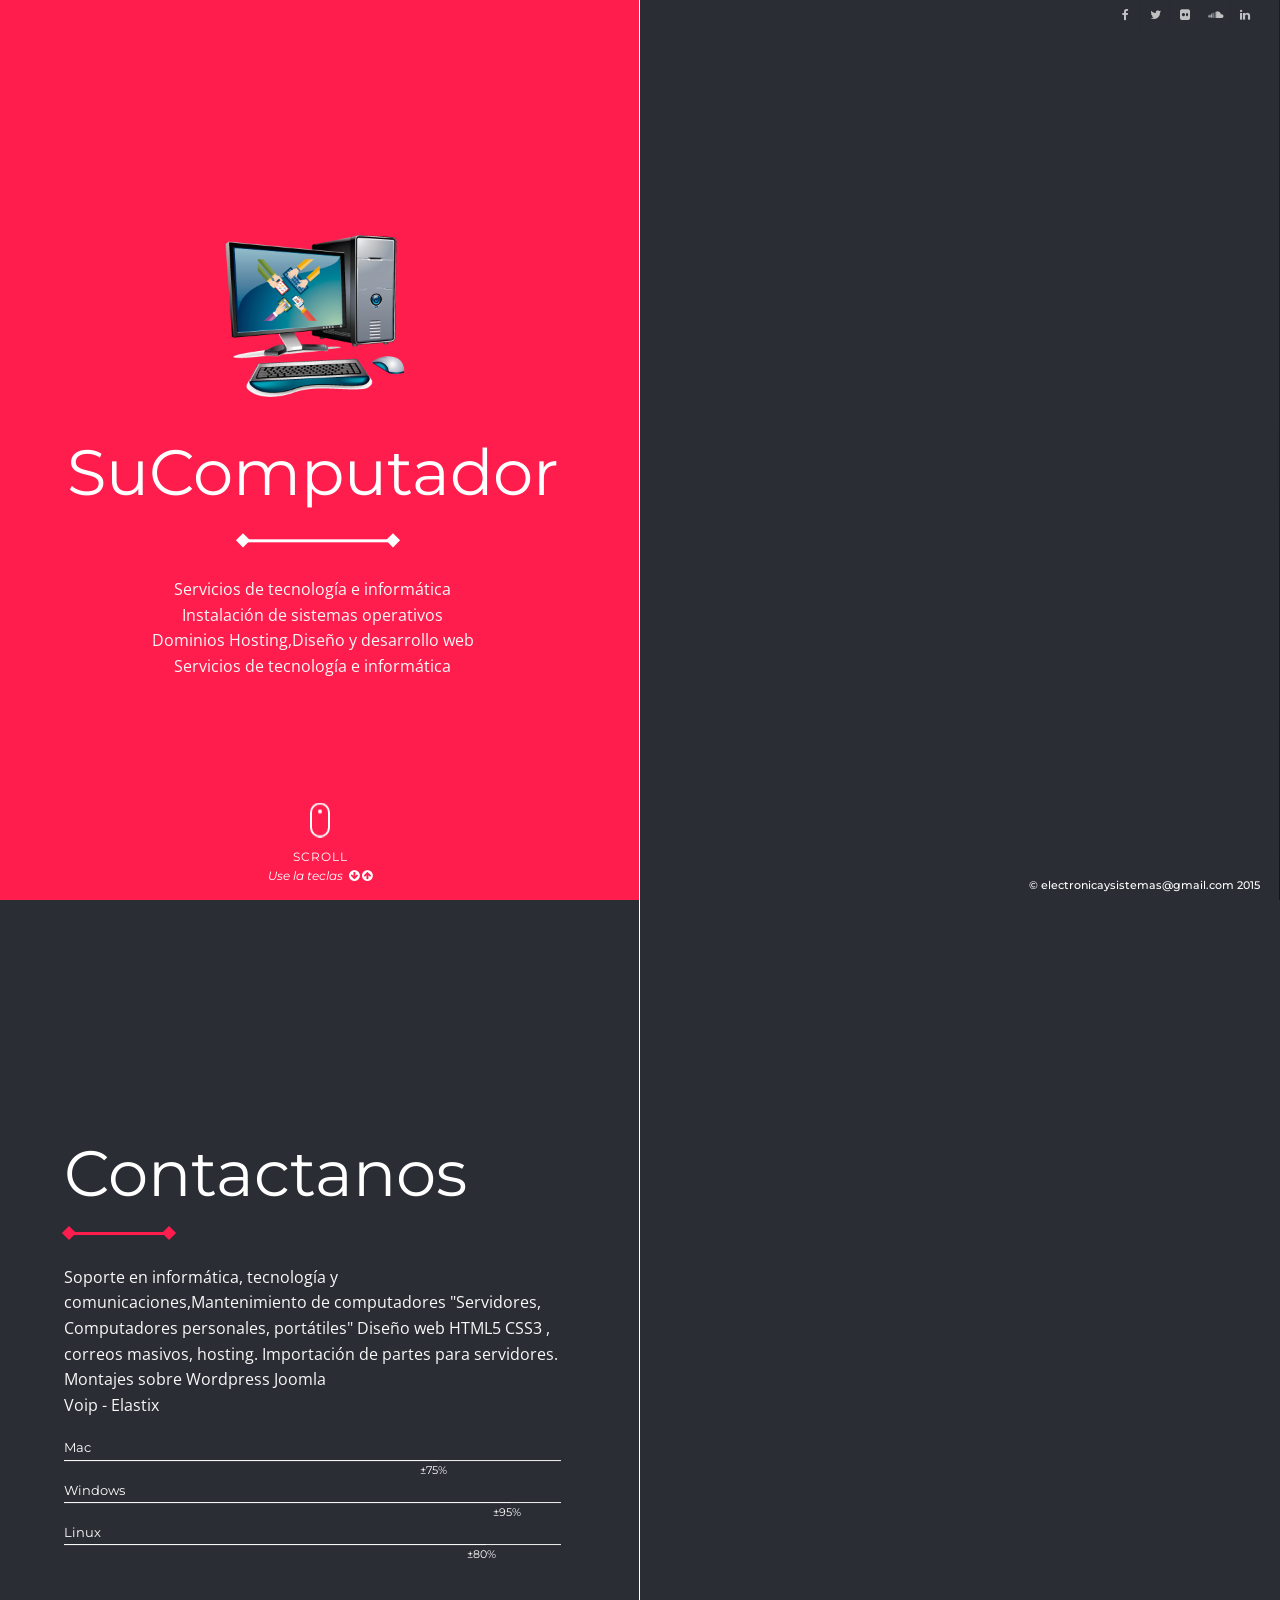
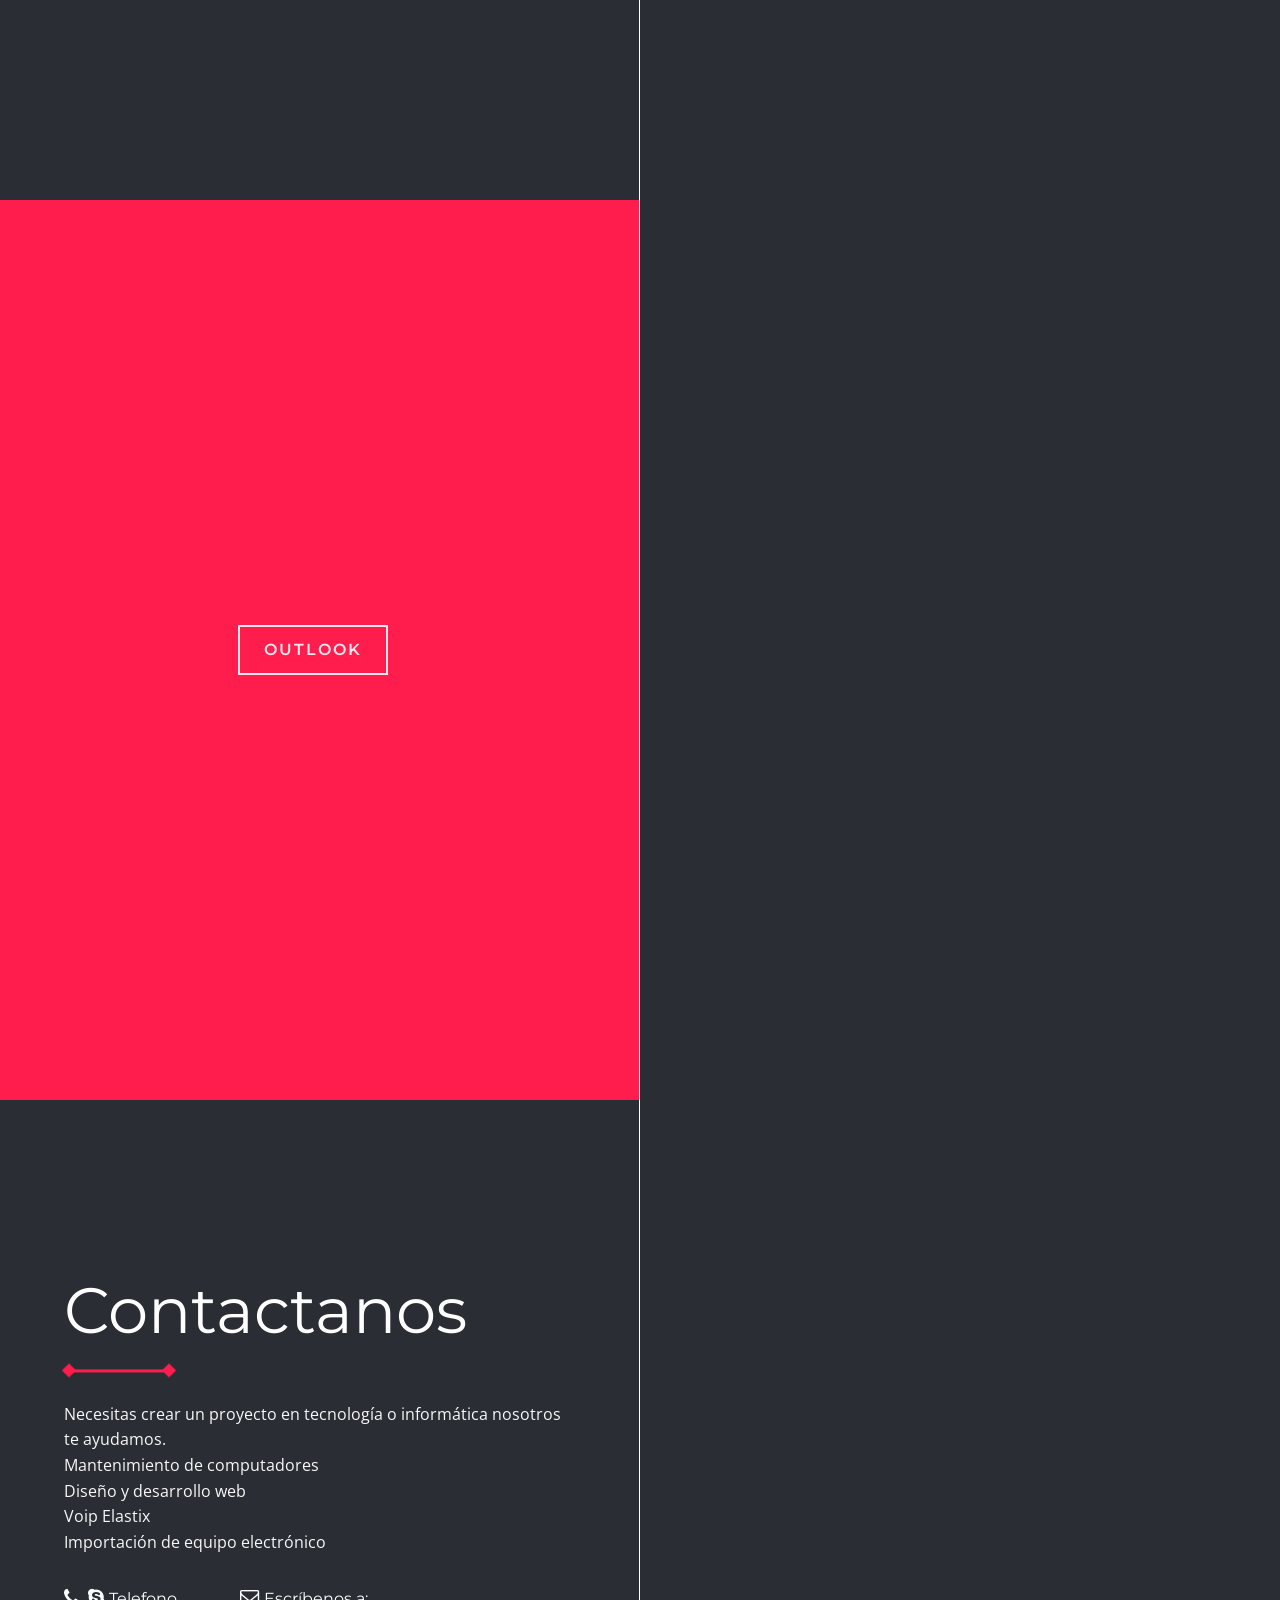
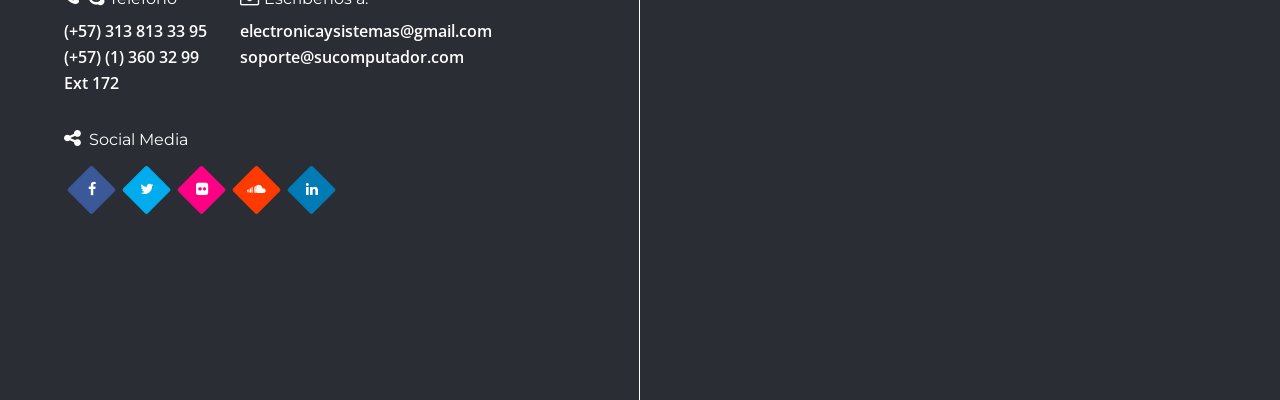
<file: index.html>
<!DOCTYPE html>
<html lang="en-us" class="no-js">

	<head>
		<meta charset="utf-8">
        <title>SuComputador.com</title>
        <meta name="description" content="Soporte en sistemas y tecnologia">
        <meta name="viewport" content="width=device-width, initial-scale=1.0">
        <meta name="author" content="electronicaysistemas@gmail.com">
		<meta name="keywords" content="soporte,tecnico,sistemas,informatica,formateo,diseño,web,hosting,dominio,bases de datos,windows,office,autocad,10,8,7,xp,servidores,portatiles,pc,mantenimiento">

        <!-- ================= Favicon ================== -->
        <!-- Standard -->
        <link rel="shortcut icon" href="favicon.ico" type="image/x-icon">
		<link rel="icon" href="favicon.ico" type="image/x-icon">


        <!-- ============== Resources style ============== -->
        <link rel="stylesheet" href="css/style-4.css" />

		<!-- Modernizr runs quickly on page load to detect features -->
		<script src="js/modernizr.js"></script>
	</head>
	
	<body>

	<!-- OPEN - Loading part -->
	<div class="loading-part animated-middle">

		<!-- OPEN - Content -->
		<div class="item-title text-center">

			<!-- Your logo -->
			<img src="img/logo.png" alt="" class="logo-loading" />

			<!-- Dots loading -->
			<div class="loader">
				<span></span>
				<span></span>
				<span></span>
			</div>

			<p class="loading-text">Cargando ...</p>

		</div> <!-- CLOSE - Content -->

	</div> <!-- CLOSE - Loading part -->

	<!-- Main borders around the screen -->
	<!-- <div class="border-bar-top"></div>
	<div class="border-bar-right"></div>
	<div class="border-bar-bottom"></div>
	<div class="border-bar-left"></div> -->

	<!-- OPEN - MultiScroll Div -->
	<div id="multi-div">

		<!-- OPEN - LEFT PART -->
		<div class="ms-left animated-middle">
				
			<!-- OPEN - 1st Left Part -->
			<div class="ms-section" id="left1">
				
				<!-- Overlay -->
				<div class="overlay"></div>

				<!-- OPEN - Content -->
				<div class="item-title text-center">

					<!-- Your logo -->
					<img src="img/logo.png" alt="" class="brand-logo"/>
					
					<h1>SuComputador</h1>

					<div class="separator-middle"></div>

					<p>Servicios de tecnología e informática</p>
					<p>Instalación de sistemas operativos</p>
					<p>Dominios Hosting,Diseño y desarrollo web</p>
					<p>Servicios de tecnología e informática</p>
					

				</div> <!-- CLOSE - Content -->

				<!-- Mouse Scroll -->
				<div class="mouse"></div>

				<p class="scroll">SCROLL
					<br>
					<span>Use la teclas &nbsp;<i class="fa fa-arrow-circle-down"></i> <i class="fa fa-arrow-circle-up"></i></span>
				</p>
			
			</div> <!-- CLOSE - 1st Left Part -->

			<!-- OPEN - 2nd Left Part -->
			<div class="ms-section" id="left2">

				<!-- Overlay -->
				<div class="overlay"></div>

				<!-- OPEN - Content -->
				<div class="item-title">

					<h2>Contactanos</h2>

			        <div class="separator"></div>

			        <p>Soporte en informática, tecnología y comunicaciones,Mantenimiento de computadores "Servidores, Computadores personales, portátiles" Diseño web HTML5 CSS3 , correos masivos, hosting. Importación de partes para servidores.</p>
					<p>Montajes sobre Wordpress Joomla</p>
					<p>Voip - Elastix</p>
					
					<!-- OPEN - Progress bars -->
					<div class="progress-block">

						<h3>Mac</h3>

						<div class="progress-part">

	                        <div class="progress-dash" style="width:75%">
	                            <span>±75%</span>
	                        </div>

	                    </div>

	                    <h3>Windows</h3>

	                    <div class="progress-part">

	                        <div class="progress-dash" style="width:90%">
	                            <span>±95%</span>
	                        </div>

	                    </div>

	                    <h3>Linux</h3>

	                    <div class="progress-part">

	                        <div class="progress-dash" style="width:85%">
	                            <span>±80%</span>
	                        </div>

	                    </div>

	                </div> <!-- CLOSE - Progress bars -->

				</div> <!-- CLOSE - Content -->

			</div> <!-- CLOSE - 2nd Left Part -->

			<!-- OPEN - 3rd Left Part -->
			<div class="ms-section" id="left3">

				<!-- Overlay -->
				<div class="overlay"></div>

				<!-- OPEN - Content -->
				<div class="item-title text-center">
				
					<a class="action animated-middle" href="mailto:electronicaysistemas@gmail.com?subject=Correo desde Sucomputador.com" target="_blank">Outlook</a>

				</div> <!-- CLOSE - Content -->

			</div> <!-- CLOSE - 3rd Left Part -->

			<!-- OPEN - 4th Left Part -->
			<div class="ms-section" id="left4">

				<!-- Overlay -->
				<div class="overlay"></div>

				<!-- OPEN - Content -->
				<div class="item-title">
					
					<h2>Contactanos</h2>

	            	<div class="separator"></div>

	            	<p>Necesitas crear un proyecto en tecnología o informática nosotros te ayudamos.</p>
					<p>Mantenimiento de computadores</p>
					<p>Diseño y desarrollo web</p>
					<p>Voip Elastix</p>
					<p>Importación de equipo electrónico</p>
	            	
					<!-- OPEN - Contact row -->
					<div class="row">

						<!-- OPEN - Block contact 
						<div class="col-xs-12 col-sm-12 col-lg-4 block-contact">
							
							<h3><i class="fa fa-map-marker"></i>Dirección</h3>

							<p>
								<a href="https://goo.gl/maps/2eF6Z" target="_blank"><strong>66 Grand Central,</strong><br>
								<strong>New York, USA</strong></a>
							</p>

						</div> CLOSE - Block contact -->

						<!-- OPEN - Block contact -->
						<div class="col-xs-12 col-sm-12 col-lg-4 block-contact">
							
							<h3><i class="fa fa-phone"></i> <i class="fa fa-skype"></i>Telefono</h3>

							<p>
								<strong><a href="tel:+661254611">(+57) 313 813 33 95</a></strong><br>
								<strong><a href="tel:+665628146">(+57) (1) 360 32 99 Ext 172</a></strong>
							</p>

						</div> <!-- CLOSE - Block contact -->

						<!-- OPEN - Block contact -->
						<div class="col-xs-12 col-sm-12 col-lg-4 block-contact">
							
							<h3><i class="fa fa-envelope-o"></i>Escríbenos a:</h3>

							<p>
								<strong><a href="mailto:electronicaysistemas@gmail.com">electronicaysistemas@gmail.com</a></strong><br>
								<strong><a href="mailto:soporte@sucomputador.com">soporte@sucomputador.com</a></strong>
							</p>

						</div> <!-- CLOSE - Block contact -->

					</div> <!-- CLOSE - Contact row -->

					<!-- OPEN - Contact row -->
					<div class="row">

						<!-- OPEN - Block contact -->
						<div class="col-xs-12 col-sm-12 col-lg-12 block-contact">

							<h3><i class="fa fa-share-alt"></i> Social Media</h3>

							<!-- OPEN - Social Media -->
							<div id="social-nav">
								<ul>
									<!-- Facebook -->
									<li data-toggle="tooltip" data-placement="bottom" data-title="Like us!" data-trigger="hover">
										<a href="#" class="facebook-color social-media"><i class="fa fa-facebook"></i></a>
									</li>

									<!-- Twitter -->
									<li data-toggle="tooltip" data-placement="bottom" data-title="Follow us!" data-trigger="hover">
										<a href="#" class="twitter-color social-media"><i class="fa fa-twitter"></i></a>
									</li>

									<!-- Flickr -->
									<li data-toggle="tooltip" data-placement="bottom" data-title="Discover us!" data-trigger="hover">
										<a href="#" class="flickr-color social-media"><i class="fa fa-flickr"></i></a>
									</li>

									<!-- Soundcloud -->
									<li data-toggle="tooltip" data-placement="bottom" data-title="Listen us!" data-trigger="hover">
										<a href="#" class="soundcloud-color social-media"><i class="fa fa-soundcloud"></i></a>
									</li>

									<!-- Linkedin -->
									<li data-toggle="tooltip" data-placement="bottom" data-title="Hire us!" data-trigger="hover">
										<a href="#" class="linkedin-color social-media"><i class="fa fa-linkedin"></i></a>
									</li>

								</ul>
							</div> <!-- CLOSE - Social Media -->

						</div> <!-- CLOSE - Block contact -->

					</div> <!-- CLOSE - Contact row -->

				</div> <!-- CLOSE - Content -->

			</div> <!-- CLOSE - 4th Left Part -->

		</div> <!-- CLOSE - LEFT PART -->

		<!-- OPEN - RIGHT PART -->
		<div class="ms-right animated-middle" id="right-part">

			<!-- OPEN - 1st Right Part -->
			<div class="ms-section" id="right1">
				
				<!-- Overlay -->
				<div class="overlay"></div>

				<!-- OPEN - Content -->
				<div class="item-title text-center">

					<!-- OPEN - Countdown part -->
					<div id="countdown_dashboard">

						<!-- OPEN - Countdown row -->
						<div class="row">
	                
	                        <!-- OPEN - Figures days -->
	                        <div class="col-xs-12 col-sm-12 col-lg-12 dash-glob">
	                            
	                            <!-- Days / if you need only 2 figures for the day, delete the first line <div class="digit">0</div> -->
	                            <div class="dash days_dash">
	                                <div class="digit animated-middle opacity-0">3</div>
	                                <div class="digit animated-middle opacity-0">6</div>
	                                <div class="digit animated-middle opacity-0">5</div>
	                                <div class="text-right animated-middle opacity-0">Dias</div>
	                            </div>

	                        </div> <!-- CLOSE - Figures days -->

	                        <!-- OPEN - Text under -->
	                        <div class="col-xs-12 col-sm-12 col-lg-12 text-day">

	                        	<!-- <h3>Days Before the Launch...</h3> -->
	                        	<h3 class="text-news animated-middle opacity-0">...Necesitas ayuda <span class="point">Escríbenos</span></h3>

			                	<!-- OPEN - Newsletter part -->
								<div id="subscribe" class="animated-middle opacity-0">

					                <!-- OPEN - Newsletter form -->
					                <form action="php/email.php" method="get"  id="notifyMe">

					                    <div class="form-group">

					                        <div class="controls">
					                            
					                        	<!-- Field  -->
					                        	<input type="text" id="mail-sub" name="email" placeholder="Escríbenos un correo" onfocus="this.placeholder = ''" onblur="this.placeholder = 'Escríbenos un correo'" class="form-control email srequiredField" />

					                            <!-- Button  -->
					                            <button class="btn btn-lg submit">Enviar</button>

					                            <div class="clear"></div>

					                        </div>

					                    </div>

					                </form> <!-- CLOSE - Newsletter form -->

									<!-- OPEN - Newsletter message -->
									<div class="block-message">

										<div class="message">

											<p class="notify-valid"></p>

										</div>

									</div> <!-- CLOSE - Newsletter message -->

				        		</div> <!-- CLOSE - Newsletter part -->

	                        </div> <!-- CLOSE - Text under -->

	                    </div> <!-- CLOSE - Countdown row -->

	                </div> <!-- CLOSE - Countdown part -->

				</div> <!-- CLOSE - Content -->

			</div> <!-- CLOSE - 1st Right Part -->

			<!-- OPEN - 2nd Right Part -->
			<div class="ms-section" id="right2">

				<!-- Overlay -->
				<div class="overlay"></div>

				<!-- OPEN - Content -->
				<div class="item-title">

					<!-- OPEN - Carousel -->
					<div id="carousel-pictures" class="carousel slide" data-interval="6000" data-ride="carousel">

				    	<!-- Carousel indicators -->
				        <ol class="carousel-indicators">
				            <li data-target="#carousel-pictures" data-slide-to="0" class="active"></li>
				            <li data-target="#carousel-pictures" data-slide-to="1"></li>
				            <li data-target="#carousel-pictures" data-slide-to="2"></li>
				        </ol>   

				        <!-- OPEN - Wrapper for carousel items -->
				        <div class="carousel-inner">

				        	<!-- Picture / Caption -->
				            <div class="active item">

	                			<a href="img/pic-1.jpg" class="swipebox" title="Fully Responsive" >
	                				<img src="img/slider01.png" alt="" class="img-responsive" style="width:100%;"/>
	                			</a>

				                <div class="carousel-caption">
				                  <h3>Instalacion de sistemas operativos </h3>
				                </div>

				            </div>

				            <!-- Picture / Caption -->
				            <div class="item">

	                			<a href="img/pic-2.jpg" class="swipebox" title="Unique design" >
	                				<img src="img/slider03.png" alt="" class="img-responsive" style="width:100%;"/>
	                			</a>

				                <div class="carousel-caption">
				                  <h3>Mantenimiento Computadores Redes</h3>
				                </div>

				            </div>

				            <!-- Picture / Caption -->
				            <div class="item">

	                			<a href="img/pic-3.jpg" class="swipebox" title="Be on top of things" >
	                				<img src="img/slider02.png" alt="" class="img-responsive" style="width:100%;"/>
	                			</a>

				                <div class="carousel-caption">
				                  <h3>Diseño-Desarrollo web / CRM Moodle HTML5 CSS3 </h3>
				                </div>

				            </div>

				        </div>
				        <!-- CLOSE - Wrapper for carousel items -->

				        <!-- OPEN - Carousel controls -->
				        <a class="carousel-control left" href="#carousel-pictures" data-slide="prev">
				            <span class="icon-prev"></span>
				        </a>

				        <a class="carousel-control right" href="#carousel-pictures" data-slide="next">
				            <span class="icon-next"></span>
				        </a> <!-- CLOSE - Carousel controls -->
				    
				    </div> <!-- CLOSE - Carousel -->

				</div> <!-- CLOSE - Content -->
	
			</div> <!-- CLOSE - 2nd Right Part -->

			<!-- OPEN - 3rd Right Part -->
			<div class="ms-section" id="right3">

				<!-- Overlay -->
				<div class="overlay"></div>
				
				<!-- OPEN - Content -->
				<div class="item-title">
					
					<h2>Otros Servicios</h2>

	            	<div class="separator"></div>

	            	<p>Los estándares web cambian rápidamente, por eso te invitamos a mantenerte con las ultimas actualizaciones y versiones de software favorito.</p>

	            	<!-- OPEN - Carousel -->
					<div id="carousel-services" class="carousel slide" data-interval="6000" data-ride="carousel">

				    	<!-- Carousel indicators -->
				        <ol class="carousel-indicators">
				            <li data-target="#carousel-services" data-slide-to="0" class="active"></li>
				            <li data-target="#carousel-services" data-slide-to="1"></li>
				            <li data-target="#carousel-services" data-slide-to="2"></li>
				        </ol>   

				        <!-- OPEN - Wrapper for carousel items -->
				        <div class="carousel-inner">

				        	<!-- Services 1 -->
				            <div class="active item">

	                			<!-- OPEN - Services row -->
								<div class="row">

									<!-- OPEN - Block services -->
									<div class="col-xs-12 col-sm-6 col-lg-6 block-services">

										<span class="icon-services icon ion-ios-mic-outline"></span>

										<h3>Voip - Elastix</h3>

										<p>Elastix es una distribución libre de Servidor de Comunicaciones que integra en un solo paquete:

VoIP PBX, Fax, Mensajería Instantánea, Correo electrónico, Colaboración</p>

									</div> <!-- CLOSE - Block services -->

									<!-- OPEN - Block services -->
									<div class="col-xs-12 col-sm-6 col-lg-6 block-services">

										<span class="icon-services icon ion-ios-flask-outline"></span>

										<h3>Diseño para el futuro HTML5</h3>

										<p>Incorpora etiquetas (canvas 2D y 3D, audio, vídeo) con codecs para mostrar los contenidos multimedia.</p>

									</div> <!-- CLOSE - Block services -->

								</div> <!-- CLOSE - Services row -->

				            </div>

				            <!-- Services 2 -->
				            <div class="item">

	                			<!-- OPEN - Services row -->
								<div class="row">

									<!-- OPEN - Block services -->
									<div class="col-xs-12 col-sm-6 col-lg-6 block-services">

										<span class="icon-services icon ion-ios-navigate-outline"></span>
										<h3>Escuela Virtual Moodle</h3>

										<p>Es una aplicación web de tipo Ambiente Educativo Virtual, un sistema de gestión de cursos, de distribución libre, que ayuda a los educadores a crear comunidades de aprendizaje en línea.</p>

									</div> <!-- CLOSE - Block services -->

									<!-- OPEN - Block services -->
									<div class="col-xs-12 col-sm-6 col-lg-6 block-services">

										<span class="icon-services icon ion-ios-pulse"></span>

										<h3>Gestores de contenidos</h3>

										<p>Wordpress / Joomla - Encárgate de mantener actualizado tu sitio web mediante gestores de contenido, no tendrás que estar generando mas costos con un web Master</p>

									</div> <!-- CLOSE - Block services -->

								</div> <!-- CLOSE - Services row -->

				            </div>

				            <!-- Services 3 -->
				            <div class="item">

	                			<!-- OPEN - Services row -->
								<div class="row">

									<!-- OPEN - Block services -->
									<div class="col-xs-12 col-sm-6 col-lg-6 block-services">

										<span class="icon-services icon ion-ios-navigate-outline"></span>
										<h3>Escuela Virtual Moodle</h3>

										<p>Es una aplicación web de tipo Ambiente Educativo Virtual, un sistema de gestión de cursos, de distribución libre, que ayuda a los educadores a crear comunidades de aprendizaje en línea.</p>

									</div> <!-- CLOSE - Block services -->

									<!-- OPEN - Block services -->
									<div class="col-xs-12 col-sm-6 col-lg-6 block-services">

										<span class="icon-services icon ion-ios-pulse"></span>

										<h3>Gestores de contenidos</h3>

										<p>Wordpress / Joomla - Encárgate de mantener actualizado tu sitio web mediante gestores de contenido, no tendrás que estar generando mas costos con un web Master</p>

									</div> <!-- CLOSE - Block services -->

								</div> <!-- CLOSE - Services row -->

				            </div>

				        </div>
				        <!-- CLOSE - Wrapper for carousel items -->

				        <!-- OPEN - Carousel controls -->
				        <a class="carousel-control left" href="#carousel-services" data-slide="prev">
				            <span class="icon-prev"></span>
				        </a>

				        <a class="carousel-control right" href="#carousel-services" data-slide="next">
				            <span class="icon-next"></span>
				        </a> <!-- CLOSE - Carousel controls -->
				    
				    </div> <!-- CLOSE - Carousel -->

				</div> <!-- CLOSE - Content -->

			</div> <!-- CLOSE - 3rd Right Part -->
			
			<!-- OPEN - 4th Right Part -->
			<div class="ms-section" id="right4">

				<!-- Overlay -->
				<div class="overlay"></div>

				<!-- OPEN - Content -->
				<div class="item-title text-center">
				
					<!-- Contact form -->
                	<form id="contact-form" name="contact-form" method="get" action="email2.php" data-name="Contact Form">

                		<div class="row">

                            <!-- Full name -->
                            <div class="col-xs-12 col-sm-6 col-lg-6">
                                <div class="form-group">
                                    <input type="text" id="nombre" class="form form-control" placeholder="Escribe tu nombre" onfocus="this.placeholder = ''" onblur="this.placeholder = 'Escribe tu nombre'" name="name" data-name="Name" required>
                                </div>
                            </div>

                            <!-- E-mail -->
                            <div class="col-xs-12 col-sm-6 col-lg-6">
                                <div class="form-group">
                                    <input type="email" id="email" class="form form-control" placeholder="Correo electrónico" onfocus="this.placeholder = ''" onblur="this.placeholder = 'Correo electrónico'" name="email-address" data-name="Email Address" required>
                                </div>
                            </div>

                            <!-- Subject -->
                            <div class="col-xs-12 col-sm-12 col-lg-12">
                                <div class="form-group">
                                    <input type="text" id="subject" class="form form-control" placeholder="Escribe un Asunto" onfocus="this.placeholder = ''" onblur="this.placeholder = 'Escribe un Asunto'" name="dirigido" data-name="Subject">
                                </div>
                            </div>

                            <!-- Message -->
                            <div class="col-xs-12 col-sm-12 col-lg-12 no-padding">
                                <div class="form-group">
                                    <textarea id="text-area" class="form textarea form-control" placeholder="Tu mensaje... 20 caracteres Min." onfocus="this.placeholder = ''" onblur="this.placeholder = 'Tu mensaje... 20 caracteres Min.'" name="comentarios" data-name="Text Area" required></textarea>
                                </div>
                            </div>

                        </div>

                    	<!-- Button submit -->
                    	<button type="submit" id="valid-form" class="btn btn-color">Enviar el mensaje</button>
        
                    </form>
                    <!-- /. Contact form -->
                        
					<div id="block-answer">
						<div id="answer"></div>
					</div>

				</div> <!-- CLOSE - Content -->

			</div> <!-- CLOSE - 4th Right Part -->

		</div> <!-- CLOSE - RIGHT PART -->

	</div> <!-- CLOSE - MultiScroll Div -->

	<!-- Social -->
	<div class="social-icons animated-middle opacity-0">
		<a href="#" title=""><i class="fa fa-facebook"></i></a>
		<a href="#" title=""><i class="fa fa-twitter"></i></a>
		<a href="#" title=""><i class="fa fa-flickr"></i></a>
		<a href="#" title=""><i class="fa fa-soundcloud"></i></a>
		<a href="#" title=""><i class="fa fa-linkedin"></i></a>
	</div>

	<!-- Copyright -->
	<p class="copyright">© electronicaysistemas@gmail.com 2015</p>

	<!-- ///////////////////\\\\\\\\\\\\\\\\\\\ -->
    <!-- ********** Resources jQuery ********** -->
    <!-- \\\\\\\\\\\\\\\\\\\/////////////////// -->
	
	<!-- * Libraries jQuery, Easing and Bootstrap - Be careful to not remove them * -->
	<script src="js/jquery.min.js"></script>
	<script src="js/jquery.easings.min.js"></script>
	<script src="js/bootstrap.min.js"></script>

	<!-- Google Maps API -->
	<script src="http://maps.google.com/maps/api/js?sensor=false"></script>

	<!-- Countdown plugin 
	<script src="js/countdown.js"></script>-->

	<!-- Newsletter plugin -->
	<!--<script src="js/notifyMe.js"></script>-->

	<!-- MultiScroll plugin -->
	<script src="js/jquery.multiscroll.js"></script>

	<!-- Main JS File -->
	<script src="js/main.js"></script>

	<!-- Contact form plugin -->
	<script src="js/contact-me.js"></script>

	<!-- Swipebox plugin -->
	<script src="js/jquery.swipebox.js"></script>

	<!--[if lt IE 10]><script type="text/javascript" src="js/placeholder.js"></script><![endif]-->

	</body>

</html>
</file>
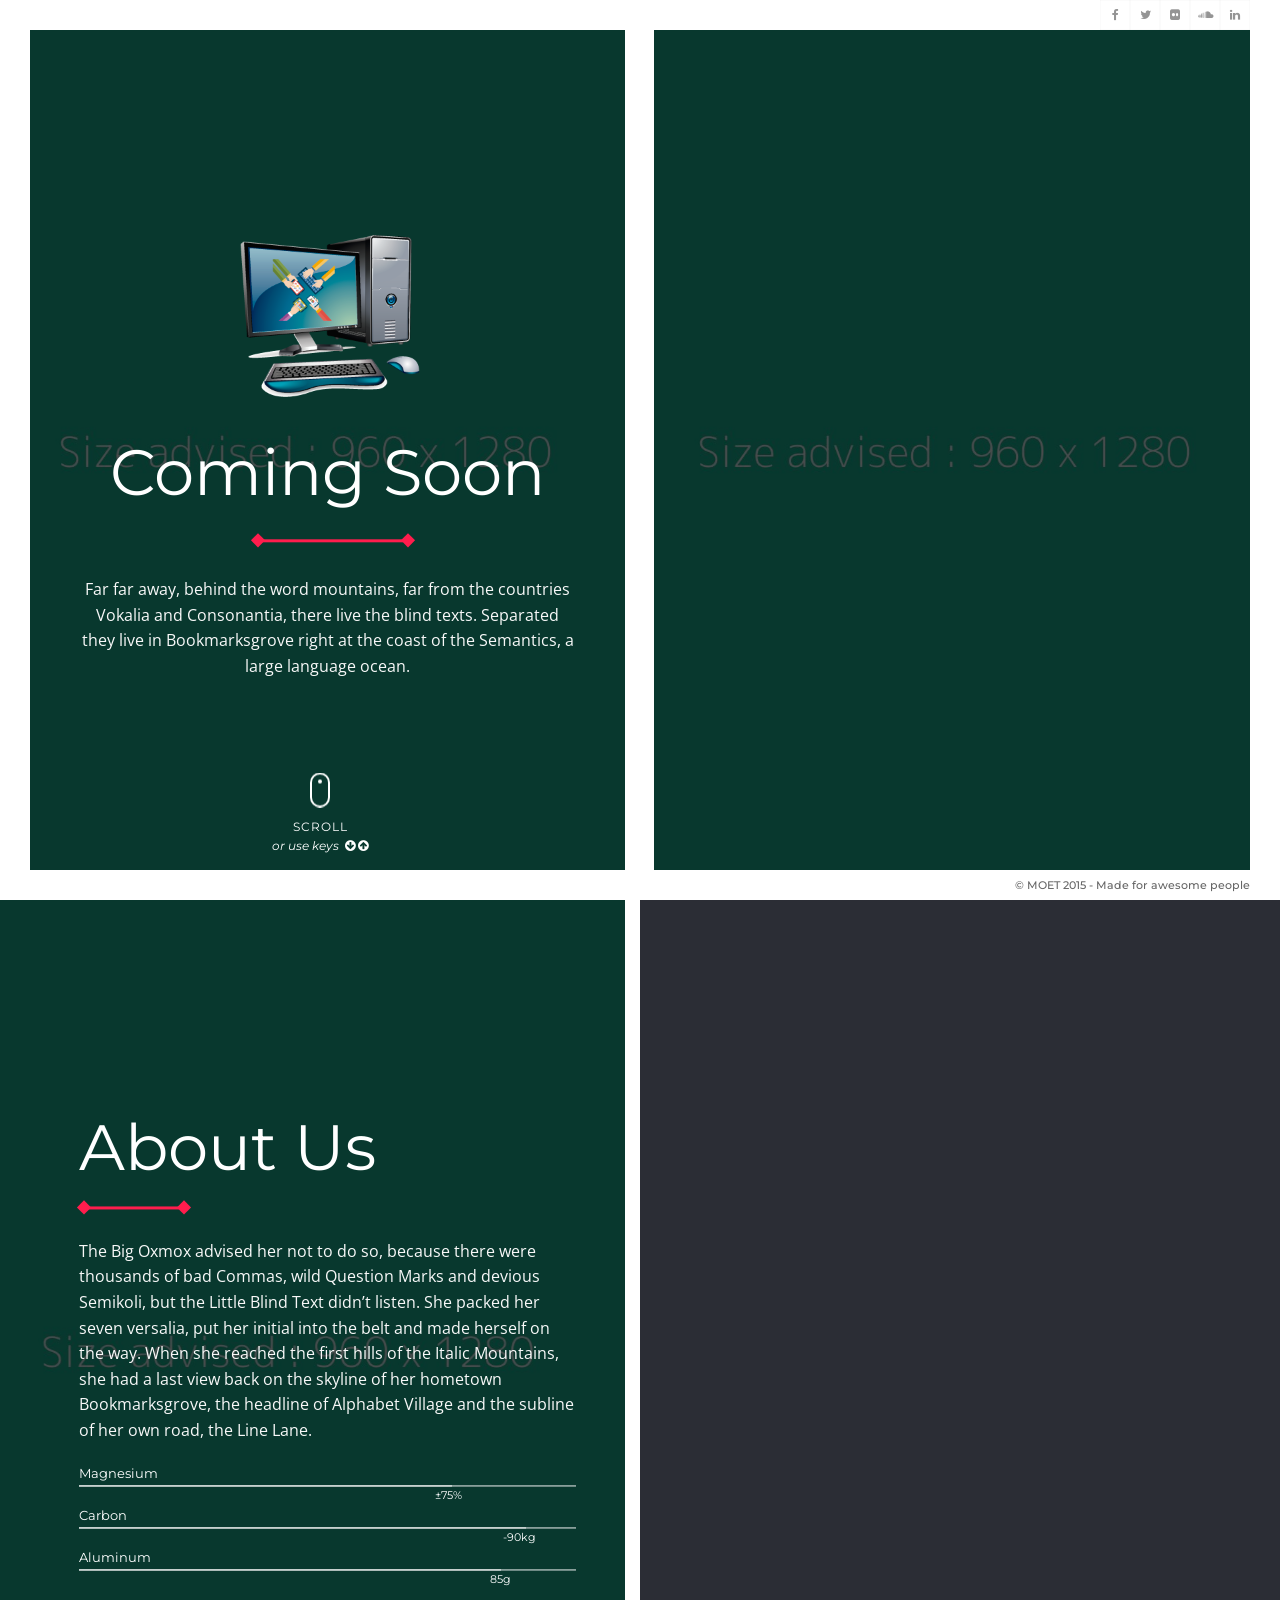
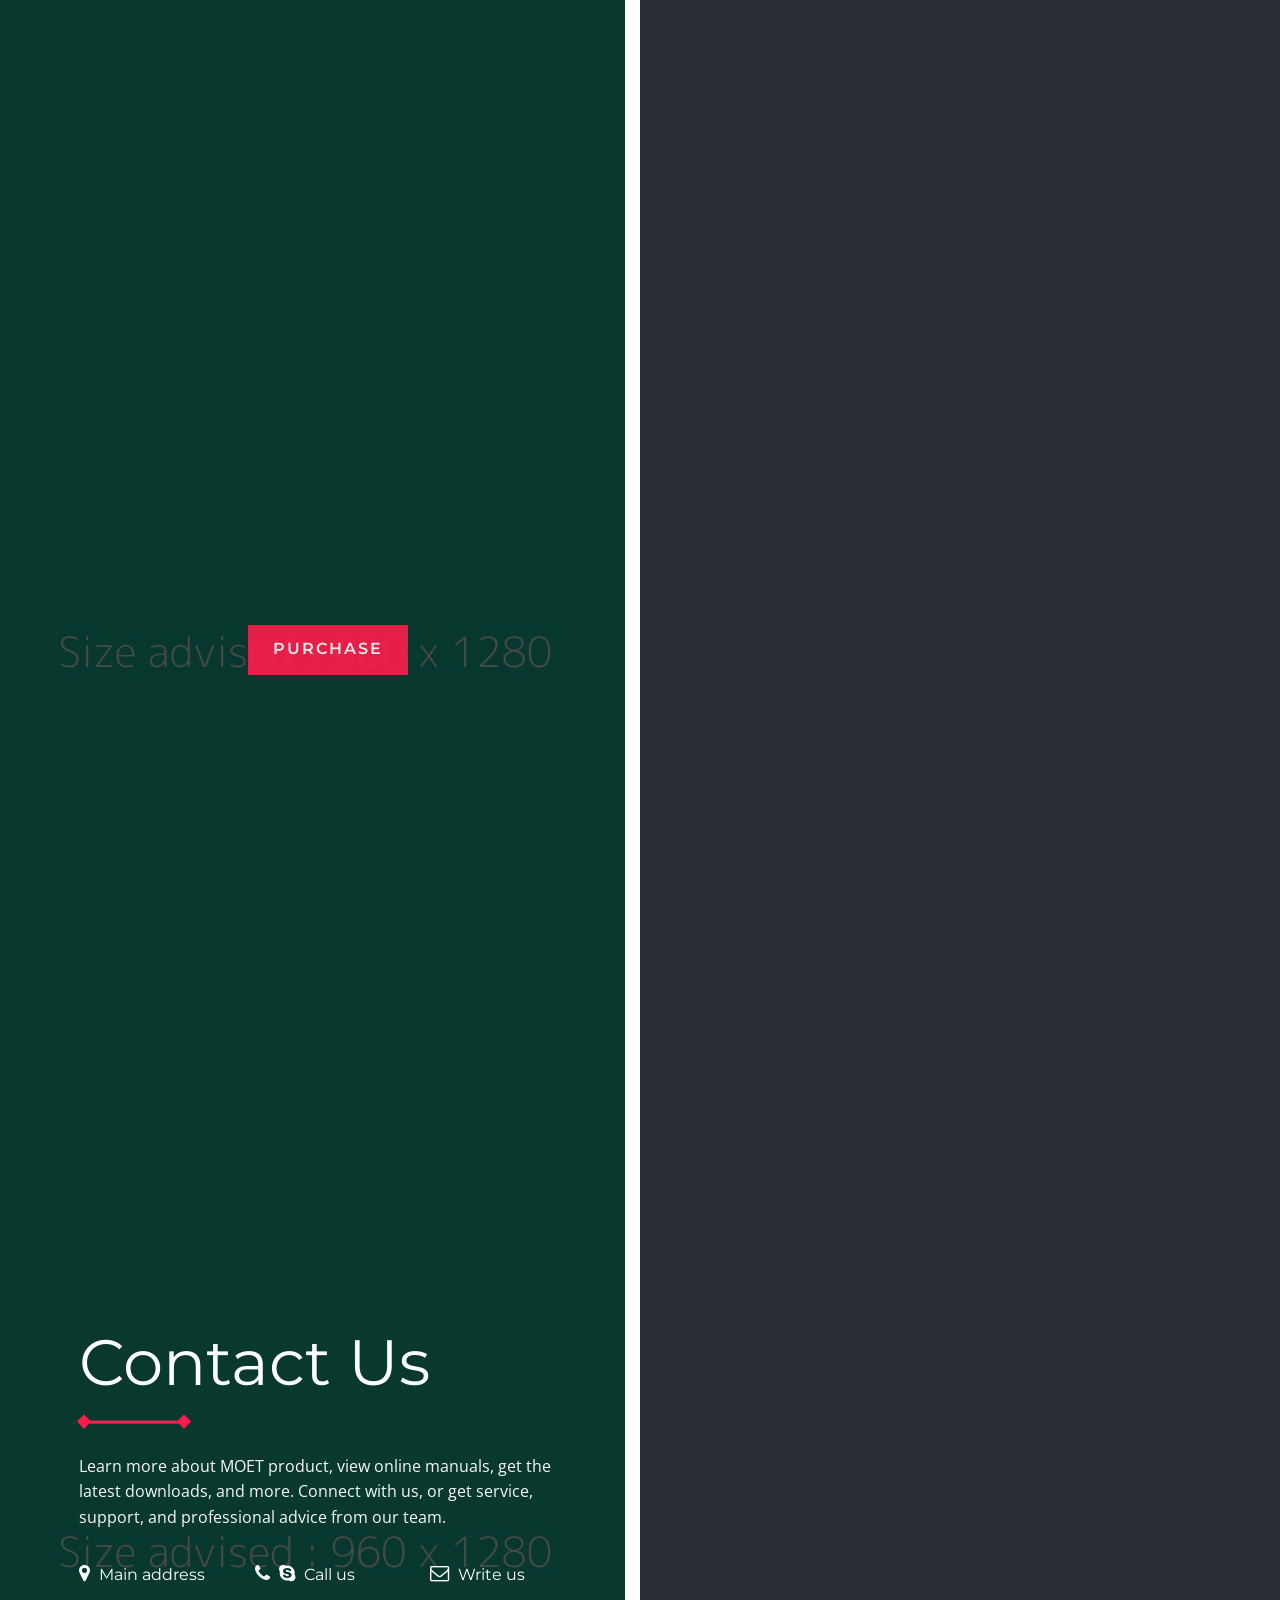
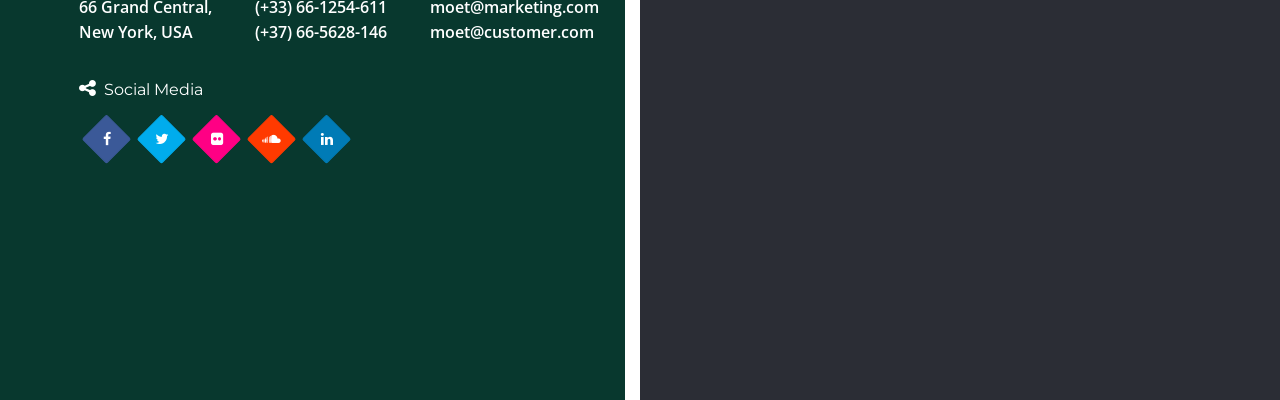
<file: index-1.html>
<!DOCTYPE html>
<html lang="en-us" class="no-js">

	<head>
		<meta charset="utf-8">
        <title>MOET - Multi-Scrolling Coming Soon Template</title>
        <meta name="description" content="Lorem ipsum dolor sit amet, consectetur adipiscing elit.">
        <meta name="viewport" content="width=device-width, initial-scale=1.0">
        <meta name="author" content="Madeon08">

        <!-- ================= Favicon ================== -->
        <!-- Standard -->
        <link rel="shortcut icon" href="img/favicon.png">
        <!-- Retina iPad Touch Icon-->
        <link rel="apple-touch-icon" sizes="144x144" href="img/favicon-retina-ipad.png">
        <!-- Retina iPhone Touch Icon-->
        <link rel="apple-touch-icon" sizes="114x114" href="img/favicon-retina-iphone.png">
        <!-- Standard iPad Touch Icon--> 
        <link rel="apple-touch-icon" sizes="72x72" href="img/favicon-standard-ipad.png">
        <!-- Standard iPhone Touch Icon--> 
        <link rel="apple-touch-icon" sizes="57x57" href="img/favicon-standard-iphone.png">

        <!-- ============== Resources style ============== -->
        <link rel="stylesheet" href="css/style-1.css" />

		<!-- Modernizr runs quickly on page load to detect features -->
		<script src="js/modernizr.js"></script>
	</head>
	
	<body>

	<!-- OPEN - Loading part -->
	<div class="loading-part animated-middle">

		<!-- OPEN - Content -->
		<div class="item-title text-center">

			<!-- Your logo -->
			<img src="img/logo.png" alt="" class="logo-loading" />

			<!-- Dots loading -->
			<div class="loader">
				<span></span>
				<span></span>
				<span></span>
			</div>

			<p class="loading-text">loading</p>

		</div> <!-- CLOSE - Content -->

	</div> <!-- CLOSE - Loading part -->

	<!-- Main borders around the screen -->
	<div class="border-bar-top"></div>
	<div class="border-bar-right"></div>
	<div class="border-bar-bottom"></div>
	<div class="border-bar-left"></div>

	<!-- OPEN - MultiScroll Div -->
	<div id="multi-div">

		<!-- OPEN - LEFT PART -->
		<div class="ms-left animated-middle">
				
			<!-- OPEN - 1st Left Part -->
			<div class="ms-section" id="left1">
				
				<!-- Overlay -->
				<div class="overlay"></div>

				<!-- OPEN - Content -->
				<div class="item-title text-center">

					<!-- Your logo -->
					<img src="img/logo.png" alt="" class="brand-logo"/>
					
					<h1>Coming Soon</h1>

					<div class="separator-middle"></div>

					<p>Far far away, behind the word mountains, far from the countries Vokalia and Consonantia, there live the blind texts. Separated they live in Bookmarksgrove right at the coast of the Semantics, a large language ocean.</p>

				</div> <!-- CLOSE - Content -->

				<!-- Mouse Scroll -->
				<div class="mouse"></div>

				<p class="scroll">SCROLL
					<br>
					<span>or use keys &nbsp;<i class="fa fa-arrow-circle-down"></i> <i class="fa fa-arrow-circle-up"></i></span>
				</p>
			
			</div> <!-- CLOSE - 1st Left Part -->

			<!-- OPEN - 2nd Left Part -->
			<div class="ms-section" id="left2">

				<!-- Overlay -->
				<div class="overlay"></div>

				<!-- OPEN - Content -->
				<div class="item-title">

					<h2>About Us</h2>

			        <div class="separator"></div>

			        <p>The Big Oxmox advised her not to do so, because there were thousands of bad Commas, wild Question Marks and devious Semikoli, but the Little Blind Text didn’t listen. She packed her seven versalia, put her initial into the belt and made herself on the way. When she reached the first hills of the Italic Mountains, she had a last view back on the skyline of her hometown Bookmarksgrove, the headline of Alphabet Village and the subline of her own road, the Line Lane.</p>
			
					<!-- OPEN - Progress bars -->
					<div class="progress-block">

						<h3>Magnesium</h3>

						<div class="progress-part">

	                        <div class="progress-dash" style="width:75%">
	                            <span>±75%</span>
	                        </div>

	                    </div>

	                    <h3>Carbon</h3>

	                    <div class="progress-part">

	                        <div class="progress-dash" style="width:90%">
	                            <span>-90kg</span>
	                        </div>

	                    </div>

	                    <h3>Aluminum</h3>

	                    <div class="progress-part">

	                        <div class="progress-dash" style="width:85%">
	                            <span>85g</span>
	                        </div>

	                    </div>

	                </div> <!-- CLOSE - Progress bars -->

				</div> <!-- CLOSE - Content -->

			</div> <!-- CLOSE - 2nd Left Part -->

			<!-- OPEN - 3rd Left Part -->
			<div class="ms-section" id="left3">

				<!-- Overlay -->
				<div class="overlay"></div>

				<!-- OPEN - Content -->
				<div class="item-title text-center">
				
					<a class="action animated-middle" href="http://themeforest.net/user/Madeon08/portfolio" target="_blank">Purchase</a>

				</div> <!-- CLOSE - Content -->

			</div> <!-- CLOSE - 3rd Left Part -->

			<!-- OPEN - 4th Left Part -->
			<div class="ms-section" id="left4">

				<!-- Overlay -->
				<div class="overlay"></div>

				<!-- OPEN - Content -->
				<div class="item-title">
					
					<h2>Contact Us</h2>

	            	<div class="separator"></div>

	            	<p>Learn more about MOET product, view online manuals, get the latest downloads, and more. Connect with us, or get service, support, and professional advice from our team.</p>
	            	
					<!-- OPEN - Contact row -->
					<div class="row">

						<!-- OPEN - Block contact -->
						<div class="col-xs-12 col-sm-12 col-lg-4 block-contact">
							
							<h3><i class="fa fa-map-marker"></i> Main address</h3>

							<p>
								<a href="https://goo.gl/maps/2eF6Z" target="_blank"><strong>66 Grand Central,</strong><br>
								<strong>New York, USA</strong></a>
							</p>

						</div> <!-- CLOSE - Block contact -->

						<!-- OPEN - Block contact -->
						<div class="col-xs-12 col-sm-12 col-lg-4 block-contact">
							
							<h3><i class="fa fa-phone"></i> <i class="fa fa-skype"></i> Call us</h3>

							<p>
								<strong><a href="tel:+661254611">(+33) 66-1254-611</a></strong><br>
								<strong><a href="tel:+665628146">(+37) 66-5628-146</a></strong>
							</p>

						</div> <!-- CLOSE - Block contact -->

						<!-- OPEN - Block contact -->
						<div class="col-xs-12 col-sm-12 col-lg-4 block-contact">
							
							<h3><i class="fa fa-envelope-o"></i> Write us</h3>

							<p>
								<strong><a href="mailto:moet@exemple.com">moet@marketing.com</a></strong><br>
								<strong><a href="mailto:moet@exemple.com">moet@customer.com</a></strong>
							</p>

						</div> <!-- CLOSE - Block contact -->

					</div> <!-- CLOSE - Contact row -->

					<!-- OPEN - Contact row -->
					<div class="row">

						<!-- OPEN - Block contact -->
						<div class="col-xs-12 col-sm-12 col-lg-12 block-contact">

							<h3><i class="fa fa-share-alt"></i> Social Media</h3>

							<!-- OPEN - Social Media -->
							<div id="social-nav">
								<ul>
									<!-- Facebook -->
									<li data-toggle="tooltip" data-placement="bottom" data-title="Like us!" data-trigger="hover">
										<a href="#" class="facebook-color social-media"><i class="fa fa-facebook"></i></a>
									</li>

									<!-- Twitter -->
									<li data-toggle="tooltip" data-placement="bottom" data-title="Follow us!" data-trigger="hover">
										<a href="#" class="twitter-color social-media"><i class="fa fa-twitter"></i></a>
									</li>

									<!-- Flickr -->
									<li data-toggle="tooltip" data-placement="bottom" data-title="Discover us!" data-trigger="hover">
										<a href="#" class="flickr-color social-media"><i class="fa fa-flickr"></i></a>
									</li>

									<!-- Soundcloud -->
									<li data-toggle="tooltip" data-placement="bottom" data-title="Listen us!" data-trigger="hover">
										<a href="#" class="soundcloud-color social-media"><i class="fa fa-soundcloud"></i></a>
									</li>

									<!-- Linkedin -->
									<li data-toggle="tooltip" data-placement="bottom" data-title="Hire us!" data-trigger="hover">
										<a href="#" class="linkedin-color social-media"><i class="fa fa-linkedin"></i></a>
									</li>

								</ul>
							</div> <!-- CLOSE - Social Media -->

						</div> <!-- CLOSE - Block contact -->

					</div> <!-- CLOSE - Contact row -->

				</div> <!-- CLOSE - Content -->

			</div> <!-- CLOSE - 4th Left Part -->

		</div> <!-- CLOSE - LEFT PART -->

		<!-- OPEN - RIGHT PART -->
		<div class="ms-right animated-middle" id="right-part">

			<!-- OPEN - 1st Right Part -->
			<div class="ms-section" id="right1">
				
				<!-- Overlay -->
				<div class="overlay"></div>

				<!-- OPEN - Content -->
				<div class="item-title text-center">

					<!-- OPEN - Countdown part -->
					<div id="countdown_dashboard">

						<!-- OPEN - Countdown row -->
						<div class="row">
	                
	                        <!-- OPEN - Figures days -->
	                        <div class="col-xs-12 col-sm-12 col-lg-12 dash-glob">
	                            
	                            <!-- Days / if you need only 2 figures for the day, delete the first line <div class="digit">0</div> -->
	                            <div class="dash days_dash">
	                                <div class="digit animated-middle opacity-0">0</div>
	                                <div class="digit animated-middle opacity-0">0</div>
	                                <div class="digit animated-middle opacity-0">0</div>
	                                <div class="text-right animated-middle opacity-0">Days</div>
	                            </div>

	                        </div> <!-- CLOSE - Figures days -->

	                        <!-- OPEN - Text under -->
	                        <div class="col-xs-12 col-sm-12 col-lg-12 text-day">

	                        	<!-- <h3>Days Before the Launch...</h3> -->
	                        	<h3 class="text-news animated-middle opacity-0">...before the<span class="point"> Grand Opening</span></h3>

			                	<!-- OPEN - Newsletter part -->
								<div id="subscribe" class="animated-middle opacity-0">

					                <!-- OPEN - Newsletter form -->
					                <form action="php/notify-me.php" id="notifyMe" method="POST">

					                    <div class="form-group">

					                        <div class="controls">
					                            
					                        	<!-- Field  -->
					                        	<input type="text" id="mail-sub" name="email" placeholder="Write your email to stay tuned!" onfocus="this.placeholder = ''" onblur="this.placeholder = 'Write your email to stay tuned!'" class="form-control email srequiredField" />

					                            <!-- Button  -->
					                            <button class="btn btn-lg submit">Notify Me</button>

					                            <div class="clear"></div>

					                        </div>

					                    </div>

					                </form> <!-- CLOSE - Newsletter form -->

									<!-- OPEN - Newsletter message -->
									<div class="block-message">

										<div class="message">

											<p class="notify-valid"></p>

										</div>

									</div> <!-- CLOSE - Newsletter message -->

				        		</div> <!-- CLOSE - Newsletter part -->

	                        </div> <!-- CLOSE - Text under -->

	                    </div> <!-- CLOSE - Countdown row -->

	                </div> <!-- CLOSE - Countdown part -->

				</div> <!-- CLOSE - Content -->

			</div> <!-- CLOSE - 1st Right Part -->

			<!-- OPEN - 2nd Right Part -->
			<div class="ms-section" id="right2">

				<!-- Overlay -->
				<div class="overlay"></div>

				<!-- OPEN - Content -->
				<div class="item-title">

					<!-- OPEN - Carousel -->
					<div id="carousel-pictures" class="carousel slide" data-interval="6000" data-ride="carousel">

				    	<!-- Carousel indicators -->
				        <ol class="carousel-indicators">
				            <li data-target="#carousel-pictures" data-slide-to="0" class="active"></li>
				            <li data-target="#carousel-pictures" data-slide-to="1"></li>
				            <li data-target="#carousel-pictures" data-slide-to="2"></li>
				        </ol>   

				        <!-- OPEN - Wrapper for carousel items -->
				        <div class="carousel-inner">

				        	<!-- Picture / Caption -->
				            <div class="active item">

	                			<a href="img/pic-1.jpg" class="swipebox" title="Fully Responsive" >
	                				<img src="img/pic-1.jpg" alt="" class="img-responsive" style="width:100%;"/>
	                			</a>

				                <div class="carousel-caption">
				                  <h3>Fully Responsive</h3>
				                </div>

				            </div>

				            <!-- Picture / Caption -->
				            <div class="item">

	                			<a href="img/pic-2.jpg" class="swipebox" title="Unique design" >
	                				<img src="img/pic-2.jpg" alt="" class="img-responsive" style="width:100%;"/>
	                			</a>

				                <div class="carousel-caption">
				                  <h3>Unique design</h3>
				                </div>

				            </div>

				            <!-- Picture / Caption -->
				            <div class="item">

	                			<a href="img/pic-3.jpg" class="swipebox" title="Be on top of things" >
	                				<img src="img/pic-3.jpg" alt="" class="img-responsive" style="width:100%;"/>
	                			</a>

				                <div class="carousel-caption">
				                  <h3>Be on top of things</h3>
				                </div>

				            </div>

				        </div>
				        <!-- CLOSE - Wrapper for carousel items -->

				        <!-- OPEN - Carousel controls -->
				        <a class="carousel-control left" href="#carousel-pictures" data-slide="prev">
				            <span class="icon-prev"></span>
				        </a>

				        <a class="carousel-control right" href="#carousel-pictures" data-slide="next">
				            <span class="icon-next"></span>
				        </a> <!-- CLOSE - Carousel controls -->
				    
				    </div> <!-- CLOSE - Carousel -->

				</div> <!-- CLOSE - Content -->
	
			</div> <!-- CLOSE - 2nd Right Part -->

			<!-- OPEN - 3rd Right Part -->
			<div class="ms-section" id="right3">

				<!-- Overlay -->
				<div class="overlay"></div>
				
				<!-- OPEN - Content -->
				<div class="item-title">
					
					<h2>Our Services</h2>

	            	<div class="separator"></div>

	            	<p>It is a paradisematic country, in which roasted parts of sentences fly into your mouth. Even the all-powerful Pointing has no control about the blind texts it is an almost unorthographic life.</p>

	            	<!-- OPEN - Carousel -->
					<div id="carousel-services" class="carousel slide" data-interval="6000" data-ride="carousel">

				    	<!-- Carousel indicators -->
				        <ol class="carousel-indicators">
				            <li data-target="#carousel-services" data-slide-to="0" class="active"></li>
				            <li data-target="#carousel-services" data-slide-to="1"></li>
				            <li data-target="#carousel-services" data-slide-to="2"></li>
				        </ol>   

				        <!-- OPEN - Wrapper for carousel items -->
				        <div class="carousel-inner">

				        	<!-- Services 1 -->
				            <div class="active item">

	                			<!-- OPEN - Services row -->
								<div class="row">

									<!-- OPEN - Block services -->
									<div class="col-xs-12 col-sm-6 col-lg-6 block-services">

										<span class="icon-services icon ion-ios-mic-outline"></span>

										<h3>Captivate your audience</h3>

										<p>Lorem ipsum Do dolor commodo occaecat sit pariatur nisi sit laboris officia exercitation officia laboris ex ullamco nulla do in elit.</p>

									</div> <!-- CLOSE - Block services -->

									<!-- OPEN - Block services -->
									<div class="col-xs-12 col-sm-6 col-lg-6 block-services">

										<span class="icon-services icon ion-ios-flask-outline"></span>

										<h3>Designed for the future</h3>

										<p>Lorem ipsum Do dolor commodo occaecat sit pariatur nisi sit laboris officia exercitation officia laboris ex ullamco nulla do in elit.</p>

									</div> <!-- CLOSE - Block services -->

								</div> <!-- CLOSE - Services row -->

				            </div>

				            <!-- Services 2 -->
				            <div class="item">

	                			<!-- OPEN - Services row -->
								<div class="row">

									<!-- OPEN - Block services -->
									<div class="col-xs-12 col-sm-6 col-lg-6 block-services">

										<span class="icon-services icon ion-ios-navigate-outline"></span>
										<h3>Craft your road map</h3>

										<p>Lorem ipsum Do dolor commodo occaecat sit pariatur nisi sit laboris officia exercitation officia laboris ex ullamco nulla do in elit.</p>

									</div> <!-- CLOSE - Block services -->

									<!-- OPEN - Block services -->
									<div class="col-xs-12 col-sm-6 col-lg-6 block-services">

										<span class="icon-services icon ion-ios-pulse"></span>

										<h3>Efficiency in the fast way</h3>

										<p>Lorem ipsum Do dolor commodo occaecat sit pariatur nisi sit laboris officia exercitation officia laboris ex ullamco nulla do in elit.</p>

									</div> <!-- CLOSE - Block services -->

								</div> <!-- CLOSE - Services row -->

				            </div>

				            <!-- Services 3 -->
				            <div class="item">

	                			<!-- OPEN - Services row -->
								<div class="row">

									<!-- OPEN - Block services -->
									<div class="col-xs-12 col-sm-6 col-lg-6 block-services">

										<span class="icon-services icon ion-ios-navigate-outline"></span>
										<h3>Craft your road map</h3>

										<p>Lorem ipsum Do dolor commodo occaecat sit pariatur nisi sit laboris officia exercitation officia laboris ex ullamco nulla do in elit.</p>

									</div> <!-- CLOSE - Block services -->

									<!-- OPEN - Block services -->
									<div class="col-xs-12 col-sm-6 col-lg-6 block-services">

										<span class="icon-services icon ion-ios-pulse"></span>

										<h3>Efficiency in the fast way</h3>

										<p>Lorem ipsum Do dolor commodo occaecat sit pariatur nisi sit laboris officia exercitation officia laboris ex ullamco nulla do in elit.</p>

									</div> <!-- CLOSE - Block services -->

								</div> <!-- CLOSE - Services row -->

				            </div>

				        </div>
				        <!-- CLOSE - Wrapper for carousel items -->

				        <!-- OPEN - Carousel controls -->
				        <a class="carousel-control left" href="#carousel-services" data-slide="prev">
				            <span class="icon-prev"></span>
				        </a>

				        <a class="carousel-control right" href="#carousel-services" data-slide="next">
				            <span class="icon-next"></span>
				        </a> <!-- CLOSE - Carousel controls -->
				    
				    </div> <!-- CLOSE - Carousel -->

				</div> <!-- CLOSE - Content -->

			</div> <!-- CLOSE - 3rd Right Part -->
			
			<!-- OPEN - 4th Right Part -->
			<div class="ms-section" id="right4">

				<!-- Overlay -->
				<div class="overlay"></div>

				<!-- OPEN - Content -->
				<div class="item-title text-center">
				
					<!-- Contact form -->
                	<form id="contact-form" name="contact-form" method="POST" data-name="Contact Form">

                		<div class="row">

                            <!-- Full name -->
                            <div class="col-xs-12 col-sm-6 col-lg-6">
                                <div class="form-group">
                                    <input type="text" id="name" class="form form-control" placeholder="Write your name" onfocus="this.placeholder = ''" onblur="this.placeholder = 'Write your name'" name="name" data-name="Name" required>
                                </div>
                            </div>

                            <!-- E-mail -->
                            <div class="col-xs-12 col-sm-6 col-lg-6">
                                <div class="form-group">
                                    <input type="email" id="email" class="form form-control" placeholder="Write your email address" onfocus="this.placeholder = ''" onblur="this.placeholder = 'Write your email address'" name="email-address" data-name="Email Address" required>
                                </div>
                            </div>

                            <!-- Subject -->
                            <div class="col-xs-12 col-sm-12 col-lg-12">
                                <div class="form-group">
                                    <input type="text" id="subject" class="form form-control" placeholder="Write the subject" onfocus="this.placeholder = ''" onblur="this.placeholder = 'Write the subject'" name="subject" data-name="Subject">
                                </div>
                            </div>

                            <!-- Message -->
                            <div class="col-xs-12 col-sm-12 col-lg-12 no-padding">
                                <div class="form-group">
                                    <textarea id="text-area" class="form textarea form-control" placeholder="Your message here... 20 characters Min." onfocus="this.placeholder = ''" onblur="this.placeholder = 'Your message here... 20 characters Min.'" name="message" data-name="Text Area" required></textarea>
                                </div>
                            </div>

                        </div>

                    	<!-- Button submit -->
                    	<button type="submit" id="valid-form" class="btn btn-color">Send my Message</button>
        
                    </form>
                    <!-- /. Contact form -->
                    
                    <div id="block-answer">
						<div id="answer"></div>
					</div>

				</div> <!-- CLOSE - Content -->

			</div> <!-- CLOSE - 4th Right Part -->

		</div> <!-- CLOSE - RIGHT PART -->

	</div> <!-- CLOSE - MultiScroll Div -->

	<!-- Social -->
	<div class="social-icons animated-middle opacity-0">
		<a href="#" title=""><i class="fa fa-facebook"></i></a>
		<a href="#" title=""><i class="fa fa-twitter"></i></a>
		<a href="#" title=""><i class="fa fa-flickr"></i></a>
		<a href="#" title=""><i class="fa fa-soundcloud"></i></a>
		<a href="#" title=""><i class="fa fa-linkedin"></i></a>
	</div>

	<!-- Copyright -->
	<p class="copyright">© MOET 2015 - Made for awesome people</p>

	<!-- ///////////////////\\\\\\\\\\\\\\\\\\\ -->
    <!-- ********** Resources jQuery ********** -->
    <!-- \\\\\\\\\\\\\\\\\\\/////////////////// -->
	
	<!-- * Libraries jQuery, Easing and Bootstrap - Be careful to not remove them * -->
	<script src="js/jquery.min.js"></script>
	<script src="js/jquery.easings.min.js"></script>
	<script src="js/bootstrap.min.js"></script>

	<!-- Google Maps API -->
	<script src="http://maps.google.com/maps/api/js?sensor=false"></script>

	<!-- Countdown plugin -->
	<script src="js/countdown.js"></script>

	<!-- Newsletter plugin -->
	<script src="js/notifyMe.js"></script>

	<!-- MultiScroll plugin -->
	<script src="js/jquery.multiscroll.js"></script>

	<!-- Main JS File -->
	<script src="js/main.js"></script>

	<!-- Contact form plugin -->
	<script src="js/contact-me.js"></script>

	<!-- Swipebox plugin -->
	<script src="js/jquery.swipebox.js"></script>

	<!-- Background plugin -->
	<script src="js/vegas.js"></script>

	<!-- Background settings -->
	<script>

	// Section ----------------------- **
	$('#left1').vegas({
        slides: [
            { src: 'img/left-1.jpg' },
        ]
    });

    // Section ----------------------- **
    $('#left2').vegas({
        slides: [
            { src: 'img/left-2.jpg' },
        ],

		align:              'top',
        valign:             'right',
    });
  
	// Section ----------------------- **
	$('#left3').vegas({
        slides: [
            { src: 'img/left-3.jpg' },
            { src: 'img/left-3-2.jpg' },
            { src: 'img/left-3-3.jpg' },
        ],

        // Delay beetween slides in milliseconds.
	    delay: 5000,

		// Chose your transition effect (See the documentation provided in your download pack)
		transition: 'slideUp'
    });

    // Section ----------------------- **
    $('#left4').vegas({
        slides: [
            { src: 'img/left-4.jpg' },
        ]
    });

    // Section ----------------------- **
    $('#right1').vegas({
        slides: [
            { src: 'img/right-1.jpg' },
        ]
    });

    // Section ----------------------- **
    $('#right2').vegas({
        slides: [
            { src: 'img/right-2.jpg' },
        ],

		align:              'top',
        valign:             'left',
    });

    // Section ----------------------- **
    $('#right3').vegas({
        slides: [
            { src: 'img/right-3.jpg' },
        ]
    });

    // Section ----------------------- **
    $('#right4').vegas({
        slides: [
            { src: 'img/right-4.jpg' },
        ]
    });
	    
	</script>

	<!--[if lt IE 10]><script type="text/javascript" src="js/placeholder.js"></script><![endif]-->

	</body>

</html>
</file>
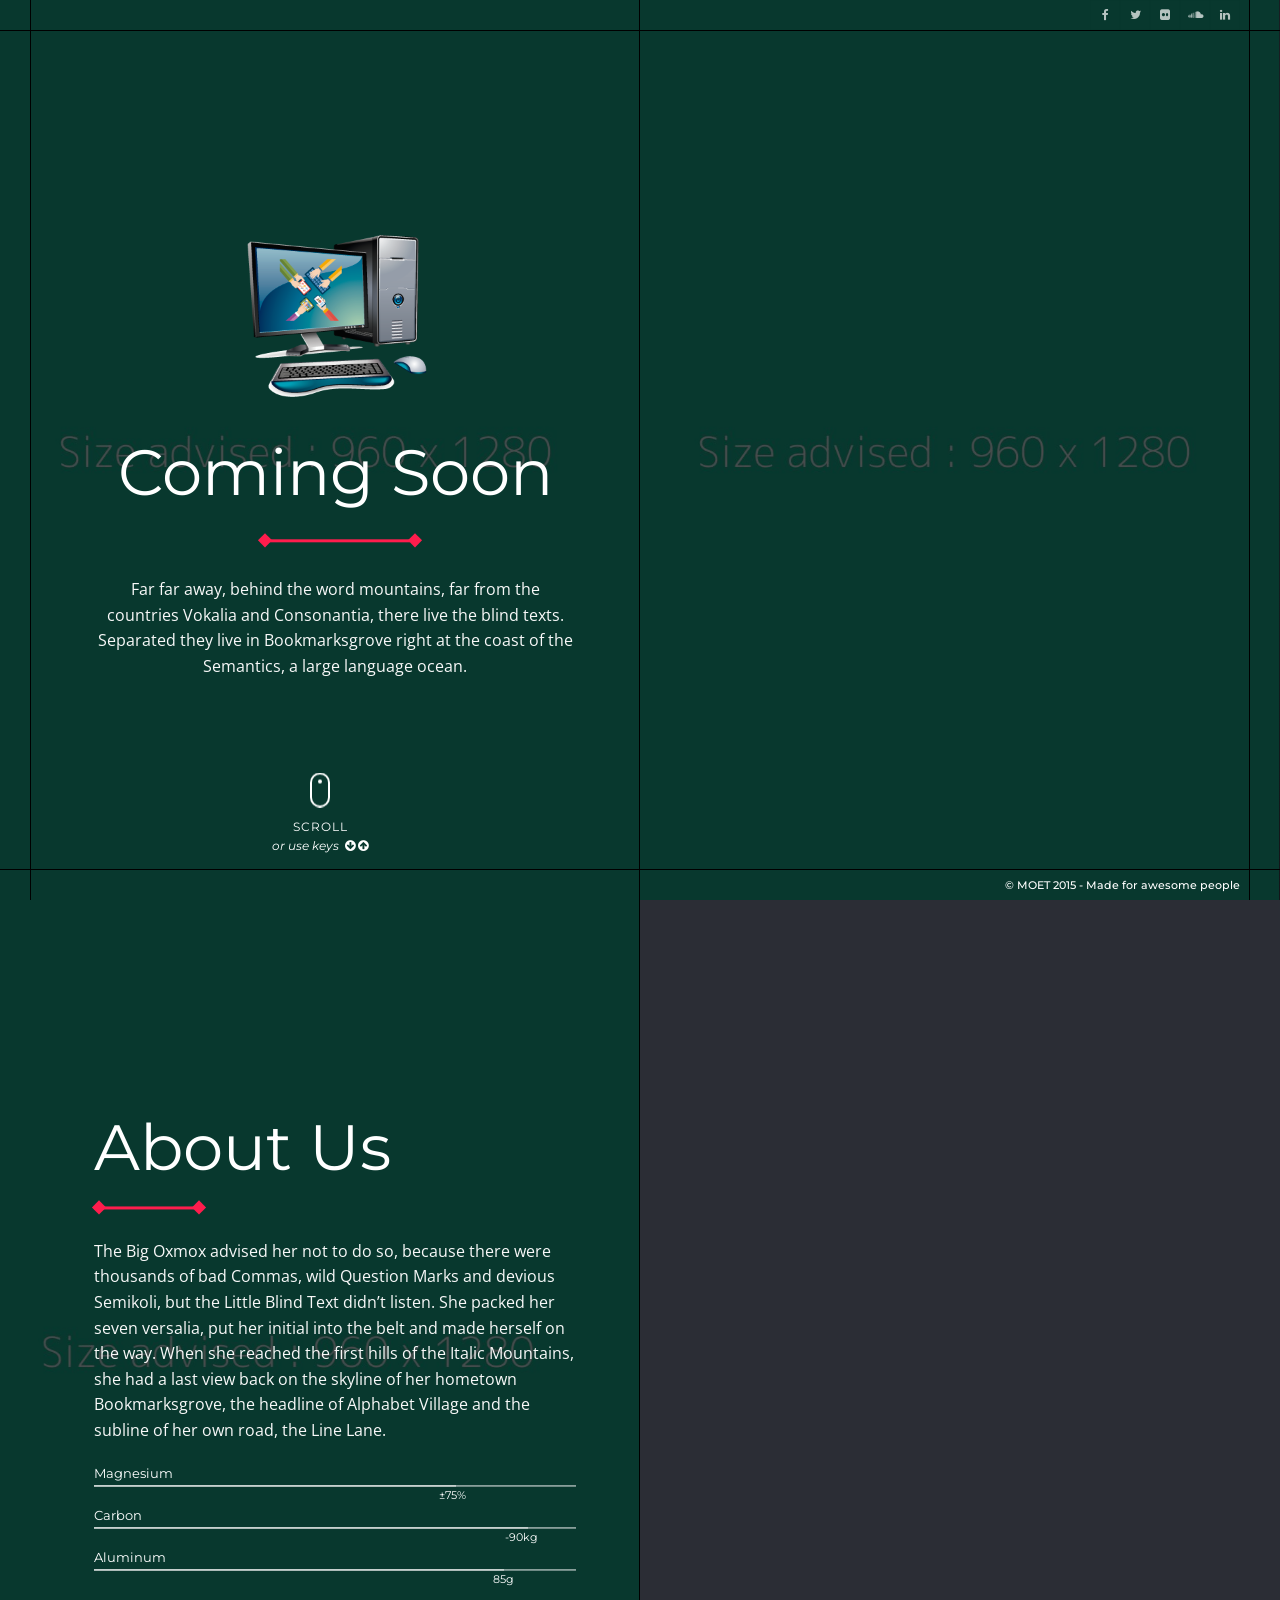
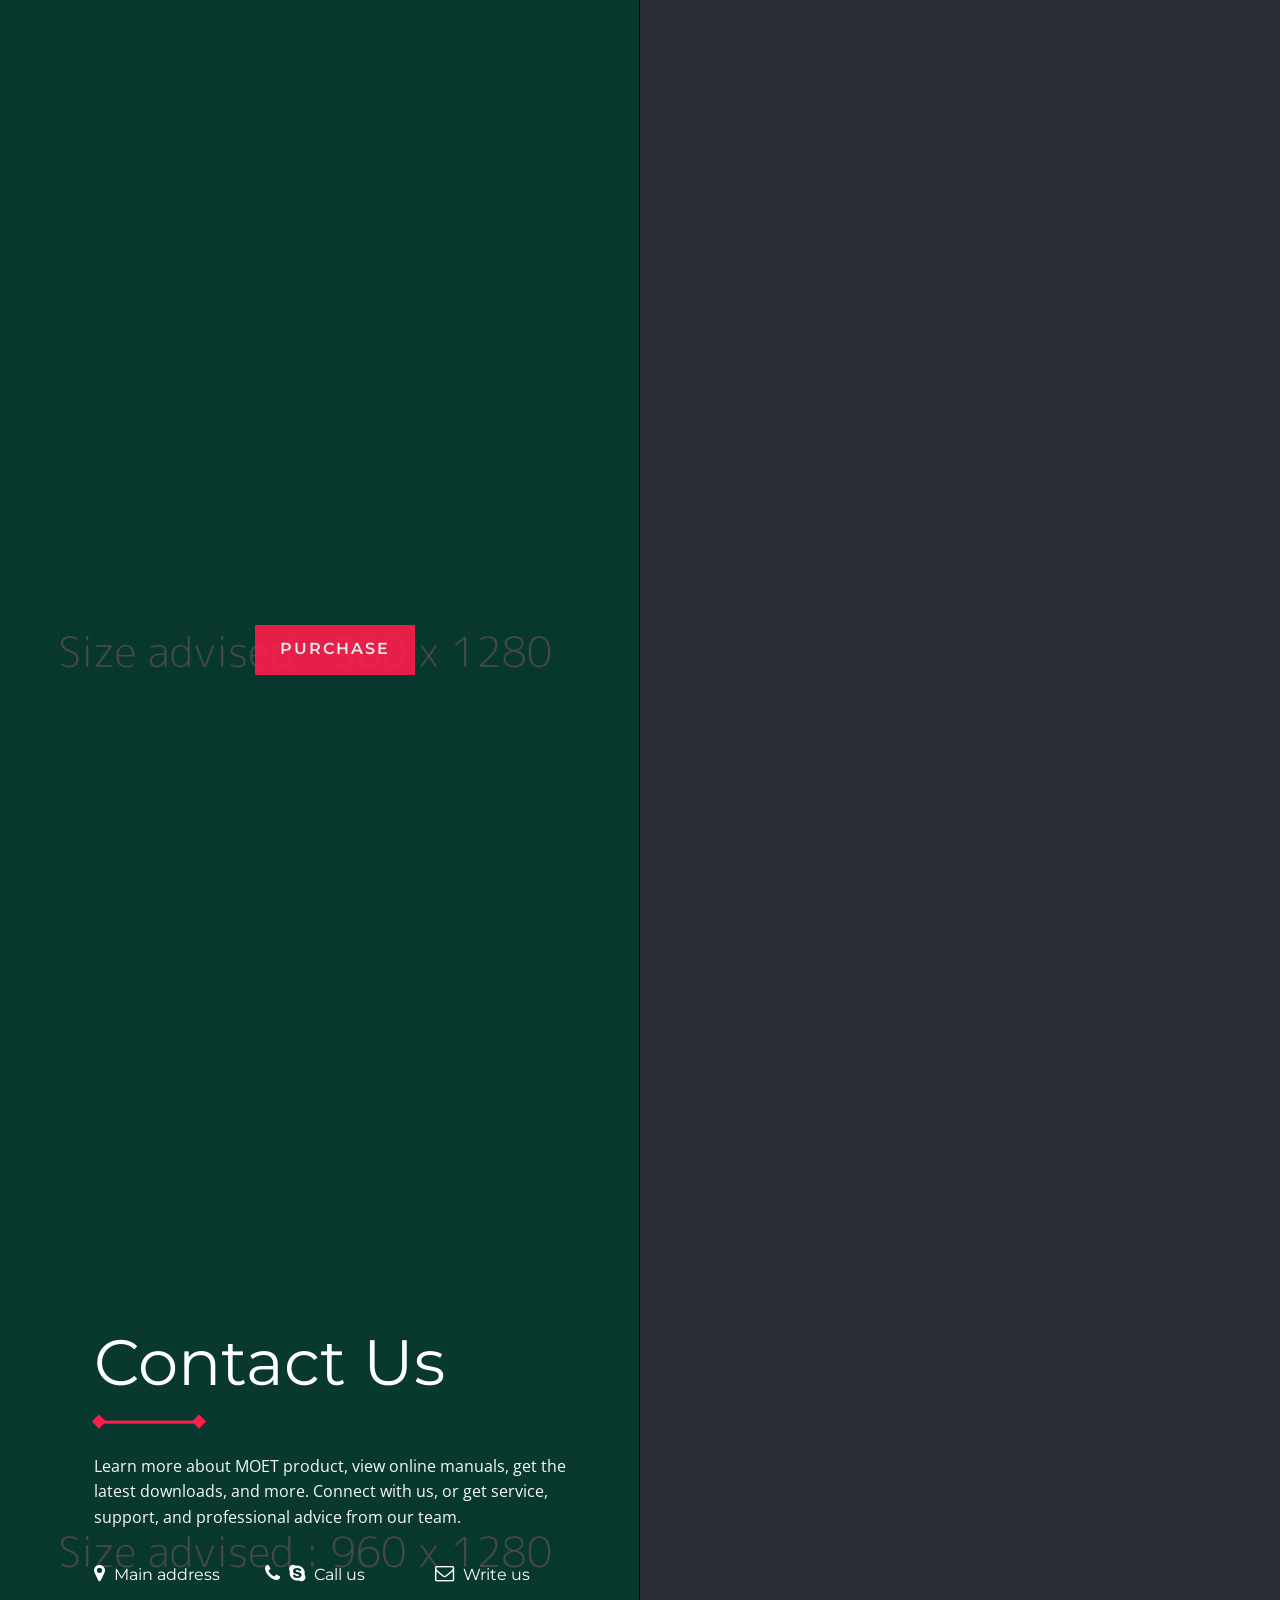
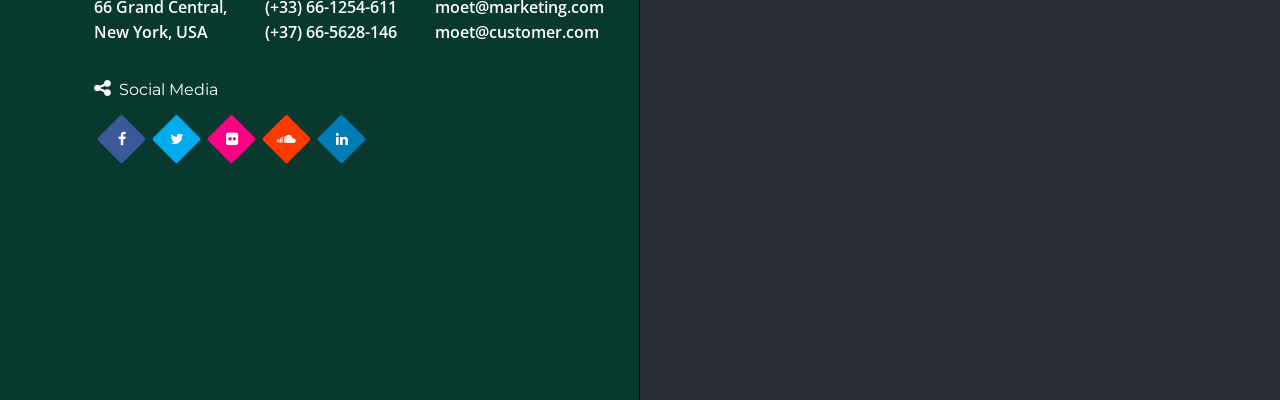
<file: index-2.html>
<!DOCTYPE html>
<html lang="en-us" class="no-js">

	<head>
		<meta charset="utf-8">
        <title>MOET - Multi-Scrolling Coming Soon Template</title>
        <meta name="description" content="Lorem ipsum dolor sit amet, consectetur adipiscing elit.">
        <meta name="viewport" content="width=device-width, initial-scale=1.0">
        <meta name="author" content="Madeon08">

        <!-- ================= Favicon ================== -->
        <!-- Standard -->
        <link rel="shortcut icon" href="img/favicon.png">
        <!-- Retina iPad Touch Icon-->
        <link rel="apple-touch-icon" sizes="144x144" href="img/favicon-retina-ipad.png">
        <!-- Retina iPhone Touch Icon-->
        <link rel="apple-touch-icon" sizes="114x114" href="img/favicon-retina-iphone.png">
        <!-- Standard iPad Touch Icon--> 
        <link rel="apple-touch-icon" sizes="72x72" href="img/favicon-standard-ipad.png">
        <!-- Standard iPhone Touch Icon--> 
        <link rel="apple-touch-icon" sizes="57x57" href="img/favicon-standard-iphone.png">

        <!-- ============== Resources style ============== -->
        <link rel="stylesheet" href="css/style-2.css" />

		<!-- Modernizr runs quickly on page load to detect features -->
		<script src="js/modernizr.js"></script>
	</head>
	
	<body>

	<!-- OPEN - Loading part -->
	<div class="loading-part animated-middle">

		<!-- OPEN - Content -->
		<div class="item-title text-center">

			<!-- Your logo -->
			<img src="img/logo.png" alt="" class="logo-loading" />

			<!-- Dots loading -->
			<div class="loader">
				<span></span>
				<span></span>
				<span></span>
			</div>

			<p class="loading-text">loading</p>

		</div> <!-- CLOSE - Content -->

	</div> <!-- CLOSE - Loading part -->

	<!-- Main borders around the screen -->
	<div class="border-bar-top"></div>
	<div class="border-bar-right"></div>
	<div class="border-bar-bottom"></div>
	<div class="border-bar-left"></div>

	<!-- OPEN - MultiScroll Div -->
	<div id="multi-div">

		<!-- OPEN - LEFT PART -->
		<div class="ms-left animated-middle">
				
			<!-- OPEN - 1st Left Part -->
			<div class="ms-section" id="left1">
				
				<!-- Overlay -->
				<div class="overlay"></div>

				<!-- OPEN - Content -->
				<div class="item-title text-center">

					<!-- Your logo -->
					<img src="img/logo.png" alt="" class="brand-logo"/>
					
					<h1>Coming Soon</h1>

					<div class="separator-middle"></div>

					<p>Far far away, behind the word mountains, far from the countries Vokalia and Consonantia, there live the blind texts. Separated they live in Bookmarksgrove right at the coast of the Semantics, a large language ocean.</p>

				</div> <!-- CLOSE - Content -->

				<!-- Mouse Scroll -->
				<div class="mouse"></div>

				<p class="scroll">SCROLL
					<br>
					<span>or use keys &nbsp;<i class="fa fa-arrow-circle-down"></i> <i class="fa fa-arrow-circle-up"></i></span>
				</p>
			
			</div> <!-- CLOSE - 1st Left Part -->

			<!-- OPEN - 2nd Left Part -->
			<div class="ms-section" id="left2">

				<!-- Overlay -->
				<div class="overlay"></div>

				<!-- OPEN - Content -->
				<div class="item-title">

					<h2>About Us</h2>

			        <div class="separator"></div>

			        <p>The Big Oxmox advised her not to do so, because there were thousands of bad Commas, wild Question Marks and devious Semikoli, but the Little Blind Text didn’t listen. She packed her seven versalia, put her initial into the belt and made herself on the way. When she reached the first hills of the Italic Mountains, she had a last view back on the skyline of her hometown Bookmarksgrove, the headline of Alphabet Village and the subline of her own road, the Line Lane.</p>
			
					<!-- OPEN - Progress bars -->
					<div class="progress-block">

						<h3>Magnesium</h3>

						<div class="progress-part">

	                        <div class="progress-dash" style="width:75%">
	                            <span>±75%</span>
	                        </div>

	                    </div>

	                    <h3>Carbon</h3>

	                    <div class="progress-part">

	                        <div class="progress-dash" style="width:90%">
	                            <span>-90kg</span>
	                        </div>

	                    </div>

	                    <h3>Aluminum</h3>

	                    <div class="progress-part">

	                        <div class="progress-dash" style="width:85%">
	                            <span>85g</span>
	                        </div>

	                    </div>

	                </div> <!-- CLOSE - Progress bars -->

				</div> <!-- CLOSE - Content -->

			</div> <!-- CLOSE - 2nd Left Part -->

			<!-- OPEN - 3rd Left Part -->
			<div class="ms-section" id="left3">

				<!-- Overlay -->
				<div class="overlay"></div>

				<!-- OPEN - Content -->
				<div class="item-title text-center">
				
					<a class="action animated-middle" href="http://themeforest.net/user/Madeon08/portfolio" target="_blank">Purchase</a>

				</div> <!-- CLOSE - Content -->

			</div> <!-- CLOSE - 3rd Left Part -->

			<!-- OPEN - 4th Left Part -->
			<div class="ms-section" id="left4">

				<!-- Overlay -->
				<div class="overlay"></div>

				<!-- OPEN - Content -->
				<div class="item-title">
					
					<h2>Contact Us</h2>

	            	<div class="separator"></div>

	            	<p>Learn more about MOET product, view online manuals, get the latest downloads, and more. Connect with us, or get service, support, and professional advice from our team.</p>
	            	
					<!-- OPEN - Contact row -->
					<div class="row">

						<!-- OPEN - Block contact -->
						<div class="col-xs-12 col-sm-12 col-lg-4 block-contact">
							
							<h3><i class="fa fa-map-marker"></i> Main address</h3>

							<p>
								<a href="https://goo.gl/maps/2eF6Z" target="_blank"><strong>66 Grand Central,</strong><br>
								<strong>New York, USA</strong></a>
							</p>

						</div> <!-- CLOSE - Block contact -->

						<!-- OPEN - Block contact -->
						<div class="col-xs-12 col-sm-12 col-lg-4 block-contact">
							
							<h3><i class="fa fa-phone"></i> <i class="fa fa-skype"></i> Call us</h3>

							<p>
								<strong><a href="tel:+661254611">(+33) 66-1254-611</a></strong><br>
								<strong><a href="tel:+665628146">(+37) 66-5628-146</a></strong>
							</p>

						</div> <!-- CLOSE - Block contact -->

						<!-- OPEN - Block contact -->
						<div class="col-xs-12 col-sm-12 col-lg-4 block-contact">
							
							<h3><i class="fa fa-envelope-o"></i> Write us</h3>

							<p>
								<strong><a href="mailto:moet@exemple.com">moet@marketing.com</a></strong><br>
								<strong><a href="mailto:moet@exemple.com">moet@customer.com</a></strong>
							</p>

						</div> <!-- CLOSE - Block contact -->

					</div> <!-- CLOSE - Contact row -->

					<!-- OPEN - Contact row -->
					<div class="row">

						<!-- OPEN - Block contact -->
						<div class="col-xs-12 col-sm-12 col-lg-12 block-contact">

							<h3><i class="fa fa-share-alt"></i> Social Media</h3>

							<!-- OPEN - Social Media -->
							<div id="social-nav">
								<ul>
									<!-- Facebook -->
									<li data-toggle="tooltip" data-placement="bottom" data-title="Like us!" data-trigger="hover">
										<a href="#" class="facebook-color social-media"><i class="fa fa-facebook"></i></a>
									</li>

									<!-- Twitter -->
									<li data-toggle="tooltip" data-placement="bottom" data-title="Follow us!" data-trigger="hover">
										<a href="#" class="twitter-color social-media"><i class="fa fa-twitter"></i></a>
									</li>

									<!-- Flickr -->
									<li data-toggle="tooltip" data-placement="bottom" data-title="Discover us!" data-trigger="hover">
										<a href="#" class="flickr-color social-media"><i class="fa fa-flickr"></i></a>
									</li>

									<!-- Soundcloud -->
									<li data-toggle="tooltip" data-placement="bottom" data-title="Listen us!" data-trigger="hover">
										<a href="#" class="soundcloud-color social-media"><i class="fa fa-soundcloud"></i></a>
									</li>

									<!-- Linkedin -->
									<li data-toggle="tooltip" data-placement="bottom" data-title="Hire us!" data-trigger="hover">
										<a href="#" class="linkedin-color social-media"><i class="fa fa-linkedin"></i></a>
									</li>

								</ul>
							</div> <!-- CLOSE - Social Media -->

						</div> <!-- CLOSE - Block contact -->

					</div> <!-- CLOSE - Contact row -->

				</div> <!-- CLOSE - Content -->

			</div> <!-- CLOSE - 4th Left Part -->

		</div> <!-- CLOSE - LEFT PART -->

		<!-- OPEN - RIGHT PART -->
		<div class="ms-right animated-middle" id="right-part">

			<!-- OPEN - 1st Right Part -->
			<div class="ms-section" id="right1">
				
				<!-- Overlay -->
				<div class="overlay"></div>

				<!-- OPEN - Content -->
				<div class="item-title text-center">

					<!-- OPEN - Countdown part -->
					<div id="countdown_dashboard">

						<!-- OPEN - Countdown row -->
						<div class="row">
	                
	                        <!-- OPEN - Figures days -->
	                        <div class="col-xs-12 col-sm-12 col-lg-12 dash-glob">
	                            
	                            <!-- Days / if you need only 2 figures for the day, delete the first line <div class="digit">0</div> -->
	                            <div class="dash days_dash">
	                                <div class="digit animated-middle opacity-0">0</div>
	                                <div class="digit animated-middle opacity-0">0</div>
	                                <div class="digit animated-middle opacity-0">0</div>
	                                <div class="text-right animated-middle opacity-0">Days</div>
	                            </div>

	                        </div> <!-- CLOSE - Figures days -->

	                        <!-- OPEN - Text under -->
	                        <div class="col-xs-12 col-sm-12 col-lg-12 text-day">

	                        	<!-- <h3>Days Before the Launch...</h3> -->
	                        	<h3 class="text-news animated-middle opacity-0">...before the<span class="point"> Grand Opening</span></h3>

			                	<!-- OPEN - Newsletter part -->
								<div id="subscribe" class="animated-middle opacity-0">

					                <!-- OPEN - Newsletter form -->
					                <form action="php/notify-me.php" id="notifyMe" method="POST">

					                    <div class="form-group">

					                        <div class="controls">
					                            
					                        	<!-- Field  -->
					                        	<input type="text" id="mail-sub" name="email" placeholder="Write your email to stay tuned!" onfocus="this.placeholder = ''" onblur="this.placeholder = 'Write your email to stay tuned!'" class="form-control email srequiredField" />

					                            <!-- Button  -->
					                            <button class="btn btn-lg submit">Notify Me</button>

					                            <div class="clear"></div>

					                        </div>

					                    </div>

					                </form> <!-- CLOSE - Newsletter form -->

									<!-- OPEN - Newsletter message -->
									<div class="block-message">

										<div class="message">

											<p class="notify-valid"></p>

										</div>

									</div> <!-- CLOSE - Newsletter message -->

				        		</div> <!-- CLOSE - Newsletter part -->

	                        </div> <!-- CLOSE - Text under -->

	                    </div> <!-- CLOSE - Countdown row -->

	                </div> <!-- CLOSE - Countdown part -->

				</div> <!-- CLOSE - Content -->

			</div> <!-- CLOSE - 1st Right Part -->

			<!-- OPEN - 2nd Right Part -->
			<div class="ms-section" id="right2">

				<!-- Overlay -->
				<div class="overlay"></div>

				<!-- OPEN - Content -->
				<div class="item-title">

					<!-- OPEN - Carousel -->
					<div id="carousel-pictures" class="carousel slide" data-interval="6000" data-ride="carousel">

				    	<!-- Carousel indicators -->
				        <ol class="carousel-indicators">
				            <li data-target="#carousel-pictures" data-slide-to="0" class="active"></li>
				            <li data-target="#carousel-pictures" data-slide-to="1"></li>
				            <li data-target="#carousel-pictures" data-slide-to="2"></li>
				        </ol>   

				        <!-- OPEN - Wrapper for carousel items -->
				        <div class="carousel-inner">

				        	<!-- Picture / Caption -->
				            <div class="active item">

	                			<a href="img/pic-1.jpg" class="swipebox" title="Fully Responsive" >
	                				<img src="img/pic-1.jpg" alt="" class="img-responsive" style="width:100%;"/>
	                			</a>

				                <div class="carousel-caption">
				                  <h3>Fully Responsive</h3>
				                </div>

				            </div>

				            <!-- Picture / Caption -->
				            <div class="item">

	                			<a href="img/pic-2.jpg" class="swipebox" title="Unique design" >
	                				<img src="img/pic-2.jpg" alt="" class="img-responsive" style="width:100%;"/>
	                			</a>

				                <div class="carousel-caption">
				                  <h3>Unique design</h3>
				                </div>

				            </div>

				            <!-- Picture / Caption -->
				            <div class="item">

	                			<a href="img/pic-3.jpg" class="swipebox" title="Be on top of things" >
	                				<img src="img/pic-3.jpg" alt="" class="img-responsive" style="width:100%;"/>
	                			</a>

				                <div class="carousel-caption">
				                  <h3>Be on top of things</h3>
				                </div>

				            </div>

				        </div>
				        <!-- CLOSE - Wrapper for carousel items -->

				        <!-- OPEN - Carousel controls -->
				        <a class="carousel-control left" href="#carousel-pictures" data-slide="prev">
				            <span class="icon-prev"></span>
				        </a>

				        <a class="carousel-control right" href="#carousel-pictures" data-slide="next">
				            <span class="icon-next"></span>
				        </a> <!-- CLOSE - Carousel controls -->
				    
				    </div> <!-- CLOSE - Carousel -->

				</div> <!-- CLOSE - Content -->
	
			</div> <!-- CLOSE - 2nd Right Part -->

			<!-- OPEN - 3rd Right Part -->
			<div class="ms-section" id="right3">

				<!-- Overlay -->
				<div class="overlay"></div>
				
				<!-- OPEN - Content -->
				<div class="item-title">
					
					<h2>Our Services</h2>

	            	<div class="separator"></div>

	            	<p>It is a paradisematic country, in which roasted parts of sentences fly into your mouth. Even the all-powerful Pointing has no control about the blind texts it is an almost unorthographic life.</p>

	            	<!-- OPEN - Carousel -->
					<div id="carousel-services" class="carousel slide" data-interval="6000" data-ride="carousel">

				    	<!-- Carousel indicators -->
				        <ol class="carousel-indicators">
				            <li data-target="#carousel-services" data-slide-to="0" class="active"></li>
				            <li data-target="#carousel-services" data-slide-to="1"></li>
				            <li data-target="#carousel-services" data-slide-to="2"></li>
				        </ol>   

				        <!-- OPEN - Wrapper for carousel items -->
				        <div class="carousel-inner">

				        	<!-- Services 1 -->
				            <div class="active item">

	                			<!-- OPEN - Services row -->
								<div class="row">

									<!-- OPEN - Block services -->
									<div class="col-xs-12 col-sm-6 col-lg-6 block-services">

										<span class="icon-services icon ion-ios-mic-outline"></span>

										<h3>Captivate your audience</h3>

										<p>Lorem ipsum Do dolor commodo occaecat sit pariatur nisi sit laboris officia exercitation officia laboris ex ullamco nulla do in elit.</p>

									</div> <!-- CLOSE - Block services -->

									<!-- OPEN - Block services -->
									<div class="col-xs-12 col-sm-6 col-lg-6 block-services">

										<span class="icon-services icon ion-ios-flask-outline"></span>

										<h3>Designed for the future</h3>

										<p>Lorem ipsum Do dolor commodo occaecat sit pariatur nisi sit laboris officia exercitation officia laboris ex ullamco nulla do in elit.</p>

									</div> <!-- CLOSE - Block services -->

								</div> <!-- CLOSE - Services row -->

				            </div>

				            <!-- Services 2 -->
				            <div class="item">

	                			<!-- OPEN - Services row -->
								<div class="row">

									<!-- OPEN - Block services -->
									<div class="col-xs-12 col-sm-6 col-lg-6 block-services">

										<span class="icon-services icon ion-ios-navigate-outline"></span>
										<h3>Craft your road map</h3>

										<p>Lorem ipsum Do dolor commodo occaecat sit pariatur nisi sit laboris officia exercitation officia laboris ex ullamco nulla do in elit.</p>

									</div> <!-- CLOSE - Block services -->

									<!-- OPEN - Block services -->
									<div class="col-xs-12 col-sm-6 col-lg-6 block-services">

										<span class="icon-services icon ion-ios-pulse"></span>

										<h3>Efficiency in the fast way</h3>

										<p>Lorem ipsum Do dolor commodo occaecat sit pariatur nisi sit laboris officia exercitation officia laboris ex ullamco nulla do in elit.</p>

									</div> <!-- CLOSE - Block services -->

								</div> <!-- CLOSE - Services row -->

				            </div>

				            <!-- Services 3 -->
				            <div class="item">

	                			<!-- OPEN - Services row -->
								<div class="row">

									<!-- OPEN - Block services -->
									<div class="col-xs-12 col-sm-6 col-lg-6 block-services">

										<span class="icon-services icon ion-ios-navigate-outline"></span>
										<h3>Craft your road map</h3>

										<p>Lorem ipsum Do dolor commodo occaecat sit pariatur nisi sit laboris officia exercitation officia laboris ex ullamco nulla do in elit.</p>

									</div> <!-- CLOSE - Block services -->

									<!-- OPEN - Block services -->
									<div class="col-xs-12 col-sm-6 col-lg-6 block-services">

										<span class="icon-services icon ion-ios-pulse"></span>

										<h3>Efficiency in the fast way</h3>

										<p>Lorem ipsum Do dolor commodo occaecat sit pariatur nisi sit laboris officia exercitation officia laboris ex ullamco nulla do in elit.</p>

									</div> <!-- CLOSE - Block services -->

								</div> <!-- CLOSE - Services row -->

				            </div>

				        </div>
				        <!-- CLOSE - Wrapper for carousel items -->

				        <!-- OPEN - Carousel controls -->
				        <a class="carousel-control left" href="#carousel-services" data-slide="prev">
				            <span class="icon-prev"></span>
				        </a>

				        <a class="carousel-control right" href="#carousel-services" data-slide="next">
				            <span class="icon-next"></span>
				        </a> <!-- CLOSE - Carousel controls -->
				    
				    </div> <!-- CLOSE - Carousel -->

				</div> <!-- CLOSE - Content -->

			</div> <!-- CLOSE - 3rd Right Part -->
			
			<!-- OPEN - 4th Right Part -->
			<div class="ms-section" id="right4">

				<!-- Overlay -->
				<div class="overlay"></div>

				<!-- OPEN - Content -->
				<div class="item-title text-center">
				
					<!-- Contact form -->
                	<form id="contact-form" name="contact-form" method="POST" data-name="Contact Form">

                		<div class="row">

                            <!-- Full name -->
                            <div class="col-xs-12 col-sm-6 col-lg-6">
                                <div class="form-group">
                                    <input type="text" id="name" class="form form-control" placeholder="Write your name" onfocus="this.placeholder = ''" onblur="this.placeholder = 'Write your name'" name="name" data-name="Name" required>
                                </div>
                            </div>

                            <!-- E-mail -->
                            <div class="col-xs-12 col-sm-6 col-lg-6">
                                <div class="form-group">
                                    <input type="email" id="email" class="form form-control" placeholder="Write your email address" onfocus="this.placeholder = ''" onblur="this.placeholder = 'Write your email address'" name="email-address" data-name="Email Address" required>
                                </div>
                            </div>

                            <!-- Subject -->
                            <div class="col-xs-12 col-sm-12 col-lg-12">
                                <div class="form-group">
                                    <input type="text" id="subject" class="form form-control" placeholder="Write the subject" onfocus="this.placeholder = ''" onblur="this.placeholder = 'Write the subject'" name="subject" data-name="Subject">
                                </div>
                            </div>

                            <!-- Message -->
                            <div class="col-xs-12 col-sm-12 col-lg-12 no-padding">
                                <div class="form-group">
                                    <textarea id="text-area" class="form textarea form-control" placeholder="Your message here... 20 characters Min." onfocus="this.placeholder = ''" onblur="this.placeholder = 'Your message here... 20 characters Min.'" name="message" data-name="Text Area" required></textarea>
                                </div>
                            </div>

                        </div>

                    	<!-- Button submit -->
                    	<button type="submit" id="valid-form" class="btn btn-color">Send my Message</button>
        
                    </form>
                    <!-- /. Contact form -->
                        
					<div id="block-answer">
						<div id="answer"></div>
					</div>

				</div> <!-- CLOSE - Content -->

			</div> <!-- CLOSE - 4th Right Part -->

		</div> <!-- CLOSE - RIGHT PART -->

	</div> <!-- CLOSE - MultiScroll Div -->

	<!-- Social -->
	<div class="social-icons animated-middle opacity-0">
		<a href="#" title=""><i class="fa fa-facebook"></i></a>
		<a href="#" title=""><i class="fa fa-twitter"></i></a>
		<a href="#" title=""><i class="fa fa-flickr"></i></a>
		<a href="#" title=""><i class="fa fa-soundcloud"></i></a>
		<a href="#" title=""><i class="fa fa-linkedin"></i></a>
	</div>

	<!-- Copyright -->
	<p class="copyright">© MOET 2015 - Made for awesome people</p>

	<!-- ///////////////////\\\\\\\\\\\\\\\\\\\ -->
    <!-- ********** Resources jQuery ********** -->
    <!-- \\\\\\\\\\\\\\\\\\\/////////////////// -->
	
	<!-- * Libraries jQuery, Easing and Bootstrap - Be careful to not remove them * -->
	<script src="js/jquery.min.js"></script>
	<script src="js/jquery.easings.min.js"></script>
	<script src="js/bootstrap.min.js"></script>

	<!-- Google Maps API -->
	<script src="http://maps.google.com/maps/api/js?sensor=false"></script>

	<!-- Countdown plugin -->
	<script src="js/countdown.js"></script>

	<!-- Newsletter plugin -->
	<script src="js/notifyMe.js"></script>

	<!-- MultiScroll plugin -->
	<script src="js/jquery.multiscroll.js"></script>

	<!-- Main JS File -->
	<script src="js/main.js"></script>

	<!-- Contact form plugin -->
	<script src="js/contact-me.js"></script>

	<!-- Swipebox plugin -->
	<script src="js/jquery.swipebox.js"></script>

	<!-- Background plugin -->
	<script src="js/vegas.js"></script>

	<!-- Background settings -->
	<script>
  
	// Section ----------------------- **
	$('#left1').vegas({
        slides: [
            { src: 'img/left-1.jpg' },
        ]
    });

    // Section ----------------------- **
    $('#left2').vegas({
        slides: [
            { src: 'img/left-2.jpg' },
        ],

		align:              'top',
        valign:             'right',
    });
  
	// Section ----------------------- **
	$('#left3').vegas({
        slides: [
            { src: 'img/left-3.jpg' },
            { src: 'img/left-3-2.jpg' },
            { src: 'img/left-3-3.jpg' },
        ],

        // Delay beetween slides in milliseconds.
	    delay: 5000,

		// Chose your transition effect (See the documentation provided in your download pack)
		transition: 'slideUp'
    });

    // Section ----------------------- **
    $('#left4').vegas({
        slides: [
            { src: 'img/left-4.jpg' },
        ]
    });

    // Section ----------------------- **
    $('#right1').vegas({
        slides: [
            { src: 'img/right-1.jpg' },
        ]
    });

    // Section ----------------------- **
    $('#right2').vegas({
        slides: [
            { src: 'img/right-2.jpg' },
        ],

		align:              'top',
        valign:             'left',
    });

    // Section ----------------------- **
    $('#right3').vegas({
        slides: [
            { src: 'img/right-3.jpg' },
        ]
    });

    // Section ----------------------- **
    $('#right4').vegas({
        slides: [
            { src: 'img/right-4.jpg' },
        ]
    });
	    
	</script>

	<!--[if lt IE 10]><script type="text/javascript" src="js/placeholder.js"></script><![endif]-->

	</body>

</html>
</file>
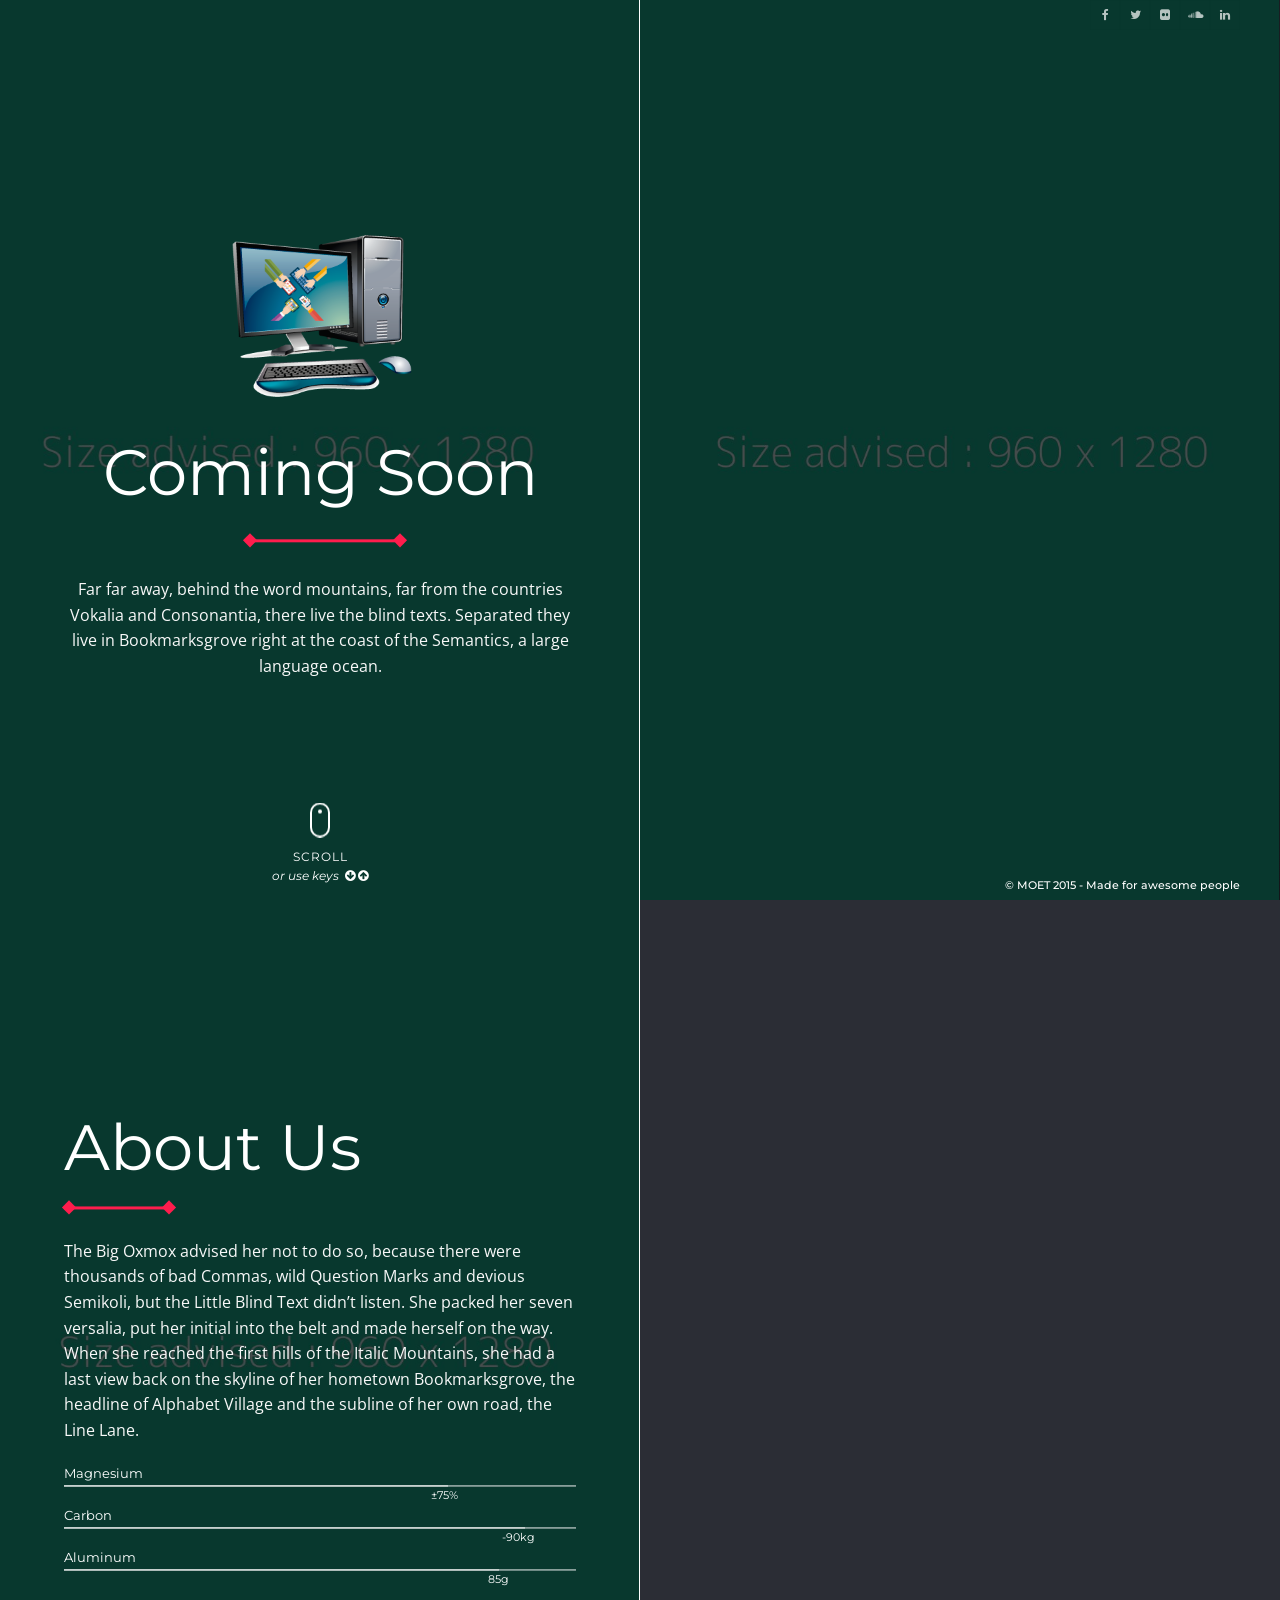
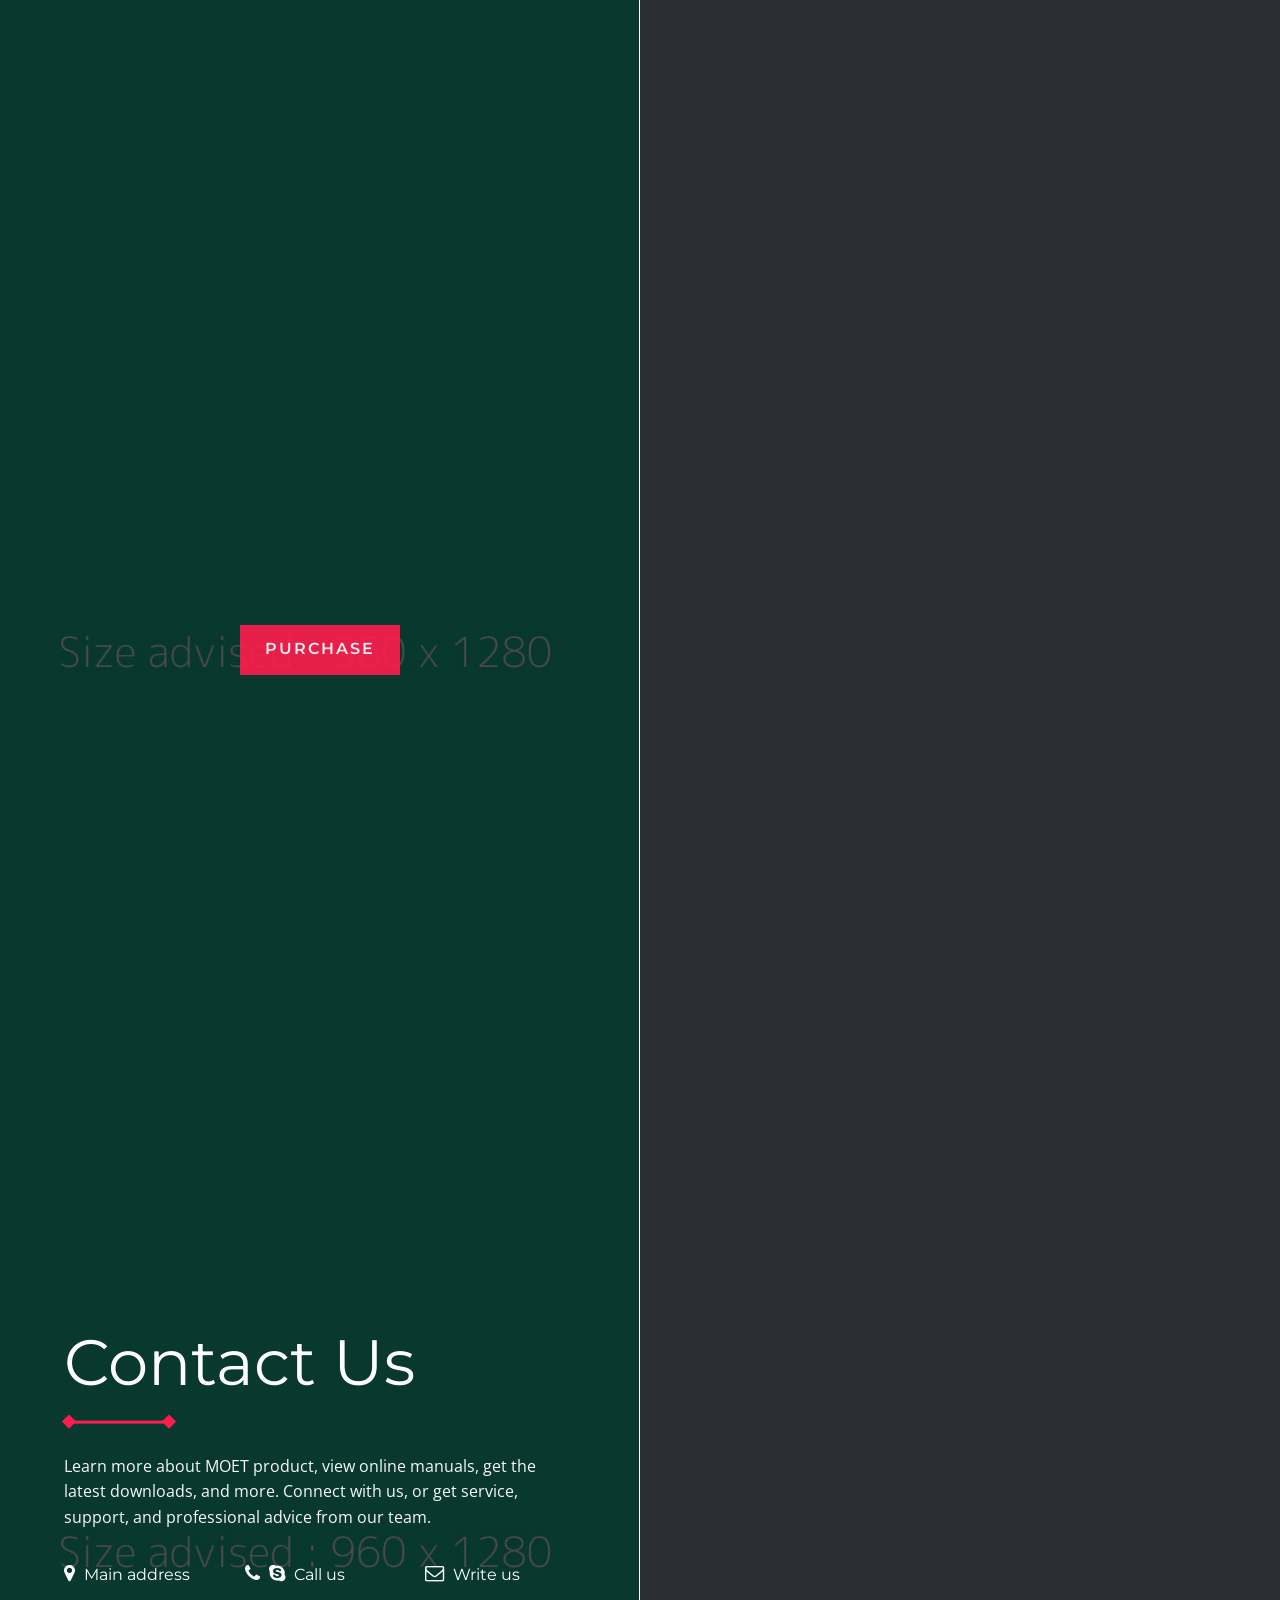
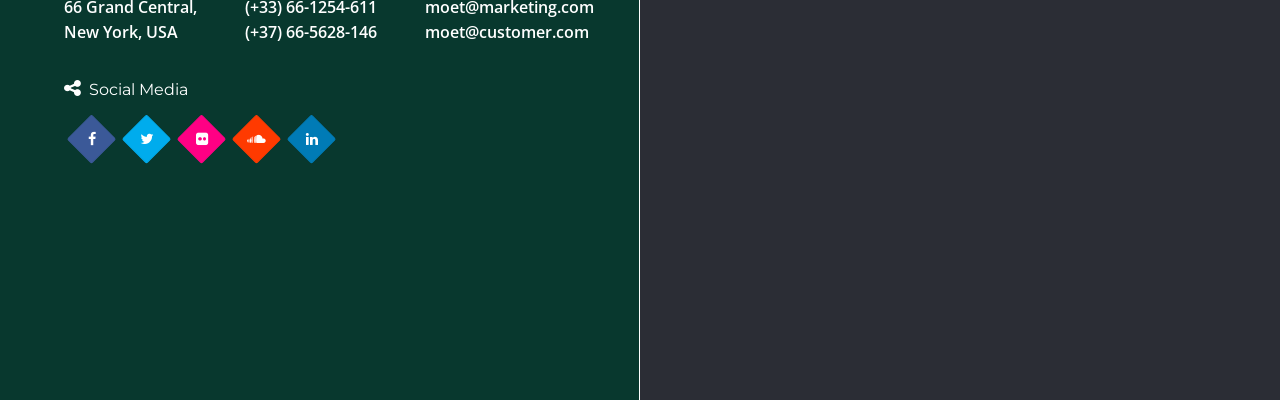
<file: index-3.html>
<!DOCTYPE html>
<html lang="en-us" class="no-js">

	<head>
		<meta charset="utf-8">
        <title>MOET - Multi-Scrolling Coming Soon Template</title>
        <meta name="description" content="Lorem ipsum dolor sit amet, consectetur adipiscing elit.">
        <meta name="viewport" content="width=device-width, initial-scale=1.0">
        <meta name="author" content="Madeon08">

        <!-- ================= Favicon ================== -->
        <!-- Standard -->
        <link rel="shortcut icon" href="img/favicon.png">
        <!-- Retina iPad Touch Icon-->
        <link rel="apple-touch-icon" sizes="144x144" href="img/favicon-retina-ipad.png">
        <!-- Retina iPhone Touch Icon-->
        <link rel="apple-touch-icon" sizes="114x114" href="img/favicon-retina-iphone.png">
        <!-- Standard iPad Touch Icon--> 
        <link rel="apple-touch-icon" sizes="72x72" href="img/favicon-standard-ipad.png">
        <!-- Standard iPhone Touch Icon--> 
        <link rel="apple-touch-icon" sizes="57x57" href="img/favicon-standard-iphone.png">

        <!-- ============== Resources style ============== -->
        <link rel="stylesheet" href="css/style-3.css" />

		<!-- Modernizr runs quickly on page load to detect features -->
		<script src="js/modernizr.js"></script>
	</head>
	
	<body>

	<!-- OPEN - Loading part -->
	<div class="loading-part animated-middle">

		<!-- OPEN - Content -->
		<div class="item-title text-center">

			<!-- Your logo -->
			<img src="img/logo.png" alt="" class="logo-loading" />

			<!-- Dots loading -->
			<div class="loader">
				<span></span>
				<span></span>
				<span></span>
			</div>

			<p class="loading-text">loading</p>

		</div> <!-- CLOSE - Content -->

	</div> <!-- CLOSE - Loading part -->

	<!-- Main borders around the screen -->
	<!-- <div class="border-bar-top"></div>
	<div class="border-bar-right"></div>
	<div class="border-bar-bottom"></div>
	<div class="border-bar-left"></div> -->

	<!-- OPEN - MultiScroll Div -->
	<div id="multi-div">

		<!-- OPEN - LEFT PART -->
		<div class="ms-left animated-middle">
				
			<!-- OPEN - 1st Left Part -->
			<div class="ms-section" id="left1">
				
				<!-- Overlay -->
				<div class="overlay"></div>

				<!-- OPEN - Content -->
				<div class="item-title text-center">

					<!-- Your logo -->
					<img src="img/logo.png" alt="" class="brand-logo"/>
					
					<h1>Coming Soon</h1>

					<div class="separator-middle"></div>

					<p>Far far away, behind the word mountains, far from the countries Vokalia and Consonantia, there live the blind texts. Separated they live in Bookmarksgrove right at the coast of the Semantics, a large language ocean.</p>

				</div> <!-- CLOSE - Content -->

				<!-- Mouse Scroll -->
				<div class="mouse"></div>

				<p class="scroll">SCROLL
					<br>
					<span>or use keys &nbsp;<i class="fa fa-arrow-circle-down"></i> <i class="fa fa-arrow-circle-up"></i></span>
				</p>
			
			</div> <!-- CLOSE - 1st Left Part -->

			<!-- OPEN - 2nd Left Part -->
			<div class="ms-section" id="left2">

				<!-- Overlay -->
				<div class="overlay"></div>

				<!-- OPEN - Content -->
				<div class="item-title">

					<h2>About Us</h2>

			        <div class="separator"></div>

			        <p>The Big Oxmox advised her not to do so, because there were thousands of bad Commas, wild Question Marks and devious Semikoli, but the Little Blind Text didn’t listen. She packed her seven versalia, put her initial into the belt and made herself on the way. When she reached the first hills of the Italic Mountains, she had a last view back on the skyline of her hometown Bookmarksgrove, the headline of Alphabet Village and the subline of her own road, the Line Lane.</p>
			
					<!-- OPEN - Progress bars -->
					<div class="progress-block">

						<h3>Magnesium</h3>

						<div class="progress-part">

	                        <div class="progress-dash" style="width:75%">
	                            <span>±75%</span>
	                        </div>

	                    </div>

	                    <h3>Carbon</h3>

	                    <div class="progress-part">

	                        <div class="progress-dash" style="width:90%">
	                            <span>-90kg</span>
	                        </div>

	                    </div>

	                    <h3>Aluminum</h3>

	                    <div class="progress-part">

	                        <div class="progress-dash" style="width:85%">
	                            <span>85g</span>
	                        </div>

	                    </div>

	                </div> <!-- CLOSE - Progress bars -->

				</div> <!-- CLOSE - Content -->

			</div> <!-- CLOSE - 2nd Left Part -->

			<!-- OPEN - 3rd Left Part -->
			<div class="ms-section" id="left3">

				<!-- Overlay -->
				<div class="overlay"></div>

				<!-- OPEN - Content -->
				<div class="item-title text-center">
				
					<a class="action animated-middle" href="http://themeforest.net/user/Madeon08/portfolio" target="_blank">Purchase</a>

				</div> <!-- CLOSE - Content -->

			</div> <!-- CLOSE - 3rd Left Part -->

			<!-- OPEN - 4th Left Part -->
			<div class="ms-section" id="left4">

				<!-- Overlay -->
				<div class="overlay"></div>

				<!-- OPEN - Content -->
				<div class="item-title">
					
					<h2>Contact Us</h2>

	            	<div class="separator"></div>

	            	<p>Learn more about MOET product, view online manuals, get the latest downloads, and more. Connect with us, or get service, support, and professional advice from our team.</p>
	            	
					<!-- OPEN - Contact row -->
					<div class="row">

						<!-- OPEN - Block contact -->
						<div class="col-xs-12 col-sm-12 col-lg-4 block-contact">
							
							<h3><i class="fa fa-map-marker"></i> Main address</h3>

							<p>
								<a href="https://goo.gl/maps/2eF6Z" target="_blank"><strong>66 Grand Central,</strong><br>
								<strong>New York, USA</strong></a>
							</p>

						</div> <!-- CLOSE - Block contact -->

						<!-- OPEN - Block contact -->
						<div class="col-xs-12 col-sm-12 col-lg-4 block-contact">
							
							<h3><i class="fa fa-phone"></i> <i class="fa fa-skype"></i> Call us</h3>

							<p>
								<strong><a href="tel:+661254611">(+33) 66-1254-611</a></strong><br>
								<strong><a href="tel:+665628146">(+37) 66-5628-146</a></strong>
							</p>

						</div> <!-- CLOSE - Block contact -->

						<!-- OPEN - Block contact -->
						<div class="col-xs-12 col-sm-12 col-lg-4 block-contact">
							
							<h3><i class="fa fa-envelope-o"></i> Write us</h3>

							<p>
								<strong><a href="mailto:moet@exemple.com">moet@marketing.com</a></strong><br>
								<strong><a href="mailto:moet@exemple.com">moet@customer.com</a></strong>
							</p>

						</div> <!-- CLOSE - Block contact -->

					</div> <!-- CLOSE - Contact row -->

					<!-- OPEN - Contact row -->
					<div class="row">

						<!-- OPEN - Block contact -->
						<div class="col-xs-12 col-sm-12 col-lg-12 block-contact">

							<h3><i class="fa fa-share-alt"></i> Social Media</h3>

							<!-- OPEN - Social Media -->
							<div id="social-nav">
								<ul>
									<!-- Facebook -->
									<li data-toggle="tooltip" data-placement="bottom" data-title="Like us!" data-trigger="hover">
										<a href="#" class="facebook-color social-media"><i class="fa fa-facebook"></i></a>
									</li>

									<!-- Twitter -->
									<li data-toggle="tooltip" data-placement="bottom" data-title="Follow us!" data-trigger="hover">
										<a href="#" class="twitter-color social-media"><i class="fa fa-twitter"></i></a>
									</li>

									<!-- Flickr -->
									<li data-toggle="tooltip" data-placement="bottom" data-title="Discover us!" data-trigger="hover">
										<a href="#" class="flickr-color social-media"><i class="fa fa-flickr"></i></a>
									</li>

									<!-- Soundcloud -->
									<li data-toggle="tooltip" data-placement="bottom" data-title="Listen us!" data-trigger="hover">
										<a href="#" class="soundcloud-color social-media"><i class="fa fa-soundcloud"></i></a>
									</li>

									<!-- Linkedin -->
									<li data-toggle="tooltip" data-placement="bottom" data-title="Hire us!" data-trigger="hover">
										<a href="#" class="linkedin-color social-media"><i class="fa fa-linkedin"></i></a>
									</li>

								</ul>
							</div> <!-- CLOSE - Social Media -->

						</div> <!-- CLOSE - Block contact -->

					</div> <!-- CLOSE - Contact row -->

				</div> <!-- CLOSE - Content -->

			</div> <!-- CLOSE - 4th Left Part -->

		</div> <!-- CLOSE - LEFT PART -->

		<!-- OPEN - RIGHT PART -->
		<div class="ms-right animated-middle" id="right-part">

			<!-- OPEN - 1st Right Part -->
			<div class="ms-section" id="right1">
				
				<!-- Overlay -->
				<div class="overlay"></div>

				<!-- OPEN - Content -->
				<div class="item-title text-center">

					<!-- OPEN - Countdown part -->
					<div id="countdown_dashboard">

						<!-- OPEN - Countdown row -->
						<div class="row">
	                
	                        <!-- OPEN - Figures days -->
	                        <div class="col-xs-12 col-sm-12 col-lg-12 dash-glob">
	                            
	                            <!-- Days / if you need only 2 figures for the day, delete the first line <div class="digit">0</div> -->
	                            <div class="dash days_dash">
	                                <div class="digit animated-middle opacity-0">0</div>
	                                <div class="digit animated-middle opacity-0">0</div>
	                                <div class="digit animated-middle opacity-0">0</div>
	                                <div class="text-right animated-middle opacity-0">Days</div>
	                            </div>

	                        </div> <!-- CLOSE - Figures days -->

	                        <!-- OPEN - Text under -->
	                        <div class="col-xs-12 col-sm-12 col-lg-12 text-day">

	                        	<!-- <h3>Days Before the Launch...</h3> -->
	                        	<h3 class="text-news animated-middle opacity-0">...before the<span class="point"> Grand Opening</span></h3>

			                	<!-- OPEN - Newsletter part -->
								<div id="subscribe" class="animated-middle opacity-0">

					                <!-- OPEN - Newsletter form -->
					                <form action="php/notify-me.php" id="notifyMe" method="POST">

					                    <div class="form-group">

					                        <div class="controls">
					                            
					                        	<!-- Field  -->
					                        	<input type="text" id="mail-sub" name="email" placeholder="Write your email to stay tuned!" onfocus="this.placeholder = ''" onblur="this.placeholder = 'Write your email to stay tuned!'" class="form-control email srequiredField" />

					                            <!-- Button  -->
					                            <button class="btn btn-lg submit">Notify Me</button>

					                            <div class="clear"></div>

					                        </div>

					                    </div>

					                </form> <!-- CLOSE - Newsletter form -->

									<!-- OPEN - Newsletter message -->
									<div class="block-message">

										<div class="message">

											<p class="notify-valid"></p>

										</div>

									</div> <!-- CLOSE - Newsletter message -->

				        		</div> <!-- CLOSE - Newsletter part -->

	                        </div> <!-- CLOSE - Text under -->

	                    </div> <!-- CLOSE - Countdown row -->

	                </div> <!-- CLOSE - Countdown part -->

				</div> <!-- CLOSE - Content -->

			</div> <!-- CLOSE - 1st Right Part -->

			<!-- OPEN - 2nd Right Part -->
			<div class="ms-section" id="right2">

				<!-- Overlay -->
				<div class="overlay"></div>

				<!-- OPEN - Content -->
				<div class="item-title">

					<!-- OPEN - Carousel -->
					<div id="carousel-pictures" class="carousel slide" data-interval="6000" data-ride="carousel">

				    	<!-- Carousel indicators -->
				        <ol class="carousel-indicators">
				            <li data-target="#carousel-pictures" data-slide-to="0" class="active"></li>
				            <li data-target="#carousel-pictures" data-slide-to="1"></li>
				            <li data-target="#carousel-pictures" data-slide-to="2"></li>
				        </ol>   

				        <!-- OPEN - Wrapper for carousel items -->
				        <div class="carousel-inner">

				        	<!-- Picture / Caption -->
				            <div class="active item">

	                			<a href="img/pic-1.jpg" class="swipebox" title="Fully Responsive" >
	                				<img src="img/pic-1.jpg" alt="" class="img-responsive" style="width:100%;"/>
	                			</a>

				                <div class="carousel-caption">
				                  <h3>Fully Responsive</h3>
				                </div>

				            </div>

				            <!-- Picture / Caption -->
				            <div class="item">

	                			<a href="img/pic-2.jpg" class="swipebox" title="Unique design" >
	                				<img src="img/pic-2.jpg" alt="" class="img-responsive" style="width:100%;"/>
	                			</a>

				                <div class="carousel-caption">
				                  <h3>Unique design</h3>
				                </div>

				            </div>

				            <!-- Picture / Caption -->
				            <div class="item">

	                			<a href="img/pic-3.jpg" class="swipebox" title="Be on top of things" >
	                				<img src="img/pic-3.jpg" alt="" class="img-responsive" style="width:100%;"/>
	                			</a>

				                <div class="carousel-caption">
				                  <h3>Be on top of things</h3>
				                </div>

				            </div>

				        </div>
				        <!-- CLOSE - Wrapper for carousel items -->

				        <!-- OPEN - Carousel controls -->
				        <a class="carousel-control left" href="#carousel-pictures" data-slide="prev">
				            <span class="icon-prev"></span>
				        </a>

				        <a class="carousel-control right" href="#carousel-pictures" data-slide="next">
				            <span class="icon-next"></span>
				        </a> <!-- CLOSE - Carousel controls -->
				    
				    </div> <!-- CLOSE - Carousel -->

				</div> <!-- CLOSE - Content -->
	
			</div> <!-- CLOSE - 2nd Right Part -->

			<!-- OPEN - 3rd Right Part -->
			<div class="ms-section" id="right3">

				<!-- Overlay -->
				<div class="overlay"></div>
				
				<!-- OPEN - Content -->
				<div class="item-title">
					
					<h2>Our Services</h2>

	            	<div class="separator"></div>

	            	<p>It is a paradisematic country, in which roasted parts of sentences fly into your mouth. Even the all-powerful Pointing has no control about the blind texts it is an almost unorthographic life.</p>

	            	<!-- OPEN - Carousel -->
					<div id="carousel-services" class="carousel slide" data-interval="6000" data-ride="carousel">

				    	<!-- Carousel indicators -->
				        <ol class="carousel-indicators">
				            <li data-target="#carousel-services" data-slide-to="0" class="active"></li>
				            <li data-target="#carousel-services" data-slide-to="1"></li>
				            <li data-target="#carousel-services" data-slide-to="2"></li>
				        </ol>   

				        <!-- OPEN - Wrapper for carousel items -->
				        <div class="carousel-inner">

				        	<!-- Services 1 -->
				            <div class="active item">

	                			<!-- OPEN - Services row -->
								<div class="row">

									<!-- OPEN - Block services -->
									<div class="col-xs-12 col-sm-6 col-lg-6 block-services">

										<span class="icon-services icon ion-ios-mic-outline"></span>

										<h3>Captivate your audience</h3>

										<p>Lorem ipsum Do dolor commodo occaecat sit pariatur nisi sit laboris officia exercitation officia laboris ex ullamco nulla do in elit.</p>

									</div> <!-- CLOSE - Block services -->

									<!-- OPEN - Block services -->
									<div class="col-xs-12 col-sm-6 col-lg-6 block-services">

										<span class="icon-services icon ion-ios-flask-outline"></span>

										<h3>Designed for the future</h3>

										<p>Lorem ipsum Do dolor commodo occaecat sit pariatur nisi sit laboris officia exercitation officia laboris ex ullamco nulla do in elit.</p>

									</div> <!-- CLOSE - Block services -->

								</div> <!-- CLOSE - Services row -->

				            </div>

				            <!-- Services 2 -->
				            <div class="item">

	                			<!-- OPEN - Services row -->
								<div class="row">

									<!-- OPEN - Block services -->
									<div class="col-xs-12 col-sm-6 col-lg-6 block-services">

										<span class="icon-services icon ion-ios-navigate-outline"></span>
										<h3>Craft your road map</h3>

										<p>Lorem ipsum Do dolor commodo occaecat sit pariatur nisi sit laboris officia exercitation officia laboris ex ullamco nulla do in elit.</p>

									</div> <!-- CLOSE - Block services -->

									<!-- OPEN - Block services -->
									<div class="col-xs-12 col-sm-6 col-lg-6 block-services">

										<span class="icon-services icon ion-ios-pulse"></span>

										<h3>Efficiency in the fast way</h3>

										<p>Lorem ipsum Do dolor commodo occaecat sit pariatur nisi sit laboris officia exercitation officia laboris ex ullamco nulla do in elit.</p>

									</div> <!-- CLOSE - Block services -->

								</div> <!-- CLOSE - Services row -->

				            </div>

				            <!-- Services 3 -->
				            <div class="item">

	                			<!-- OPEN - Services row -->
								<div class="row">

									<!-- OPEN - Block services -->
									<div class="col-xs-12 col-sm-6 col-lg-6 block-services">

										<span class="icon-services icon ion-ios-navigate-outline"></span>
										<h3>Craft your road map</h3>

										<p>Lorem ipsum Do dolor commodo occaecat sit pariatur nisi sit laboris officia exercitation officia laboris ex ullamco nulla do in elit.</p>

									</div> <!-- CLOSE - Block services -->

									<!-- OPEN - Block services -->
									<div class="col-xs-12 col-sm-6 col-lg-6 block-services">

										<span class="icon-services icon ion-ios-pulse"></span>

										<h3>Efficiency in the fast way</h3>

										<p>Lorem ipsum Do dolor commodo occaecat sit pariatur nisi sit laboris officia exercitation officia laboris ex ullamco nulla do in elit.</p>

									</div> <!-- CLOSE - Block services -->

								</div> <!-- CLOSE - Services row -->

				            </div>

				        </div>
				        <!-- CLOSE - Wrapper for carousel items -->

				        <!-- OPEN - Carousel controls -->
				        <a class="carousel-control left" href="#carousel-services" data-slide="prev">
				            <span class="icon-prev"></span>
				        </a>

				        <a class="carousel-control right" href="#carousel-services" data-slide="next">
				            <span class="icon-next"></span>
				        </a> <!-- CLOSE - Carousel controls -->
				    
				    </div> <!-- CLOSE - Carousel -->

				</div> <!-- CLOSE - Content -->

			</div> <!-- CLOSE - 3rd Right Part -->
			
			<!-- OPEN - 4th Right Part -->
			<div class="ms-section" id="right4">

				<!-- Overlay -->
				<div class="overlay"></div>

				<!-- OPEN - Content -->
				<div class="item-title text-center">
				
					<!-- Contact form -->
                	<form id="contact-form" name="contact-form" method="POST" data-name="Contact Form">

                		<div class="row">

                            <!-- Full name -->
                            <div class="col-xs-12 col-sm-6 col-lg-6">
                                <div class="form-group">
                                    <input type="text" id="name" class="form form-control" placeholder="Write your name" onfocus="this.placeholder = ''" onblur="this.placeholder = 'Write your name'" name="name" data-name="Name" required>
                                </div>
                            </div>

                            <!-- E-mail -->
                            <div class="col-xs-12 col-sm-6 col-lg-6">
                                <div class="form-group">
                                    <input type="email" id="email" class="form form-control" placeholder="Write your email address" onfocus="this.placeholder = ''" onblur="this.placeholder = 'Write your email address'" name="email-address" data-name="Email Address" required>
                                </div>
                            </div>

                            <!-- Subject -->
                            <div class="col-xs-12 col-sm-12 col-lg-12">
                                <div class="form-group">
                                    <input type="text" id="subject" class="form form-control" placeholder="Write the subject" onfocus="this.placeholder = ''" onblur="this.placeholder = 'Write the subject'" name="subject" data-name="Subject">
                                </div>
                            </div>

                            <!-- Message -->
                            <div class="col-xs-12 col-sm-12 col-lg-12 no-padding">
                                <div class="form-group">
                                    <textarea id="text-area" class="form textarea form-control" placeholder="Your message here... 20 characters Min." onfocus="this.placeholder = ''" onblur="this.placeholder = 'Your message here... 20 characters Min.'" name="message" data-name="Text Area" required></textarea>
                                </div>
                            </div>

                        </div>

                    	<!-- Button submit -->
                    	<button type="submit" id="valid-form" class="btn btn-color">Send my Message</button>
        
                    </form>
                    <!-- /. Contact form -->
                        
					<div id="block-answer">
						<div id="answer"></div>
					</div>

				</div> <!-- CLOSE - Content -->

			</div> <!-- CLOSE - 4th Right Part -->

		</div> <!-- CLOSE - RIGHT PART -->

	</div> <!-- CLOSE - MultiScroll Div -->

	<!-- Social -->
	<div class="social-icons animated-middle opacity-0">
		<a href="#" title=""><i class="fa fa-facebook"></i></a>
		<a href="#" title=""><i class="fa fa-twitter"></i></a>
		<a href="#" title=""><i class="fa fa-flickr"></i></a>
		<a href="#" title=""><i class="fa fa-soundcloud"></i></a>
		<a href="#" title=""><i class="fa fa-linkedin"></i></a>
	</div>

	<!-- Copyright -->
	<p class="copyright">© MOET 2015 - Made for awesome people</p>

	<!-- ///////////////////\\\\\\\\\\\\\\\\\\\ -->
    <!-- ********** Resources jQuery ********** -->
    <!-- \\\\\\\\\\\\\\\\\\\/////////////////// -->
	
	<!-- * Libraries jQuery, Easing and Bootstrap - Be careful to not remove them * -->
	<script src="js/jquery.min.js"></script>
	<script src="js/jquery.easings.min.js"></script>
	<script src="js/bootstrap.min.js"></script>

	<!-- Google Maps API -->
	<script src="http://maps.google.com/maps/api/js?sensor=false"></script>

	<!-- Countdown plugin -->
	<script src="js/countdown.js"></script>

	<!-- Newsletter plugin -->
	<script src="js/notifyMe.js"></script>

	<!-- MultiScroll plugin -->
	<script src="js/jquery.multiscroll.js"></script>

	<!-- Main JS File -->
	<script src="js/main.js"></script>

	<!-- Contact form plugin -->
	<script src="js/contact-me.js"></script>

	<!-- Swipebox plugin -->
	<script src="js/jquery.swipebox.js"></script>

	<!-- Background plugin -->
	<script src="js/vegas.js"></script>

	<!-- Background settings -->
	<script>
  
	// Section ----------------------- **
	$('#left1').vegas({
        slides: [
            { src: 'img/left-slide-1.jpg' },
            { src: 'img/left-slide-2.jpg' },
            { src: 'img/left-slide-3.jpg' },
        ],

        // Delay beetween slides in milliseconds.
	    delay: 5000,

		// Chose your transition effect (See the documentation provided in your download pack)
		transition: 'slideUp',

		align:              'top',
        valign:             'right',
    });

    // Section ----------------------- **
    $('#left2').vegas({
        slides: [
            { src: 'img/left-2.jpg' },
        ]
    });

    // Section ----------------------- **
    $('#left3').vegas({
        slides: [
            { src: 'img/left-3.jpg' },
        ]
    });

    // Section ----------------------- **
    $('#left4').vegas({
        slides: [
            { src: 'img/left-4.jpg' },
        ]
    });

    // Section ----------------------- **
    $('#right1').vegas({
        slides: [
            { src: 'img/right-slide-1.jpg' },
            { src: 'img/right-slide-2.jpg' },
            { src: 'img/right-slide-3.jpg' },
        ],

        // Delay beetween slides in milliseconds.
	    delay: 5000,

		// Chose your transition effect (See the documentation provided in your download pack)
		transition: 'slideDown',

		align:              'top',
        valign:             'left',
    });

    // Section ----------------------- **
    $('#right2').vegas({
        slides: [
            { src: 'img/right-2.jpg' },
        ]
    });

    // Section ----------------------- **
    $('#right3').vegas({
        slides: [
            { src: 'img/right-3.jpg' },
        ]
    });

    // Section ----------------------- **
    $('#right4').vegas({
        slides: [
            { src: 'img/right-4.jpg' },
        ]
    });
	    
	</script>

	<!--[if lt IE 10]><script type="text/javascript" src="js/placeholder.js"></script><![endif]-->

	</body>

</html>
</file>
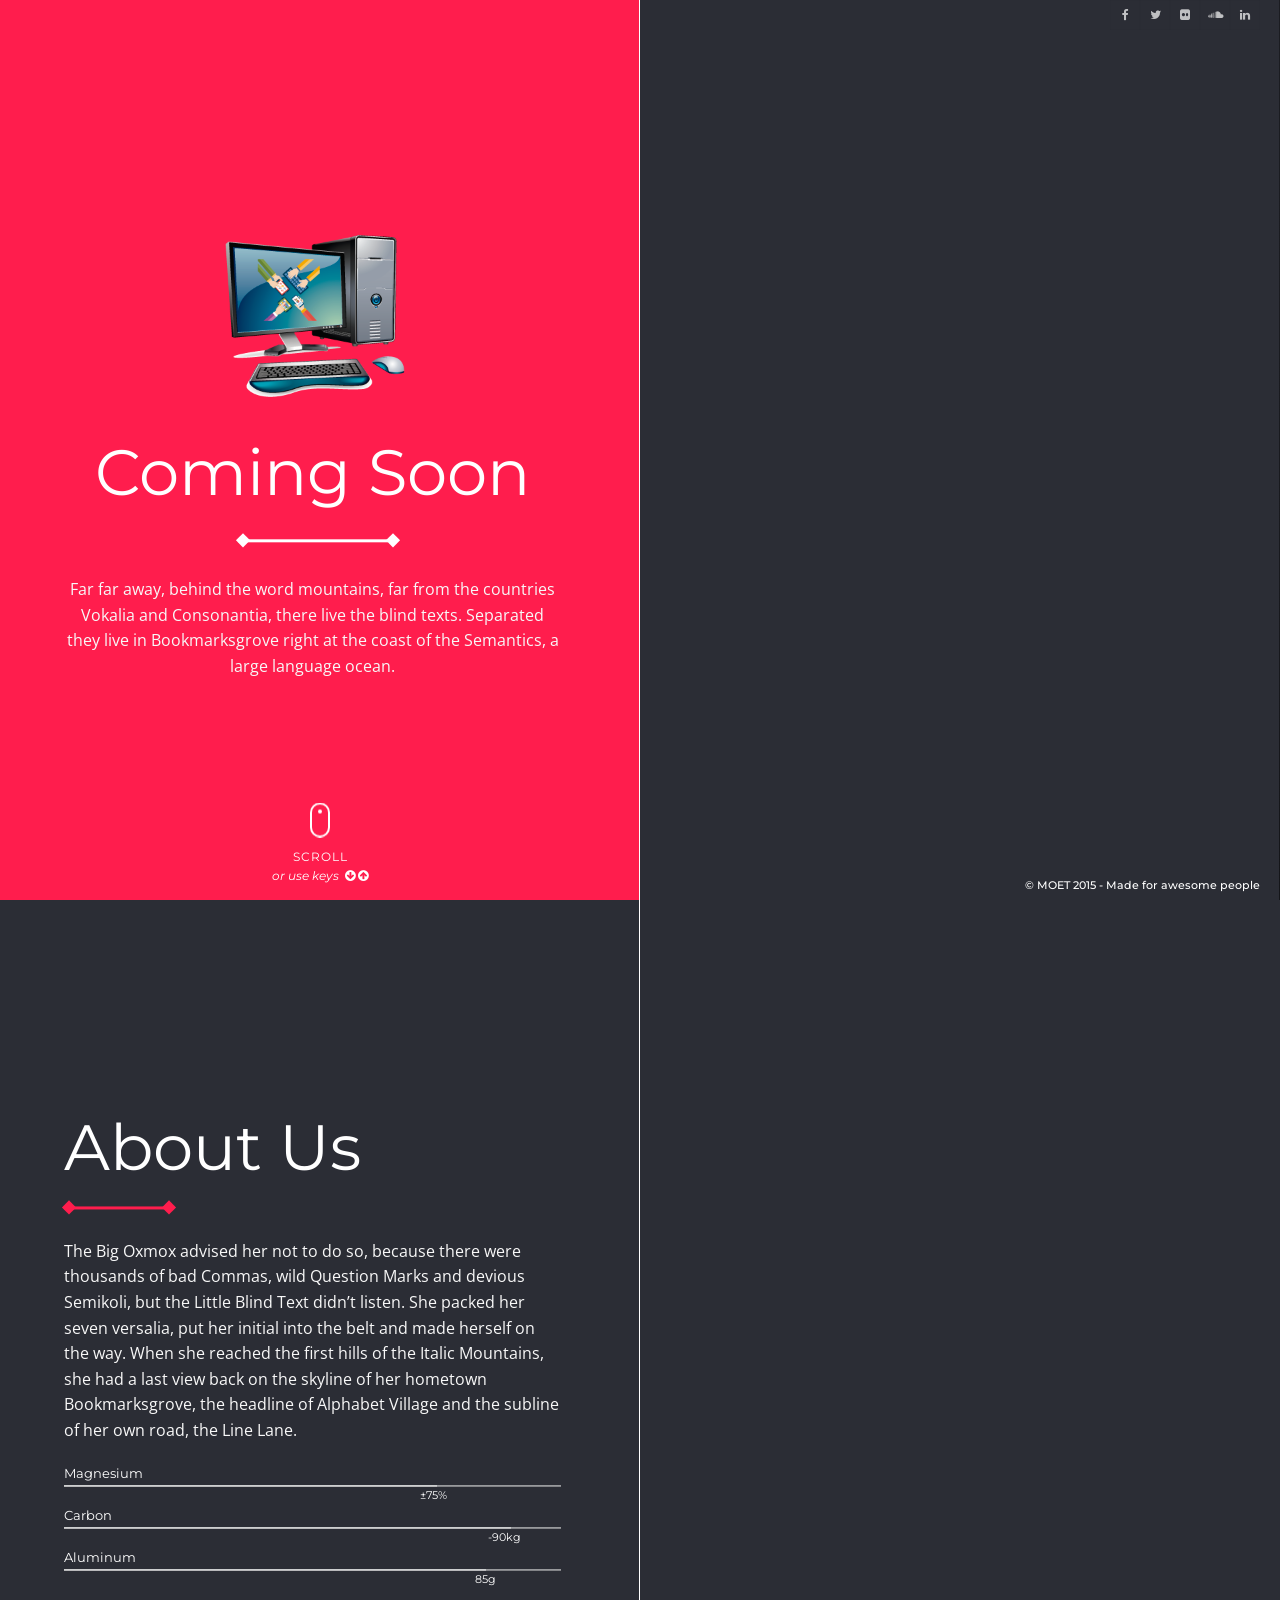
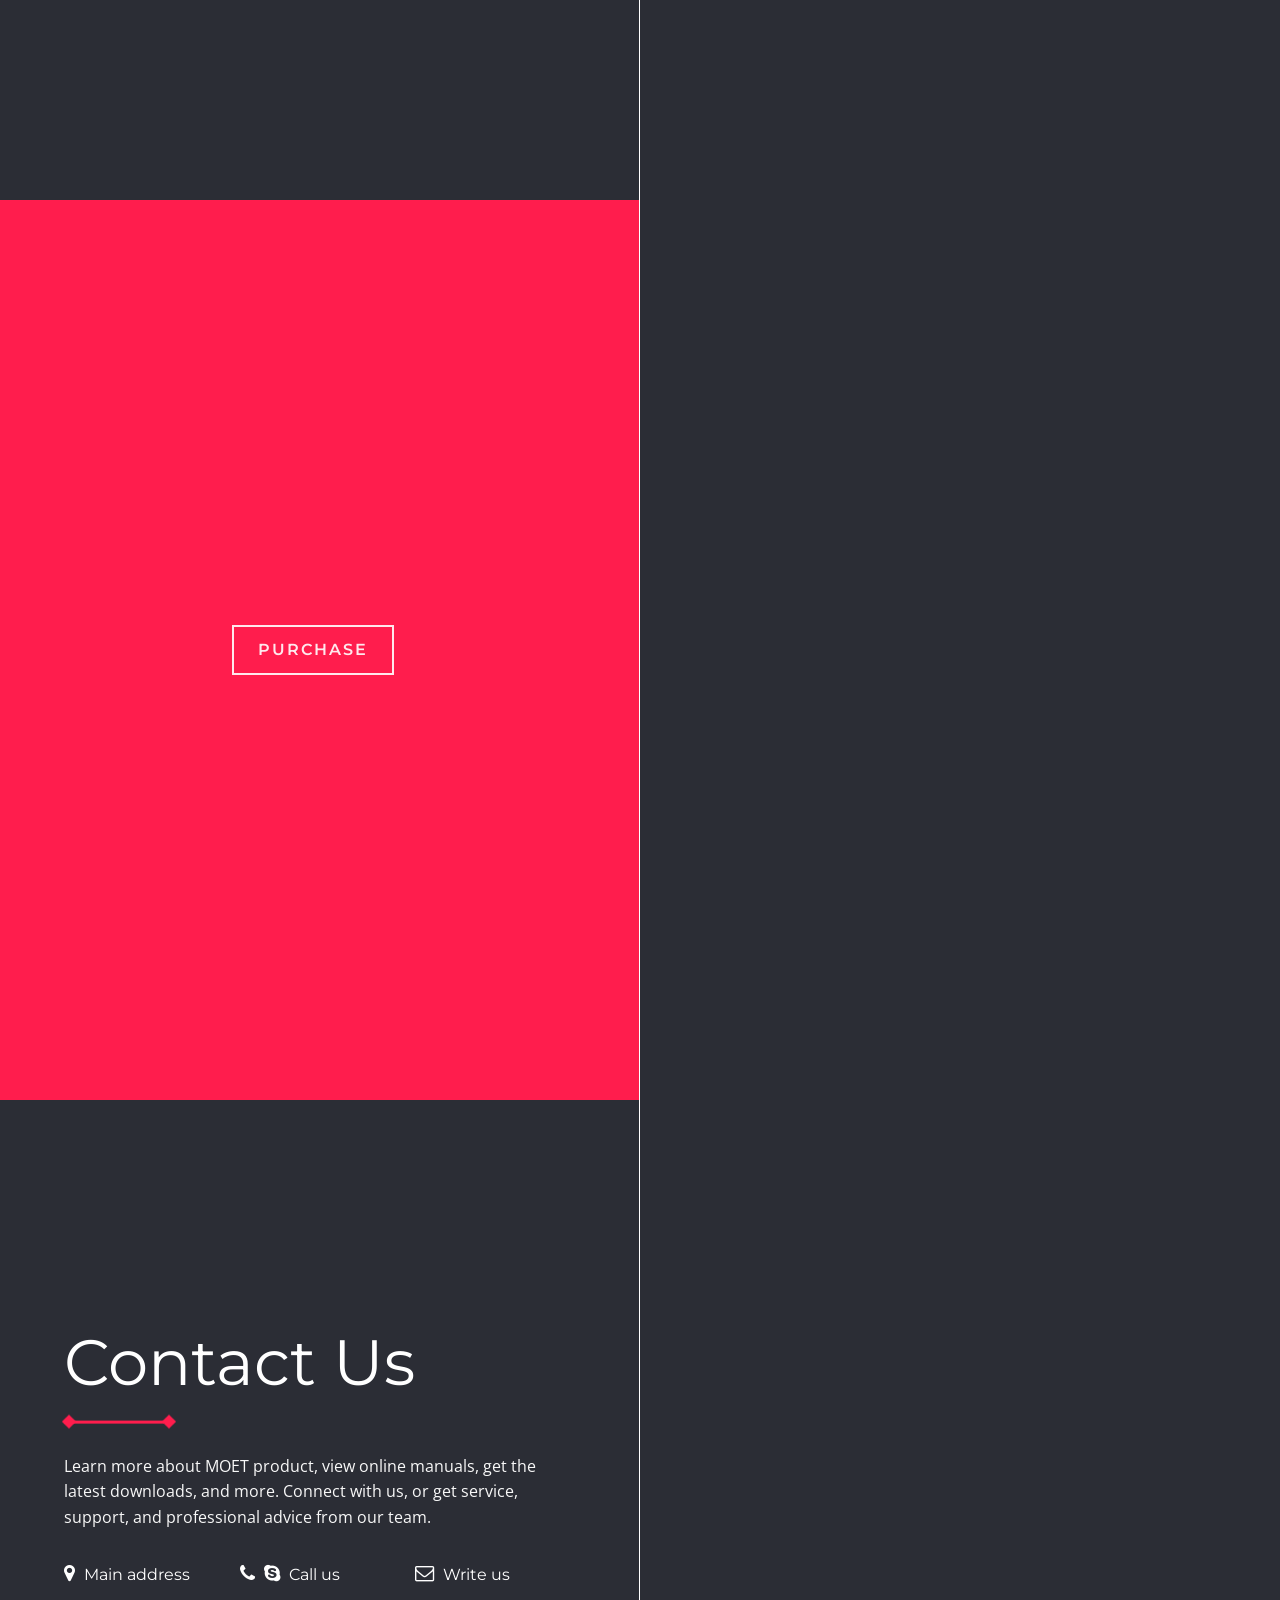
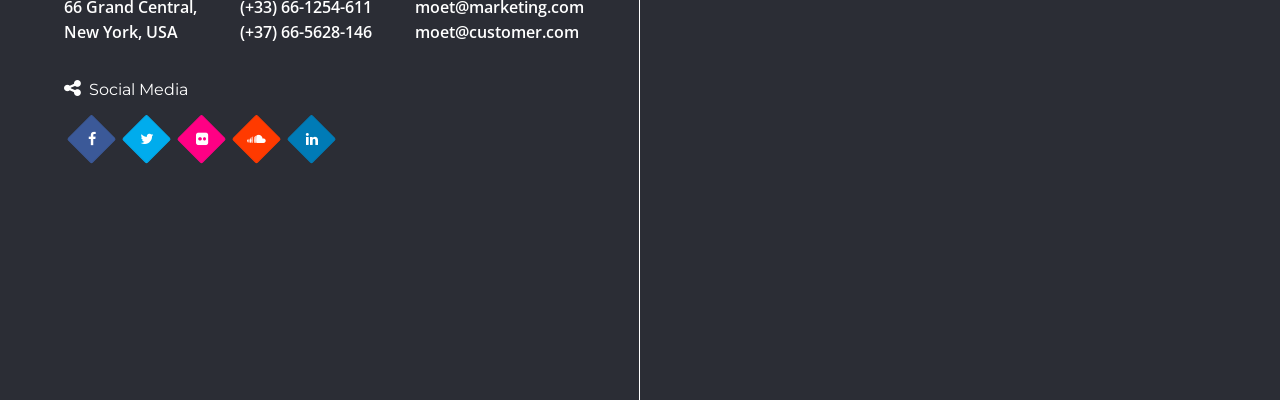
<file: index-4.html>
<!DOCTYPE html>
<html lang="en-us" class="no-js">

	<head>
		<meta charset="utf-8">
        <title>MOET - Multi-Scrolling Coming Soon Template</title>
        <meta name="description" content="Lorem ipsum dolor sit amet, consectetur adipiscing elit.">
        <meta name="viewport" content="width=device-width, initial-scale=1.0">
        <meta name="author" content="Madeon08">

        <!-- ================= Favicon ================== -->
        <!-- Standard -->
        <link rel="shortcut icon" href="img/favicon.png">
        <!-- Retina iPad Touch Icon-->
        <link rel="apple-touch-icon" sizes="144x144" href="img/favicon-retina-ipad.png">
        <!-- Retina iPhone Touch Icon-->
        <link rel="apple-touch-icon" sizes="114x114" href="img/favicon-retina-iphone.png">
        <!-- Standard iPad Touch Icon--> 
        <link rel="apple-touch-icon" sizes="72x72" href="img/favicon-standard-ipad.png">
        <!-- Standard iPhone Touch Icon--> 
        <link rel="apple-touch-icon" sizes="57x57" href="img/favicon-standard-iphone.png">

        <!-- ============== Resources style ============== -->
        <link rel="stylesheet" href="css/style-4.css" />

		<!-- Modernizr runs quickly on page load to detect features -->
		<script src="js/modernizr.js"></script>
	</head>
	
	<body>

	<!-- OPEN - Loading part -->
	<div class="loading-part animated-middle">

		<!-- OPEN - Content -->
		<div class="item-title text-center">

			<!-- Your logo -->
			<img src="img/logo.png" alt="" class="logo-loading" />

			<!-- Dots loading -->
			<div class="loader">
				<span></span>
				<span></span>
				<span></span>
			</div>

			<p class="loading-text">loading</p>

		</div> <!-- CLOSE - Content -->

	</div> <!-- CLOSE - Loading part -->

	<!-- Main borders around the screen -->
	<!-- <div class="border-bar-top"></div>
	<div class="border-bar-right"></div>
	<div class="border-bar-bottom"></div>
	<div class="border-bar-left"></div> -->

	<!-- OPEN - MultiScroll Div -->
	<div id="multi-div">

		<!-- OPEN - LEFT PART -->
		<div class="ms-left animated-middle">
				
			<!-- OPEN - 1st Left Part -->
			<div class="ms-section" id="left1">
				
				<!-- Overlay -->
				<div class="overlay"></div>

				<!-- OPEN - Content -->
				<div class="item-title text-center">

					<!-- Your logo -->
					<img src="img/logo.png" alt="" class="brand-logo"/>
					
					<h1>Coming Soon</h1>

					<div class="separator-middle"></div>

					<p>Far far away, behind the word mountains, far from the countries Vokalia and Consonantia, there live the blind texts. Separated they live in Bookmarksgrove right at the coast of the Semantics, a large language ocean.</p>

				</div> <!-- CLOSE - Content -->

				<!-- Mouse Scroll -->
				<div class="mouse"></div>

				<p class="scroll">SCROLL
					<br>
					<span>or use keys &nbsp;<i class="fa fa-arrow-circle-down"></i> <i class="fa fa-arrow-circle-up"></i></span>
				</p>
			
			</div> <!-- CLOSE - 1st Left Part -->

			<!-- OPEN - 2nd Left Part -->
			<div class="ms-section" id="left2">

				<!-- Overlay -->
				<div class="overlay"></div>

				<!-- OPEN - Content -->
				<div class="item-title">

					<h2>About Us</h2>

			        <div class="separator"></div>

			        <p>The Big Oxmox advised her not to do so, because there were thousands of bad Commas, wild Question Marks and devious Semikoli, but the Little Blind Text didn’t listen. She packed her seven versalia, put her initial into the belt and made herself on the way. When she reached the first hills of the Italic Mountains, she had a last view back on the skyline of her hometown Bookmarksgrove, the headline of Alphabet Village and the subline of her own road, the Line Lane.</p>
			
					<!-- OPEN - Progress bars -->
					<div class="progress-block">

						<h3>Magnesium</h3>

						<div class="progress-part">

	                        <div class="progress-dash" style="width:75%">
	                            <span>±75%</span>
	                        </div>

	                    </div>

	                    <h3>Carbon</h3>

	                    <div class="progress-part">

	                        <div class="progress-dash" style="width:90%">
	                            <span>-90kg</span>
	                        </div>

	                    </div>

	                    <h3>Aluminum</h3>

	                    <div class="progress-part">

	                        <div class="progress-dash" style="width:85%">
	                            <span>85g</span>
	                        </div>

	                    </div>

	                </div> <!-- CLOSE - Progress bars -->

				</div> <!-- CLOSE - Content -->

			</div> <!-- CLOSE - 2nd Left Part -->

			<!-- OPEN - 3rd Left Part -->
			<div class="ms-section" id="left3">

				<!-- Overlay -->
				<div class="overlay"></div>

				<!-- OPEN - Content -->
				<div class="item-title text-center">
				
					<a class="action animated-middle" href="http://themeforest.net/user/Madeon08/portfolio" target="_blank">Purchase</a>

				</div> <!-- CLOSE - Content -->

			</div> <!-- CLOSE - 3rd Left Part -->

			<!-- OPEN - 4th Left Part -->
			<div class="ms-section" id="left4">

				<!-- Overlay -->
				<div class="overlay"></div>

				<!-- OPEN - Content -->
				<div class="item-title">
					
					<h2>Contact Us</h2>

	            	<div class="separator"></div>

	            	<p>Learn more about MOET product, view online manuals, get the latest downloads, and more. Connect with us, or get service, support, and professional advice from our team.</p>
	            	
					<!-- OPEN - Contact row -->
					<div class="row">

						<!-- OPEN - Block contact -->
						<div class="col-xs-12 col-sm-12 col-lg-4 block-contact">
							
							<h3><i class="fa fa-map-marker"></i> Main address</h3>

							<p>
								<a href="https://goo.gl/maps/2eF6Z" target="_blank"><strong>66 Grand Central,</strong><br>
								<strong>New York, USA</strong></a>
							</p>

						</div> <!-- CLOSE - Block contact -->

						<!-- OPEN - Block contact -->
						<div class="col-xs-12 col-sm-12 col-lg-4 block-contact">
							
							<h3><i class="fa fa-phone"></i> <i class="fa fa-skype"></i> Call us</h3>

							<p>
								<strong><a href="tel:+661254611">(+33) 66-1254-611</a></strong><br>
								<strong><a href="tel:+665628146">(+37) 66-5628-146</a></strong>
							</p>

						</div> <!-- CLOSE - Block contact -->

						<!-- OPEN - Block contact -->
						<div class="col-xs-12 col-sm-12 col-lg-4 block-contact">
							
							<h3><i class="fa fa-envelope-o"></i> Write us</h3>

							<p>
								<strong><a href="mailto:moet@exemple.com">moet@marketing.com</a></strong><br>
								<strong><a href="mailto:moet@exemple.com">moet@customer.com</a></strong>
							</p>

						</div> <!-- CLOSE - Block contact -->

					</div> <!-- CLOSE - Contact row -->

					<!-- OPEN - Contact row -->
					<div class="row">

						<!-- OPEN - Block contact -->
						<div class="col-xs-12 col-sm-12 col-lg-12 block-contact">

							<h3><i class="fa fa-share-alt"></i> Social Media</h3>

							<!-- OPEN - Social Media -->
							<div id="social-nav">
								<ul>
									<!-- Facebook -->
									<li data-toggle="tooltip" data-placement="bottom" data-title="Like us!" data-trigger="hover">
										<a href="#" class="facebook-color social-media"><i class="fa fa-facebook"></i></a>
									</li>

									<!-- Twitter -->
									<li data-toggle="tooltip" data-placement="bottom" data-title="Follow us!" data-trigger="hover">
										<a href="#" class="twitter-color social-media"><i class="fa fa-twitter"></i></a>
									</li>

									<!-- Flickr -->
									<li data-toggle="tooltip" data-placement="bottom" data-title="Discover us!" data-trigger="hover">
										<a href="#" class="flickr-color social-media"><i class="fa fa-flickr"></i></a>
									</li>

									<!-- Soundcloud -->
									<li data-toggle="tooltip" data-placement="bottom" data-title="Listen us!" data-trigger="hover">
										<a href="#" class="soundcloud-color social-media"><i class="fa fa-soundcloud"></i></a>
									</li>

									<!-- Linkedin -->
									<li data-toggle="tooltip" data-placement="bottom" data-title="Hire us!" data-trigger="hover">
										<a href="#" class="linkedin-color social-media"><i class="fa fa-linkedin"></i></a>
									</li>

								</ul>
							</div> <!-- CLOSE - Social Media -->

						</div> <!-- CLOSE - Block contact -->

					</div> <!-- CLOSE - Contact row -->

				</div> <!-- CLOSE - Content -->

			</div> <!-- CLOSE - 4th Left Part -->

		</div> <!-- CLOSE - LEFT PART -->

		<!-- OPEN - RIGHT PART -->
		<div class="ms-right animated-middle" id="right-part">

			<!-- OPEN - 1st Right Part -->
			<div class="ms-section" id="right1">
				
				<!-- Overlay -->
				<div class="overlay"></div>

				<!-- OPEN - Content -->
				<div class="item-title text-center">

					<!-- OPEN - Countdown part -->
					<div id="countdown_dashboard">

						<!-- OPEN - Countdown row -->
						<div class="row">
	                
	                        <!-- OPEN - Figures days -->
	                        <div class="col-xs-12 col-sm-12 col-lg-12 dash-glob">
	                            
	                            <!-- Days / if you need only 2 figures for the day, delete the first line <div class="digit">0</div> -->
	                            <div class="dash days_dash">
	                                <div class="digit animated-middle opacity-0">0</div>
	                                <div class="digit animated-middle opacity-0">0</div>
	                                <div class="digit animated-middle opacity-0">0</div>
	                                <div class="text-right animated-middle opacity-0">Days</div>
	                            </div>

	                        </div> <!-- CLOSE - Figures days -->

	                        <!-- OPEN - Text under -->
	                        <div class="col-xs-12 col-sm-12 col-lg-12 text-day">

	                        	<!-- <h3>Days Before the Launch...</h3> -->
	                        	<h3 class="text-news animated-middle opacity-0">...before the<span class="point"> Grand Opening</span></h3>

			                	<!-- OPEN - Newsletter part -->
								<div id="subscribe" class="animated-middle opacity-0">

					                <!-- OPEN - Newsletter form -->
					                <form action="php/notify-me.php" id="notifyMe" method="POST">

					                    <div class="form-group">

					                        <div class="controls">
					                            
					                        	<!-- Field  -->
					                        	<input type="text" id="mail-sub" name="email" placeholder="Write your email to stay tuned!" onfocus="this.placeholder = ''" onblur="this.placeholder = 'Write your email to stay tuned!'" class="form-control email srequiredField" />

					                            <!-- Button  -->
					                            <button class="btn btn-lg submit">Notify Me</button>

					                            <div class="clear"></div>

					                        </div>

					                    </div>

					                </form> <!-- CLOSE - Newsletter form -->

									<!-- OPEN - Newsletter message -->
									<div class="block-message">

										<div class="message">

											<p class="notify-valid"></p>

										</div>

									</div> <!-- CLOSE - Newsletter message -->

				        		</div> <!-- CLOSE - Newsletter part -->

	                        </div> <!-- CLOSE - Text under -->

	                    </div> <!-- CLOSE - Countdown row -->

	                </div> <!-- CLOSE - Countdown part -->

				</div> <!-- CLOSE - Content -->

			</div> <!-- CLOSE - 1st Right Part -->

			<!-- OPEN - 2nd Right Part -->
			<div class="ms-section" id="right2">

				<!-- Overlay -->
				<div class="overlay"></div>

				<!-- OPEN - Content -->
				<div class="item-title">

					<!-- OPEN - Carousel -->
					<div id="carousel-pictures" class="carousel slide" data-interval="6000" data-ride="carousel">

				    	<!-- Carousel indicators -->
				        <ol class="carousel-indicators">
				            <li data-target="#carousel-pictures" data-slide-to="0" class="active"></li>
				            <li data-target="#carousel-pictures" data-slide-to="1"></li>
				            <li data-target="#carousel-pictures" data-slide-to="2"></li>
				        </ol>   

				        <!-- OPEN - Wrapper for carousel items -->
				        <div class="carousel-inner">

				        	<!-- Picture / Caption -->
				            <div class="active item">

	                			<a href="img/pic-1.jpg" class="swipebox" title="Fully Responsive" >
	                				<img src="img/pic-1.jpg" alt="" class="img-responsive" style="width:100%;"/>
	                			</a>

				                <div class="carousel-caption">
				                  <h3>Fully Responsive</h3>
				                </div>

				            </div>

				            <!-- Picture / Caption -->
				            <div class="item">

	                			<a href="img/pic-2.jpg" class="swipebox" title="Unique design" >
	                				<img src="img/pic-2.jpg" alt="" class="img-responsive" style="width:100%;"/>
	                			</a>

				                <div class="carousel-caption">
				                  <h3>Unique design</h3>
				                </div>

				            </div>

				            <!-- Picture / Caption -->
				            <div class="item">

	                			<a href="img/pic-3.jpg" class="swipebox" title="Be on top of things" >
	                				<img src="img/pic-3.jpg" alt="" class="img-responsive" style="width:100%;"/>
	                			</a>

				                <div class="carousel-caption">
				                  <h3>Be on top of things</h3>
				                </div>

				            </div>

				        </div>
				        <!-- CLOSE - Wrapper for carousel items -->

				        <!-- OPEN - Carousel controls -->
				        <a class="carousel-control left" href="#carousel-pictures" data-slide="prev">
				            <span class="icon-prev"></span>
				        </a>

				        <a class="carousel-control right" href="#carousel-pictures" data-slide="next">
				            <span class="icon-next"></span>
				        </a> <!-- CLOSE - Carousel controls -->
				    
				    </div> <!-- CLOSE - Carousel -->

				</div> <!-- CLOSE - Content -->
	
			</div> <!-- CLOSE - 2nd Right Part -->

			<!-- OPEN - 3rd Right Part -->
			<div class="ms-section" id="right3">

				<!-- Overlay -->
				<div class="overlay"></div>
				
				<!-- OPEN - Content -->
				<div class="item-title">
					
					<h2>Our Services</h2>

	            	<div class="separator"></div>

	            	<p>It is a paradisematic country, in which roasted parts of sentences fly into your mouth. Even the all-powerful Pointing has no control about the blind texts it is an almost unorthographic life.</p>

	            	<!-- OPEN - Carousel -->
					<div id="carousel-services" class="carousel slide" data-interval="6000" data-ride="carousel">

				    	<!-- Carousel indicators -->
				        <ol class="carousel-indicators">
				            <li data-target="#carousel-services" data-slide-to="0" class="active"></li>
				            <li data-target="#carousel-services" data-slide-to="1"></li>
				            <li data-target="#carousel-services" data-slide-to="2"></li>
				        </ol>   

				        <!-- OPEN - Wrapper for carousel items -->
				        <div class="carousel-inner">

				        	<!-- Services 1 -->
				            <div class="active item">

	                			<!-- OPEN - Services row -->
								<div class="row">

									<!-- OPEN - Block services -->
									<div class="col-xs-12 col-sm-6 col-lg-6 block-services">

										<span class="icon-services icon ion-ios-mic-outline"></span>

										<h3>Captivate your audience</h3>

										<p>Lorem ipsum Do dolor commodo occaecat sit pariatur nisi sit laboris officia exercitation officia laboris ex ullamco nulla do in elit.</p>

									</div> <!-- CLOSE - Block services -->

									<!-- OPEN - Block services -->
									<div class="col-xs-12 col-sm-6 col-lg-6 block-services">

										<span class="icon-services icon ion-ios-flask-outline"></span>

										<h3>Designed for the future</h3>

										<p>Lorem ipsum Do dolor commodo occaecat sit pariatur nisi sit laboris officia exercitation officia laboris ex ullamco nulla do in elit.</p>

									</div> <!-- CLOSE - Block services -->

								</div> <!-- CLOSE - Services row -->

				            </div>

				            <!-- Services 2 -->
				            <div class="item">

	                			<!-- OPEN - Services row -->
								<div class="row">

									<!-- OPEN - Block services -->
									<div class="col-xs-12 col-sm-6 col-lg-6 block-services">

										<span class="icon-services icon ion-ios-navigate-outline"></span>
										<h3>Craft your road map</h3>

										<p>Lorem ipsum Do dolor commodo occaecat sit pariatur nisi sit laboris officia exercitation officia laboris ex ullamco nulla do in elit.</p>

									</div> <!-- CLOSE - Block services -->

									<!-- OPEN - Block services -->
									<div class="col-xs-12 col-sm-6 col-lg-6 block-services">

										<span class="icon-services icon ion-ios-pulse"></span>

										<h3>Efficiency in the fast way</h3>

										<p>Lorem ipsum Do dolor commodo occaecat sit pariatur nisi sit laboris officia exercitation officia laboris ex ullamco nulla do in elit.</p>

									</div> <!-- CLOSE - Block services -->

								</div> <!-- CLOSE - Services row -->

				            </div>

				            <!-- Services 3 -->
				            <div class="item">

	                			<!-- OPEN - Services row -->
								<div class="row">

									<!-- OPEN - Block services -->
									<div class="col-xs-12 col-sm-6 col-lg-6 block-services">

										<span class="icon-services icon ion-ios-navigate-outline"></span>
										<h3>Craft your road map</h3>

										<p>Lorem ipsum Do dolor commodo occaecat sit pariatur nisi sit laboris officia exercitation officia laboris ex ullamco nulla do in elit.</p>

									</div> <!-- CLOSE - Block services -->

									<!-- OPEN - Block services -->
									<div class="col-xs-12 col-sm-6 col-lg-6 block-services">

										<span class="icon-services icon ion-ios-pulse"></span>

										<h3>Efficiency in the fast way</h3>

										<p>Lorem ipsum Do dolor commodo occaecat sit pariatur nisi sit laboris officia exercitation officia laboris ex ullamco nulla do in elit.</p>

									</div> <!-- CLOSE - Block services -->

								</div> <!-- CLOSE - Services row -->

				            </div>

				        </div>
				        <!-- CLOSE - Wrapper for carousel items -->

				        <!-- OPEN - Carousel controls -->
				        <a class="carousel-control left" href="#carousel-services" data-slide="prev">
				            <span class="icon-prev"></span>
				        </a>

				        <a class="carousel-control right" href="#carousel-services" data-slide="next">
				            <span class="icon-next"></span>
				        </a> <!-- CLOSE - Carousel controls -->
				    
				    </div> <!-- CLOSE - Carousel -->

				</div> <!-- CLOSE - Content -->

			</div> <!-- CLOSE - 3rd Right Part -->
			
			<!-- OPEN - 4th Right Part -->
			<div class="ms-section" id="right4">

				<!-- Overlay -->
				<div class="overlay"></div>

				<!-- OPEN - Content -->
				<div class="item-title text-center">
				
					<!-- Contact form -->
                	<form id="contact-form" name="contact-form" method="POST" data-name="Contact Form">

                		<div class="row">

                            <!-- Full name -->
                            <div class="col-xs-12 col-sm-6 col-lg-6">
                                <div class="form-group">
                                    <input type="text" id="name" class="form form-control" placeholder="Write your name" onfocus="this.placeholder = ''" onblur="this.placeholder = 'Write your name'" name="name" data-name="Name" required>
                                </div>
                            </div>

                            <!-- E-mail -->
                            <div class="col-xs-12 col-sm-6 col-lg-6">
                                <div class="form-group">
                                    <input type="email" id="email" class="form form-control" placeholder="Write your email address" onfocus="this.placeholder = ''" onblur="this.placeholder = 'Write your email address'" name="email-address" data-name="Email Address" required>
                                </div>
                            </div>

                            <!-- Subject -->
                            <div class="col-xs-12 col-sm-12 col-lg-12">
                                <div class="form-group">
                                    <input type="text" id="subject" class="form form-control" placeholder="Write the subject" onfocus="this.placeholder = ''" onblur="this.placeholder = 'Write the subject'" name="subject" data-name="Subject">
                                </div>
                            </div>

                            <!-- Message -->
                            <div class="col-xs-12 col-sm-12 col-lg-12 no-padding">
                                <div class="form-group">
                                    <textarea id="text-area" class="form textarea form-control" placeholder="Your message here... 20 characters Min." onfocus="this.placeholder = ''" onblur="this.placeholder = 'Your message here... 20 characters Min.'" name="message" data-name="Text Area" required></textarea>
                                </div>
                            </div>

                        </div>

                    	<!-- Button submit -->
                    	<button type="submit" id="valid-form" class="btn btn-color">Send my Message</button>
        
                    </form>
                    <!-- /. Contact form -->
                        
					<div id="block-answer">
						<div id="answer"></div>
					</div>

				</div> <!-- CLOSE - Content -->

			</div> <!-- CLOSE - 4th Right Part -->

		</div> <!-- CLOSE - RIGHT PART -->

	</div> <!-- CLOSE - MultiScroll Div -->

	<!-- Social -->
	<div class="social-icons animated-middle opacity-0">
		<a href="#" title=""><i class="fa fa-facebook"></i></a>
		<a href="#" title=""><i class="fa fa-twitter"></i></a>
		<a href="#" title=""><i class="fa fa-flickr"></i></a>
		<a href="#" title=""><i class="fa fa-soundcloud"></i></a>
		<a href="#" title=""><i class="fa fa-linkedin"></i></a>
	</div>

	<!-- Copyright -->
	<p class="copyright">© MOET 2015 - Made for awesome people</p>

	<!-- ///////////////////\\\\\\\\\\\\\\\\\\\ -->
    <!-- ********** Resources jQuery ********** -->
    <!-- \\\\\\\\\\\\\\\\\\\/////////////////// -->
	
	<!-- * Libraries jQuery, Easing and Bootstrap - Be careful to not remove them * -->
	<script src="js/jquery.min.js"></script>
	<script src="js/jquery.easings.min.js"></script>
	<script src="js/bootstrap.min.js"></script>

	<!-- Google Maps API -->
	<script src="http://maps.google.com/maps/api/js?sensor=false"></script>

	<!-- Countdown plugin -->
	<script src="js/countdown.js"></script>

	<!-- Newsletter plugin -->
	<script src="js/notifyMe.js"></script>

	<!-- MultiScroll plugin -->
	<script src="js/jquery.multiscroll.js"></script>

	<!-- Main JS File -->
	<script src="js/main.js"></script>

	<!-- Contact form plugin -->
	<script src="js/contact-me.js"></script>

	<!-- Swipebox plugin -->
	<script src="js/jquery.swipebox.js"></script>

	<!--[if lt IE 10]><script type="text/javascript" src="js/placeholder.js"></script><![endif]-->

	</body>

</html>
</file>
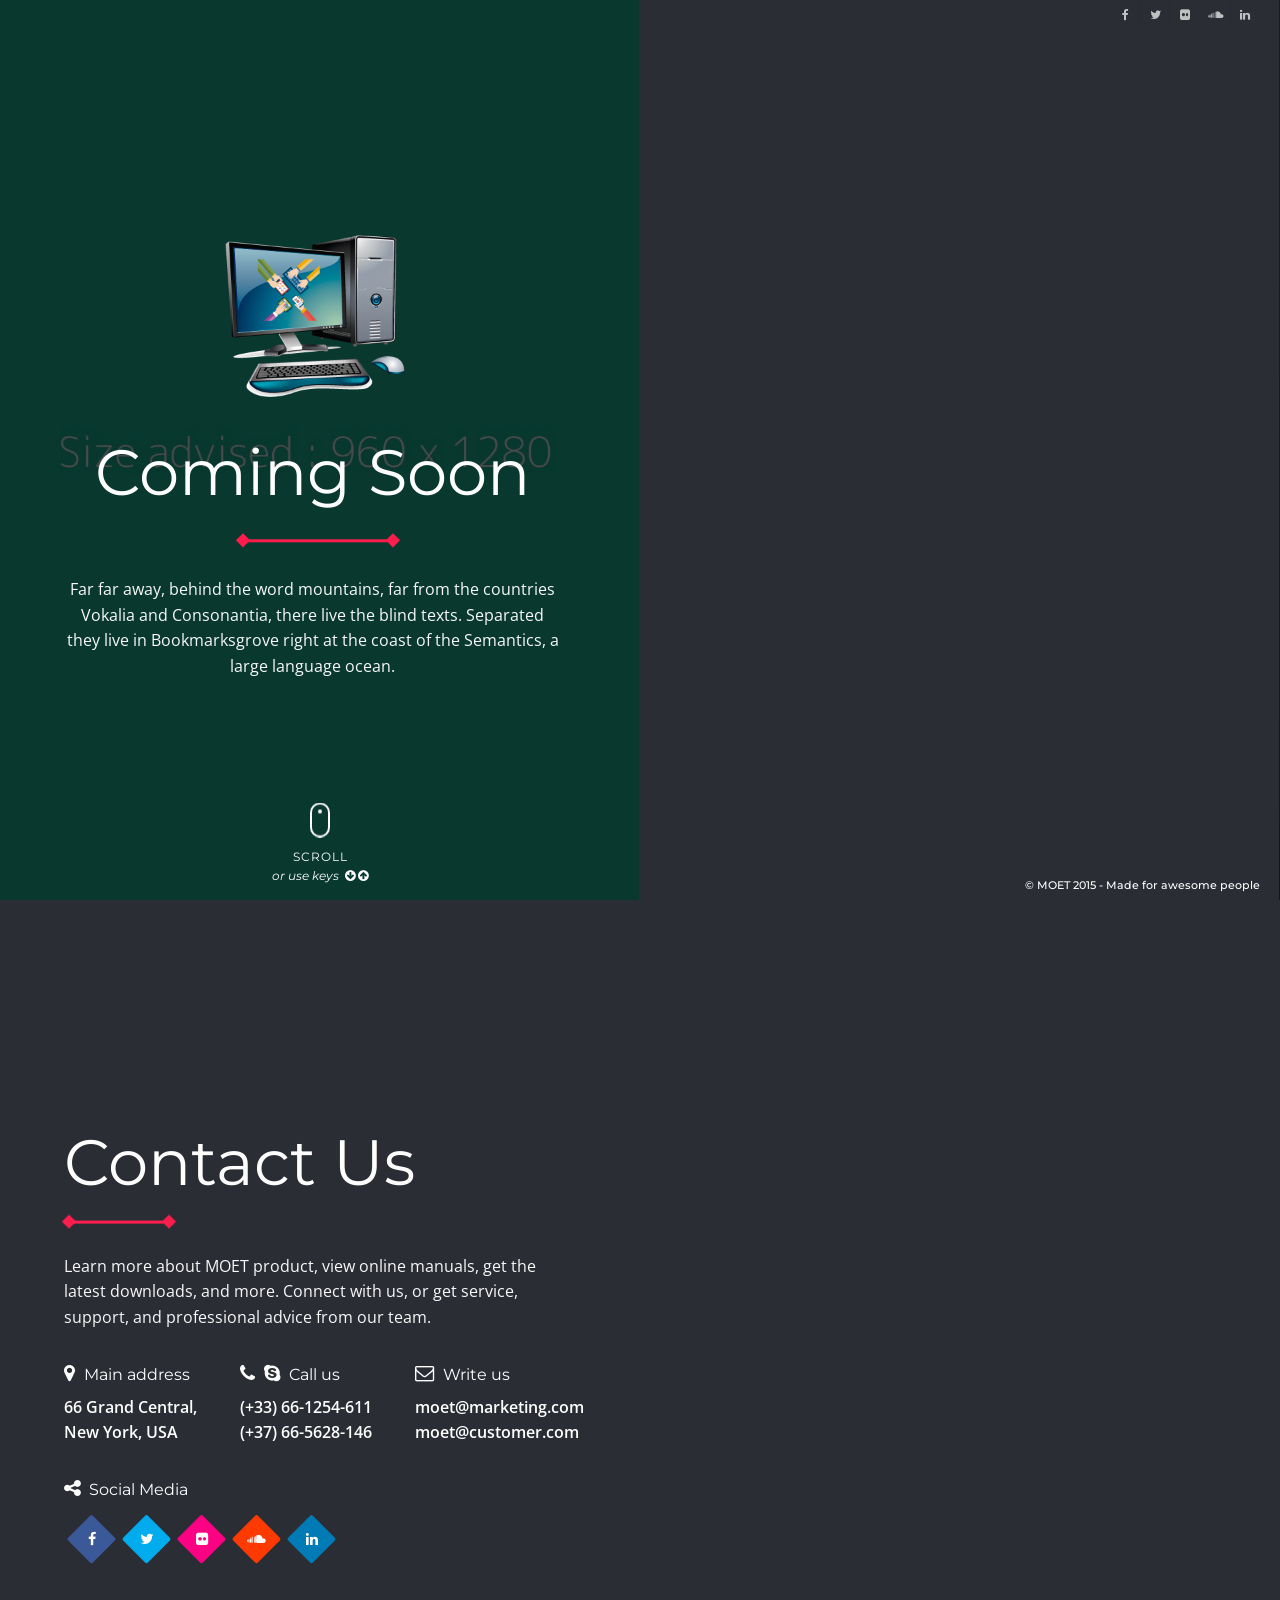
<file: index-5.html>
<!DOCTYPE html>
<html lang="en-us" class="no-js">

	<head>
		<meta charset="utf-8">
        <title>MOET - Multi-Scrolling Coming Soon Template</title>
        <meta name="description" content="Lorem ipsum dolor sit amet, consectetur adipiscing elit.">
        <meta name="viewport" content="width=device-width, initial-scale=1.0">
        <meta name="author" content="Madeon08">

        <!-- ================= Favicon ================== -->
        <!-- Standard -->
        <link rel="shortcut icon" href="img/favicon.png">
        <!-- Retina iPad Touch Icon-->
        <link rel="apple-touch-icon" sizes="144x144" href="img/favicon-retina-ipad.png">
        <!-- Retina iPhone Touch Icon-->
        <link rel="apple-touch-icon" sizes="114x114" href="img/favicon-retina-iphone.png">
        <!-- Standard iPad Touch Icon--> 
        <link rel="apple-touch-icon" sizes="72x72" href="img/favicon-standard-ipad.png">
        <!-- Standard iPhone Touch Icon--> 
        <link rel="apple-touch-icon" sizes="57x57" href="img/favicon-standard-iphone.png">

        <!-- ============== Resources style ============== -->
        <link rel="stylesheet" href="css/style-5.css" />

		<!-- Modernizr runs quickly on page load to detect features -->
		<script src="js/modernizr.js"></script>
	</head>
	
	<body>

	<!-- OPEN - Loading part -->
	<div class="loading-part animated-middle">

		<!-- OPEN - Content -->
		<div class="item-title text-center">

			<!-- Your logo -->
			<img src="img/logo.png" alt="" class="logo-loading" />

			<!-- Dots loading -->
			<div class="loader">
				<span></span>
				<span></span>
				<span></span>
			</div>

			<p class="loading-text">loading</p>

		</div> <!-- CLOSE - Content -->

	</div> <!-- CLOSE - Loading part -->

	<!-- Main borders around the screen -->
	<!-- <div class="border-bar-top"></div>
	<div class="border-bar-right"></div>
	<div class="border-bar-bottom"></div>
	<div class="border-bar-left"></div> -->

	<!-- OPEN - MultiScroll Div -->
	<div id="multi-div">

		<!-- OPEN - LEFT PART -->
		<div class="ms-left animated-middle">
				
			<!-- OPEN - 1st Left Part -->
			<div class="ms-section" id="left1">
				
				<!-- Overlay -->
				<div class="overlay"></div>

				<!-- OPEN - Content -->
				<div class="item-title text-center">

					<!-- Your logo -->
					<img src="img/logo.png" alt="" class="brand-logo"/>
					
					<h1>Coming Soon</h1>

					<div class="separator-middle"></div>

					<p>Far far away, behind the word mountains, far from the countries Vokalia and Consonantia, there live the blind texts. Separated they live in Bookmarksgrove right at the coast of the Semantics, a large language ocean.</p>

				</div> <!-- CLOSE - Content -->

				<!-- Mouse Scroll -->
				<div class="mouse"></div>

				<p class="scroll">SCROLL
					<br>
					<span>or use keys &nbsp;<i class="fa fa-arrow-circle-down"></i> <i class="fa fa-arrow-circle-up"></i></span>
				</p>
			
			</div> <!-- CLOSE - 1st Left Part -->

			<!-- OPEN - 2th Left Part -->
			<div class="ms-section" id="left2">

				<!-- Overlay -->
				<div class="overlay"></div>

				<!-- OPEN - Content -->
				<div class="item-title">
					
					<h2>Contact Us</h2>

	            	<div class="separator"></div>

	            	<p>Learn more about MOET product, view online manuals, get the latest downloads, and more. Connect with us, or get service, support, and professional advice from our team.</p>
	            	
					<!-- OPEN - Contact row -->
					<div class="row">

						<!-- OPEN - Block contact -->
						<div class="col-xs-12 col-sm-12 col-lg-4 block-contact">
							
							<h3><i class="fa fa-map-marker"></i> Main address</h3>

							<p>
								<a href="https://goo.gl/maps/2eF6Z" target="_blank"><strong>66 Grand Central,</strong><br>
								<strong>New York, USA</strong></a>
							</p>

						</div> <!-- CLOSE - Block contact -->

						<!-- OPEN - Block contact -->
						<div class="col-xs-12 col-sm-12 col-lg-4 block-contact">
							
							<h3><i class="fa fa-phone"></i> <i class="fa fa-skype"></i> Call us</h3>

							<p>
								<strong><a href="tel:+661254611">(+33) 66-1254-611</a></strong><br>
								<strong><a href="tel:+665628146">(+37) 66-5628-146</a></strong>
							</p>

						</div> <!-- CLOSE - Block contact -->

						<!-- OPEN - Block contact -->
						<div class="col-xs-12 col-sm-12 col-lg-4 block-contact">
							
							<h3><i class="fa fa-envelope-o"></i> Write us</h3>

							<p>
								<strong><a href="mailto:moet@exemple.com">moet@marketing.com</a></strong><br>
								<strong><a href="mailto:moet@exemple.com">moet@customer.com</a></strong>
							</p>

						</div> <!-- CLOSE - Block contact -->

					</div> <!-- CLOSE - Contact row -->

					<!-- OPEN - Contact row -->
					<div class="row">

						<!-- OPEN - Block contact -->
						<div class="col-xs-12 col-sm-12 col-lg-12 block-contact">

							<h3><i class="fa fa-share-alt"></i> Social Media</h3>

							<!-- OPEN - Social Media -->
							<div id="social-nav">
								<ul>
									<!-- Facebook -->
									<li data-toggle="tooltip" data-placement="bottom" data-title="Like us!" data-trigger="hover">
										<a href="#" class="facebook-color social-media"><i class="fa fa-facebook"></i></a>
									</li>

									<!-- Twitter -->
									<li data-toggle="tooltip" data-placement="bottom" data-title="Follow us!" data-trigger="hover">
										<a href="#" class="twitter-color social-media"><i class="fa fa-twitter"></i></a>
									</li>

									<!-- Flickr -->
									<li data-toggle="tooltip" data-placement="bottom" data-title="Discover us!" data-trigger="hover">
										<a href="#" class="flickr-color social-media"><i class="fa fa-flickr"></i></a>
									</li>

									<!-- Soundcloud -->
									<li data-toggle="tooltip" data-placement="bottom" data-title="Listen us!" data-trigger="hover">
										<a href="#" class="soundcloud-color social-media"><i class="fa fa-soundcloud"></i></a>
									</li>

									<!-- Linkedin -->
									<li data-toggle="tooltip" data-placement="bottom" data-title="Hire us!" data-trigger="hover">
										<a href="#" class="linkedin-color social-media"><i class="fa fa-linkedin"></i></a>
									</li>

								</ul>
							</div> <!-- CLOSE - Social Media -->

						</div> <!-- CLOSE - Block contact -->

					</div> <!-- CLOSE - Contact row -->

				</div> <!-- CLOSE - Content -->

			</div> <!-- CLOSE - 2th Left Part -->

		</div> <!-- CLOSE - LEFT PART -->

		<!-- OPEN - RIGHT PART -->
		<div class="ms-right animated-middle" id="right-part">

			<!-- OPEN - 1st Right Part -->
			<div class="ms-section" id="right1">
				
				<!-- Overlay -->
				<div class="overlay"></div>

				<!-- OPEN - Content -->
				<div class="item-title text-center">

					<!-- OPEN - Countdown part -->
					<div id="countdown_dashboard">

						<!-- OPEN - Countdown row -->
						<div class="row">
	                
	                        <!-- OPEN - Figures days -->
	                        <div class="col-xs-12 col-sm-12 col-lg-12 dash-glob">
	                            
	                            <!-- Days / if you need only 2 figures for the day, delete the first line <div class="digit">0</div> -->
	                            <div class="dash days_dash">
	                                <div class="digit animated-middle opacity-0">0</div>
	                                <div class="digit animated-middle opacity-0">0</div>
	                                <div class="digit animated-middle opacity-0">0</div>
	                                <div class="text-right animated-middle opacity-0">Days</div>
	                            </div>

	                        </div> <!-- CLOSE - Figures days -->

	                        <!-- OPEN - Text under -->
	                        <div class="col-xs-12 col-sm-12 col-lg-12 text-day">

	                        	<!-- <h3>Days Before the Launch...</h3> -->
	                        	<h3 class="text-news animated-middle opacity-0">...before the<span class="point"> Grand Opening</span></h3>

			                	<!-- OPEN - Newsletter part -->
								<div id="subscribe" class="animated-middle opacity-0">

					                <!-- OPEN - Newsletter form -->
					                <form action="php/notify-me.php" id="notifyMe" method="POST">

					                    <div class="form-group">

					                        <div class="controls">
					                            
					                        	<!-- Field  -->
					                        	<input type="text" id="mail-sub" name="email" placeholder="Write your email to stay tuned!" onfocus="this.placeholder = ''" onblur="this.placeholder = 'Write your email to stay tuned!'" class="form-control email srequiredField" />

					                            <!-- Button  -->
					                            <button class="btn btn-lg submit">Notify Me</button>

					                            <div class="clear"></div>

					                        </div>

					                    </div>

					                </form> <!-- CLOSE - Newsletter form -->

									<!-- OPEN - Newsletter message -->
									<div class="block-message">

										<div class="message">

											<p class="notify-valid"></p>

										</div>

									</div> <!-- CLOSE - Newsletter message -->

				        		</div> <!-- CLOSE - Newsletter part -->

	                        </div> <!-- CLOSE - Text under -->

	                    </div> <!-- CLOSE - Countdown row -->

	                </div> <!-- CLOSE - Countdown part -->

				</div> <!-- CLOSE - Content -->

			</div> <!-- CLOSE - 1st Right Part -->

			<!-- OPEN - 2nd Right Part -->
			<div class="ms-section" id="right2">

				<!-- Overlay -->
				<div class="overlay"></div>

				<!-- OPEN - Content -->
				<div class="item-title text-center">
				
					<!-- Contact form -->
                	<form id="contact-form" name="contact-form" method="POST" data-name="Contact Form">

                		<div class="row">

                            <!-- Full name -->
                            <div class="col-xs-12 col-sm-6 col-lg-6">
                                <div class="form-group">
                                    <input type="text" id="name" class="form form-control" placeholder="Write your name" onfocus="this.placeholder = ''" onblur="this.placeholder = 'Write your name'" name="name" data-name="Name" required>
                                </div>
                            </div>

                            <!-- E-mail -->
                            <div class="col-xs-12 col-sm-6 col-lg-6">
                                <div class="form-group">
                                    <input type="email" id="email" class="form form-control" placeholder="Write your email address" onfocus="this.placeholder = ''" onblur="this.placeholder = 'Write your email address'" name="email-address" data-name="Email Address" required>
                                </div>
                            </div>

                            <!-- Subject -->
                            <div class="col-xs-12 col-sm-12 col-lg-12">
                                <div class="form-group">
                                    <input type="text" id="subject" class="form form-control" placeholder="Write the subject" onfocus="this.placeholder = ''" onblur="this.placeholder = 'Write the subject'" name="subject" data-name="Subject">
                                </div>
                            </div>

                            <!-- Message -->
                            <div class="col-xs-12 col-sm-12 col-lg-12 no-padding">
                                <div class="form-group">
                                    <textarea id="text-area" class="form textarea form-control" placeholder="Your message here... 20 characters Min." onfocus="this.placeholder = ''" onblur="this.placeholder = 'Your message here... 20 characters Min.'" name="message" data-name="Text Area" required></textarea>
                                </div>
                            </div>

                        </div>

                    	<!-- Button submit -->
                    	<button type="submit" id="valid-form" class="btn btn-color">Send my Message</button>
        
                    </form>
                    <!-- /. Contact form -->
                        
					<div id="block-answer">
						<div id="answer"></div>
					</div>

				</div> <!-- CLOSE - Content -->

			</div> <!-- CLOSE - 2nd Right Part -->

		</div> <!-- CLOSE - RIGHT PART -->

	</div> <!-- CLOSE - MultiScroll Div -->

	<!-- Social -->
	<div class="social-icons animated-middle opacity-0">
		<a href="#" title=""><i class="fa fa-facebook"></i></a>
		<a href="#" title=""><i class="fa fa-twitter"></i></a>
		<a href="#" title=""><i class="fa fa-flickr"></i></a>
		<a href="#" title=""><i class="fa fa-soundcloud"></i></a>
		<a href="#" title=""><i class="fa fa-linkedin"></i></a>
	</div>

	<!-- Copyright -->
	<p class="copyright">© MOET 2015 - Made for awesome people</p>

	<!-- ///////////////////\\\\\\\\\\\\\\\\\\\ -->
    <!-- ********** Resources jQuery ********** -->
    <!-- \\\\\\\\\\\\\\\\\\\/////////////////// -->
	
	<!-- * Libraries jQuery, Easing and Bootstrap - Be careful to not remove them * -->
	<script src="js/jquery.min.js"></script>
	<script src="js/jquery.easings.min.js"></script>
	<script src="js/bootstrap.min.js"></script>

	<!-- Google Maps API -->
	<script src="http://maps.google.com/maps/api/js?sensor=false"></script>

	<!-- Countdown plugin -->
	<script src="js/countdown.js"></script>

	<!-- Newsletter plugin -->
	<script src="js/notifyMe.js"></script>

	<!-- MultiScroll plugin -->
	<script src="js/jquery.multiscroll.js"></script>

	<!-- Main JS File -->
	<script src="js/main-5.js"></script>

	<!-- Contact form plugin -->
	<script src="js/contact-me.js"></script>

	<!-- Swipebox plugin -->
	<script src="js/jquery.swipebox.js"></script>

	<!-- Background plugin -->
	<script src="js/vegas.js"></script>

	<!-- Background settings -->
	<script>
  
		$('#left1').vegas({
	        slides: [
	            { src: 'img/left-1.jpg' },
	            { src: 'img/left-2.jpg' },
	            { src: 'img/left-3.jpg' },
	        ],

	        // Delay beetween slides in milliseconds.
		    delay: 5000,

			// Chose your transition effect (See the documentation provided in your download pack)
			transition: 'slideLeft',

			align:              'center',
	        valign:             'center',
	    });

	    $('#right2').vegas({
	        slides: [
	            { src: 'img/left-2.jpg' },
	            // { src: 'img/right-slide-2.jpg' },
	            // { src: 'img/right-slide-3.jpg' },
	        ],

	        // Delay beetween slides in milliseconds.
		    // delay: 5000,

			// Chose your transition effect (See the documentation provided in your download pack)
			transition: 'slideDown',

			align:              'center',
	        valign:             'center',
	    });
	    
	</script>

	<!--[if lt IE 10]><script type="text/javascript" src="js/placeholder.js"></script><![endif]-->

	</body>

</html>
</file>
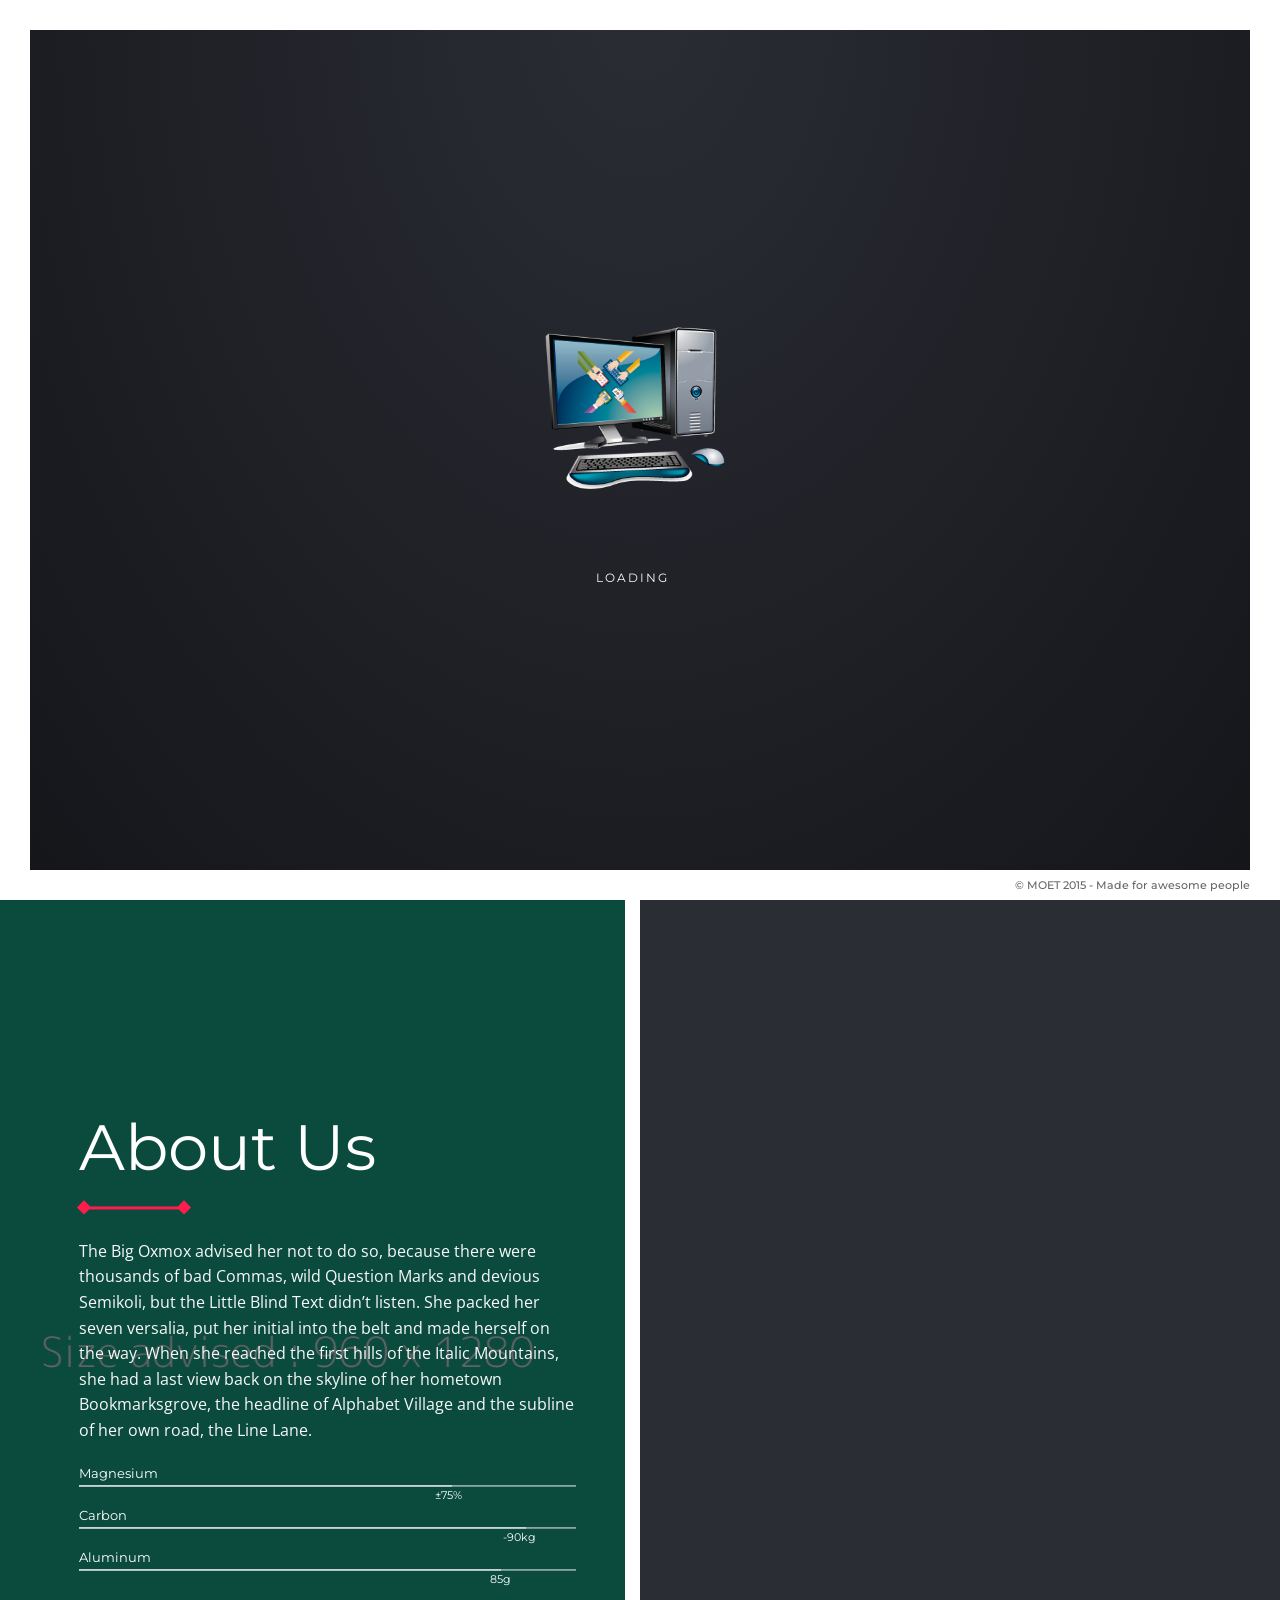
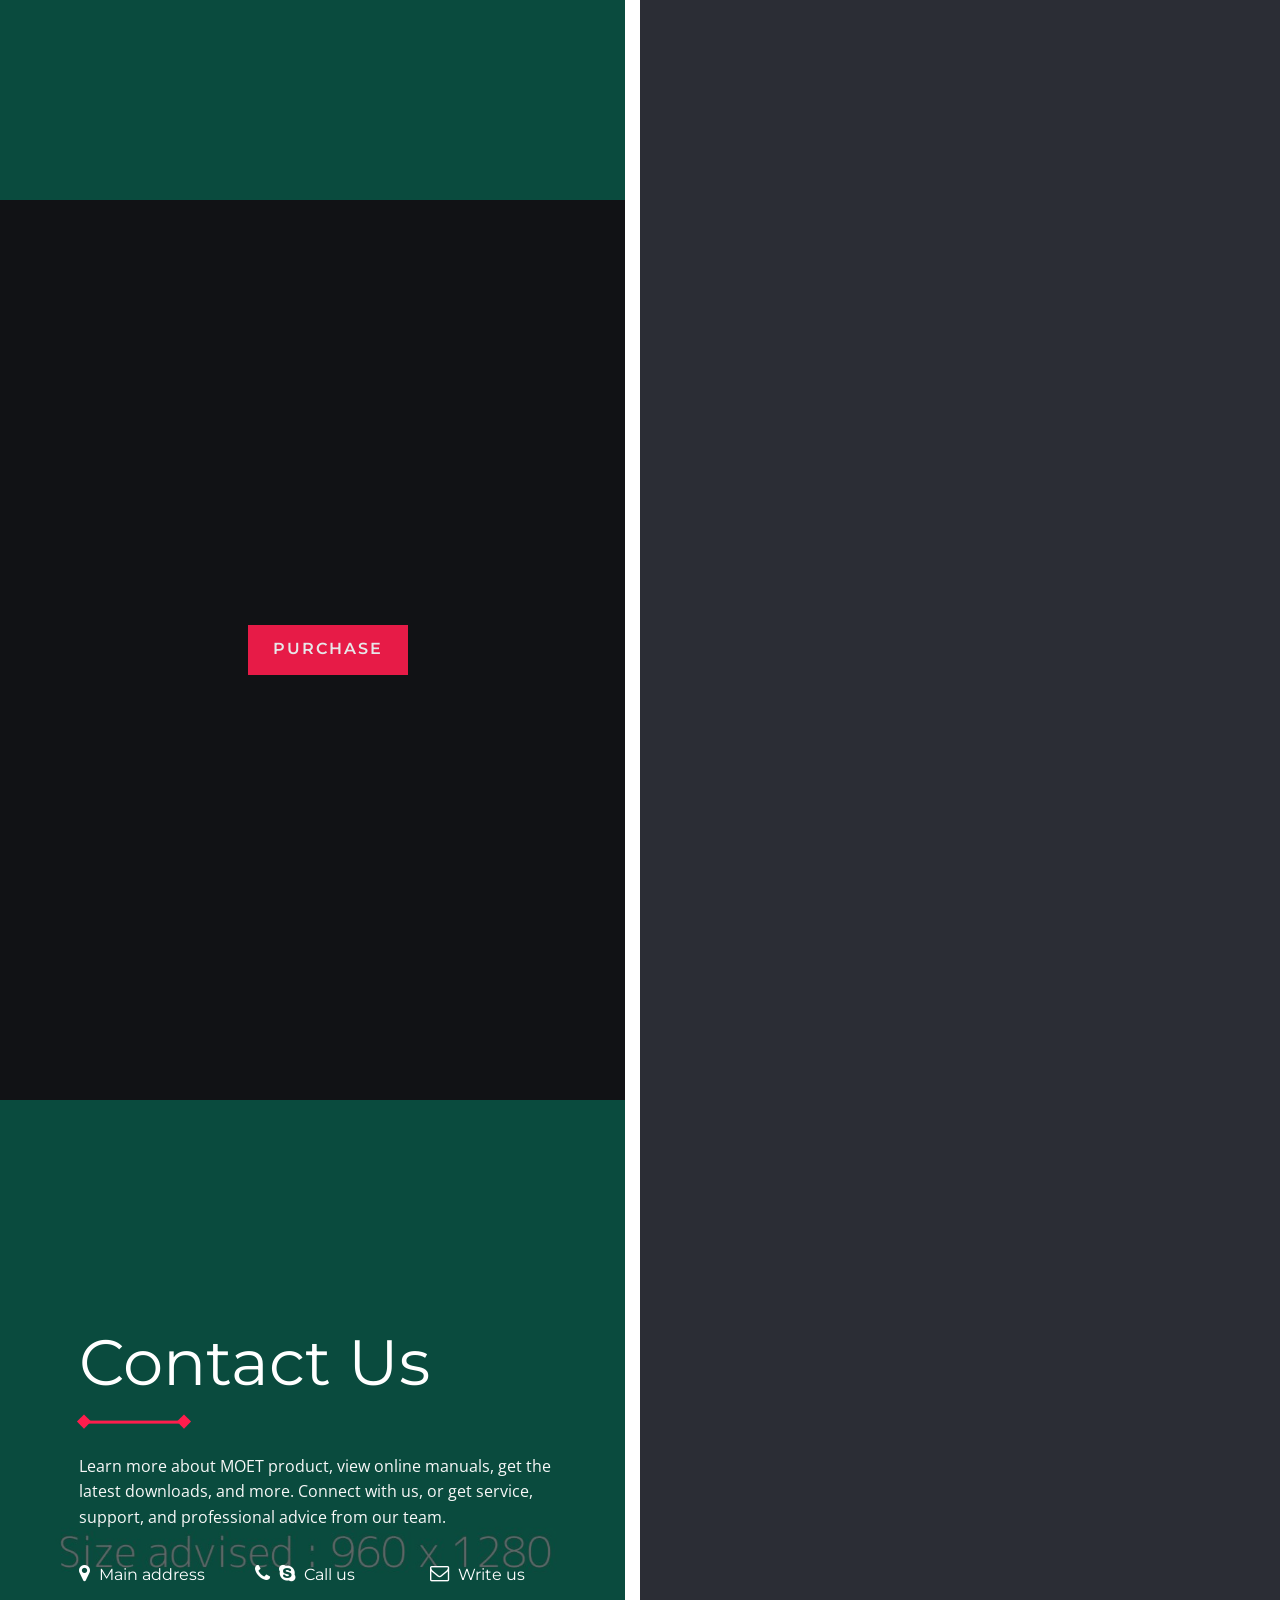
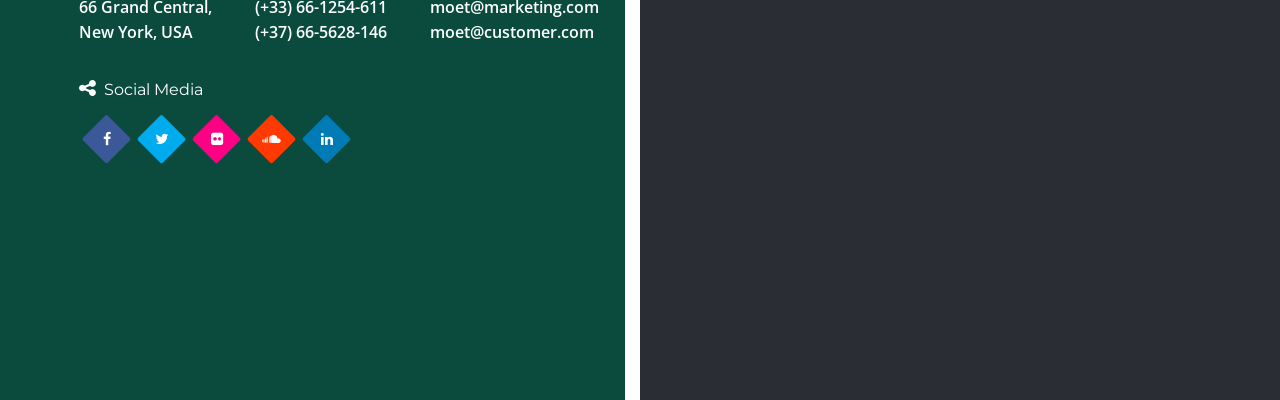
<file: index-6.html>
<!DOCTYPE html>
<html lang="en-us" class="no-js">

	<head>
		<meta charset="utf-8">
        <title>MOET - Multi-Scrolling Coming Soon Template</title>
        <meta name="description" content="Lorem ipsum dolor sit amet, consectetur adipiscing elit.">
        <meta name="viewport" content="width=device-width, initial-scale=1.0">
        <meta name="author" content="Madeon08">

        <!-- ================= Favicon ================== -->
        <!-- Standard -->
        <link rel="shortcut icon" href="img/favicon.png">
        <!-- Retina iPad Touch Icon-->
        <link rel="apple-touch-icon" sizes="144x144" href="img/favicon-retina-ipad.png">
        <!-- Retina iPhone Touch Icon-->
        <link rel="apple-touch-icon" sizes="114x114" href="img/favicon-retina-iphone.png">
        <!-- Standard iPad Touch Icon--> 
        <link rel="apple-touch-icon" sizes="72x72" href="img/favicon-standard-ipad.png">
        <!-- Standard iPhone Touch Icon--> 
        <link rel="apple-touch-icon" sizes="57x57" href="img/favicon-standard-iphone.png">

        <!-- ============== Resources style ============== -->
        <link rel="stylesheet" href="css/style-6.css" />

		<!-- Modernizr runs quickly on page load to detect features -->
		<script src="js/modernizr.js"></script>
	</head>
	
	<body>

	<!-- OPEN - Loading part -->
	<div class="loading-part animated-middle">

		<!-- OPEN - Content -->
		<div class="item-title text-center">

			<!-- Your logo -->
			<img src="img/logo.png" alt="" class="logo-loading" />

			<!-- Dots loading -->
			<div class="loader">
				<span></span>
				<span></span>
				<span></span>
			</div>

			<p class="loading-text">loading</p>

		</div> <!-- CLOSE - Content -->

	</div> <!-- CLOSE - Loading part -->

	<!-- Main borders around the screen -->
	<div class="border-bar-top"></div>
	<div class="border-bar-right"></div>
	<div class="border-bar-bottom"></div>
	<div class="border-bar-left"></div>

	<!-- OPEN - MultiScroll Div -->
	<div id="multi-div">

		<!-- OPEN - LEFT PART -->
		<div class="ms-left animated-middle">
				
			<!-- OPEN - 1st Left Part -->
			<div class="ms-section" id="left1">
				
				<!-- Overlay -->
				<div class="overlay"></div>

				<!-- OPEN - Content -->
				<div class="item-title text-center">

					<!-- Your logo -->
					<img src="img/logo.png" alt="" class="brand-logo"/>
					
					<h1>Coming Soon</h1>

					<div class="separator-middle"></div>

					<p>Far far away, behind the word mountains, far from the countries Vokalia and Consonantia, there live the blind texts. Separated they live in Bookmarksgrove right at the coast of the Semantics, a large language ocean.</p>

				</div> <!-- CLOSE - Content -->

				<!-- Mouse Scroll -->
				<div class="mouse"></div>

				<p class="scroll">SCROLL
					<br>
					<span>or use keys &nbsp;<i class="fa fa-arrow-circle-down"></i> <i class="fa fa-arrow-circle-up"></i></span>
				</p>
			
			</div> <!-- CLOSE - 1st Left Part -->

			<!-- OPEN - 2nd Left Part -->
			<div class="ms-section" id="left2">

				<!-- Overlay -->
				<div class="overlay"></div>

				<!-- OPEN - Content -->
				<div class="item-title">

					<h2>About Us</h2>

			        <div class="separator"></div>

			        <p>The Big Oxmox advised her not to do so, because there were thousands of bad Commas, wild Question Marks and devious Semikoli, but the Little Blind Text didn’t listen. She packed her seven versalia, put her initial into the belt and made herself on the way. When she reached the first hills of the Italic Mountains, she had a last view back on the skyline of her hometown Bookmarksgrove, the headline of Alphabet Village and the subline of her own road, the Line Lane.</p>
			
					<!-- OPEN - Progress bars -->
					<div class="progress-block">

						<h3>Magnesium</h3>

						<div class="progress-part">

	                        <div class="progress-dash" style="width:75%">
	                            <span>±75%</span>
	                        </div>

	                    </div>

	                    <h3>Carbon</h3>

	                    <div class="progress-part">

	                        <div class="progress-dash" style="width:90%">
	                            <span>-90kg</span>
	                        </div>

	                    </div>

	                    <h3>Aluminum</h3>

	                    <div class="progress-part">

	                        <div class="progress-dash" style="width:85%">
	                            <span>85g</span>
	                        </div>

	                    </div>

	                </div> <!-- CLOSE - Progress bars -->

				</div> <!-- CLOSE - Content -->

			</div> <!-- CLOSE - 2nd Left Part -->

			<!-- OPEN - 3rd Left Part -->
			<div class="ms-section" id="left3">

				<!-- Overlay -->
				<div class="overlay"></div>

				<!-- OPEN - Content -->
				<div class="item-title text-center">
				
					<a class="action animated-middle" href="http://themeforest.net/user/Madeon08/portfolio" target="_blank">Purchase</a>

				</div> <!-- CLOSE - Content -->

			</div> <!-- CLOSE - 3rd Left Part -->

			<!-- OPEN - 4th Left Part -->
			<div class="ms-section" id="left4">

				<!-- Overlay -->
				<div class="overlay"></div>

				<!-- OPEN - Content -->
				<div class="item-title">
					
					<h2>Contact Us</h2>

	            	<div class="separator"></div>

	            	<p>Learn more about MOET product, view online manuals, get the latest downloads, and more. Connect with us, or get service, support, and professional advice from our team.</p>
	            	
					<!-- OPEN - Contact row -->
					<div class="row">

						<!-- OPEN - Block contact -->
						<div class="col-xs-12 col-sm-12 col-lg-4 block-contact">
							
							<h3><i class="fa fa-map-marker"></i> Main address</h3>

							<p>
								<a href="https://goo.gl/maps/2eF6Z" target="_blank"><strong>66 Grand Central,</strong><br>
								<strong>New York, USA</strong></a>
							</p>

						</div> <!-- CLOSE - Block contact -->

						<!-- OPEN - Block contact -->
						<div class="col-xs-12 col-sm-12 col-lg-4 block-contact">
							
							<h3><i class="fa fa-phone"></i> <i class="fa fa-skype"></i> Call us</h3>

							<p>
								<strong><a href="tel:+661254611">(+33) 66-1254-611</a></strong><br>
								<strong><a href="tel:+665628146">(+37) 66-5628-146</a></strong>
							</p>

						</div> <!-- CLOSE - Block contact -->

						<!-- OPEN - Block contact -->
						<div class="col-xs-12 col-sm-12 col-lg-4 block-contact">
							
							<h3><i class="fa fa-envelope-o"></i> Write us</h3>

							<p>
								<strong><a href="mailto:moet@exemple.com">moet@marketing.com</a></strong><br>
								<strong><a href="mailto:moet@exemple.com">moet@customer.com</a></strong>
							</p>

						</div> <!-- CLOSE - Block contact -->

					</div> <!-- CLOSE - Contact row -->

					<!-- OPEN - Contact row -->
					<div class="row">

						<!-- OPEN - Block contact -->
						<div class="col-xs-12 col-sm-12 col-lg-12 block-contact">

							<h3><i class="fa fa-share-alt"></i> Social Media</h3>

							<!-- OPEN - Social Media -->
							<div id="social-nav">
								<ul>
									<!-- Facebook -->
									<li data-toggle="tooltip" data-placement="bottom" data-title="Like us!" data-trigger="hover">
										<a href="#" class="facebook-color social-media"><i class="fa fa-facebook"></i></a>
									</li>

									<!-- Twitter -->
									<li data-toggle="tooltip" data-placement="bottom" data-title="Follow us!" data-trigger="hover">
										<a href="#" class="twitter-color social-media"><i class="fa fa-twitter"></i></a>
									</li>

									<!-- Flickr -->
									<li data-toggle="tooltip" data-placement="bottom" data-title="Discover us!" data-trigger="hover">
										<a href="#" class="flickr-color social-media"><i class="fa fa-flickr"></i></a>
									</li>

									<!-- Soundcloud -->
									<li data-toggle="tooltip" data-placement="bottom" data-title="Listen us!" data-trigger="hover">
										<a href="#" class="soundcloud-color social-media"><i class="fa fa-soundcloud"></i></a>
									</li>

									<!-- Linkedin -->
									<li data-toggle="tooltip" data-placement="bottom" data-title="Hire us!" data-trigger="hover">
										<a href="#" class="linkedin-color social-media"><i class="fa fa-linkedin"></i></a>
									</li>

								</ul>
							</div> <!-- CLOSE - Social Media -->

						</div> <!-- CLOSE - Block contact -->

					</div> <!-- CLOSE - Contact row -->

				</div> <!-- CLOSE - Content -->

			</div> <!-- CLOSE - 4th Left Part -->

		</div> <!-- CLOSE - LEFT PART -->

		<!-- OPEN - RIGHT PART -->
		<div class="ms-right animated-middle" id="right-part">

			<!-- OPEN - 1st Right Part -->
			<div class="ms-section" id="right1">
				
				<!-- Overlay -->
				<div class="overlay"></div>

				<!-- OPEN - Content -->
				<div class="item-title text-center">

					<!-- OPEN - Countdown part -->
					<div id="countdown_dashboard">

						<!-- OPEN - Countdown row -->
						<div class="row">
	                
	                        <!-- OPEN - Figures days -->
	                        <div class="col-xs-12 col-sm-12 col-lg-12 dash-glob">
	                            
	                            <!-- Days / if you need only 2 figures for the day, delete the first line <div class="digit">0</div> -->
	                            <div class="dash days_dash">
	                                <div class="digit animated-middle opacity-0">0</div>
	                                <div class="digit animated-middle opacity-0">0</div>
	                                <div class="digit animated-middle opacity-0">0</div>
	                                <div class="text-right animated-middle opacity-0">Days</div>
	                            </div>

	                        </div> <!-- CLOSE - Figures days -->

	                        <!-- OPEN - Text under -->
	                        <div class="col-xs-12 col-sm-12 col-lg-12 text-day">

	                        	<!-- <h3>Days Before the Launch...</h3> -->
	                        	<h3 class="text-news animated-middle opacity-0">...before the<span class="point"> Grand Opening</span></h3>

			                	<!-- OPEN - Newsletter part -->
								<div id="subscribe" class="animated-middle opacity-0">

					                <!-- OPEN - Newsletter form -->
					                <form action="php/notify-me.php" id="notifyMe" method="POST">

					                    <div class="form-group">

					                        <div class="controls">
					                            
					                        	<!-- Field  -->
					                        	<input type="text" id="mail-sub" name="email" placeholder="Write your email to stay tuned!" onfocus="this.placeholder = ''" onblur="this.placeholder = 'Write your email to stay tuned!'" class="form-control email srequiredField" />

					                            <!-- Button  -->
					                            <button class="btn btn-lg submit">Notify Me</button>

					                            <div class="clear"></div>

					                        </div>

					                    </div>

					                </form> <!-- CLOSE - Newsletter form -->

									<!-- OPEN - Newsletter message -->
									<div class="block-message">

										<div class="message">

											<p class="notify-valid"></p>

										</div>

									</div> <!-- CLOSE - Newsletter message -->

				        		</div> <!-- CLOSE - Newsletter part -->

	                        </div> <!-- CLOSE - Text under -->

	                    </div> <!-- CLOSE - Countdown row -->

	                </div> <!-- CLOSE - Countdown part -->

				</div> <!-- CLOSE - Content -->

			</div> <!-- CLOSE - 1st Right Part -->

			<!-- OPEN - 2nd Right Part -->
			<div class="ms-section" id="right2">

				<!-- Overlay -->
				<div class="overlay"></div>

				<!-- OPEN - Content -->
				<div class="item-title">

					<!-- OPEN - Carousel -->
					<div id="carousel-pictures" class="carousel slide" data-interval="6000" data-ride="carousel">

				    	<!-- Carousel indicators -->
				        <ol class="carousel-indicators">
				            <li data-target="#carousel-pictures" data-slide-to="0" class="active"></li>
				            <li data-target="#carousel-pictures" data-slide-to="1"></li>
				            <li data-target="#carousel-pictures" data-slide-to="2"></li>
				        </ol>   

				        <!-- OPEN - Wrapper for carousel items -->
				        <div class="carousel-inner">

				        	<!-- Picture / Caption -->
				            <div class="active item">

	                			<a href="img/pic-1.jpg" class="swipebox" title="Fully Responsive" >
	                				<img src="img/pic-1.jpg" alt="" class="img-responsive" style="width:100%;"/>
	                			</a>

				                <div class="carousel-caption">
				                  <h3>Fully Responsive</h3>
				                </div>

				            </div>

				            <!-- Picture / Caption -->
				            <div class="item">

	                			<a href="img/pic-2.jpg" class="swipebox" title="Unique design" >
	                				<img src="img/pic-2.jpg" alt="" class="img-responsive" style="width:100%;"/>
	                			</a>

				                <div class="carousel-caption">
				                  <h3>Unique design</h3>
				                </div>

				            </div>

				            <!-- Picture / Caption -->
				            <div class="item">

	                			<a href="img/pic-3.jpg" class="swipebox" title="Be on top of things" >
	                				<img src="img/pic-3.jpg" alt="" class="img-responsive" style="width:100%;"/>
	                			</a>

				                <div class="carousel-caption">
				                  <h3>Be on top of things</h3>
				                </div>

				            </div>

				        </div>
				        <!-- CLOSE - Wrapper for carousel items -->

				        <!-- OPEN - Carousel controls -->
				        <a class="carousel-control left" href="#carousel-pictures" data-slide="prev">
				            <span class="icon-prev"></span>
				        </a>

				        <a class="carousel-control right" href="#carousel-pictures" data-slide="next">
				            <span class="icon-next"></span>
				        </a> <!-- CLOSE - Carousel controls -->
				    
				    </div> <!-- CLOSE - Carousel -->

				</div> <!-- CLOSE - Content -->
	
			</div> <!-- CLOSE - 2nd Right Part -->

			<!-- OPEN - 3rd Right Part -->
			<div class="ms-section" id="right3">

				<!-- Overlay -->
				<div class="overlay"></div>
				
				<!-- OPEN - Content -->
				<div class="item-title">
					
					<h2>Our Services</h2>

	            	<div class="separator"></div>

	            	<p>It is a paradisematic country, in which roasted parts of sentences fly into your mouth. Even the all-powerful Pointing has no control about the blind texts it is an almost unorthographic life.</p>

	            	<!-- OPEN - Carousel -->
					<div id="carousel-services" class="carousel slide" data-interval="6000" data-ride="carousel">

				    	<!-- Carousel indicators -->
				        <ol class="carousel-indicators">
				            <li data-target="#carousel-services" data-slide-to="0" class="active"></li>
				            <li data-target="#carousel-services" data-slide-to="1"></li>
				            <li data-target="#carousel-services" data-slide-to="2"></li>
				        </ol>   

				        <!-- OPEN - Wrapper for carousel items -->
				        <div class="carousel-inner">

				        	<!-- Services 1 -->
				            <div class="active item">

	                			<!-- OPEN - Services row -->
								<div class="row">

									<!-- OPEN - Block services -->
									<div class="col-xs-12 col-sm-6 col-lg-6 block-services">

										<span class="icon-services icon ion-ios-mic-outline"></span>

										<h3>Captivate your audience</h3>

										<p>Lorem ipsum Do dolor commodo occaecat sit pariatur nisi sit laboris officia exercitation officia laboris ex ullamco nulla do in elit.</p>

									</div> <!-- CLOSE - Block services -->

									<!-- OPEN - Block services -->
									<div class="col-xs-12 col-sm-6 col-lg-6 block-services">

										<span class="icon-services icon ion-ios-flask-outline"></span>

										<h3>Designed for the future</h3>

										<p>Lorem ipsum Do dolor commodo occaecat sit pariatur nisi sit laboris officia exercitation officia laboris ex ullamco nulla do in elit.</p>

									</div> <!-- CLOSE - Block services -->

								</div> <!-- CLOSE - Services row -->

				            </div>

				            <!-- Services 2 -->
				            <div class="item">

	                			<!-- OPEN - Services row -->
								<div class="row">

									<!-- OPEN - Block services -->
									<div class="col-xs-12 col-sm-6 col-lg-6 block-services">

										<span class="icon-services icon ion-ios-navigate-outline"></span>
										<h3>Craft your road map</h3>

										<p>Lorem ipsum Do dolor commodo occaecat sit pariatur nisi sit laboris officia exercitation officia laboris ex ullamco nulla do in elit.</p>

									</div> <!-- CLOSE - Block services -->

									<!-- OPEN - Block services -->
									<div class="col-xs-12 col-sm-6 col-lg-6 block-services">

										<span class="icon-services icon ion-ios-pulse"></span>

										<h3>Efficiency in the fast way</h3>

										<p>Lorem ipsum Do dolor commodo occaecat sit pariatur nisi sit laboris officia exercitation officia laboris ex ullamco nulla do in elit.</p>

									</div> <!-- CLOSE - Block services -->

								</div> <!-- CLOSE - Services row -->

				            </div>

				            <!-- Services 3 -->
				            <div class="item">

	                			<!-- OPEN - Services row -->
								<div class="row">

									<!-- OPEN - Block services -->
									<div class="col-xs-12 col-sm-6 col-lg-6 block-services">

										<span class="icon-services icon ion-ios-navigate-outline"></span>
										<h3>Craft your road map</h3>

										<p>Lorem ipsum Do dolor commodo occaecat sit pariatur nisi sit laboris officia exercitation officia laboris ex ullamco nulla do in elit.</p>

									</div> <!-- CLOSE - Block services -->

									<!-- OPEN - Block services -->
									<div class="col-xs-12 col-sm-6 col-lg-6 block-services">

										<span class="icon-services icon ion-ios-pulse"></span>

										<h3>Efficiency in the fast way</h3>

										<p>Lorem ipsum Do dolor commodo occaecat sit pariatur nisi sit laboris officia exercitation officia laboris ex ullamco nulla do in elit.</p>

									</div> <!-- CLOSE - Block services -->

								</div> <!-- CLOSE - Services row -->

				            </div>

				        </div>
				        <!-- CLOSE - Wrapper for carousel items -->

				        <!-- OPEN - Carousel controls -->
				        <a class="carousel-control left" href="#carousel-services" data-slide="prev">
				            <span class="icon-prev"></span>
				        </a>

				        <a class="carousel-control right" href="#carousel-services" data-slide="next">
				            <span class="icon-next"></span>
				        </a> <!-- CLOSE - Carousel controls -->
				    
				    </div> <!-- CLOSE - Carousel -->

				</div> <!-- CLOSE - Content -->

			</div> <!-- CLOSE - 3rd Right Part -->
			
			<!-- OPEN - 4th Right Part -->
			<div class="ms-section" id="right4">

				<!-- Overlay -->
				<div class="overlay"></div>

				<!-- OPEN - Content -->
				<div class="item-title text-center">
				
					<!-- Contact form -->
                	<form id="contact-form" name="contact-form" method="POST" data-name="Contact Form">

                		<div class="row">

                            <!-- Full name -->
                            <div class="col-xs-12 col-sm-6 col-lg-6">
                                <div class="form-group">
                                    <input type="text" id="name" class="form form-control" placeholder="Write your name" onfocus="this.placeholder = ''" onblur="this.placeholder = 'Write your name'" name="name" data-name="Name" required>
                                </div>
                            </div>

                            <!-- E-mail -->
                            <div class="col-xs-12 col-sm-6 col-lg-6">
                                <div class="form-group">
                                    <input type="email" id="email" class="form form-control" placeholder="Write your email address" onfocus="this.placeholder = ''" onblur="this.placeholder = 'Write your email address'" name="email-address" data-name="Email Address" required>
                                </div>
                            </div>

                            <!-- Subject -->
                            <div class="col-xs-12 col-sm-12 col-lg-12">
                                <div class="form-group">
                                    <input type="text" id="subject" class="form form-control" placeholder="Write the subject" onfocus="this.placeholder = ''" onblur="this.placeholder = 'Write the subject'" name="subject" data-name="Subject">
                                </div>
                            </div>

                            <!-- Message -->
                            <div class="col-xs-12 col-sm-12 col-lg-12 no-padding">
                                <div class="form-group">
                                    <textarea id="text-area" class="form textarea form-control" placeholder="Your message here... 20 characters Min." onfocus="this.placeholder = ''" onblur="this.placeholder = 'Your message here... 20 characters Min.'" name="message" data-name="Text Area" required></textarea>
                                </div>
                            </div>

                        </div>

                    	<!-- Button submit -->
                    	<button type="submit" id="valid-form" class="btn btn-color">Send my Message</button>
        
                    </form>
                    <!-- /. Contact form -->
                        
					<div id="block-answer">
						<div id="answer"></div>
					</div>

				</div> <!-- CLOSE - Content -->

			</div> <!-- CLOSE - 4th Right Part -->

		</div> <!-- CLOSE - RIGHT PART -->

	</div> <!-- CLOSE - MultiScroll Div -->

	<!-- Social -->
	<div class="social-icons animated-middle opacity-0">
		<a href="#" title=""><i class="fa fa-facebook"></i></a>
		<a href="#" title=""><i class="fa fa-twitter"></i></a>
		<a href="#" title=""><i class="fa fa-flickr"></i></a>
		<a href="#" title=""><i class="fa fa-soundcloud"></i></a>
		<a href="#" title=""><i class="fa fa-linkedin"></i></a>
	</div>

	<!-- Copyright -->
	<p class="copyright">© MOET 2015 - Made for awesome people</p>

	<!-- YouTube Control -->
	<p class="youtube-control animated-middle opacity-0">
		Play / Pause : <i class="fa fa-pause" onclick="$('#bgndVideo').pauseYTP()"></i>
		<i class="fa fa-play display-none" onclick="$('#bgndVideo').playYTP()"></i>
		
		Full / Home Screen : <i class="fa fa-expand"></i>
		<i class="fa fa-compress display-none"></i>
		 Currently playing : The ‪epic Nürburgring lap
	</p>

	<!-- YouTube link -->
	<a id="bgndVideo" class="player" data-property="{videoURL:'http://youtu.be/fTw5TFPuOsk',containment:'body',autoPlay:true, mute:false, startAt:0, stopAt:0, opacity:1}"></a>

	<!-- ///////////////////\\\\\\\\\\\\\\\\\\\ -->
    <!-- ********** Resources jQuery ********** -->
    <!-- \\\\\\\\\\\\\\\\\\\/////////////////// -->
	
	<!-- * Libraries jQuery, Easing and Bootstrap - Be careful to not remove them * -->
	<script src="js/jquery.min.js"></script>
	<script src="js/jquery.easings.min.js"></script>
	<script src="js/bootstrap.min.js"></script>

	<!-- Google Maps API -->
	<script src="http://maps.google.com/maps/api/js?sensor=false"></script>

	<!-- Countdown plugin -->
	<script src="js/countdown.js"></script>

	<!-- Newsletter plugin -->
	<script src="js/notifyMe.js"></script>

	<!-- MultiScroll plugin -->
	<script src="js/jquery.multiscroll.js"></script>

	<!-- Main JS File -->
	<script src="js/main-6.js"></script>

	<!-- Contact form plugin -->
	<script src="js/contact-me.js"></script>

	<!-- Swipebox plugin -->
	<script src="js/jquery.swipebox.js"></script>

	<!-- YouTube plugin -->
	<script src="js/jquery.mb.YTPlayer.js"></script>

	<!-- Background plugin -->
	<script src="js/vegas.js"></script>

	<!-- Background settings -->
	<script>

    // Section ----------------------- **
    $('#left2').vegas({
        slides: [
            { src: 'img/left-2.jpg' },
        ],

		align:              'top',
        valign:             'right',
    });

    // Section ----------------------- **
    $('#left4').vegas({
        slides: [
            { src: 'img/left-4.jpg' },
        ]
    });

    // Section ----------------------- **
    $('#right2').vegas({
        slides: [
            { src: 'img/right-2.jpg' },
        ],

		align:              'top',
        valign:             'left',
    });

    // Section ----------------------- **
    $('#right3').vegas({
        slides: [
            { src: 'img/left-3.jpg' },
            { src: 'img/left-3-2.jpg' },
            { src: 'img/left-3-3.jpg' },
        ],

        // Delay beetween slides in milliseconds.
	    delay: 5000,

		// Chose your transition effect (See the documentation provided in your download pack)
		transition: 'slideUp'
    });

    // Section ----------------------- **
    $('#right4').vegas({
        slides: [
            { src: 'img/right-4.jpg' },
        ]
    });
	    
	</script>

	<!--[if lt IE 10]><script type="text/javascript" src="js/placeholder.js"></script><![endif]-->

	</body>

</html>
</file>
<file: css/style-4.css>
/*  TABLE OF CONTENTS
    ---------------------------
    *. @Import & Reset
    1. Generic styles
    2. Loading
    3. Navigation
    4. Home
    5. Countdown
    6. Newsletter
    7. About
    8. Services
    9. Contact
   10. Media Queries
*/
/* ------------------------------------- */
/* *. @Import & Reset .................. */
/* ------------------------------------- */
/* custom CSS files */
@import url(font-awesome.min.css);
@import url(ionicons.min.css);
@import url(bootstrap.min.css);
@import url(animate.css);
@import url(swipebox.css);
@import url(vegas.css);
/* Google Fonts */
@import url("http://fonts.googleapis.com/css?family=Montserrat:400,700");
@import url("http://fonts.googleapis.com/css?family=Open+Sans:400,300,600,700");
/*
* http://meyerweb.com/eric/tools/css/reset/ 
* v2.0 | 20110126
* License: none (public domain)
*/
html, body, div, span, applet, object, iframe,
h1, h2, h3, h4, h5, h6, p, blockquote, pre,
a, abbr, acronym, address, big, cite, code,
del, dfn, em, img, ins, kbd, q, s, samp,
small, strike, strong, sub, sup, tt, var,
b, u, i, center,
dl, dt, dd, ol, ul, li,
fieldset, form, label, legend,
table, caption, tbody, tfoot, thead, tr, th, td,
article, aside, canvas, details, embed,
figure, figcaption, footer, header, hgroup,
menu, nav, output, ruby, section, summary,
time, mark, audio, video {
  margin: 0;
  padding: 0;
  border: 0;
  font-size: 100%;
  font: inherit;
  vertical-align: baseline;
}

/* HTML5 display-role reset for older browsers */
article, aside, details, figcaption, figure,
footer, header, hgroup, menu, nav, section, main {
  display: block;
}

body {
  line-height: 1;
}

ol, ul {
  list-style: none;
}

blockquote, q {
  quotes: none;
}

blockquote:before, blockquote:after,
q:before, q:after {
  content: '';
  content: none;
}

table {
  border-collapse: collapse;
  border-spacing: 0;
}

/* ------------------------------------- */
/* 1. Generic styles ................... */
/* ------------------------------------- */
body {
  background: #2B2D35;
  font-family: Montserrat, "Helvetica Neue", "Lucida Grande", Arial, Verdana, sans-serif;
  -webkit-font-smoothing: antialiased;
  -moz-osx-font-smoothing: grayscale;
  -webkit-overflow-scrolling: touch;
}

body, html {
  margin: 0;
  padding: 0;
  overflow: hidden;
  -webkit-tap-highlight-color: transparent;
  width: 100%;
}

body, input, select, textarea {
  -webkit-transition: all 0.2s cubic-bezier(0.42, 0, 0.58, 1);
  -moz-transition: all 0.2s cubic-bezier(0.42, 0, 0.58, 1);
  -ms-transition: all 0.2s cubic-bezier(0.42, 0, 0.58, 1);
  -o-transition: all 0.2s cubic-bezier(0.42, 0, 0.58, 1);
  transition: all 0.2s cubic-bezier(0.42, 0, 0.58, 1);
}

.ms-section {
  position: relative;
}

.ms-section.ms-table {
  display: table;
  width: 100%;
}

.ms-tableCell {
  display: table-cell;
  vertical-align: middle;
  width: 100%;
  height: 100%;
}

.ms-easing {
  -webkit-transition: all 0.2s cubic-bezier(0.42, 0, 0.58, 1);
  -moz-transition: all 0.2s cubic-bezier(0.42, 0, 0.58, 1);
  -ms-transition: all 0.2s cubic-bezier(0.42, 0, 0.58, 1);
  -o-transition: all 0.2s cubic-bezier(0.42, 0, 0.58, 1);
  transition: all 0.2s cubic-bezier(0.42, 0, 0.58, 1);
}

a {
  -webkit-transition: all 0.2s cubic-bezier(0.42, 0, 0.58, 1);
  -moz-transition: all 0.2s cubic-bezier(0.42, 0, 0.58, 1);
  -ms-transition: all 0.2s cubic-bezier(0.42, 0, 0.58, 1);
  -o-transition: all 0.2s cubic-bezier(0.42, 0, 0.58, 1);
  transition: all 0.2s cubic-bezier(0.42, 0, 0.58, 1);
  cursor: pointer;
  text-decoration: none;
  color: #FFFFFF;
}
a:hover {
  color: #FF1D4D;
  text-decoration: none !important;
  outline: none !important;
}
a:active, a:focus {
  outline: none !important;
  text-decoration: none !important;
  color: #FFFFFF;
}

button {
  -webkit-transition: all 0.2s cubic-bezier(0.42, 0, 0.58, 1);
  -moz-transition: all 0.2s cubic-bezier(0.42, 0, 0.58, 1);
  -ms-transition: all 0.2s cubic-bezier(0.42, 0, 0.58, 1);
  -o-transition: all 0.2s cubic-bezier(0.42, 0, 0.58, 1);
  transition: all 0.2s cubic-bezier(0.42, 0, 0.58, 1);
  cursor: pointer;
}
button:hover, button:active, button:focus {
  outline: none !important;
  text-decoration: none !important;
  color: #2B2D35;
}

strong, b {
  font-weight: 600;
}

em, i {
  font-style: italic;
}

p {
  margin: 0;
  font-size: 1em;
  line-height: 1.6em;
  color: #FFFFFF;
  font-weight: 400;
  font-family: "Open Sans", "Helvetica Neue", "Lucida Grande", Arial, Verdana, sans-serif;
}

h1, h2, h3, h4, h5, h6 {
  color: #FFFFFF;
  font-weight: 400;
  line-height: 1em;
}
h1 a, h2 a, h3 a, h4 a, h5 a, h6 a {
  color: inherit;
  text-decoration: none;
}
h1 small, h2 small, h3 small, h4 small, h5 small, h6 small {
  color: inherit;
}

h1 {
  font-size: 4em;
  line-height: 1;
  color: #FFFFFF;
}

h2 {
  font-size: 1.2em;
  line-height: 1.2em;
  margin-bottom: 0;
}

h3 {
  font-size: 1em;
  line-height: 1.5em;
  margin-bottom: 0.5em;
  font-weight: 400;
}

h4 {
  font-size: 0.8em;
  line-height: 1.1em;
  font-weight: 600;
  text-transform: uppercase;
}

h5 {
  font-size: 0.8em;
  line-height: 1em;
  margin-bottom: 0.2em;
  font-weight: 400;
  text-transform: uppercase;
}

h6 {
  font-size: 0.7em;
  line-height: 1.5em;
}

sub {
  font-size: 0.8em;
  position: relative;
  top: 0.5em;
}

sup {
  font-size: 0.8em;
  position: relative;
  top: -0.5em;
}

.clear {
  clear: both;
}

.display-none {
  display: none !important;
}

.align-left {
  text-align: left;
}

.align-center {
  text-align: center;
}

.align-right {
  text-align: right;
}

.no-margin-bottom {
  margin-bottom: 0;
}

.opacity-0 {
  opacity: 0 !important;
}

.index-999 {
  z-index: -999 !important;
}

.opacity-0-player {
  opacity: 0;
  -webkit-transition: all 0.3s cubic-bezier(0, 0, 0.58, 1);
  -moz-transition: all 0.3s cubic-bezier(0, 0, 0.58, 1);
  -ms-transition: all 0.3s cubic-bezier(0, 0, 0.58, 1);
  -o-transition: all 0.3s cubic-bezier(0, 0, 0.58, 1);
  transition: all 0.3s cubic-bezier(0, 0, 0.58, 1);
}

.separator-middle {
  background: #FFFFFF;
  height: 3px;
  width: 150px;
  margin: 35px auto;
}
.separator-middle:before {
  background: #FFFFFF;
  content: "";
  height: 10px;
  margin: -4px 0 0 -75px;
  position: absolute;
  -webkit-transform: rotate(45deg);
  -moz-transform: rotate(45deg);
  -ms-transform: rotate(45deg);
  -o-transform: rotate(45deg);
  transform: rotate(45deg);
  width: 10px;
}
.separator-middle:after {
  background: #FFFFFF;
  content: "";
  height: 10px;
  margin: -4px 0 0 75px;
  position: absolute;
  -webkit-transform: rotate(45deg);
  -moz-transform: rotate(45deg);
  -ms-transform: rotate(45deg);
  -o-transform: rotate(45deg);
  transform: rotate(45deg);
  width: 10px;
}

.item-title {
  position: absolute;
  z-index: 999;
  left: 0;
  padding: 0;
  top: 50vh;
  width: calc(100% - 15px);
  padding: 0 15%;
  -webkit-transform: translateY(-50%);
  -moz-transform: translateY(-50%);
  -ms-transform: translateY(-50%);
  -o-transform: translateY(-50%);
  transform: translateY(-50%);
  text-align: left;
  -webkit-font-smoothing: antialiased;
  -moz-osx-font-smoothing: grayscale;
  opacity: 1;
  visibility: visible;
}
.item-title.text-center {
  text-align: center !important;
}
.item-title h2 {
  color: #FFFFFF;
  font-size: 4em;
}
.item-title h2 small {
  font-family: "Open Sans", "Helvetica Neue", "Lucida Grande", Arial, Verdana, sans-serif;
  font-weight: 400;
  font-style: italic;
  opacity: 0.8;
  font-size: 40%;
  display: block;
  margin-top: 10px;
}
.item-title .separator {
  background: #FF1D4D;
  height: 3px;
  width: 100px;
  margin: 20px 0 30px;
}
.item-title .separator:before {
  background: #FF1D4D;
  content: "";
  height: 10px;
  margin: -4px auto auto 0;
  position: absolute;
  -webkit-transform: rotate(45deg);
  -moz-transform: rotate(45deg);
  -ms-transform: rotate(45deg);
  -o-transform: rotate(45deg);
  transform: rotate(45deg);
  width: 10px;
}
.item-title .separator:after {
  background: #FF1D4D;
  content: "";
  height: 10px;
  margin: -4px auto auto 0;
  margin-left: 100px;
  position: absolute;
  -webkit-transform: rotate(45deg);
  -moz-transform: rotate(45deg);
  -ms-transform: rotate(45deg);
  -o-transform: rotate(45deg);
  transform: rotate(45deg);
  width: 10px;
}
.item-title p {
  color: #F8F8F8;
}

a.action {
  background-color: #FF1D4D;
  opacity: 0.9;
  -webkit-border-radius: 0;
  -moz-border-radius: 0;
  -ms-border-radius: 0;
  border-radius: 0;
  border: solid 2px #FFFFFF;
  color: #FFFFFF;
  cursor: pointer;
  display: inline-block;
  font-weight: 600;
  height: 50px;
  line-height: 45px;
  padding: 0 1.5em;
  text-align: center;
  text-decoration: none;
  white-space: nowrap;
  text-transform: uppercase;
  letter-spacing: 2px;
}
a.action:hover {
  border-color: #ff5075;
  color: #FFFFFF;
  opacity: 1;
}
a.action:active, a.action:focus {
  border-color: #e90031;
  color: #FFFFFF;
  box-shadow: none;
  opacity: 1;
}

.border-bar-top, .border-bar-right, .border-bar-bottom, .border-bar-left {
  position: absolute;
  z-index: 9999;
  background: #000000;
}

.border-bar-top {
  width: 100vw;
  height: 1px;
  top: 30px;
}

.border-bar-right {
  width: 1px;
  height: 100vh;
  right: 30px;
}

.border-bar-bottom {
  width: 100vw;
  height: 1px;
  bottom: 30px;
}

.border-bar-left {
  width: 1px;
  height: 100vh;
  left: 30px;
}

#multi-div {
  overflow: auto;
  height: 100vh;
  -webkit-transition: all 0.3s cubic-bezier(0, 0, 0.58, 1);
  -moz-transition: all 0.3s cubic-bezier(0, 0, 0.58, 1);
  -ms-transition: all 0.3s cubic-bezier(0, 0, 0.58, 1);
  -o-transition: all 0.3s cubic-bezier(0, 0, 0.58, 1);
  transition: all 0.3s cubic-bezier(0, 0, 0.58, 1);
}

.tooltip {
  text-transform: none;
}

.social-icons {
  position: absolute;
  top: 0;
  right: 20px;
  display: block;
  z-index: 99999;
  width: auto;
  overflow: hidden;
  white-space: nowrap;
  -webkit-transition: all 0.7s cubic-bezier(0.42, 0, 0.58, 1);
  -moz-transition: all 0.7s cubic-bezier(0.42, 0, 0.58, 1);
  -ms-transition: all 0.7s cubic-bezier(0.42, 0, 0.58, 1);
  -o-transition: all 0.7s cubic-bezier(0.42, 0, 0.58, 1);
  transition: all 0.7s cubic-bezier(0.42, 0, 0.58, 1);
}
.social-icons i {
  color: rgba(255, 255, 255, 0.7);
  -webkit-transition: all 0.3s cubic-bezier(0, 0, 0.58, 1);
  -moz-transition: all 0.3s cubic-bezier(0, 0, 0.58, 1);
  -ms-transition: all 0.3s cubic-bezier(0, 0, 0.58, 1);
  -o-transition: all 0.3s cubic-bezier(0, 0, 0.58, 1);
  transition: all 0.3s cubic-bezier(0, 0, 0.58, 1);
}
.social-icons a {
  color: #666666;
  width: 30px;
  line-height: 30px;
  letter-spacing: 0;
  background: transparent;
  font-size: 12px;
  font-weight: 300;
  height: 30px;
  display: inline-block;
  text-align: center;
  float: left;
  border: none;
  -webkit-box-shadow: inset 0 0 1px rgba(0, 0, 0, 0.18);
  -moz-box-shadow: inset 0 0 1px rgba(0, 0, 0, 0.18);
  box-shadow: inset 0 0 1px rgba(0, 0, 0, 0.18);
  -webkit-transition: all 0.3s cubic-bezier(0, 0, 0.58, 1);
  -moz-transition: all 0.3s cubic-bezier(0, 0, 0.58, 1);
  -ms-transition: all 0.3s cubic-bezier(0, 0, 0.58, 1);
  -o-transition: all 0.3s cubic-bezier(0, 0, 0.58, 1);
  transition: all 0.3s cubic-bezier(0, 0, 0.58, 1);
}
.social-icons a:hover {
  color: white;
  background: #FF1D4D;
}
.social-icons a:hover i {
  color: white;
}

p.copyright {
  font-family: Montserrat, "Helvetica Neue", "Lucida Grande", Arial, Verdana, sans-serif;
  position: absolute;
  left: 0;
  bottom: 0;
  height: 30px;
  width: 100%;
  padding: 0 20px;
  color: #FFFFFF;
  line-height: 30px;
  font-size: 0.7em;
  font-weight: 500;
  text-align: right;
  z-index: 9999;
}

#left1 {
  background: #FF1D4D;
}

#left2 {
  background: #2B2D35;
}

#left3 {
  background: #FF1D4D;
}

#left4 {
  background: #2B2D35;
}

/* #left5 {
//     background: $torch-red;
} */
/* #left6 {
//      background: $shark;
} */
/* #left7 {
//     background: $torch-red;
} */
/* #left8 {
//      background: $shark;
} */
#right1 {
  background: #2B2D35;
}

#right2 {
  background: #FF1D4D;
}

#right3 {
  background: #2B2D35;
}

#right4 {
  background: #FF1D4D;
}

/* #right5 {
//      background: $shark;
} */
/* #right6 {
//     background: $torch-red;
} */
/* #right7 {
//      background: $shark;
} */
/* #right8 {
//     background: $torch-red;
} */
.overlay {
  background: transparent;
  position: relative;
  left: 0;
  top: 0;
  right: 0;
  bottom: 0;
  width: 100%;
  height: 100%;
  z-index: 0;
  border-right: 1px solid #FFFFFF;
}

.ms-right .ms-section .overlay {
  border-left: 1px solid #FFFFFF;
  border-right: none;
}

.carousel-indicators {
  padding: 0 15px 15px 0;
  bottom: 0;
  right: 0;
  margin: 0;
  left: auto;
  width: auto;
}
.carousel-indicators li {
  background: transparent;
  border: 1px solid #2B2D35;
  background: #FFFFFF;
  margin: 0 !important;
  width: 10px;
  height: 10px;
  -webkit-transition: all 0.3s cubic-bezier(0, 0, 0.58, 1);
  -moz-transition: all 0.3s cubic-bezier(0, 0, 0.58, 1);
  -ms-transition: all 0.3s cubic-bezier(0, 0, 0.58, 1);
  -o-transition: all 0.3s cubic-bezier(0, 0, 0.58, 1);
  transition: all 0.3s cubic-bezier(0, 0, 0.58, 1);
  -webkit-transform: rotate(45deg);
  -moz-transform: rotate(45deg);
  -ms-transform: rotate(45deg);
  -o-transform: rotate(45deg);
  transform: rotate(45deg);
  -webkit-border-radius: 0;
  -moz-border-radius: 0;
  -ms-border-radius: 0;
  border-radius: 0;
  margin-right: 5px !important;
  -webkit-backface-visibility: hidden;
}
.carousel-indicators li:hover {
  background: #2B2D35;
  border: 1px solid #2B2D35;
  -webkit-transform: rotate(135deg);
  -moz-transform: rotate(135deg);
  -ms-transform: rotate(135deg);
  -o-transform: rotate(135deg);
  transform: rotate(135deg);
}
.carousel-indicators .active {
  width: 10px;
  height: 10px;
  margin: 0 !important;
  margin-right: 5px !important;
  background: #2B2D35;
  border: 1px solid #2B2D35;
  -webkit-transform: rotate(135deg);
  -moz-transform: rotate(135deg);
  -ms-transform: rotate(135deg);
  -o-transform: rotate(135deg);
  transform: rotate(135deg);
}

.carousel-inner {
  overflow: hidden;
}
.carousel-inner .item {
  overflow: visible;
}

.carousel-caption {
  position: absolute;
  right: 0;
  bottom: 0;
  left: 0;
  z-index: 10;
  padding: 15px 10px 8px 15px;
  text-shadow: none;
  text-align: left;
  width: 100%;
  background: #FFFFFF;
}
.carousel-caption h3 {
  font-family: Montserrat, "Helvetica Neue", "Lucida Grande", Arial, Verdana, sans-serif;
  color: #2B2D35;
  width: 100%;
  font-size: 12px;
  white-space: nowrap;
  font-weight: 400;
  text-transform: uppercase;
  letter-spacing: 2px;
}

.carousel-control {
  background: transparent;
  background-image: none !important;
}

.carousel-control .icon-prev:before {
  font-family: ionicons;
  content: '\f124';
}

.carousel-control .icon-next:before {
  font-family: ionicons;
  content: '\f125';
}

/* ------------------------------------- */
/* 2. Loading .......................... */
/* ------------------------------------- */
.loading-part {
  position: fixed;
  /* background: $shark; */
  /* Background gradient, if you want to use a simple color for your background, delete the next line and set your color just above */
  background-image: -webkit-radial-gradient(center top, ellipse farthest-corner, #2B2D35 0%, #141519 100%);
  background-image: radial-gradient(ellipse farthest-corner at center top, #2B2D35 0%, #141519 100%);
  width: 100%;
  height: 100%;
  z-index: 9999;
}
.loading-part img.logo-loading {
  max-width: 200px;
  display: block;
  margin: auto;
}
.loading-part p.loading-text {
  font-family: Montserrat, "Helvetica Neue", "Lucida Grande", Arial, Verdana, sans-serif;
  width: 100%;
  margin-top: 20px;
  text-align: center;
  font-size: 12px;
  white-space: nowrap;
  font-weight: 400;
  text-transform: uppercase;
  letter-spacing: 2px;
  left: 0;
}
.loading-part .loader {
  margin-top: 20px;
}
.loading-part .loader > span {
  display: inline-block;
  width: 5px;
  height: 5px;
  margin: 0 4px;
  background: #FFFFFF;
  opacity: 0;
  -webkit-border-radius: 50%;
  -moz-border-radius: 50%;
  -ms-border-radius: 50%;
  border-radius: 50%;
  -webkit-animation: loader-fade 1s infinite;
  -moz-animation: loader-fade 1s infinite;
  animation: loader-fade 1s infinite;
}
.loading-part .loader > span:nth-child(1) {
  -webkit-animation-delay: 0.2s;
  -moz-animation-delay: 0.2s;
  animation-delay: 0.2s;
}
.loading-part .loader > span:nth-child(2) {
  -webkit-animation-delay: 0.4s;
  -moz-animation-delay: 0.4s;
  animation-delay: 0.4s;
}
.loading-part .loader > span:nth-child(3) {
  -webkit-animation-delay: 0.6s;
  -moz-animation-delay: 0.6s;
  animation-delay: 0.6s;
}
@-webkit-keyframes loader-fade {
  0% {
    opacity: 0;
  }
  50% {
    opacity: 0.8;
  }
  100% {
    opacity: 0;
  }
}
@-moz-keyframes loader-fade {
  0% {
    opacity: 0;
  }
  50% {
    opacity: 0.8;
  }
  100% {
    opacity: 0;
  }
}
@keyframes loader-fade {
  0% {
    opacity: 0;
  }
  50% {
    opacity: 0.8;
  }
  100% {
    opacity: 0;
  }
}
/* ------------------------------------- */
/* 3. Navigation ....................... */
/* ------------------------------------- */
#multiscroll-nav {
  position: fixed;
  z-index: 9999;
  top: 50%;
  width: 30px;
  right: 0;
  -webkit-transition: all 0.3s cubic-bezier(0, 0, 0.58, 1);
  -moz-transition: all 0.3s cubic-bezier(0, 0, 0.58, 1);
  -ms-transition: all 0.3s cubic-bezier(0, 0, 0.58, 1);
  -o-transition: all 0.3s cubic-bezier(0, 0, 0.58, 1);
  transition: all 0.3s cubic-bezier(0, 0, 0.58, 1);
  -webkit-transform: translateY(-50%);
  -moz-transform: translateY(-50%);
  -ms-transform: translateY(-50%);
  -o-transform: translateY(-50%);
  transform: translateY(-50%);
}
#multiscroll-nav ul {
  margin: 0;
  padding: 0;
}
#multiscroll-nav ul li {
  display: block;
  width: 30px;
  height: 20px;
  position: relative;
}
#multiscroll-nav ul li a {
  display: block;
  position: relative;
  z-index: 1;
  width: 100%;
  height: 100%;
  cursor: pointer;
  text-decoration: none;
}
#multiscroll-nav ul li a:hover span:before {
  background: transparent;
  border: 1px solid #FFFFFF;
  -webkit-transform: rotate(135deg);
  -moz-transform: rotate(135deg);
  -ms-transform: rotate(135deg);
  -o-transform: rotate(135deg);
  transform: rotate(135deg);
}
#multiscroll-nav ul li .active span {
  background: transparent;
}
#multiscroll-nav ul li .active span:before {
  background: transparent;
  border: 1px solid #FFFFFF;
  -webkit-transform: rotate(135deg);
  -moz-transform: rotate(135deg);
  -ms-transform: rotate(135deg);
  -o-transform: rotate(135deg);
  transform: rotate(135deg);
}
#multiscroll-nav span {
  top: 5px;
  left: 10px;
  width: 10px;
  height: 10px;
  position: absolute;
  z-index: 1;
}
#multiscroll-nav span:before {
  font-size: 1.5em;
  content: "";
  display: inline-block;
  width: 100%;
  height: 100%;
  position: absolute;
  top: 0;
  left: 0;
  border: 1px solid #666666;
  background: transparent;
  -webkit-transition: all 0.3s cubic-bezier(0, 0, 0.58, 1);
  -moz-transition: all 0.3s cubic-bezier(0, 0, 0.58, 1);
  -ms-transition: all 0.3s cubic-bezier(0, 0, 0.58, 1);
  -o-transition: all 0.3s cubic-bezier(0, 0, 0.58, 1);
  transition: all 0.3s cubic-bezier(0, 0, 0.58, 1);
  -webkit-transform: rotate(45deg);
  -moz-transform: rotate(45deg);
  -ms-transform: rotate(45deg);
  -o-transform: rotate(45deg);
  transform: rotate(45deg);
}

.multiscroll-tooltip {
  position: absolute;
  color: #FFFFFF;
  font-size: 12px;
  top: -2px;
  white-space: nowrap;
  text-transform: uppercase;
  letter-spacing: 2px;
}

a.link-nav .multiscroll-tooltip {
  opacity: 0;
  visibility: hidden;
  right: 0;
  padding-right: 20px;
  z-index: 0;
  -webkit-transition: all 0.3s cubic-bezier(0, 0, 0.58, 1);
  -moz-transition: all 0.3s cubic-bezier(0, 0, 0.58, 1);
  -ms-transition: all 0.3s cubic-bezier(0, 0, 0.58, 1);
  -o-transition: all 0.3s cubic-bezier(0, 0, 0.58, 1);
  transition: all 0.3s cubic-bezier(0, 0, 0.58, 1);
}
a.link-nav.active .multiscroll-tooltip {
  -webkit-animation: fade-tooltip 1.5s 0.3s, cubic-bezier(0, 0, 0.58, 1);
  -moz-animation: fade-tooltip 1.5s 0.3s, cubic-bezier(0, 0, 0.58, 1);
  animation: fade-tooltip 1.5s 0.3s, cubic-bezier(0, 0, 0.58, 1);
  -webkit-animation-iteration-count: 1;
  -moz-animation-iteration-count: 1;
  animation-iteration-count: 1;
}
a.link-nav.active-opening .multiscroll-tooltip {
  opacity: 1;
  visibility: visible;
}
a.link-nav:hover .multiscroll-tooltip {
  opacity: 1;
  visibility: visible;
}

@-webkit-keyframes fade-tooltip {
  0% {
    opacity: 0;
    visibility: visible;
  }
  10% {
    opacity: 1;
  }
  90% {
    opacity: 1;
  }
  100% {
    opacity: 0;
    visibility: hidden;
  }
}
@-moz-keyframes fade-tooltip {
  0% {
    opacity: 0;
    visibility: visible;
  }
  10% {
    opacity: 1;
  }
  90% {
    opacity: 1;
  }
  100% {
    opacity: 0;
    visibility: hidden;
  }
}
@keyframes fade-tooltip {
  0% {
    opacity: 0;
    visibility: visible;
  }
  10% {
    opacity: 1;
  }
  90% {
    opacity: 1;
  }
  100% {
    opacity: 0;
    visibility: hidden;
  }
}
/* ------------------------------------- */
/* 4. Home ............................. */
/* ------------------------------------- */
.brand-logo {
  max-width: 200px;
  display: block;
  margin: auto;
  margin-bottom: 20px;
}

.mouse {
  border: 2px solid #FFFFFF;
  border-radius: 26px;
  position: absolute;
  bottom: 45px;
  left: 50%;
  width: 20px;
  height: 35px;
  -webkit-backface-visibility: hidden;
  -webkit-transform: translate(-50%, -50%);
  -moz-transform: translate(-50%, -50%);
  -ms-transform: translate(-50%, -50%);
  -o-transform: translate(-50%, -50%);
  transform: translate(-50%, -50%);
}
.mouse::after {
  background-color: #FFFFFF;
  border-radius: 100%;
  content: "";
  position: absolute;
  top: 5px;
  left: 50%;
  margin-left: -2px;
  width: 4px;
  height: 4px;
  opacity: 1;
  -webkit-transform: translateY(0px) scaleY(1) scaleX(1) translateZ(0px);
  -moz-transform: translateY(0px) scaleY(1) scaleX(1) translateZ(0px);
  -ms-transform: translateY(0px) scaleY(1) scaleX(1) translateZ(0px);
  -o-transform: translateY(0px) scaleY(1) scaleX(1) translateZ(0px);
  transform: translateY(0px) scaleY(1) scaleX(1) translateZ(0px);
  -webkit-animation: scroll 1.5s -1s cubic-bezier(0.68, -0.55, 0.265, 1.55) infinite;
  -moz-animation: scroll 1.5s -1s cubic-bezier(0.68, -0.55, 0.265, 1.55) infinite;
  animation: scroll 1.5s -1s cubic-bezier(0.68, -0.55, 0.265, 1.55) infinite;
}

p.scroll {
  font-family: Montserrat, "Helvetica Neue", "Lucida Grande", Arial, Verdana, sans-serif;
  position: absolute;
  bottom: 15px;
  width: 100%;
  text-align: center;
  font-size: 12px;
  white-space: nowrap;
  font-weight: 400;
  letter-spacing: 1px;
  left: 0;
}
p.scroll span {
  letter-spacing: 0;
  font-style: italic;
}

@-webkit-keyframes scroll {
  0%, 20% {
    -webkit-transform: translateY(0px) scaleY(1) scaleX(1) translateZ(0px);
  }
  10% {
    -webkit-transform: translateY(0px) scaleY(1.2) scaleX(1.2) translateZ(0px);
    opacity: 1;
  }
  100% {
    -webkit-transform: translateY(20px) scaleY(2.5) scaleX(0.5) translateZ(0px);
    opacity: 0.01;
  }
}
@-moz-keyframes scroll {
  0%, 20% {
    -moz-transform: translateY(0px) scaleY(1) scaleX(1) translateZ(0px);
  }
  10% {
    -moz-transform: translateY(0px) scaleY(1.2) scaleX(1.2) translateZ(0px);
    opacity: 1;
  }
  100% {
    -moz-transform: translateY(20px) scaleY(2.5) scaleX(0.5) translateZ(0px);
    opacity: 0.01;
  }
}
@keyframes scroll {
  0%, 20% {
    -webkit-transform: translateY(0px) scaleY(1) scaleX(1) translateZ(0px);
    -moz-transform: translateY(0px) scaleY(1) scaleX(1) translateZ(0px);
    -ms-transform: translateY(0px) scaleY(1) scaleX(1) translateZ(0px);
    -o-transform: translateY(0px) scaleY(1) scaleX(1) translateZ(0px);
    transform: translateY(0px) scaleY(1) scaleX(1) translateZ(0px);
  }
  10% {
    -webkit-transform: translateY(0px) scaleY(1.2) scaleX(1.2) translateZ(0px);
    -moz-transform: translateY(0px) scaleY(1.2) scaleX(1.2) translateZ(0px);
    -ms-transform: translateY(0px) scaleY(1.2) scaleX(1.2) translateZ(0px);
    -o-transform: translateY(0px) scaleY(1.2) scaleX(1.2) translateZ(0px);
    transform: translateY(0px) scaleY(1.2) scaleX(1.2) translateZ(0px);
    opacity: 1;
  }
  100% {
    -webkit-transform: translateY(20px) scaleY(2.5) scaleX(0.5) translateZ(0px);
    -moz-transform: translateY(20px) scaleY(2.5) scaleX(0.5) translateZ(0px);
    -ms-transform: translateY(20px) scaleY(2.5) scaleX(0.5) translateZ(0px);
    -o-transform: translateY(20px) scaleY(2.5) scaleX(0.5) translateZ(0px);
    transform: translateY(20px) scaleY(2.5) scaleX(0.5) translateZ(0px);
    opacity: 0.01;
  }
}
/* ------------------------------------- */
/* 5. Countdown ........................ */
/* ------------------------------------- */
#countdown_dashboard {
  display: block;
  margin: 10px auto 0;
}
#countdown_dashboard .dash-glob {
  border-left: 1px solid #2B2D35;
  text-align: center;
}
#countdown_dashboard .dash-glob:first-child {
  margin-left: 0;
  border-left: none;
}
#countdown_dashboard .dash-glob .dash {
  padding-bottom: 0;
  position: relative;
  width: 100%;
  opacity: 1;
}
#countdown_dashboard .dash-glob .dash .digit {
  color: #FFFFFF;
  font-size: 12em;
  font-weight: 400;
  display: inline-block;
  overflow: hidden;
  text-align: center;
  height: 1em;
  line-height: 1em;
  position: relative;
  vertical-align: middle;
  opacity: 1;
}
#countdown_dashboard .dash-glob .dash .text-right {
  color: #FFFFFF;
  font-size: 1.5em;
  font-weight: 500;
  display: inline-block;
  overflow: hidden;
  text-align: center;
  height: 2em;
  line-height: 2em;
  position: relative;
  vertical-align: middle;
}
#countdown_dashboard .text-day h3 {
  font-size: 2.5em;
  line-height: 1;
  margin: 25px 0 45px;
  font-weight: 500;
}
#countdown_dashboard .text-day h3 span.point {
  color: #FF1D4D;
  font-weight: 800;
}
#countdown_dashboard .text-day p {
  color: #FFFFFF;
}

/* ------------------------------------- */
/* 6. Newsletter ....................... */
/* ------------------------------------- */
#subscribe p {
  font-weight: 400;
}
#subscribe #notifyMe {
  max-width: 450px;
  margin: auto;
  margin-top: 2em;
}
#subscribe #notifyMe .form-group {
  margin-bottom: 1em;
}
#subscribe #notifyMe .form-group .fa {
  color: #000000;
  font-size: 1.5em;
  margin: 0.5em 0 0 -2em;
  position: absolute;
  width: 2em;
  text-align: center;
}
#subscribe #notifyMe .form-group .form-control {
  background: transparent;
  border: 1px solid #666666;
  border-right: none;
  float: left;
  -webkit-border-radius: 0;
  -moz-border-radius: 0;
  -ms-border-radius: 0;
  border-radius: 0;
  box-shadow: none;
  height: 50px;
  font-weight: 600;
  outline: medium none;
  padding: 0 1em;
  width: 70%;
  color: #FFFFFF;
  -webkit-transition: all 0.3s cubic-bezier(0, 0, 0.58, 1);
  -moz-transition: all 0.3s cubic-bezier(0, 0, 0.58, 1);
  -ms-transition: all 0.3s cubic-bezier(0, 0, 0.58, 1);
  -o-transition: all 0.3s cubic-bezier(0, 0, 0.58, 1);
  transition: all 0.3s cubic-bezier(0, 0, 0.58, 1);
}
#subscribe #notifyMe .form-group .form-control:hover, #subscribe #notifyMe .form-group .form-control:focus {
  box-shadow: none;
}
#subscribe #notifyMe .form-group .form-control::-webkit-input-placeholder {
  color: #F8F8F8 !important;
}
#subscribe #notifyMe .form-group .form-control::-moz-placeholder {
  color: #F8F8F8 !important;
}
#subscribe #notifyMe .form-group .form-control:-moz-placeholder {
  color: #F8F8F8 !important;
}
#subscribe #notifyMe .form-group .form-control:-ms-input-placeholder {
  color: #F8F8F8 !important;
}
#subscribe #notifyMe .form-group button.submit {
  border: none;
  -webkit-border-radius: 0;
  -moz-border-radius: 0;
  -ms-border-radius: 0;
  border-radius: 0;
  background: #FF1D4D;
  color: #FFFFFF;
  height: 50px;
  padding: 1em 0;
  font-size: 1em;
  font-weight: 600;
  line-height: 1;
  width: 30%;
  -webkit-transition: all 0.3s cubic-bezier(0, 0, 0.58, 1);
  -moz-transition: all 0.3s cubic-bezier(0, 0, 0.58, 1);
  -ms-transition: all 0.3s cubic-bezier(0, 0, 0.58, 1);
  -o-transition: all 0.3s cubic-bezier(0, 0, 0.58, 1);
  transition: all 0.3s cubic-bezier(0, 0, 0.58, 1);
}
#subscribe #notifyMe .form-group button.submit:hover {
  background: #F8F8F8;
  color: #2B2D35;
}
#subscribe .block-message {
  min-height: 30px;
}
#subscribe p.notify-valid {
  color: #FFFFFF;
}
#subscribe p.notify-valid .ion-close-round {
  color: #FF1D4D;
}
#subscribe p.notify-valid .ion-checkmark-round {
  color: #27AE60;
}

/* ------------------------------------- */
/* 7. About ............................ */
/* ------------------------------------- */
ul.icons {
  margin: 30px 0 0;
  padding-left: 0;
  list-style: none;
}
ul.icons li {
  padding-left: 0;
  display: inline-block;
  padding: 0 0.3em 0 0;
}
ul.icons li:last-child {
  padding-right: 0;
}
ul.icons li a {
  color: #000000;
  font-size: 0.9em;
  width: 35px;
  height: 35px;
  line-height: 35px !important;
  position: relative;
  margin: 0 5px;
  text-align: center;
  display: inline-block;
  -webkit-transition: all 0.3s cubic-bezier(0, 0, 0.58, 1);
  -moz-transition: all 0.3s cubic-bezier(0, 0, 0.58, 1);
  -ms-transition: all 0.3s cubic-bezier(0, 0, 0.58, 1);
  -o-transition: all 0.3s cubic-bezier(0, 0, 0.58, 1);
  transition: all 0.3s cubic-bezier(0, 0, 0.58, 1);
  -webkit-backface-visibility: hidden;
}
ul.icons li a:before {
  font-size: 1.5em;
  content: "";
  display: inline-block;
  width: 100%;
  height: 100%;
  position: absolute;
  top: 0;
  left: 0;
  border: 1px solid #000000;
  -webkit-border-radius: 2px;
  -moz-border-radius: 2px;
  -ms-border-radius: 2px;
  border-radius: 2px;
  -webkit-transition: all 0.3s cubic-bezier(0, 0, 0.58, 1);
  -moz-transition: all 0.3s cubic-bezier(0, 0, 0.58, 1);
  -ms-transition: all 0.3s cubic-bezier(0, 0, 0.58, 1);
  -o-transition: all 0.3s cubic-bezier(0, 0, 0.58, 1);
  transition: all 0.3s cubic-bezier(0, 0, 0.58, 1);
  -webkit-transform: rotate(45deg);
  -moz-transform: rotate(45deg);
  -ms-transform: rotate(45deg);
  -o-transform: rotate(45deg);
  transform: rotate(45deg);
}
ul.icons li a:hover {
  color: #FFFFFF;
}
ul.icons li a:hover:before {
  background: #000000;
  -webkit-transform: rotate(135deg);
  -moz-transform: rotate(135deg);
  -ms-transform: rotate(135deg);
  -o-transform: rotate(135deg);
  transform: rotate(135deg);
}
ul.icons li a i {
  position: relative;
  top: 0;
  left: 0;
}
ul.icons li a i.fa-facebook {
  left: -1px;
}

.progress-block {
  margin-top: 20px;
  overflow: hidden;
}
.progress-block h3 {
  margin-bottom: 2px;
  font-size: 0.8em;
  color: #FFFFFF;
}
.progress-block .progress-part {
  margin-bottom: 20px;
  font-weight: 400;
  overflow: visible;
  height: 1px;
  background: #EFEFEF;
  -webkit-border-radius: 0;
  -moz-border-radius: 0;
  -ms-border-radius: 0;
  border-radius: 0;
}
.progress-block .progress-part .progress-dash {
  color: #333333;
  background: #F8F8F8;
  font-size: 0.7em;
  padding-top: 1px;
  position: relative;
}
.progress-block .progress-part .progress-dash span {
  display: inline-block;
  position: absolute;
  top: 5px;
  right: -10px;
  color: #FFFFFF;
  -webkit-border-radius: 0;
  -moz-border-radius: 0;
  -ms-border-radius: 0;
  border-radius: 0;
}

/*  
 * Skin Swipebox
 */
#swipebox-overlay {
  background: #2B2D35;
}

#swipebox-bottom-bar,
#swipebox-top-bar {
  background: #2B2D35;
  opacity: 1;
  min-height: 50px;
}

#swipebox-bottom-bar {
  border-top: 1px solid #999999;
}

#swipebox-top-bar {
  color: #FFFFFF !important;
  border-bottom: 1px solid #999999;
  font-size: 15px;
  line-height: 50px;
  font-weight: 600;
}

#swipebox-prev,
#swipebox-next,
#swipebox-close {
  color: #FFFFFF !important;
  border: none !important;
  text-decoration: none !important;
  cursor: pointer;
  width: 50px;
  height: 50px;
  line-height: 50px;
  font-size: 30px;
  top: 0;
  text-align: center;
}

#swipebox-close {
  font-size: 25px;
}
#swipebox-close:hover {
  -webkit-transform: rotate(90deg);
  -moz-transform: rotate(90deg);
  -ms-transform: rotate(90deg);
  -o-transform: rotate(90deg);
  transform: rotate(90deg);
  color: #333333;
}

/* ------------------------------------- */
/* 8. Services ......................... */
/* ------------------------------------- */
#carousel-services .carousel-indicators {
  bottom: -60px;
}
#carousel-services .carousel-indicators li {
  background: transparent;
  border: 1px solid #999999;
}
#carousel-services .carousel-indicators li:hover {
  background: #FFFFFF;
  border: 1px solid #999999;
}
#carousel-services .carousel-indicators .active {
  background: #FFFFFF;
  border: 1px solid #999999;
}
#carousel-services .carousel-control {
  position: absolute;
  top: auto;
  bottom: -40px;
  width: 30px;
  font-size: 20px;
  color: #fff;
}
#carousel-services .carousel-control.left {
  left: 0;
}
#carousel-services .carousel-control.right {
  left: 50px;
}

.block-services {
  margin: 2em 0 0;
  padding-left: 20px;
}
.block-services .icon-services {
  display: block;
  font-size: 3.5em;
  margin-bottom: 10px;
  color: #999999;
}

/* ------------------------------------- */
/* 9. Contact .......................... */
/* ------------------------------------- */
.block-contact {
  margin: 2em 0 0;
}
.block-contact h3 {
  color: #FFFFFF;
}
.block-contact h3 i {
  margin-right: 5px;
  font-size: 1.2em;
}

#social-nav {
  position: relative;
  z-index: 100;
  margin-top: 20px;
  opacity: 1;
}
#social-nav ul {
  margin: 0;
  padding: 0;
}
#social-nav ul li {
  display: block;
  margin: 0px 5px 20px;
  position: relative;
  text-align: center;
  float: left;
  -webkit-transition: all 0.3s cubic-bezier(0, 0, 0.58, 1);
  -moz-transition: all 0.3s cubic-bezier(0, 0, 0.58, 1);
  -ms-transition: all 0.3s cubic-bezier(0, 0, 0.58, 1);
  -o-transition: all 0.3s cubic-bezier(0, 0, 0.58, 1);
  transition: all 0.3s cubic-bezier(0, 0, 0.58, 1);
}
#social-nav ul li a {
  color: #000000;
  font-size: 0.9em;
  width: 35px;
  height: 35px;
  line-height: 35px !important;
  position: relative;
  margin: 0 5px;
  text-align: center;
  display: inline-block;
  -webkit-transition: all 0.3s cubic-bezier(0, 0, 0.58, 1);
  -moz-transition: all 0.3s cubic-bezier(0, 0, 0.58, 1);
  -ms-transition: all 0.3s cubic-bezier(0, 0, 0.58, 1);
  -o-transition: all 0.3s cubic-bezier(0, 0, 0.58, 1);
  transition: all 0.3s cubic-bezier(0, 0, 0.58, 1);
  -webkit-backface-visibility: hidden;
}
#social-nav ul li a:before {
  font-size: 1.5em;
  content: "";
  display: inline-block;
  width: 100%;
  height: 100%;
  position: absolute;
  top: 0;
  left: 0;
  border: 1px solid #EFEFEF;
  background: #FFFFFF;
  -webkit-border-radius: 2px;
  -moz-border-radius: 2px;
  -ms-border-radius: 2px;
  border-radius: 2px;
  -webkit-transition: all 0.3s cubic-bezier(0, 0, 0.58, 1);
  -moz-transition: all 0.3s cubic-bezier(0, 0, 0.58, 1);
  -ms-transition: all 0.3s cubic-bezier(0, 0, 0.58, 1);
  -o-transition: all 0.3s cubic-bezier(0, 0, 0.58, 1);
  transition: all 0.3s cubic-bezier(0, 0, 0.58, 1);
  -webkit-transform: rotate(45deg);
  -moz-transform: rotate(45deg);
  -ms-transform: rotate(45deg);
  -o-transform: rotate(45deg);
  transform: rotate(45deg);
}
#social-nav ul li a:hover {
  color: #FFFFFF;
}
#social-nav ul li a:hover:before {
  background: #000000;
  border: 1px solid #000000;
  -webkit-transform: rotate(135deg);
  -moz-transform: rotate(135deg);
  -ms-transform: rotate(135deg);
  -o-transform: rotate(135deg);
  transform: rotate(135deg);
}
#social-nav ul li a i {
  position: relative;
  top: 0;
  left: 0;
}
#social-nav .tooltip {
  font-family: Montserrat, "Helvetica Neue", "Lucida Grande", Arial, Verdana, sans-serif;
  white-space: pre;
  max-width: none;
  margin-top: 8px;
}
#social-nav .tooltip .tooltip-inner {
  background: #333333;
}
#social-nav .tooltip .tooltip-arrow {
  border-top-color: #333333;
  border-right-color: transparent;
  border-bottom-color: #333333;
  border-left-color: transparent;
}
#social-nav a.social-media {
  color: #FFFFFF;
}
#social-nav a.social-media:before {
  border: 1px solid;
  -webkit-transform: rotate(45deg);
  -moz-transform: rotate(45deg);
  -ms-transform: rotate(45deg);
  -o-transform: rotate(45deg);
  transform: rotate(45deg);
}
#social-nav a.social-media:hover:before {
  border: 1px solid;
  -webkit-transform: rotate(135deg);
  -moz-transform: rotate(135deg);
  -ms-transform: rotate(135deg);
  -o-transform: rotate(135deg);
  transform: rotate(135deg);
}
#social-nav a.twitter-color:before {
  background: #00aced;
  border-color: #00aced;
}
#social-nav a.twitter-color:hover:before {
  background: #0099d3;
  border-color: #0099d3;
}
#social-nav a.facebook-color:before {
  background: #3b5998;
  border-color: #3b5998;
}
#social-nav a.facebook-color:hover:before {
  background: #344e86;
  border-color: #344e86;
}
#social-nav a.googleplus-color:before {
  background: #dd4b39;
  border-color: #dd4b39;
}
#social-nav a.googleplus-color:hover:before {
  background: #d73925;
  border-color: #d73925;
}
#social-nav a.pinterest-color:before {
  background: #cb2027;
  border-color: #cb2027;
}
#social-nav a.pinterest-color:hover:before {
  background: #b51d23;
  border-color: #b51d23;
}
#social-nav a.linkedin-color:before {
  background: #007bb6;
  border-color: #007bb6;
}
#social-nav a.linkedin-color:hover:before {
  background: #006a9d;
  border-color: #006a9d;
}
#social-nav a.youtube-color:before {
  background: #bb0000;
  border-color: #bb0000;
}
#social-nav a.youtube-color:hover:before {
  background: #a20000;
  border-color: #a20000;
}
#social-nav a.instagram-color:before {
  background: #517fa4;
  border-color: #517fa4;
}
#social-nav a.instagram-color:hover:before {
  background: #497293;
  border-color: #497293;
}
#social-nav a.tumblr-color:before {
  background: #32506d;
  border-color: #32506d;
}
#social-nav a.tumblr-color:hover:before {
  background: #2a435c;
  border-color: #2a435c;
}
#social-nav a.vimeo-color:before {
  background: #aad450;
  border-color: #aad450;
}
#social-nav a.vimeo-color:hover:before {
  background: #a0cf3c;
  border-color: #a0cf3c;
}
#social-nav a.flickr-color:before {
  background: #ff0084;
  border-color: #ff0084;
}
#social-nav a.flickr-color:hover:before {
  background: #e60077;
  border-color: #e60077;
}
#social-nav a.dribbble-color:before {
  background: #ea4c89;
  border-color: #ea4c89;
}
#social-nav a.dribbble-color:hover:before {
  background: #e7357a;
  border-color: #e7357a;
}
#social-nav a.behance-color:before {
  background: #1769ff;
  border-color: #1769ff;
}
#social-nav a.behance-color:hover:before {
  background: #0059fc;
  border-color: #0059fc;
}
#social-nav a.soundcloud-color:before {
  background: #ff3a00;
  border-color: #ff3a00;
}
#social-nav a.soundcloud-color:hover:before {
  background: #e63400;
  border-color: #e63400;
}

#contact-form {
  margin-top: 40px;
}
#contact-form .form-control {
  background: rgba(0, 0, 0, 0.4);
  border: none;
  -webkit-border-radius: 0;
  -moz-border-radius: 0;
  -ms-border-radius: 0;
  border-radius: 0;
  box-shadow: none;
  font-weight: 400;
  outline: medium none;
  height: 40px;
  width: 100%;
  color: #FFFFFF;
  -webkit-transition: all 0.3s cubic-bezier(0, 0, 0.58, 1);
  -moz-transition: all 0.3s cubic-bezier(0, 0, 0.58, 1);
  -ms-transition: all 0.3s cubic-bezier(0, 0, 0.58, 1);
  -o-transition: all 0.3s cubic-bezier(0, 0, 0.58, 1);
  transition: all 0.3s cubic-bezier(0, 0, 0.58, 1);
  text-align: left;
}
#contact-form .form-control:hover, #contact-form .form-control:focus {
  box-shadow: none;
}
#contact-form .form-control::-webkit-input-placeholder {
  color: #F8F8F8 !important;
}
#contact-form .form-control::-moz-placeholder {
  color: #F8F8F8 !important;
}
#contact-form .form-control:-moz-placeholder {
  color: #F8F8F8 !important;
}
#contact-form .form-control:-ms-input-placeholder {
  color: #F8F8F8 !important;
}
#contact-form textarea.form-control {
  min-height: 150px;
  margin-bottom: 1em;
}
#contact-form button#valid-form {
  font-weight: 400;
  padding: 1em 2em;
  font-size: 1em;
  display: block;
  margin: 0 auto 0;
  background: #F8F8F8;
  color: #2B2D35;
  -webkit-border-radius: 0;
  -moz-border-radius: 0;
  -ms-border-radius: 0;
  border-radius: 0;
  font-weight: 700;
  width: 100%;
}
#contact-form button#valid-form:hover {
  background: #FFFFFF;
  color: #2B2D35;
}

#block-answer {
  min-height: 30px;
  margin-top: 1em;
  text-align: center;
}

.success-message, .error-message {
  color: #FFFFFF;
}
.success-message .ion-checkmark-round, .error-message .ion-checkmark-round {
  color: #27AE60;
}

.error-message .ion-close-round {
  color: #FFFFFF;
}

/* ------------------------------------- */
/* 10. Media Queries ................... */
/* ------------------------------------- */
/* Large Devices, Wide Screens */
@media only screen and (max-width: 1600px) {
  .item-title {
    padding: 0 10%;
  }
}
/* Notebook devices */
/* Medium Devices, Desktops */
@media only screen and (max-width: 1024px) {
  body {
    overflow: auto !important;
  }

  .ms-left, .ms-right {
    width: 100% !important;
    min-height: 0 !important;
    height: auto !important;
    position: relative !important;
    top: auto !important;
  }
  .ms-left .ms-section, .ms-right .ms-section {
    height: auto !important;
    position: relative;
  }
  .ms-left .ms-section .ms-tableCell, .ms-right .ms-section .ms-tableCell {
    height: auto !important;
  }
  .ms-left .ms-section .ms-tableCell .item-title, .ms-right .ms-section .ms-tableCell .item-title {
    position: relative;
    top: 0;
    -webkit-transform: translateY(0);
    -moz-transform: translateY(0);
    -ms-transform: translateY(0);
    -o-transform: translateY(0);
    transform: translateY(0);
    padding-top: 150px;
    padding-bottom: 150px;
  }

  .overlay {
    border: 2px solid #FFFFFF;
    position: absolute;
  }

  #left1 .item-title {
    padding-top: 100px;
    padding-bottom: 100px;
  }
  #left1 .mouse {
    display: none;
  }
  #left1 p.scroll {
    bottom: 35px;
  }
  #left1 p.scroll span {
    display: none;
  }

  #multiscroll-nav {
    display: none;
  }

  .border-bar-top {
    height: 10px;
  }

  .border-bar-right {
    width: 10px;
  }

  .border-bar-bottom {
    height: 10px;
  }

  .border-bar-left {
    width: 10px;
  }

  .vegas-wrapper {
    position: relative;
  }

  .social-icons {
    position: absolute;
    top: 10px;
    right: 10px;
  }
  .social-icons i {
    color: #FFFFFF;
  }
  .social-icons a {
    width: 40px;
    line-height: 40px;
    font-size: 15px;
    font-weight: 300;
    height: 40px;
  }

  p.copyright {
    position: relative;
    padding: 0 15px;
    background: #FFFFFF;
    text-align: center;
    color: #666666;
  }

  .overlay {
    position: absolute;
  }

  .item-title {
    width: 100% !important;
    left: 0 !important;
  }
}
/* Small Devices, Tablets */
/* Extra Small Devices, Phones */
@media only screen and (max-width: 480px) {
  .brand-logo {
    max-width: 200px;
  }

  h1 {
    font-size: 2em;
  }

  p {
    font-size: 0.9em;
    line-height: 1.4em;
  }

  .item-title h2 {
    font-size: 3em !important;
  }

  #countdown_dashboard .dash-glob .dash .digit {
    font-size: 7em;
  }
  #countdown_dashboard .text-day h3 {
    font-size: 2em;
  }

  #subscribe #notifyMe {
    max-width: 100%;
    margin: auto;
    margin-top: 2em;
  }
  #subscribe #notifyMe .form-group {
    margin-bottom: 1em;
  }
  #subscribe #notifyMe .form-group .form-control {
    border-right: 1px solid #666666;
    float: none !important;
    width: 100% !important;
    margin-bottom: 20px;
  }
  #subscribe #notifyMe .form-group button.submit {
    width: 100% !important;
  }
  #subscribe .block-message {
    min-height: 40px;
  }

  #block-answer {
    min-height: 40px;
  }
}
/* Only for tablet in landscape mode */
/* Only for phone in landscape mode */
</file>
<file: css/style-1.css>
/*
* MOET - Multi-Scrolling Coming Soon Template
* Build Date: July 2015
* Author: Madeon08
* Copyright (C) 2015 Madeon08
* This is a premium product available exclusively here : http://themeforest.net/user/Madeon08/portfolio
*/
/*  TABLE OF CONTENTS
    ---------------------------
    *. @Import & Reset
    1. Generic styles
    2. Loading
    3. Navigation
    4. Home
    5. Countdown
    6. Newsletter
    7. About
    8. Services
    9. Contact
   10. Media Queries
*/
/* ------------------------------------- */
/* *. @Import & Reset .................. */
/* ------------------------------------- */
/* http://bourbon.io/ Sass Mixin Library */
/* custom CSS files */
@import url(font-awesome.min.css);
@import url(ionicons.min.css);
@import url(bootstrap.min.css);
@import url(animate.css);
@import url(swipebox.css);
@import url(vegas.css);
/* Google Fonts */
@import url("http://fonts.googleapis.com/css?family=Montserrat:400,700");
@import url("http://fonts.googleapis.com/css?family=Open+Sans:400,300,600,700");
/*
* http://meyerweb.com/eric/tools/css/reset/ 
* v2.0 | 20110126
* License: none (public domain)
*/
html, body, div, span, applet, object, iframe,
h1, h2, h3, h4, h5, h6, p, blockquote, pre,
a, abbr, acronym, address, big, cite, code,
del, dfn, em, img, ins, kbd, q, s, samp,
small, strike, strong, sub, sup, tt, var,
b, u, i, center,
dl, dt, dd, ol, ul, li,
fieldset, form, label, legend,
table, caption, tbody, tfoot, thead, tr, th, td,
article, aside, canvas, details, embed,
figure, figcaption, footer, header, hgroup,
menu, nav, output, ruby, section, summary,
time, mark, audio, video {
  margin: 0;
  padding: 0;
  border: 0;
  font-size: 100%;
  font: inherit;
  vertical-align: baseline;
}

/* HTML5 display-role reset for older browsers */
article, aside, details, figcaption, figure,
footer, header, hgroup, menu, nav, section, main {
  display: block;
}

body {
  line-height: 1;
}

ol, ul {
  list-style: none;
}

blockquote, q {
  quotes: none;
}

blockquote:before, blockquote:after,
q:before, q:after {
  content: '';
  content: none;
}

table {
  border-collapse: collapse;
  border-spacing: 0;
}

/* ------------------------------------- */
/* 1. Generic styles ................... */
/* ------------------------------------- */
body {
  background: #2B2D35;
  font-family: Montserrat, "Helvetica Neue", "Lucida Grande", Arial, Verdana, sans-serif;
  -webkit-font-smoothing: antialiased;
  -moz-osx-font-smoothing: grayscale;
  -webkit-overflow-scrolling: touch;
}

body, html {
  margin: 0;
  padding: 0;
  overflow: hidden;
  -webkit-tap-highlight-color: transparent;
  width: 100%;
}

body, input, select, textarea {
  -webkit-transition: all 0.2s cubic-bezier(0.42, 0, 0.58, 1);
  -moz-transition: all 0.2s cubic-bezier(0.42, 0, 0.58, 1);
  -ms-transition: all 0.2s cubic-bezier(0.42, 0, 0.58, 1);
  -o-transition: all 0.2s cubic-bezier(0.42, 0, 0.58, 1);
  transition: all 0.2s cubic-bezier(0.42, 0, 0.58, 1);
}

.ms-section {
  position: relative;
}

.ms-section.ms-table {
  display: table;
  width: 100%;
}

.ms-tableCell {
  display: table-cell;
  vertical-align: middle;
  width: 100%;
  height: 100%;
}

.ms-easing {
  -webkit-transition: all 0.2s cubic-bezier(0.42, 0, 0.58, 1);
  -moz-transition: all 0.2s cubic-bezier(0.42, 0, 0.58, 1);
  -ms-transition: all 0.2s cubic-bezier(0.42, 0, 0.58, 1);
  -o-transition: all 0.2s cubic-bezier(0.42, 0, 0.58, 1);
  transition: all 0.2s cubic-bezier(0.42, 0, 0.58, 1);
}

a {
  -webkit-transition: all 0.2s cubic-bezier(0.42, 0, 0.58, 1);
  -moz-transition: all 0.2s cubic-bezier(0.42, 0, 0.58, 1);
  -ms-transition: all 0.2s cubic-bezier(0.42, 0, 0.58, 1);
  -o-transition: all 0.2s cubic-bezier(0.42, 0, 0.58, 1);
  transition: all 0.2s cubic-bezier(0.42, 0, 0.58, 1);
  cursor: pointer;
  text-decoration: none;
  color: #FFFFFF;
}
a:hover {
  color: #FF1D4D;
  text-decoration: none !important;
  outline: none !important;
}
a:active, a:focus {
  outline: none !important;
  text-decoration: none !important;
  color: #FFFFFF;
}

button {
  -webkit-transition: all 0.2s cubic-bezier(0.42, 0, 0.58, 1);
  -moz-transition: all 0.2s cubic-bezier(0.42, 0, 0.58, 1);
  -ms-transition: all 0.2s cubic-bezier(0.42, 0, 0.58, 1);
  -o-transition: all 0.2s cubic-bezier(0.42, 0, 0.58, 1);
  transition: all 0.2s cubic-bezier(0.42, 0, 0.58, 1);
  cursor: pointer;
}
button:hover, button:active, button:focus {
  outline: none !important;
  text-decoration: none !important;
  color: #2B2D35;
}

strong, b {
  font-weight: 600;
}

em, i {
  font-style: italic;
}

p {
  margin: 0;
  font-size: 1em;
  line-height: 1.6em;
  color: #FFFFFF;
  font-weight: 400;
  font-family: "Open Sans", "Helvetica Neue", "Lucida Grande", Arial, Verdana, sans-serif;
}

h1, h2, h3, h4, h5, h6 {
  color: #FFFFFF;
  font-weight: 400;
  line-height: 1em;
}
h1 a, h2 a, h3 a, h4 a, h5 a, h6 a {
  color: inherit;
  text-decoration: none;
}
h1 small, h2 small, h3 small, h4 small, h5 small, h6 small {
  color: inherit;
}

h1 {
  font-size: 4em;
  line-height: 1;
  color: #FFFFFF;
}

h2 {
  font-size: 1.2em;
  line-height: 1.2em;
  margin-bottom: 0;
}

h3 {
  font-size: 1em;
  line-height: 1.5em;
  margin-bottom: 0.5em;
  font-weight: 400;
}

h4 {
  font-size: 0.8em;
  line-height: 1.1em;
  font-weight: 600;
  text-transform: uppercase;
}

h5 {
  font-size: 0.8em;
  line-height: 1em;
  margin-bottom: 0.2em;
  font-weight: 400;
  text-transform: uppercase;
}

h6 {
  font-size: 0.7em;
  line-height: 1.5em;
}

sub {
  font-size: 0.8em;
  position: relative;
  top: 0.5em;
}

sup {
  font-size: 0.8em;
  position: relative;
  top: -0.5em;
}

.clear {
  clear: both;
}

.display-none {
  display: none !important;
}

.align-left {
  text-align: left;
}

.align-center {
  text-align: center;
}

.align-right {
  text-align: right;
}

.no-margin-bottom {
  margin-bottom: 0;
}

.opacity-0 {
  opacity: 0 !important;
}

.index-999 {
  z-index: -999 !important;
}

.opacity-0-player {
  opacity: 0;
  -webkit-transition: all 0.3s cubic-bezier(0, 0, 0.58, 1);
  -moz-transition: all 0.3s cubic-bezier(0, 0, 0.58, 1);
  -ms-transition: all 0.3s cubic-bezier(0, 0, 0.58, 1);
  -o-transition: all 0.3s cubic-bezier(0, 0, 0.58, 1);
  transition: all 0.3s cubic-bezier(0, 0, 0.58, 1);
}

.separator-middle {
  background: #FF1D4D;
  height: 3px;
  width: 150px;
  margin: 35px auto;
}
.separator-middle:before {
  background: #FF1D4D;
  content: "";
  height: 10px;
  margin: -4px 0 0 -75px;
  position: absolute;
  -webkit-transform: rotate(45deg);
  -moz-transform: rotate(45deg);
  -ms-transform: rotate(45deg);
  -o-transform: rotate(45deg);
  transform: rotate(45deg);
  width: 10px;
}
.separator-middle:after {
  background: #FF1D4D;
  content: "";
  height: 10px;
  margin: -4px 0 0 75px;
  position: absolute;
  -webkit-transform: rotate(45deg);
  -moz-transform: rotate(45deg);
  -ms-transform: rotate(45deg);
  -o-transform: rotate(45deg);
  transform: rotate(45deg);
  width: 10px;
}

.item-title {
  position: absolute;
  z-index: 999;
  left: 0;
  padding: 0;
  top: 50vh;
  width: calc(100% - 15px);
  padding: 0 15%;
  -webkit-transform: translateY(-50%);
  -moz-transform: translateY(-50%);
  -ms-transform: translateY(-50%);
  -o-transform: translateY(-50%);
  transform: translateY(-50%);
  text-align: left;
  -webkit-font-smoothing: antialiased;
  -moz-osx-font-smoothing: grayscale;
  opacity: 1;
  visibility: visible;
}
.item-title.text-center {
  text-align: center !important;
}
.item-title h2 {
  color: #FFFFFF;
  font-size: 4em;
}
.item-title h2 small {
  font-family: "Open Sans", "Helvetica Neue", "Lucida Grande", Arial, Verdana, sans-serif;
  font-weight: 400;
  font-style: italic;
  opacity: 0.8;
  font-size: 40%;
  display: block;
  margin-top: 10px;
}
.item-title .separator {
  background: #FF1D4D;
  height: 3px;
  width: 100px;
  margin: 20px 0 30px;
}
.item-title .separator:before {
  background: #FF1D4D;
  content: "";
  height: 10px;
  margin: -4px auto auto 0;
  position: absolute;
  -webkit-transform: rotate(45deg);
  -moz-transform: rotate(45deg);
  -ms-transform: rotate(45deg);
  -o-transform: rotate(45deg);
  transform: rotate(45deg);
  width: 10px;
}
.item-title .separator:after {
  background: #FF1D4D;
  content: "";
  height: 10px;
  margin: -4px auto auto 0;
  margin-left: 100px;
  position: absolute;
  -webkit-transform: rotate(45deg);
  -moz-transform: rotate(45deg);
  -ms-transform: rotate(45deg);
  -o-transform: rotate(45deg);
  transform: rotate(45deg);
  width: 10px;
}
.item-title p {
  color: #F8F8F8;
}

a.action {
  background-color: #FF1D4D;
  opacity: 0.9;
  -webkit-border-radius: 0;
  -moz-border-radius: 0;
  -ms-border-radius: 0;
  border-radius: 0;
  border: solid 1px #FF1D4D;
  color: #FFFFFF;
  cursor: pointer;
  display: inline-block;
  font-weight: 600;
  height: 50px;
  line-height: 45px;
  padding: 0 1.5em;
  text-align: center;
  text-decoration: none;
  white-space: nowrap;
  text-transform: uppercase;
  letter-spacing: 2px;
}
a.action:hover {
  border-color: #FF1D4D;
  color: #FFFFFF;
  opacity: 1;
}
a.action:active, a.action:focus {
  border-color: #e90031;
  color: #FFFFFF;
  box-shadow: none;
  opacity: 1;
}

.border-bar-top, .border-bar-right, .border-bar-bottom, .border-bar-left {
  position: absolute;
  z-index: 9999;
  background: #FFFFFF;
}

.border-bar-top {
  width: 100vw;
  height: 30px;
  top: 0;
}

.border-bar-right {
  width: 30px;
  height: 100vh;
  right: 0;
}

.border-bar-bottom {
  width: 100vw;
  height: 30px;
  bottom: 0;
}

.border-bar-left {
  width: 30px;
  height: 100vh;
  left: 0;
}

#multi-div {
  overflow: auto;
  height: 100vh;
  -webkit-transition: all 0.3s cubic-bezier(0, 0, 0.58, 1);
  -moz-transition: all 0.3s cubic-bezier(0, 0, 0.58, 1);
  -ms-transition: all 0.3s cubic-bezier(0, 0, 0.58, 1);
  -o-transition: all 0.3s cubic-bezier(0, 0, 0.58, 1);
  transition: all 0.3s cubic-bezier(0, 0, 0.58, 1);
}

.tooltip {
  text-transform: none;
}

.social-icons {
  position: absolute;
  top: 0;
  right: 30px;
  display: block;
  z-index: 99999;
  width: auto;
  overflow: hidden;
  white-space: nowrap;
  -webkit-transition: all 0.7s cubic-bezier(0.42, 0, 0.58, 1);
  -moz-transition: all 0.7s cubic-bezier(0.42, 0, 0.58, 1);
  -ms-transition: all 0.7s cubic-bezier(0.42, 0, 0.58, 1);
  -o-transition: all 0.7s cubic-bezier(0.42, 0, 0.58, 1);
  transition: all 0.7s cubic-bezier(0.42, 0, 0.58, 1);
}
.social-icons i {
  color: rgba(102, 102, 102, 0.7);
  -webkit-transition: all 0.3s cubic-bezier(0, 0, 0.58, 1);
  -moz-transition: all 0.3s cubic-bezier(0, 0, 0.58, 1);
  -ms-transition: all 0.3s cubic-bezier(0, 0, 0.58, 1);
  -o-transition: all 0.3s cubic-bezier(0, 0, 0.58, 1);
  transition: all 0.3s cubic-bezier(0, 0, 0.58, 1);
}
.social-icons a {
  color: #666666;
  width: 30px;
  line-height: 30px;
  letter-spacing: 0;
  background: transparent;
  font-size: 12px;
  font-weight: 300;
  height: 30px;
  display: inline-block;
  text-align: center;
  float: left;
  border: none;
  -webkit-box-shadow: inset 0 0 1px rgba(0, 0, 0, 0.18);
  -moz-box-shadow: inset 0 0 1px rgba(0, 0, 0, 0.18);
  box-shadow: inset 0 0 1px rgba(0, 0, 0, 0.18);
  -webkit-transition: all 0.3s cubic-bezier(0, 0, 0.58, 1);
  -moz-transition: all 0.3s cubic-bezier(0, 0, 0.58, 1);
  -ms-transition: all 0.3s cubic-bezier(0, 0, 0.58, 1);
  -o-transition: all 0.3s cubic-bezier(0, 0, 0.58, 1);
  transition: all 0.3s cubic-bezier(0, 0, 0.58, 1);
}
.social-icons a:hover {
  color: white;
  background: #FF1D4D;
}
.social-icons a:hover i {
  color: white;
}

p.copyright {
  font-family: Montserrat, "Helvetica Neue", "Lucida Grande", Arial, Verdana, sans-serif;
  position: absolute;
  left: 0;
  bottom: 0;
  height: 30px;
  width: 100%;
  padding: 0 30px;
  color: #666666;
  line-height: 30px;
  font-size: 0.7em;
  font-weight: 500;
  text-align: right;
  z-index: 9999;
}

#left1 {
  background: none;
  /* Vegas displayed */
}

#left2 {
  background: none;
  /* Vegas displayed */
}

#left3 {
  background: none;
  /* Vegas displayed */
}

#left4 {
  background: none;
  /* Vegas displayed */
}

/* #left5 {
//    background: none; // Vegas displayed
} */
/* #left6 {
//     background: none; // Vegas displayed
} */
/* #left7 {
//     background: none; // Vegas displayed
} */
/* #left8 {
//     background: none; // Vegas displayed
} */
#right1 {
  background: none;
  /* Vegas displayed */
}

#right2 {
  background: none;
  /* Vegas displayed */
}

#right3 {
  background: none;
  /* Vegas displayed */
}

#right4 {
  background: none;
  /* Vegas displayed */
}

/* #right5 {
//     background: none; // Vegas displayed
} */
/* #right6 {
//     background: none; // Vegas displayed
} */
/* #right7 {
//     background: none; // Vegas displayed
} */
/* #right8 {
//     background: none; // Vegas displayed
} */
#left1 .item-title, #left2 .item-title, #left3 .item-title, #left4 .item-title, #left5 .item-title, #left6 .item-title, #left7 .item-title, #left8 .item-title {
  left: 15px;
}

.overlay {
  background: rgba(0, 0, 0, 0.7);
  position: relative;
  left: 0;
  top: 0;
  right: 0;
  bottom: 0;
  width: 100%;
  height: 100%;
  z-index: 0;
  border-right: 15px solid #FFFFFF;
}

.ms-right .ms-section .overlay {
  border-left: 15px solid #FFFFFF;
  border-right: none;
}

/* If you don't want to use the overlay for example on the 2nd right div, use this rule : 

#right2 {
    .overlay {
    background: transparent;
    }

} */
.carousel-indicators {
  padding: 0 15px 15px 0;
  bottom: 0;
  right: 0;
  margin: 0;
  left: auto;
  width: auto;
}
.carousel-indicators li {
  background: transparent;
  border: 1px solid #2B2D35;
  background: #FFFFFF;
  margin: 0 !important;
  width: 10px;
  height: 10px;
  -webkit-transition: all 0.3s cubic-bezier(0, 0, 0.58, 1);
  -moz-transition: all 0.3s cubic-bezier(0, 0, 0.58, 1);
  -ms-transition: all 0.3s cubic-bezier(0, 0, 0.58, 1);
  -o-transition: all 0.3s cubic-bezier(0, 0, 0.58, 1);
  transition: all 0.3s cubic-bezier(0, 0, 0.58, 1);
  -webkit-transform: rotate(45deg);
  -moz-transform: rotate(45deg);
  -ms-transform: rotate(45deg);
  -o-transform: rotate(45deg);
  transform: rotate(45deg);
  -webkit-border-radius: 0;
  -moz-border-radius: 0;
  -ms-border-radius: 0;
  border-radius: 0;
  margin-right: 5px !important;
  -webkit-backface-visibility: hidden;
}
.carousel-indicators li:hover {
  background: #2B2D35;
  border: 1px solid #2B2D35;
  -webkit-transform: rotate(135deg);
  -moz-transform: rotate(135deg);
  -ms-transform: rotate(135deg);
  -o-transform: rotate(135deg);
  transform: rotate(135deg);
}
.carousel-indicators .active {
  width: 10px;
  height: 10px;
  margin: 0 !important;
  margin-right: 5px !important;
  background: #2B2D35;
  border: 1px solid #2B2D35;
  -webkit-transform: rotate(135deg);
  -moz-transform: rotate(135deg);
  -ms-transform: rotate(135deg);
  -o-transform: rotate(135deg);
  transform: rotate(135deg);
}

.carousel-inner {
  overflow: hidden;
}
.carousel-inner .item {
  overflow: visible;
}

.carousel-caption {
  position: absolute;
  right: 0;
  bottom: 0;
  left: 0;
  z-index: 10;
  padding: 15px 10px 8px 15px;
  text-shadow: none;
  text-align: left;
  width: 100%;
  background: #FFFFFF;
}
.carousel-caption h3 {
  font-family: Montserrat, "Helvetica Neue", "Lucida Grande", Arial, Verdana, sans-serif;
  color: #2B2D35;
  width: 100%;
  font-size: 12px;
  white-space: nowrap;
  font-weight: 400;
  text-transform: uppercase;
  letter-spacing: 2px;
}

.carousel-control {
  background: transparent;
  background-image: none !important;
}

.carousel-control .icon-prev:before {
  font-family: ionicons;
  content: '\f124';
}

.carousel-control .icon-next:before {
  font-family: ionicons;
  content: '\f125';
}

/* ------------------------------------- */
/* 2. Loading .......................... */
/* ------------------------------------- */
.loading-part {
  position: fixed;
  /* background: $shark; */
  /* Background gradient, if you want to use a simple color for your background, delete the next line and set your color just above */
  background-image: -webkit-radial-gradient(center top, ellipse farthest-corner, #2B2D35 0%, #141519 100%);
  background-image: radial-gradient(ellipse farthest-corner at center top, #2B2D35 0%, #141519 100%);
  width: 100%;
  height: 100%;
  z-index: 9999;
}
.loading-part img.logo-loading {
  max-width: 200px;
  display: block;
  margin: auto;
}
.loading-part p.loading-text {
  font-family: Montserrat, "Helvetica Neue", "Lucida Grande", Arial, Verdana, sans-serif;
  width: 100%;
  margin-top: 20px;
  text-align: center;
  font-size: 12px;
  white-space: nowrap;
  font-weight: 400;
  text-transform: uppercase;
  letter-spacing: 2px;
  left: 0;
}
.loading-part .loader {
  margin-top: 20px;
}
.loading-part .loader > span {
  display: inline-block;
  width: 5px;
  height: 5px;
  margin: 0 4px;
  background: #FFFFFF;
  opacity: 0;
  -webkit-border-radius: 50%;
  -moz-border-radius: 50%;
  -ms-border-radius: 50%;
  border-radius: 50%;
  -webkit-animation: loader-fade 1s infinite;
  -moz-animation: loader-fade 1s infinite;
  animation: loader-fade 1s infinite;
}
.loading-part .loader > span:nth-child(1) {
  -webkit-animation-delay: 0.2s;
  -moz-animation-delay: 0.2s;
  animation-delay: 0.2s;
}
.loading-part .loader > span:nth-child(2) {
  -webkit-animation-delay: 0.4s;
  -moz-animation-delay: 0.4s;
  animation-delay: 0.4s;
}
.loading-part .loader > span:nth-child(3) {
  -webkit-animation-delay: 0.6s;
  -moz-animation-delay: 0.6s;
  animation-delay: 0.6s;
}
@-webkit-keyframes loader-fade {
  0% {
    opacity: 0;
  }
  50% {
    opacity: 0.8;
  }
  100% {
    opacity: 0;
  }
}
@-moz-keyframes loader-fade {
  0% {
    opacity: 0;
  }
  50% {
    opacity: 0.8;
  }
  100% {
    opacity: 0;
  }
}
@keyframes loader-fade {
  0% {
    opacity: 0;
  }
  50% {
    opacity: 0.8;
  }
  100% {
    opacity: 0;
  }
}
/* ------------------------------------- */
/* 3. Navigation ....................... */
/* ------------------------------------- */
#multiscroll-nav {
  position: fixed;
  z-index: 9999;
  top: 50%;
  width: 30px;
  right: 0;
  -webkit-transition: all 0.3s cubic-bezier(0, 0, 0.58, 1);
  -moz-transition: all 0.3s cubic-bezier(0, 0, 0.58, 1);
  -ms-transition: all 0.3s cubic-bezier(0, 0, 0.58, 1);
  -o-transition: all 0.3s cubic-bezier(0, 0, 0.58, 1);
  transition: all 0.3s cubic-bezier(0, 0, 0.58, 1);
  -webkit-transform: translateY(-50%);
  -moz-transform: translateY(-50%);
  -ms-transform: translateY(-50%);
  -o-transform: translateY(-50%);
  transform: translateY(-50%);
}
#multiscroll-nav ul {
  margin: 0;
  padding: 0;
}
#multiscroll-nav ul li {
  display: block;
  width: 30px;
  height: 20px;
  position: relative;
}
#multiscroll-nav ul li a {
  display: block;
  position: relative;
  z-index: 1;
  width: 100%;
  height: 100%;
  cursor: pointer;
  text-decoration: none;
}
#multiscroll-nav ul li a:hover span:before {
  background: #2B2D35;
  border: 1px solid #2B2D35;
  -webkit-transform: rotate(135deg);
  -moz-transform: rotate(135deg);
  -ms-transform: rotate(135deg);
  -o-transform: rotate(135deg);
  transform: rotate(135deg);
}
#multiscroll-nav ul li .active span {
  background: transparent;
}
#multiscroll-nav ul li .active span:before {
  background: #2B2D35;
  border: 1px solid #2B2D35;
  -webkit-transform: rotate(135deg);
  -moz-transform: rotate(135deg);
  -ms-transform: rotate(135deg);
  -o-transform: rotate(135deg);
  transform: rotate(135deg);
}
#multiscroll-nav span {
  top: 5px;
  left: 10px;
  width: 10px;
  height: 10px;
  position: absolute;
  z-index: 1;
}
#multiscroll-nav span:before {
  font-size: 1.5em;
  content: "";
  display: inline-block;
  width: 100%;
  height: 100%;
  position: absolute;
  top: 0;
  left: 0;
  border: 1px solid #2B2D35;
  background: #FFFFFF;
  -webkit-transition: all 0.3s cubic-bezier(0, 0, 0.58, 1);
  -moz-transition: all 0.3s cubic-bezier(0, 0, 0.58, 1);
  -ms-transition: all 0.3s cubic-bezier(0, 0, 0.58, 1);
  -o-transition: all 0.3s cubic-bezier(0, 0, 0.58, 1);
  transition: all 0.3s cubic-bezier(0, 0, 0.58, 1);
  -webkit-transform: rotate(45deg);
  -moz-transform: rotate(45deg);
  -ms-transform: rotate(45deg);
  -o-transform: rotate(45deg);
  transform: rotate(45deg);
}

.multiscroll-tooltip {
  position: absolute;
  color: #FFFFFF;
  font-size: 12px;
  top: -2px;
  white-space: nowrap;
  text-transform: uppercase;
  letter-spacing: 2px;
}

a.link-nav .multiscroll-tooltip {
  opacity: 0;
  visibility: hidden;
  right: 0;
  padding-right: 30px;
  z-index: 0;
  -webkit-transition: all 0.3s cubic-bezier(0, 0, 0.58, 1);
  -moz-transition: all 0.3s cubic-bezier(0, 0, 0.58, 1);
  -ms-transition: all 0.3s cubic-bezier(0, 0, 0.58, 1);
  -o-transition: all 0.3s cubic-bezier(0, 0, 0.58, 1);
  transition: all 0.3s cubic-bezier(0, 0, 0.58, 1);
}
a.link-nav.active .multiscroll-tooltip {
  -webkit-animation: fade-tooltip 1.5s 0.3s, cubic-bezier(0, 0, 0.58, 1);
  -moz-animation: fade-tooltip 1.5s 0.3s, cubic-bezier(0, 0, 0.58, 1);
  animation: fade-tooltip 1.5s 0.3s, cubic-bezier(0, 0, 0.58, 1);
  -webkit-animation-iteration-count: 1;
  -moz-animation-iteration-count: 1;
  animation-iteration-count: 1;
}
a.link-nav.active-opening .multiscroll-tooltip {
  opacity: 1;
  visibility: visible;
}
a.link-nav:hover .multiscroll-tooltip {
  opacity: 1;
  visibility: visible;
}

@-webkit-keyframes fade-tooltip {
  0% {
    opacity: 0;
    visibility: visible;
  }
  10% {
    opacity: 1;
  }
  90% {
    opacity: 1;
  }
  100% {
    opacity: 0;
    visibility: hidden;
  }
}
@-moz-keyframes fade-tooltip {
  0% {
    opacity: 0;
    visibility: visible;
  }
  10% {
    opacity: 1;
  }
  90% {
    opacity: 1;
  }
  100% {
    opacity: 0;
    visibility: hidden;
  }
}
@keyframes fade-tooltip {
  0% {
    opacity: 0;
    visibility: visible;
  }
  10% {
    opacity: 1;
  }
  90% {
    opacity: 1;
  }
  100% {
    opacity: 0;
    visibility: hidden;
  }
}
/* ------------------------------------- */
/* 4. Home ............................. */
/* ------------------------------------- */
.brand-logo {
  max-width: 200px;
  display: block;
  margin: auto;
  margin-bottom: 20px;
}

.mouse {
  border: 2px solid #FFFFFF;
  border-radius: 26px;
  position: absolute;
  bottom: 75px;
  left: 50%;
  width: 20px;
  height: 35px;
  -webkit-backface-visibility: hidden;
  -webkit-transform: translate(-50%, -50%);
  -moz-transform: translate(-50%, -50%);
  -ms-transform: translate(-50%, -50%);
  -o-transform: translate(-50%, -50%);
  transform: translate(-50%, -50%);
}
.mouse::after {
  background-color: #FFFFFF;
  border-radius: 100%;
  content: "";
  position: absolute;
  top: 5px;
  left: 50%;
  margin-left: -2px;
  width: 4px;
  height: 4px;
  opacity: 1;
  -webkit-transform: translateY(0px) scaleY(1) scaleX(1) translateZ(0px);
  -moz-transform: translateY(0px) scaleY(1) scaleX(1) translateZ(0px);
  -ms-transform: translateY(0px) scaleY(1) scaleX(1) translateZ(0px);
  -o-transform: translateY(0px) scaleY(1) scaleX(1) translateZ(0px);
  transform: translateY(0px) scaleY(1) scaleX(1) translateZ(0px);
  -webkit-animation: scroll 1.5s -1s cubic-bezier(0.68, -0.55, 0.265, 1.55) infinite;
  -moz-animation: scroll 1.5s -1s cubic-bezier(0.68, -0.55, 0.265, 1.55) infinite;
  animation: scroll 1.5s -1s cubic-bezier(0.68, -0.55, 0.265, 1.55) infinite;
}

p.scroll {
  font-family: Montserrat, "Helvetica Neue", "Lucida Grande", Arial, Verdana, sans-serif;
  position: absolute;
  bottom: 45px;
  width: 100%;
  text-align: center;
  font-size: 12px;
  white-space: nowrap;
  font-weight: 400;
  letter-spacing: 1px;
  left: 0;
}
p.scroll span {
  letter-spacing: 0;
  font-style: italic;
}

@-webkit-keyframes scroll {
  0%, 20% {
    -webkit-transform: translateY(0px) scaleY(1) scaleX(1) translateZ(0px);
  }
  10% {
    -webkit-transform: translateY(0px) scaleY(1.2) scaleX(1.2) translateZ(0px);
    opacity: 1;
  }
  100% {
    -webkit-transform: translateY(20px) scaleY(2.5) scaleX(0.5) translateZ(0px);
    opacity: 0.01;
  }
}
@-moz-keyframes scroll {
  0%, 20% {
    -moz-transform: translateY(0px) scaleY(1) scaleX(1) translateZ(0px);
  }
  10% {
    -moz-transform: translateY(0px) scaleY(1.2) scaleX(1.2) translateZ(0px);
    opacity: 1;
  }
  100% {
    -moz-transform: translateY(20px) scaleY(2.5) scaleX(0.5) translateZ(0px);
    opacity: 0.01;
  }
}
@keyframes scroll {
  0%, 20% {
    -webkit-transform: translateY(0px) scaleY(1) scaleX(1) translateZ(0px);
    -moz-transform: translateY(0px) scaleY(1) scaleX(1) translateZ(0px);
    -ms-transform: translateY(0px) scaleY(1) scaleX(1) translateZ(0px);
    -o-transform: translateY(0px) scaleY(1) scaleX(1) translateZ(0px);
    transform: translateY(0px) scaleY(1) scaleX(1) translateZ(0px);
  }
  10% {
    -webkit-transform: translateY(0px) scaleY(1.2) scaleX(1.2) translateZ(0px);
    -moz-transform: translateY(0px) scaleY(1.2) scaleX(1.2) translateZ(0px);
    -ms-transform: translateY(0px) scaleY(1.2) scaleX(1.2) translateZ(0px);
    -o-transform: translateY(0px) scaleY(1.2) scaleX(1.2) translateZ(0px);
    transform: translateY(0px) scaleY(1.2) scaleX(1.2) translateZ(0px);
    opacity: 1;
  }
  100% {
    -webkit-transform: translateY(20px) scaleY(2.5) scaleX(0.5) translateZ(0px);
    -moz-transform: translateY(20px) scaleY(2.5) scaleX(0.5) translateZ(0px);
    -ms-transform: translateY(20px) scaleY(2.5) scaleX(0.5) translateZ(0px);
    -o-transform: translateY(20px) scaleY(2.5) scaleX(0.5) translateZ(0px);
    transform: translateY(20px) scaleY(2.5) scaleX(0.5) translateZ(0px);
    opacity: 0.01;
  }
}
/* ------------------------------------- */
/* 5. Countdown ........................ */
/* ------------------------------------- */
#countdown_dashboard {
  display: block;
  margin: 10px auto 0;
}
#countdown_dashboard .dash-glob {
  border-left: 1px solid #2B2D35;
  text-align: center;
}
#countdown_dashboard .dash-glob:first-child {
  margin-left: 0;
  border-left: none;
}
#countdown_dashboard .dash-glob .dash {
  padding-bottom: 0;
  position: relative;
  width: 100%;
  opacity: 1;
}
#countdown_dashboard .dash-glob .dash .digit {
  color: #FFFFFF;
  font-size: 12em;
  font-weight: 400;
  display: inline-block;
  overflow: hidden;
  text-align: center;
  height: 1em;
  line-height: 1em;
  position: relative;
  vertical-align: middle;
  opacity: 1;
}
#countdown_dashboard .dash-glob .dash .text-right {
  color: #FFFFFF;
  font-size: 1.5em;
  font-weight: 500;
  display: inline-block;
  overflow: hidden;
  text-align: center;
  height: 2em;
  line-height: 2em;
  position: relative;
  vertical-align: middle;
}
#countdown_dashboard .text-day h3 {
  font-size: 2.5em;
  line-height: 1;
  margin: 25px 0 45px;
  font-weight: 500;
}
#countdown_dashboard .text-day h3 span.point {
  color: #FF1D4D;
  font-weight: 800;
}
#countdown_dashboard .text-day p {
  color: #FFFFFF;
}

/* ------------------------------------- */
/* 6. Newsletter ....................... */
/* ------------------------------------- */
#subscribe p {
  font-weight: 400;
}
#subscribe #notifyMe {
  max-width: 450px;
  margin: auto;
  margin-top: 2em;
}
#subscribe #notifyMe .form-group {
  margin-bottom: 1em;
}
#subscribe #notifyMe .form-group .fa {
  color: #000000;
  font-size: 1.5em;
  margin: 0.5em 0 0 -2em;
  position: absolute;
  width: 2em;
  text-align: center;
}
#subscribe #notifyMe .form-group .form-control {
  background: rgba(0, 0, 0, 0.3);
  border: 1px solid #666666;
  border-right: none;
  float: left;
  -webkit-border-radius: 0;
  -moz-border-radius: 0;
  -ms-border-radius: 0;
  border-radius: 0;
  box-shadow: none;
  height: 50px;
  font-weight: 600;
  outline: medium none;
  padding: 0 1em;
  width: 70%;
  color: #FFFFFF;
  -webkit-transition: all 0.3s cubic-bezier(0, 0, 0.58, 1);
  -moz-transition: all 0.3s cubic-bezier(0, 0, 0.58, 1);
  -ms-transition: all 0.3s cubic-bezier(0, 0, 0.58, 1);
  -o-transition: all 0.3s cubic-bezier(0, 0, 0.58, 1);
  transition: all 0.3s cubic-bezier(0, 0, 0.58, 1);
}
#subscribe #notifyMe .form-group .form-control:hover, #subscribe #notifyMe .form-group .form-control:focus {
  box-shadow: none;
}
#subscribe #notifyMe .form-group .form-control::-webkit-input-placeholder {
  color: #F8F8F8 !important;
}
#subscribe #notifyMe .form-group .form-control::-moz-placeholder {
  color: #F8F8F8 !important;
}
#subscribe #notifyMe .form-group .form-control:-moz-placeholder {
  color: #F8F8F8 !important;
}
#subscribe #notifyMe .form-group .form-control:-ms-input-placeholder {
  color: #F8F8F8 !important;
}
#subscribe #notifyMe .form-group button.submit {
  border: none;
  -webkit-border-radius: 0;
  -moz-border-radius: 0;
  -ms-border-radius: 0;
  border-radius: 0;
  background: #FF1D4D;
  color: #FFFFFF;
  height: 50px;
  padding: 1em 0;
  font-size: 1em;
  font-weight: 600;
  line-height: 1;
  width: 30%;
  -webkit-transition: all 0.3s cubic-bezier(0, 0, 0.58, 1);
  -moz-transition: all 0.3s cubic-bezier(0, 0, 0.58, 1);
  -ms-transition: all 0.3s cubic-bezier(0, 0, 0.58, 1);
  -o-transition: all 0.3s cubic-bezier(0, 0, 0.58, 1);
  transition: all 0.3s cubic-bezier(0, 0, 0.58, 1);
}
#subscribe #notifyMe .form-group button.submit:hover {
  background: #F8F8F8;
  color: #2B2D35;
}
#subscribe .block-message {
  min-height: 30px;
}
#subscribe p.notify-valid {
  color: #FFFFFF;
}
#subscribe p.notify-valid .ion-close-round {
  color: #FF1D4D;
}
#subscribe p.notify-valid .ion-checkmark-round {
  color: #27AE60;
}

/* ------------------------------------- */
/* 7. About ............................ */
/* ------------------------------------- */
ul.icons {
  margin: 30px 0 0;
  padding-left: 0;
  list-style: none;
}
ul.icons li {
  padding-left: 0;
  display: inline-block;
  padding: 0 0.3em 0 0;
}
ul.icons li:last-child {
  padding-right: 0;
}
ul.icons li a {
  color: #000000;
  font-size: 0.9em;
  width: 35px;
  height: 35px;
  line-height: 35px !important;
  position: relative;
  margin: 0 5px;
  text-align: center;
  display: inline-block;
  -webkit-transition: all 0.3s cubic-bezier(0, 0, 0.58, 1);
  -moz-transition: all 0.3s cubic-bezier(0, 0, 0.58, 1);
  -ms-transition: all 0.3s cubic-bezier(0, 0, 0.58, 1);
  -o-transition: all 0.3s cubic-bezier(0, 0, 0.58, 1);
  transition: all 0.3s cubic-bezier(0, 0, 0.58, 1);
  -webkit-backface-visibility: hidden;
}
ul.icons li a:before {
  font-size: 1.5em;
  content: "";
  display: inline-block;
  width: 100%;
  height: 100%;
  position: absolute;
  top: 0;
  left: 0;
  border: 1px solid #000000;
  -webkit-border-radius: 2px;
  -moz-border-radius: 2px;
  -ms-border-radius: 2px;
  border-radius: 2px;
  -webkit-transition: all 0.3s cubic-bezier(0, 0, 0.58, 1);
  -moz-transition: all 0.3s cubic-bezier(0, 0, 0.58, 1);
  -ms-transition: all 0.3s cubic-bezier(0, 0, 0.58, 1);
  -o-transition: all 0.3s cubic-bezier(0, 0, 0.58, 1);
  transition: all 0.3s cubic-bezier(0, 0, 0.58, 1);
  -webkit-transform: rotate(45deg);
  -moz-transform: rotate(45deg);
  -ms-transform: rotate(45deg);
  -o-transform: rotate(45deg);
  transform: rotate(45deg);
}
ul.icons li a:hover {
  color: #FFFFFF;
}
ul.icons li a:hover:before {
  background: #000000;
  -webkit-transform: rotate(135deg);
  -moz-transform: rotate(135deg);
  -ms-transform: rotate(135deg);
  -o-transform: rotate(135deg);
  transform: rotate(135deg);
}
ul.icons li a i {
  position: relative;
  top: 0;
  left: 0;
}
ul.icons li a i.fa-facebook {
  left: -1px;
}

.progress-block {
  margin-top: 20px;
  overflow: hidden;
}
.progress-block h3 {
  margin-bottom: 2px;
  font-size: 0.8em;
  color: #FFFFFF;
}
.progress-block .progress-part {
  margin-bottom: 20px;
  font-weight: 400;
  overflow: visible;
  height: 1px;
  background: #EFEFEF;
  -webkit-border-radius: 0;
  -moz-border-radius: 0;
  -ms-border-radius: 0;
  border-radius: 0;
}
.progress-block .progress-part .progress-dash {
  color: #333333;
  background: #F8F8F8;
  font-size: 0.7em;
  padding-top: 1px;
  position: relative;
}
.progress-block .progress-part .progress-dash span {
  display: inline-block;
  position: absolute;
  top: 5px;
  right: -10px;
  color: #FFFFFF;
  -webkit-border-radius: 0;
  -moz-border-radius: 0;
  -ms-border-radius: 0;
  border-radius: 0;
}

/*  
 * Skin Swipebox
 */
#swipebox-overlay {
  background: #2B2D35;
}

#swipebox-bottom-bar,
#swipebox-top-bar {
  background: #2B2D35;
  opacity: 1;
  min-height: 50px;
}

#swipebox-bottom-bar {
  border-top: 1px solid #999999;
}

#swipebox-top-bar {
  color: #FFFFFF !important;
  border-bottom: 1px solid #999999;
  font-size: 15px;
  line-height: 50px;
  font-weight: 600;
}

#swipebox-prev,
#swipebox-next,
#swipebox-close {
  color: #FFFFFF !important;
  border: none !important;
  text-decoration: none !important;
  cursor: pointer;
  width: 50px;
  height: 50px;
  line-height: 50px;
  font-size: 30px;
  top: 0;
  text-align: center;
}

#swipebox-close {
  font-size: 25px;
}
#swipebox-close:hover {
  -webkit-transform: rotate(90deg);
  -moz-transform: rotate(90deg);
  -ms-transform: rotate(90deg);
  -o-transform: rotate(90deg);
  transform: rotate(90deg);
  color: #333333;
}

/* ------------------------------------- */
/* 8. Services ......................... */
/* ------------------------------------- */
#carousel-services .carousel-indicators {
  bottom: -60px;
}
#carousel-services .carousel-indicators li {
  background: transparent;
  border: 1px solid #999999;
}
#carousel-services .carousel-indicators li:hover {
  background: #FFFFFF;
  border: 1px solid #999999;
}
#carousel-services .carousel-indicators .active {
  background: #FFFFFF;
  border: 1px solid #999999;
}
#carousel-services .carousel-control {
  position: absolute;
  top: auto;
  bottom: -40px;
  width: 30px;
  font-size: 20px;
  color: #fff;
}
#carousel-services .carousel-control.left {
  left: 0;
}
#carousel-services .carousel-control.right {
  left: 50px;
}

.block-services {
  margin: 2em 0 0;
  padding-left: 20px;
}
.block-services .icon-services {
  display: block;
  font-size: 3.5em;
  margin-bottom: 10px;
  color: #999999;
}

/* ------------------------------------- */
/* 9. Contact .......................... */
/* ------------------------------------- */
.block-contact {
  margin: 2em 0 0;
}
.block-contact h3 {
  color: #FFFFFF;
}
.block-contact h3 i {
  margin-right: 5px;
  font-size: 1.2em;
}

#social-nav {
  position: relative;
  z-index: 100;
  margin-top: 20px;
  opacity: 1;
}
#social-nav ul {
  margin: 0;
  padding: 0;
}
#social-nav ul li {
  display: block;
  margin: 0px 5px 20px;
  position: relative;
  text-align: center;
  float: left;
  -webkit-transition: all 0.3s cubic-bezier(0, 0, 0.58, 1);
  -moz-transition: all 0.3s cubic-bezier(0, 0, 0.58, 1);
  -ms-transition: all 0.3s cubic-bezier(0, 0, 0.58, 1);
  -o-transition: all 0.3s cubic-bezier(0, 0, 0.58, 1);
  transition: all 0.3s cubic-bezier(0, 0, 0.58, 1);
}
#social-nav ul li a {
  color: #000000;
  font-size: 0.9em;
  width: 35px;
  height: 35px;
  line-height: 35px !important;
  position: relative;
  margin: 0 5px;
  text-align: center;
  display: inline-block;
  -webkit-transition: all 0.3s cubic-bezier(0, 0, 0.58, 1);
  -moz-transition: all 0.3s cubic-bezier(0, 0, 0.58, 1);
  -ms-transition: all 0.3s cubic-bezier(0, 0, 0.58, 1);
  -o-transition: all 0.3s cubic-bezier(0, 0, 0.58, 1);
  transition: all 0.3s cubic-bezier(0, 0, 0.58, 1);
  -webkit-backface-visibility: hidden;
}
#social-nav ul li a:before {
  font-size: 1.5em;
  content: "";
  display: inline-block;
  width: 100%;
  height: 100%;
  position: absolute;
  top: 0;
  left: 0;
  border: 1px solid #EFEFEF;
  background: #FFFFFF;
  -webkit-border-radius: 2px;
  -moz-border-radius: 2px;
  -ms-border-radius: 2px;
  border-radius: 2px;
  -webkit-transition: all 0.3s cubic-bezier(0, 0, 0.58, 1);
  -moz-transition: all 0.3s cubic-bezier(0, 0, 0.58, 1);
  -ms-transition: all 0.3s cubic-bezier(0, 0, 0.58, 1);
  -o-transition: all 0.3s cubic-bezier(0, 0, 0.58, 1);
  transition: all 0.3s cubic-bezier(0, 0, 0.58, 1);
  -webkit-transform: rotate(45deg);
  -moz-transform: rotate(45deg);
  -ms-transform: rotate(45deg);
  -o-transform: rotate(45deg);
  transform: rotate(45deg);
}
#social-nav ul li a:hover {
  color: #FFFFFF;
}
#social-nav ul li a:hover:before {
  background: #000000;
  border: 1px solid #000000;
  -webkit-transform: rotate(135deg);
  -moz-transform: rotate(135deg);
  -ms-transform: rotate(135deg);
  -o-transform: rotate(135deg);
  transform: rotate(135deg);
}
#social-nav ul li a i {
  position: relative;
  top: 0;
  left: 0;
}
#social-nav .tooltip {
  font-family: Montserrat, "Helvetica Neue", "Lucida Grande", Arial, Verdana, sans-serif;
  white-space: pre;
  max-width: none;
  margin-top: 8px;
}
#social-nav .tooltip .tooltip-inner {
  background: #333333;
}
#social-nav .tooltip .tooltip-arrow {
  border-top-color: #333333;
  border-right-color: transparent;
  border-bottom-color: #333333;
  border-left-color: transparent;
}
#social-nav a.social-media {
  color: #FFFFFF;
}
#social-nav a.social-media:before {
  border: 1px solid;
  -webkit-transform: rotate(45deg);
  -moz-transform: rotate(45deg);
  -ms-transform: rotate(45deg);
  -o-transform: rotate(45deg);
  transform: rotate(45deg);
}
#social-nav a.social-media:hover:before {
  border: 1px solid;
  -webkit-transform: rotate(135deg);
  -moz-transform: rotate(135deg);
  -ms-transform: rotate(135deg);
  -o-transform: rotate(135deg);
  transform: rotate(135deg);
}
#social-nav a.twitter-color:before {
  background: #00aced;
  border-color: #00aced;
}
#social-nav a.twitter-color:hover:before {
  background: #0099d3;
  border-color: #0099d3;
}
#social-nav a.facebook-color:before {
  background: #3b5998;
  border-color: #3b5998;
}
#social-nav a.facebook-color:hover:before {
  background: #344e86;
  border-color: #344e86;
}
#social-nav a.googleplus-color:before {
  background: #dd4b39;
  border-color: #dd4b39;
}
#social-nav a.googleplus-color:hover:before {
  background: #d73925;
  border-color: #d73925;
}
#social-nav a.pinterest-color:before {
  background: #cb2027;
  border-color: #cb2027;
}
#social-nav a.pinterest-color:hover:before {
  background: #b51d23;
  border-color: #b51d23;
}
#social-nav a.linkedin-color:before {
  background: #007bb6;
  border-color: #007bb6;
}
#social-nav a.linkedin-color:hover:before {
  background: #006a9d;
  border-color: #006a9d;
}
#social-nav a.youtube-color:before {
  background: #bb0000;
  border-color: #bb0000;
}
#social-nav a.youtube-color:hover:before {
  background: #a20000;
  border-color: #a20000;
}
#social-nav a.instagram-color:before {
  background: #517fa4;
  border-color: #517fa4;
}
#social-nav a.instagram-color:hover:before {
  background: #497293;
  border-color: #497293;
}
#social-nav a.tumblr-color:before {
  background: #32506d;
  border-color: #32506d;
}
#social-nav a.tumblr-color:hover:before {
  background: #2a435c;
  border-color: #2a435c;
}
#social-nav a.vimeo-color:before {
  background: #aad450;
  border-color: #aad450;
}
#social-nav a.vimeo-color:hover:before {
  background: #a0cf3c;
  border-color: #a0cf3c;
}
#social-nav a.flickr-color:before {
  background: #ff0084;
  border-color: #ff0084;
}
#social-nav a.flickr-color:hover:before {
  background: #e60077;
  border-color: #e60077;
}
#social-nav a.dribbble-color:before {
  background: #ea4c89;
  border-color: #ea4c89;
}
#social-nav a.dribbble-color:hover:before {
  background: #e7357a;
  border-color: #e7357a;
}
#social-nav a.behance-color:before {
  background: #1769ff;
  border-color: #1769ff;
}
#social-nav a.behance-color:hover:before {
  background: #0059fc;
  border-color: #0059fc;
}
#social-nav a.soundcloud-color:before {
  background: #ff3a00;
  border-color: #ff3a00;
}
#social-nav a.soundcloud-color:hover:before {
  background: #e63400;
  border-color: #e63400;
}

#contact-form {
  margin-top: 40px;
}
#contact-form .form-control {
  background: rgba(0, 0, 0, 0.4);
  border: none;
  -webkit-border-radius: 0;
  -moz-border-radius: 0;
  -ms-border-radius: 0;
  border-radius: 0;
  box-shadow: none;
  font-weight: 400;
  outline: medium none;
  height: 40px;
  width: 100%;
  color: #FFFFFF;
  -webkit-transition: all 0.3s cubic-bezier(0, 0, 0.58, 1);
  -moz-transition: all 0.3s cubic-bezier(0, 0, 0.58, 1);
  -ms-transition: all 0.3s cubic-bezier(0, 0, 0.58, 1);
  -o-transition: all 0.3s cubic-bezier(0, 0, 0.58, 1);
  transition: all 0.3s cubic-bezier(0, 0, 0.58, 1);
  text-align: left;
}
#contact-form .form-control:hover, #contact-form .form-control:focus {
  box-shadow: none;
}
#contact-form .form-control::-webkit-input-placeholder {
  color: #F8F8F8 !important;
}
#contact-form .form-control::-moz-placeholder {
  color: #F8F8F8 !important;
}
#contact-form .form-control:-moz-placeholder {
  color: #F8F8F8 !important;
}
#contact-form .form-control:-ms-input-placeholder {
  color: #F8F8F8 !important;
}
#contact-form textarea.form-control {
  min-height: 150px;
  margin-bottom: 1em;
}
#contact-form button#valid-form {
  font-weight: 400;
  padding: 1em 2em;
  font-size: 1em;
  display: block;
  margin: 0 auto 0;
  background: #FF1D4D;
  color: #FFFFFF;
  -webkit-border-radius: 0;
  -moz-border-radius: 0;
  -ms-border-radius: 0;
  border-radius: 0;
  font-weight: 700;
  width: 100%;
}
#contact-form button#valid-form:hover {
  background: #FFFFFF;
  color: #333333;
}

#block-answer {
  min-height: 30px;
  margin-top: 1em;
  text-align: center;
}

.success-message, .error-message {
  color: #FFFFFF;
}
.success-message .ion-checkmark-round, .error-message .ion-checkmark-round {
  color: #27AE60;
}

.error-message .ion-close-round {
  color: #FF1D4D;
}

/* ------------------------------------- */
/* 10. Media Queries ................... */
/* ------------------------------------- */
/* Large Devices, Wide Screens */
@media only screen and (max-width: 1600px) {
  .item-title {
    padding: 0 10%;
  }
}
/* Notebook devices */
/* Medium Devices, Desktops */
@media only screen and (max-width: 1024px) {
  body {
    overflow: auto !important;
  }

  .ms-left, .ms-right {
    width: 100% !important;
    min-height: 0 !important;
    height: auto !important;
    position: relative !important;
    top: auto !important;
  }
  .ms-left .ms-section, .ms-right .ms-section {
    height: auto !important;
    position: relative;
  }
  .ms-left .ms-section .ms-tableCell, .ms-right .ms-section .ms-tableCell {
    height: auto !important;
  }
  .ms-left .ms-section .ms-tableCell .item-title, .ms-right .ms-section .ms-tableCell .item-title {
    position: relative;
    top: 0;
    -webkit-transform: translateY(0);
    -moz-transform: translateY(0);
    -ms-transform: translateY(0);
    -o-transform: translateY(0);
    transform: translateY(0);
    padding-top: 150px;
    padding-bottom: 150px;
  }

  .overlay {
    border: none;
    border-top: 10px solid #FFFFFF;
    position: absolute;
  }

  #left1 .overlay {
    border-top: none !important;
  }
  #left1 .item-title {
    padding-top: 100px;
    padding-bottom: 100px;
  }
  #left1 .mouse {
    display: none;
  }
  #left1 p.scroll {
    bottom: 35px;
  }
  #left1 p.scroll span {
    display: none;
  }

  #multiscroll-nav {
    display: none;
  }

  .border-bar-top {
    height: 10px;
  }

  .border-bar-right {
    width: 10px;
  }

  .border-bar-bottom {
    height: 10px;
  }

  .border-bar-left {
    width: 10px;
  }

  .vegas-wrapper {
    position: relative;
  }

  .social-icons {
    position: absolute;
    top: 10px;
    right: 10px;
  }
  .social-icons i {
    color: #FFFFFF;
  }
  .social-icons a {
    width: 40px;
    line-height: 40px;
    font-size: 15px;
    font-weight: 300;
    height: 40px;
  }

  p.copyright {
    position: relative;
    padding: 0 15px;
    background: #FFFFFF;
    text-align: center;
  }

  .item-title {
    width: 100% !important;
    left: 0 !important;
  }
}
/* Small Devices, Tablets */
/* Extra Small Devices, Phones */
@media only screen and (max-width: 480px) {
  .brand-logo {
    max-width: 200px;
  }

  h1 {
    font-size: 2em;
  }

  p {
    font-size: 0.9em;
    line-height: 1.4em;
  }

  .item-title h2 {
    font-size: 3em !important;
  }

  #countdown_dashboard .dash-glob .dash .digit {
    font-size: 7em;
  }
  #countdown_dashboard .text-day h3 {
    font-size: 2em;
  }

  #subscribe #notifyMe {
    max-width: 100%;
    margin: auto;
    margin-top: 2em;
  }
  #subscribe #notifyMe .form-group {
    margin-bottom: 1em;
  }
  #subscribe #notifyMe .form-group .form-control {
    border-right: 1px solid #666666;
    float: none !important;
    width: 100% !important;
    margin-bottom: 20px;
  }
  #subscribe #notifyMe .form-group button.submit {
    width: 100% !important;
  }
  #subscribe .block-message {
    min-height: 40px;
  }

  #block-answer {
    min-height: 40px;
  }
}
/* Only for tablet in landscape mode */
/* Only for phone in landscape mode */
</file>
<file: css/style-2.css>
/*
* MOET - Multi-Scrolling Coming Soon Template
* Build Date: July 2015
* Author: Madeon08
* Copyright (C) 2015 Madeon08
* This is a premium product available exclusively here : http://themeforest.net/user/Madeon08/portfolio
*/
/*  TABLE OF CONTENTS
    ---------------------------
    *. @Import & Reset
    1. Generic styles
    2. Loading
    3. Navigation
    4. Home
    5. Countdown
    6. Newsletter
    7. About
    8. Services
    9. Contact
   10. Media Queries
*/
/* ------------------------------------- */
/* *. @Import & Reset .................. */
/* ------------------------------------- */
/* custom CSS files */
@import url(font-awesome.min.css);
@import url(ionicons.min.css);
@import url(bootstrap.min.css);
@import url(animate.css);
@import url(swipebox.css);
@import url(vegas.css);
/* Google Fonts */
@import url("http://fonts.googleapis.com/css?family=Montserrat:400,700");
@import url("http://fonts.googleapis.com/css?family=Open+Sans:400,300,600,700");
/*
* http://meyerweb.com/eric/tools/css/reset/ 
* v2.0 | 20110126
* License: none (public domain)
*/
html, body, div, span, applet, object, iframe,
h1, h2, h3, h4, h5, h6, p, blockquote, pre,
a, abbr, acronym, address, big, cite, code,
del, dfn, em, img, ins, kbd, q, s, samp,
small, strike, strong, sub, sup, tt, var,
b, u, i, center,
dl, dt, dd, ol, ul, li,
fieldset, form, label, legend,
table, caption, tbody, tfoot, thead, tr, th, td,
article, aside, canvas, details, embed,
figure, figcaption, footer, header, hgroup,
menu, nav, output, ruby, section, summary,
time, mark, audio, video {
  margin: 0;
  padding: 0;
  border: 0;
  font-size: 100%;
  font: inherit;
  vertical-align: baseline;
}

/* HTML5 display-role reset for older browsers */
article, aside, details, figcaption, figure,
footer, header, hgroup, menu, nav, section, main {
  display: block;
}

body {
  line-height: 1;
}

ol, ul {
  list-style: none;
}

blockquote, q {
  quotes: none;
}

blockquote:before, blockquote:after,
q:before, q:after {
  content: '';
  content: none;
}

table {
  border-collapse: collapse;
  border-spacing: 0;
}

/* ------------------------------------- */
/* 1. Generic styles ................... */
/* ------------------------------------- */
body {
  background: #2B2D35;
  font-family: Montserrat, "Helvetica Neue", "Lucida Grande", Arial, Verdana, sans-serif;
  -webkit-font-smoothing: antialiased;
  -moz-osx-font-smoothing: grayscale;
  -webkit-overflow-scrolling: touch;
}

body, html {
  margin: 0;
  padding: 0;
  overflow: hidden;
  -webkit-tap-highlight-color: transparent;
  width: 100%;
}

body, input, select, textarea {
  -webkit-transition: all 0.2s cubic-bezier(0.42, 0, 0.58, 1);
  -moz-transition: all 0.2s cubic-bezier(0.42, 0, 0.58, 1);
  -ms-transition: all 0.2s cubic-bezier(0.42, 0, 0.58, 1);
  -o-transition: all 0.2s cubic-bezier(0.42, 0, 0.58, 1);
  transition: all 0.2s cubic-bezier(0.42, 0, 0.58, 1);
}

.ms-section {
  position: relative;
}

.ms-section.ms-table {
  display: table;
  width: 100%;
}

.ms-tableCell {
  display: table-cell;
  vertical-align: middle;
  width: 100%;
  height: 100%;
}

.ms-easing {
  -webkit-transition: all 0.2s cubic-bezier(0.42, 0, 0.58, 1);
  -moz-transition: all 0.2s cubic-bezier(0.42, 0, 0.58, 1);
  -ms-transition: all 0.2s cubic-bezier(0.42, 0, 0.58, 1);
  -o-transition: all 0.2s cubic-bezier(0.42, 0, 0.58, 1);
  transition: all 0.2s cubic-bezier(0.42, 0, 0.58, 1);
}

a {
  -webkit-transition: all 0.2s cubic-bezier(0.42, 0, 0.58, 1);
  -moz-transition: all 0.2s cubic-bezier(0.42, 0, 0.58, 1);
  -ms-transition: all 0.2s cubic-bezier(0.42, 0, 0.58, 1);
  -o-transition: all 0.2s cubic-bezier(0.42, 0, 0.58, 1);
  transition: all 0.2s cubic-bezier(0.42, 0, 0.58, 1);
  cursor: pointer;
  text-decoration: none;
  color: #FFFFFF;
}
a:hover {
  color: #FF1D4D;
  text-decoration: none !important;
  outline: none !important;
}
a:active, a:focus {
  outline: none !important;
  text-decoration: none !important;
  color: #FFFFFF;
}

button {
  -webkit-transition: all 0.2s cubic-bezier(0.42, 0, 0.58, 1);
  -moz-transition: all 0.2s cubic-bezier(0.42, 0, 0.58, 1);
  -ms-transition: all 0.2s cubic-bezier(0.42, 0, 0.58, 1);
  -o-transition: all 0.2s cubic-bezier(0.42, 0, 0.58, 1);
  transition: all 0.2s cubic-bezier(0.42, 0, 0.58, 1);
  cursor: pointer;
}
button:hover, button:active, button:focus {
  outline: none !important;
  text-decoration: none !important;
  color: #2B2D35;
}

strong, b {
  font-weight: 600;
}

em, i {
  font-style: italic;
}

p {
  margin: 0;
  font-size: 1em;
  line-height: 1.6em;
  color: #FFFFFF;
  font-weight: 400;
  font-family: "Open Sans", "Helvetica Neue", "Lucida Grande", Arial, Verdana, sans-serif;
}

h1, h2, h3, h4, h5, h6 {
  color: #FFFFFF;
  font-weight: 400;
  line-height: 1em;
}
h1 a, h2 a, h3 a, h4 a, h5 a, h6 a {
  color: inherit;
  text-decoration: none;
}
h1 small, h2 small, h3 small, h4 small, h5 small, h6 small {
  color: inherit;
}

h1 {
  font-size: 4em;
  line-height: 1;
  color: #FFFFFF;
}

h2 {
  font-size: 1.2em;
  line-height: 1.2em;
  margin-bottom: 0;
}

h3 {
  font-size: 1em;
  line-height: 1.5em;
  margin-bottom: 0.5em;
  font-weight: 400;
}

h4 {
  font-size: 0.8em;
  line-height: 1.1em;
  font-weight: 600;
  text-transform: uppercase;
}

h5 {
  font-size: 0.8em;
  line-height: 1em;
  margin-bottom: 0.2em;
  font-weight: 400;
  text-transform: uppercase;
}

h6 {
  font-size: 0.7em;
  line-height: 1.5em;
}

sub {
  font-size: 0.8em;
  position: relative;
  top: 0.5em;
}

sup {
  font-size: 0.8em;
  position: relative;
  top: -0.5em;
}

.clear {
  clear: both;
}

.display-none {
  display: none !important;
}

.align-left {
  text-align: left;
}

.align-center {
  text-align: center;
}

.align-right {
  text-align: right;
}

.no-margin-bottom {
  margin-bottom: 0;
}

.opacity-0 {
  opacity: 0 !important;
}

.index-999 {
  z-index: -999 !important;
}

.opacity-0-player {
  opacity: 0;
  -webkit-transition: all 0.3s cubic-bezier(0, 0, 0.58, 1);
  -moz-transition: all 0.3s cubic-bezier(0, 0, 0.58, 1);
  -ms-transition: all 0.3s cubic-bezier(0, 0, 0.58, 1);
  -o-transition: all 0.3s cubic-bezier(0, 0, 0.58, 1);
  transition: all 0.3s cubic-bezier(0, 0, 0.58, 1);
}

.separator-middle {
  background: #FF1D4D;
  height: 3px;
  width: 150px;
  margin: 35px auto;
}
.separator-middle:before {
  background: #FF1D4D;
  content: "";
  height: 10px;
  margin: -4px 0 0 -75px;
  position: absolute;
  -webkit-transform: rotate(45deg);
  -moz-transform: rotate(45deg);
  -ms-transform: rotate(45deg);
  -o-transform: rotate(45deg);
  transform: rotate(45deg);
  width: 10px;
}
.separator-middle:after {
  background: #FF1D4D;
  content: "";
  height: 10px;
  margin: -4px 0 0 75px;
  position: absolute;
  -webkit-transform: rotate(45deg);
  -moz-transform: rotate(45deg);
  -ms-transform: rotate(45deg);
  -o-transform: rotate(45deg);
  transform: rotate(45deg);
  width: 10px;
}

.item-title {
  position: absolute;
  z-index: 999;
  left: 0;
  padding: 0;
  top: 50vh;
  width: calc(100% - 30px);
  padding: 0 15%;
  -webkit-transform: translateY(-50%);
  -moz-transform: translateY(-50%);
  -ms-transform: translateY(-50%);
  -o-transform: translateY(-50%);
  transform: translateY(-50%);
  text-align: left;
  -webkit-font-smoothing: antialiased;
  -moz-osx-font-smoothing: grayscale;
  opacity: 1;
  visibility: visible;
}
.item-title.text-center {
  text-align: center !important;
}
.item-title h2 {
  color: #FFFFFF;
  font-size: 4em;
}
.item-title h2 small {
  font-family: "Open Sans", "Helvetica Neue", "Lucida Grande", Arial, Verdana, sans-serif;
  font-weight: 400;
  font-style: italic;
  opacity: 0.8;
  font-size: 40%;
  display: block;
  margin-top: 10px;
}
.item-title .separator {
  background: #FF1D4D;
  height: 3px;
  width: 100px;
  margin: 20px 0 30px;
}
.item-title .separator:before {
  background: #FF1D4D;
  content: "";
  height: 10px;
  margin: -4px auto auto 0;
  position: absolute;
  -webkit-transform: rotate(45deg);
  -moz-transform: rotate(45deg);
  -ms-transform: rotate(45deg);
  -o-transform: rotate(45deg);
  transform: rotate(45deg);
  width: 10px;
}
.item-title .separator:after {
  background: #FF1D4D;
  content: "";
  height: 10px;
  margin: -4px auto auto 0;
  margin-left: 100px;
  position: absolute;
  -webkit-transform: rotate(45deg);
  -moz-transform: rotate(45deg);
  -ms-transform: rotate(45deg);
  -o-transform: rotate(45deg);
  transform: rotate(45deg);
  width: 10px;
}
.item-title p {
  color: #F8F8F8;
}

a.action {
  background-color: #FF1D4D;
  opacity: 0.9;
  -webkit-border-radius: 0;
  -moz-border-radius: 0;
  -ms-border-radius: 0;
  border-radius: 0;
  border: solid 1px #FF1D4D;
  color: #FFFFFF;
  cursor: pointer;
  display: inline-block;
  font-weight: 600;
  height: 50px;
  line-height: 45px;
  padding: 0 1.5em;
  text-align: center;
  text-decoration: none;
  white-space: nowrap;
  text-transform: uppercase;
  letter-spacing: 2px;
}
a.action:hover {
  border-color: #FF1D4D;
  color: #FFFFFF;
  opacity: 1;
}
a.action:active, a.action:focus {
  border-color: #e90031;
  color: #FFFFFF;
  box-shadow: none;
  opacity: 1;
}

.border-bar-top, .border-bar-right, .border-bar-bottom, .border-bar-left {
  position: absolute;
  z-index: 9999;
  background: #000000;
}

.border-bar-top {
  width: 100vw;
  height: 1px;
  top: 30px;
}

.border-bar-right {
  width: 1px;
  height: 100vh;
  right: 30px;
}

.border-bar-bottom {
  width: 100vw;
  height: 1px;
  bottom: 30px;
}

.border-bar-left {
  width: 1px;
  height: 100vh;
  left: 30px;
}

#multi-div {
  overflow: auto;
  height: 100vh;
  -webkit-transition: all 0.3s cubic-bezier(0, 0, 0.58, 1);
  -moz-transition: all 0.3s cubic-bezier(0, 0, 0.58, 1);
  -ms-transition: all 0.3s cubic-bezier(0, 0, 0.58, 1);
  -o-transition: all 0.3s cubic-bezier(0, 0, 0.58, 1);
  transition: all 0.3s cubic-bezier(0, 0, 0.58, 1);
}

.tooltip {
  text-transform: none;
}

.social-icons {
  position: absolute;
  top: 0;
  right: 40px;
  display: block;
  z-index: 99999;
  width: auto;
  overflow: hidden;
  white-space: nowrap;
  -webkit-transition: all 0.7s cubic-bezier(0.42, 0, 0.58, 1);
  -moz-transition: all 0.7s cubic-bezier(0.42, 0, 0.58, 1);
  -ms-transition: all 0.7s cubic-bezier(0.42, 0, 0.58, 1);
  -o-transition: all 0.7s cubic-bezier(0.42, 0, 0.58, 1);
  transition: all 0.7s cubic-bezier(0.42, 0, 0.58, 1);
}
.social-icons i {
  color: rgba(255, 255, 255, 0.7);
  -webkit-transition: all 0.3s cubic-bezier(0, 0, 0.58, 1);
  -moz-transition: all 0.3s cubic-bezier(0, 0, 0.58, 1);
  -ms-transition: all 0.3s cubic-bezier(0, 0, 0.58, 1);
  -o-transition: all 0.3s cubic-bezier(0, 0, 0.58, 1);
  transition: all 0.3s cubic-bezier(0, 0, 0.58, 1);
}
.social-icons a {
  color: #666666;
  width: 30px;
  line-height: 30px;
  letter-spacing: 0;
  background: transparent;
  font-size: 12px;
  font-weight: 300;
  height: 30px;
  display: inline-block;
  text-align: center;
  float: left;
  border: none;
  -webkit-box-shadow: inset 0 0 1px rgba(0, 0, 0, 0.18);
  -moz-box-shadow: inset 0 0 1px rgba(0, 0, 0, 0.18);
  box-shadow: inset 0 0 1px rgba(0, 0, 0, 0.18);
  -webkit-transition: all 0.3s cubic-bezier(0, 0, 0.58, 1);
  -moz-transition: all 0.3s cubic-bezier(0, 0, 0.58, 1);
  -ms-transition: all 0.3s cubic-bezier(0, 0, 0.58, 1);
  -o-transition: all 0.3s cubic-bezier(0, 0, 0.58, 1);
  transition: all 0.3s cubic-bezier(0, 0, 0.58, 1);
}
.social-icons a:hover {
  color: white;
  background: #FF1D4D;
}
.social-icons a:hover i {
  color: white;
}

p.copyright {
  font-family: Montserrat, "Helvetica Neue", "Lucida Grande", Arial, Verdana, sans-serif;
  position: absolute;
  left: 0;
  bottom: 0;
  height: 30px;
  width: 100%;
  padding: 0 40px;
  color: #FFFFFF;
  line-height: 30px;
  font-size: 0.7em;
  font-weight: 500;
  text-align: right;
  z-index: 9999;
}

#left1 {
  background: none;
  /* Vegas displayed */
}

#left2 {
  background: none;
  /* Vegas displayed */
}

#left3 {
  background: none;
  /* Vegas displayed */
}

#left4 {
  background: none;
  /* Vegas displayed */
}

/* #left5 {
//    background: none; // Vegas displayed
} */
/* #left6 {
//     background: none; // Vegas displayed
} */
/* #left7 {
//     background: none; // Vegas displayed
} */
/* #left8 {
//     background: none; // Vegas displayed
} */
#right1 {
  background: none;
  /* Vegas displayed */
}

#right2 {
  background: none;
  /* Vegas displayed */
}

#right3 {
  background: none;
  /* Vegas displayed */
}

#right4 {
  background: none;
  /* Vegas displayed */
}

/* #right5 {
//     background: none; // Vegas displayed
} */
/* #right6 {
//     background: none; // Vegas displayed
} */
/* #right7 {
//     background: none; // Vegas displayed
} */
/* #right8 {
//     background: none; // Vegas displayed
} */
#left1 .item-title, #left2 .item-title, #left3 .item-title, #left4 .item-title, #left5 .item-title, #left6 .item-title, #left7 .item-title, #left8 .item-title {
  left: 30px;
}

.overlay {
  background: rgba(0, 0, 0, 0.7);
  position: relative;
  left: 0;
  top: 0;
  right: 0;
  bottom: 0;
  width: 100%;
  height: 100%;
  z-index: 0;
  border-right: 1px solid #000000;
}

.ms-right .ms-section .overlay {
  border-left: 1px solid #000000;
  border-right: none;
}

/* If you don't want to use the overlay for example on the 2nd right div, use this rule : 

#right2 {
    .overlay {
    background: transparent;
    }

} */
.carousel-indicators {
  padding: 0 15px 15px 0;
  bottom: 0;
  right: 0;
  margin: 0;
  left: auto;
  width: auto;
}
.carousel-indicators li {
  background: transparent;
  border: 1px solid #2B2D35;
  background: #FFFFFF;
  margin: 0 !important;
  width: 10px;
  height: 10px;
  -webkit-transition: all 0.3s cubic-bezier(0, 0, 0.58, 1);
  -moz-transition: all 0.3s cubic-bezier(0, 0, 0.58, 1);
  -ms-transition: all 0.3s cubic-bezier(0, 0, 0.58, 1);
  -o-transition: all 0.3s cubic-bezier(0, 0, 0.58, 1);
  transition: all 0.3s cubic-bezier(0, 0, 0.58, 1);
  -webkit-transform: rotate(45deg);
  -moz-transform: rotate(45deg);
  -ms-transform: rotate(45deg);
  -o-transform: rotate(45deg);
  transform: rotate(45deg);
  -webkit-border-radius: 0;
  -moz-border-radius: 0;
  -ms-border-radius: 0;
  border-radius: 0;
  margin-right: 5px !important;
  -webkit-backface-visibility: hidden;
}
.carousel-indicators li:hover {
  background: #2B2D35;
  border: 1px solid #2B2D35;
  -webkit-transform: rotate(135deg);
  -moz-transform: rotate(135deg);
  -ms-transform: rotate(135deg);
  -o-transform: rotate(135deg);
  transform: rotate(135deg);
}
.carousel-indicators .active {
  width: 10px;
  height: 10px;
  margin: 0 !important;
  margin-right: 5px !important;
  background: #2B2D35;
  border: 1px solid #2B2D35;
  -webkit-transform: rotate(135deg);
  -moz-transform: rotate(135deg);
  -ms-transform: rotate(135deg);
  -o-transform: rotate(135deg);
  transform: rotate(135deg);
}

.carousel-inner {
  overflow: hidden;
}
.carousel-inner .item {
  overflow: visible;
}

.carousel-caption {
  position: absolute;
  right: 0;
  bottom: 0;
  left: 0;
  z-index: 10;
  padding: 15px 10px 8px 15px;
  text-shadow: none;
  text-align: left;
  width: 100%;
  background: #FFFFFF;
}
.carousel-caption h3 {
  font-family: Montserrat, "Helvetica Neue", "Lucida Grande", Arial, Verdana, sans-serif;
  color: #2B2D35;
  width: 100%;
  font-size: 12px;
  white-space: nowrap;
  font-weight: 400;
  text-transform: uppercase;
  letter-spacing: 2px;
}

.carousel-control {
  background: transparent;
  background-image: none !important;
}

.carousel-control .icon-prev:before {
  font-family: ionicons;
  content: '\f124';
}

.carousel-control .icon-next:before {
  font-family: ionicons;
  content: '\f125';
}

/* ------------------------------------- */
/* 2. Loading .......................... */
/* ------------------------------------- */
.loading-part {
  position: fixed;
  /* background: $shark; */
  /* Background gradient, if you want to use a simple color for your background, delete the next line and set your color just above */
  background-image: -webkit-radial-gradient(center top, ellipse farthest-corner, #2B2D35 0%, #141519 100%);
  background-image: radial-gradient(ellipse farthest-corner at center top, #2B2D35 0%, #141519 100%);
  width: 100%;
  height: 100%;
  z-index: 9999;
}
.loading-part img.logo-loading {
  max-width: 200px;
  display: block;
  margin: auto;
}
.loading-part p.loading-text {
  font-family: Montserrat, "Helvetica Neue", "Lucida Grande", Arial, Verdana, sans-serif;
  width: 100%;
  margin-top: 20px;
  text-align: center;
  font-size: 12px;
  white-space: nowrap;
  font-weight: 400;
  text-transform: uppercase;
  letter-spacing: 2px;
  left: 0;
}
.loading-part .loader {
  margin-top: 20px;
}
.loading-part .loader > span {
  display: inline-block;
  width: 5px;
  height: 5px;
  margin: 0 4px;
  background: #FFFFFF;
  opacity: 0;
  -webkit-border-radius: 50%;
  -moz-border-radius: 50%;
  -ms-border-radius: 50%;
  border-radius: 50%;
  -webkit-animation: loader-fade 1s infinite;
  -moz-animation: loader-fade 1s infinite;
  animation: loader-fade 1s infinite;
}
.loading-part .loader > span:nth-child(1) {
  -webkit-animation-delay: 0.2s;
  -moz-animation-delay: 0.2s;
  animation-delay: 0.2s;
}
.loading-part .loader > span:nth-child(2) {
  -webkit-animation-delay: 0.4s;
  -moz-animation-delay: 0.4s;
  animation-delay: 0.4s;
}
.loading-part .loader > span:nth-child(3) {
  -webkit-animation-delay: 0.6s;
  -moz-animation-delay: 0.6s;
  animation-delay: 0.6s;
}
@-webkit-keyframes loader-fade {
  0% {
    opacity: 0;
  }
  50% {
    opacity: 0.8;
  }
  100% {
    opacity: 0;
  }
}
@-moz-keyframes loader-fade {
  0% {
    opacity: 0;
  }
  50% {
    opacity: 0.8;
  }
  100% {
    opacity: 0;
  }
}
@keyframes loader-fade {
  0% {
    opacity: 0;
  }
  50% {
    opacity: 0.8;
  }
  100% {
    opacity: 0;
  }
}
/* ------------------------------------- */
/* 3. Navigation ....................... */
/* ------------------------------------- */
#multiscroll-nav {
  position: fixed;
  z-index: 9999;
  top: 50%;
  width: 30px;
  right: 0;
  -webkit-transition: all 0.3s cubic-bezier(0, 0, 0.58, 1);
  -moz-transition: all 0.3s cubic-bezier(0, 0, 0.58, 1);
  -ms-transition: all 0.3s cubic-bezier(0, 0, 0.58, 1);
  -o-transition: all 0.3s cubic-bezier(0, 0, 0.58, 1);
  transition: all 0.3s cubic-bezier(0, 0, 0.58, 1);
  -webkit-transform: translateY(-50%);
  -moz-transform: translateY(-50%);
  -ms-transform: translateY(-50%);
  -o-transform: translateY(-50%);
  transform: translateY(-50%);
}
#multiscroll-nav ul {
  margin: 0;
  padding: 0;
}
#multiscroll-nav ul li {
  display: block;
  width: 30px;
  height: 20px;
  position: relative;
}
#multiscroll-nav ul li a {
  display: block;
  position: relative;
  z-index: 1;
  width: 100%;
  height: 100%;
  cursor: pointer;
  text-decoration: none;
}
#multiscroll-nav ul li a:hover span:before {
  background: #FF1D4D;
  border: 1px solid #FF1D4D;
  -webkit-transform: rotate(135deg);
  -moz-transform: rotate(135deg);
  -ms-transform: rotate(135deg);
  -o-transform: rotate(135deg);
  transform: rotate(135deg);
}
#multiscroll-nav ul li .active span {
  background: transparent;
}
#multiscroll-nav ul li .active span:before {
  background: #FF1D4D;
  border: 1px solid #FF1D4D;
  -webkit-transform: rotate(135deg);
  -moz-transform: rotate(135deg);
  -ms-transform: rotate(135deg);
  -o-transform: rotate(135deg);
  transform: rotate(135deg);
}
#multiscroll-nav span {
  top: 5px;
  left: 10px;
  width: 10px;
  height: 10px;
  position: absolute;
  z-index: 1;
}
#multiscroll-nav span:before {
  font-size: 1.5em;
  content: "";
  display: inline-block;
  width: 100%;
  height: 100%;
  position: absolute;
  top: 0;
  left: 0;
  border: 1px solid #2B2D35;
  background: #FFFFFF;
  -webkit-transition: all 0.3s cubic-bezier(0, 0, 0.58, 1);
  -moz-transition: all 0.3s cubic-bezier(0, 0, 0.58, 1);
  -ms-transition: all 0.3s cubic-bezier(0, 0, 0.58, 1);
  -o-transition: all 0.3s cubic-bezier(0, 0, 0.58, 1);
  transition: all 0.3s cubic-bezier(0, 0, 0.58, 1);
  -webkit-transform: rotate(45deg);
  -moz-transform: rotate(45deg);
  -ms-transform: rotate(45deg);
  -o-transform: rotate(45deg);
  transform: rotate(45deg);
}

.multiscroll-tooltip {
  position: absolute;
  color: #FFFFFF;
  font-size: 12px;
  top: -2px;
  white-space: nowrap;
  text-transform: uppercase;
  letter-spacing: 2px;
}

a.link-nav .multiscroll-tooltip {
  opacity: 0;
  visibility: hidden;
  right: 0;
  padding-right: 30px;
  z-index: 0;
  -webkit-transition: all 0.3s cubic-bezier(0, 0, 0.58, 1);
  -moz-transition: all 0.3s cubic-bezier(0, 0, 0.58, 1);
  -ms-transition: all 0.3s cubic-bezier(0, 0, 0.58, 1);
  -o-transition: all 0.3s cubic-bezier(0, 0, 0.58, 1);
  transition: all 0.3s cubic-bezier(0, 0, 0.58, 1);
}
a.link-nav.active .multiscroll-tooltip {
  -webkit-animation: fade-tooltip 1.5s 0.3s, cubic-bezier(0, 0, 0.58, 1);
  -moz-animation: fade-tooltip 1.5s 0.3s, cubic-bezier(0, 0, 0.58, 1);
  animation: fade-tooltip 1.5s 0.3s, cubic-bezier(0, 0, 0.58, 1);
  -webkit-animation-iteration-count: 1;
  -moz-animation-iteration-count: 1;
  animation-iteration-count: 1;
}
a.link-nav.active-opening .multiscroll-tooltip {
  opacity: 1;
  visibility: visible;
}
a.link-nav:hover .multiscroll-tooltip {
  opacity: 1;
  visibility: visible;
}

@-webkit-keyframes fade-tooltip {
  0% {
    opacity: 0;
    visibility: visible;
  }
  10% {
    opacity: 1;
  }
  90% {
    opacity: 1;
  }
  100% {
    opacity: 0;
    visibility: hidden;
  }
}
@-moz-keyframes fade-tooltip {
  0% {
    opacity: 0;
    visibility: visible;
  }
  10% {
    opacity: 1;
  }
  90% {
    opacity: 1;
  }
  100% {
    opacity: 0;
    visibility: hidden;
  }
}
@keyframes fade-tooltip {
  0% {
    opacity: 0;
    visibility: visible;
  }
  10% {
    opacity: 1;
  }
  90% {
    opacity: 1;
  }
  100% {
    opacity: 0;
    visibility: hidden;
  }
}
/* ------------------------------------- */
/* 4. Home ............................. */
/* ------------------------------------- */
.brand-logo {
  max-width: 200px;
  display: block;
  margin: auto;
  margin-bottom: 20px;
}

.mouse {
  border: 2px solid #FFFFFF;
  border-radius: 26px;
  position: absolute;
  bottom: 75px;
  left: 50%;
  width: 20px;
  height: 35px;
  -webkit-backface-visibility: hidden;
  -webkit-transform: translate(-50%, -50%);
  -moz-transform: translate(-50%, -50%);
  -ms-transform: translate(-50%, -50%);
  -o-transform: translate(-50%, -50%);
  transform: translate(-50%, -50%);
}
.mouse::after {
  background-color: #FFFFFF;
  border-radius: 100%;
  content: "";
  position: absolute;
  top: 5px;
  left: 50%;
  margin-left: -2px;
  width: 4px;
  height: 4px;
  opacity: 1;
  -webkit-transform: translateY(0px) scaleY(1) scaleX(1) translateZ(0px);
  -moz-transform: translateY(0px) scaleY(1) scaleX(1) translateZ(0px);
  -ms-transform: translateY(0px) scaleY(1) scaleX(1) translateZ(0px);
  -o-transform: translateY(0px) scaleY(1) scaleX(1) translateZ(0px);
  transform: translateY(0px) scaleY(1) scaleX(1) translateZ(0px);
  -webkit-animation: scroll 1.5s -1s cubic-bezier(0.68, -0.55, 0.265, 1.55) infinite;
  -moz-animation: scroll 1.5s -1s cubic-bezier(0.68, -0.55, 0.265, 1.55) infinite;
  animation: scroll 1.5s -1s cubic-bezier(0.68, -0.55, 0.265, 1.55) infinite;
}

p.scroll {
  font-family: Montserrat, "Helvetica Neue", "Lucida Grande", Arial, Verdana, sans-serif;
  position: absolute;
  bottom: 45px;
  width: 100%;
  text-align: center;
  font-size: 12px;
  white-space: nowrap;
  font-weight: 400;
  letter-spacing: 1px;
  left: 0;
}
p.scroll span {
  letter-spacing: 0;
  font-style: italic;
}

@-webkit-keyframes scroll {
  0%, 20% {
    -webkit-transform: translateY(0px) scaleY(1) scaleX(1) translateZ(0px);
  }
  10% {
    -webkit-transform: translateY(0px) scaleY(1.2) scaleX(1.2) translateZ(0px);
    opacity: 1;
  }
  100% {
    -webkit-transform: translateY(20px) scaleY(2.5) scaleX(0.5) translateZ(0px);
    opacity: 0.01;
  }
}
@-moz-keyframes scroll {
  0%, 20% {
    -moz-transform: translateY(0px) scaleY(1) scaleX(1) translateZ(0px);
  }
  10% {
    -moz-transform: translateY(0px) scaleY(1.2) scaleX(1.2) translateZ(0px);
    opacity: 1;
  }
  100% {
    -moz-transform: translateY(20px) scaleY(2.5) scaleX(0.5) translateZ(0px);
    opacity: 0.01;
  }
}
@keyframes scroll {
  0%, 20% {
    -webkit-transform: translateY(0px) scaleY(1) scaleX(1) translateZ(0px);
    -moz-transform: translateY(0px) scaleY(1) scaleX(1) translateZ(0px);
    -ms-transform: translateY(0px) scaleY(1) scaleX(1) translateZ(0px);
    -o-transform: translateY(0px) scaleY(1) scaleX(1) translateZ(0px);
    transform: translateY(0px) scaleY(1) scaleX(1) translateZ(0px);
  }
  10% {
    -webkit-transform: translateY(0px) scaleY(1.2) scaleX(1.2) translateZ(0px);
    -moz-transform: translateY(0px) scaleY(1.2) scaleX(1.2) translateZ(0px);
    -ms-transform: translateY(0px) scaleY(1.2) scaleX(1.2) translateZ(0px);
    -o-transform: translateY(0px) scaleY(1.2) scaleX(1.2) translateZ(0px);
    transform: translateY(0px) scaleY(1.2) scaleX(1.2) translateZ(0px);
    opacity: 1;
  }
  100% {
    -webkit-transform: translateY(20px) scaleY(2.5) scaleX(0.5) translateZ(0px);
    -moz-transform: translateY(20px) scaleY(2.5) scaleX(0.5) translateZ(0px);
    -ms-transform: translateY(20px) scaleY(2.5) scaleX(0.5) translateZ(0px);
    -o-transform: translateY(20px) scaleY(2.5) scaleX(0.5) translateZ(0px);
    transform: translateY(20px) scaleY(2.5) scaleX(0.5) translateZ(0px);
    opacity: 0.01;
  }
}
/* ------------------------------------- */
/* 5. Countdown ........................ */
/* ------------------------------------- */
#countdown_dashboard {
  display: block;
  margin: 10px auto 0;
}
#countdown_dashboard .dash-glob {
  border-left: 1px solid #2B2D35;
  text-align: center;
}
#countdown_dashboard .dash-glob:first-child {
  margin-left: 0;
  border-left: none;
}
#countdown_dashboard .dash-glob .dash {
  padding-bottom: 0;
  position: relative;
  width: 100%;
  opacity: 1;
}
#countdown_dashboard .dash-glob .dash .digit {
  color: #FFFFFF;
  font-size: 12em;
  font-weight: 400;
  display: inline-block;
  overflow: hidden;
  text-align: center;
  height: 1em;
  line-height: 1em;
  position: relative;
  vertical-align: middle;
  opacity: 1;
}
#countdown_dashboard .dash-glob .dash .text-right {
  color: #FFFFFF;
  font-size: 1.5em;
  font-weight: 500;
  display: inline-block;
  overflow: hidden;
  text-align: center;
  height: 2em;
  line-height: 2em;
  position: relative;
  vertical-align: middle;
}
#countdown_dashboard .text-day h3 {
  font-size: 2.5em;
  line-height: 1;
  margin: 25px 0 45px;
  font-weight: 500;
}
#countdown_dashboard .text-day h3 span.point {
  color: #FF1D4D;
  font-weight: 800;
}
#countdown_dashboard .text-day p {
  color: #FFFFFF;
}

/* ------------------------------------- */
/* 6. Newsletter ....................... */
/* ------------------------------------- */
#subscribe p {
  font-weight: 400;
}
#subscribe #notifyMe {
  max-width: 450px;
  margin: auto;
  margin-top: 2em;
}
#subscribe #notifyMe .form-group {
  margin-bottom: 1em;
}
#subscribe #notifyMe .form-group .fa {
  color: #000000;
  font-size: 1.5em;
  margin: 0.5em 0 0 -2em;
  position: absolute;
  width: 2em;
  text-align: center;
}
#subscribe #notifyMe .form-group .form-control {
  background: rgba(0, 0, 0, 0.3);
  border: 1px solid #666666;
  border-right: none;
  float: left;
  -webkit-border-radius: 0;
  -moz-border-radius: 0;
  -ms-border-radius: 0;
  border-radius: 0;
  box-shadow: none;
  height: 50px;
  font-weight: 600;
  outline: medium none;
  padding: 0 1em;
  width: 70%;
  color: #FFFFFF;
  -webkit-transition: all 0.3s cubic-bezier(0, 0, 0.58, 1);
  -moz-transition: all 0.3s cubic-bezier(0, 0, 0.58, 1);
  -ms-transition: all 0.3s cubic-bezier(0, 0, 0.58, 1);
  -o-transition: all 0.3s cubic-bezier(0, 0, 0.58, 1);
  transition: all 0.3s cubic-bezier(0, 0, 0.58, 1);
}
#subscribe #notifyMe .form-group .form-control:hover, #subscribe #notifyMe .form-group .form-control:focus {
  box-shadow: none;
}
#subscribe #notifyMe .form-group .form-control::-webkit-input-placeholder {
  color: #F8F8F8 !important;
}
#subscribe #notifyMe .form-group .form-control::-moz-placeholder {
  color: #F8F8F8 !important;
}
#subscribe #notifyMe .form-group .form-control:-moz-placeholder {
  color: #F8F8F8 !important;
}
#subscribe #notifyMe .form-group .form-control:-ms-input-placeholder {
  color: #F8F8F8 !important;
}
#subscribe #notifyMe .form-group button.submit {
  border: none;
  -webkit-border-radius: 0;
  -moz-border-radius: 0;
  -ms-border-radius: 0;
  border-radius: 0;
  background: #FF1D4D;
  color: #FFFFFF;
  height: 50px;
  padding: 1em 0;
  font-size: 1em;
  font-weight: 600;
  line-height: 1;
  width: 30%;
  -webkit-transition: all 0.3s cubic-bezier(0, 0, 0.58, 1);
  -moz-transition: all 0.3s cubic-bezier(0, 0, 0.58, 1);
  -ms-transition: all 0.3s cubic-bezier(0, 0, 0.58, 1);
  -o-transition: all 0.3s cubic-bezier(0, 0, 0.58, 1);
  transition: all 0.3s cubic-bezier(0, 0, 0.58, 1);
}
#subscribe #notifyMe .form-group button.submit:hover {
  background: #F8F8F8;
  color: #2B2D35;
}
#subscribe .block-message {
  min-height: 30px;
}
#subscribe p.notify-valid {
  color: #FFFFFF;
}
#subscribe p.notify-valid .ion-close-round {
  color: #FF1D4D;
}
#subscribe p.notify-valid .ion-checkmark-round {
  color: #27AE60;
}

/* ------------------------------------- */
/* 7. About ............................ */
/* ------------------------------------- */
ul.icons {
  margin: 30px 0 0;
  padding-left: 0;
  list-style: none;
}
ul.icons li {
  padding-left: 0;
  display: inline-block;
  padding: 0 0.3em 0 0;
}
ul.icons li:last-child {
  padding-right: 0;
}
ul.icons li a {
  color: #000000;
  font-size: 0.9em;
  width: 35px;
  height: 35px;
  line-height: 35px !important;
  position: relative;
  margin: 0 5px;
  text-align: center;
  display: inline-block;
  -webkit-transition: all 0.3s cubic-bezier(0, 0, 0.58, 1);
  -moz-transition: all 0.3s cubic-bezier(0, 0, 0.58, 1);
  -ms-transition: all 0.3s cubic-bezier(0, 0, 0.58, 1);
  -o-transition: all 0.3s cubic-bezier(0, 0, 0.58, 1);
  transition: all 0.3s cubic-bezier(0, 0, 0.58, 1);
  -webkit-backface-visibility: hidden;
}
ul.icons li a:before {
  font-size: 1.5em;
  content: "";
  display: inline-block;
  width: 100%;
  height: 100%;
  position: absolute;
  top: 0;
  left: 0;
  border: 1px solid #000000;
  -webkit-border-radius: 2px;
  -moz-border-radius: 2px;
  -ms-border-radius: 2px;
  border-radius: 2px;
  -webkit-transition: all 0.3s cubic-bezier(0, 0, 0.58, 1);
  -moz-transition: all 0.3s cubic-bezier(0, 0, 0.58, 1);
  -ms-transition: all 0.3s cubic-bezier(0, 0, 0.58, 1);
  -o-transition: all 0.3s cubic-bezier(0, 0, 0.58, 1);
  transition: all 0.3s cubic-bezier(0, 0, 0.58, 1);
  -webkit-transform: rotate(45deg);
  -moz-transform: rotate(45deg);
  -ms-transform: rotate(45deg);
  -o-transform: rotate(45deg);
  transform: rotate(45deg);
}
ul.icons li a:hover {
  color: #FFFFFF;
}
ul.icons li a:hover:before {
  background: #000000;
  -webkit-transform: rotate(135deg);
  -moz-transform: rotate(135deg);
  -ms-transform: rotate(135deg);
  -o-transform: rotate(135deg);
  transform: rotate(135deg);
}
ul.icons li a i {
  position: relative;
  top: 0;
  left: 0;
}
ul.icons li a i.fa-facebook {
  left: -1px;
}

.progress-block {
  margin-top: 20px;
  overflow: hidden;
}
.progress-block h3 {
  margin-bottom: 2px;
  font-size: 0.8em;
  color: #FFFFFF;
}
.progress-block .progress-part {
  margin-bottom: 20px;
  font-weight: 400;
  overflow: visible;
  height: 1px;
  background: #EFEFEF;
  -webkit-border-radius: 0;
  -moz-border-radius: 0;
  -ms-border-radius: 0;
  border-radius: 0;
}
.progress-block .progress-part .progress-dash {
  color: #333333;
  background: #F8F8F8;
  font-size: 0.7em;
  padding-top: 1px;
  position: relative;
}
.progress-block .progress-part .progress-dash span {
  display: inline-block;
  position: absolute;
  top: 5px;
  right: -10px;
  color: #FFFFFF;
  -webkit-border-radius: 0;
  -moz-border-radius: 0;
  -ms-border-radius: 0;
  border-radius: 0;
}

/*  
 * Skin Swipebox
 */
#swipebox-overlay {
  background: #2B2D35;
}

#swipebox-bottom-bar,
#swipebox-top-bar {
  background: #2B2D35;
  opacity: 1;
  min-height: 50px;
}

#swipebox-bottom-bar {
  border-top: 1px solid #999999;
}

#swipebox-top-bar {
  color: #FFFFFF !important;
  border-bottom: 1px solid #999999;
  font-size: 15px;
  line-height: 50px;
  font-weight: 600;
}

#swipebox-prev,
#swipebox-next,
#swipebox-close {
  color: #FFFFFF !important;
  border: none !important;
  text-decoration: none !important;
  cursor: pointer;
  width: 50px;
  height: 50px;
  line-height: 50px;
  font-size: 30px;
  top: 0;
  text-align: center;
}

#swipebox-close {
  font-size: 25px;
}
#swipebox-close:hover {
  -webkit-transform: rotate(90deg);
  -moz-transform: rotate(90deg);
  -ms-transform: rotate(90deg);
  -o-transform: rotate(90deg);
  transform: rotate(90deg);
  color: #333333;
}

/* ------------------------------------- */
/* 8. Services ......................... */
/* ------------------------------------- */
#carousel-services .carousel-indicators {
  bottom: -60px;
}
#carousel-services .carousel-indicators li {
  background: transparent;
  border: 1px solid #999999;
}
#carousel-services .carousel-indicators li:hover {
  background: #FFFFFF;
  border: 1px solid #999999;
}
#carousel-services .carousel-indicators .active {
  background: #FFFFFF;
  border: 1px solid #999999;
}
#carousel-services .carousel-control {
  position: absolute;
  top: auto;
  bottom: -40px;
  width: 30px;
  font-size: 20px;
  color: #fff;
}
#carousel-services .carousel-control.left {
  left: 0;
}
#carousel-services .carousel-control.right {
  left: 50px;
}

.block-services {
  margin: 2em 0 0;
  padding-left: 20px;
}
.block-services .icon-services {
  display: block;
  font-size: 3.5em;
  margin-bottom: 10px;
  color: #999999;
}

/* ------------------------------------- */
/* 9. Contact .......................... */
/* ------------------------------------- */
.block-contact {
  margin: 2em 0 0;
}
.block-contact h3 {
  color: #FFFFFF;
}
.block-contact h3 i {
  margin-right: 5px;
  font-size: 1.2em;
}

#social-nav {
  position: relative;
  z-index: 100;
  margin-top: 20px;
  opacity: 1;
}
#social-nav ul {
  margin: 0;
  padding: 0;
}
#social-nav ul li {
  display: block;
  margin: 0px 5px 20px;
  position: relative;
  text-align: center;
  float: left;
  -webkit-transition: all 0.3s cubic-bezier(0, 0, 0.58, 1);
  -moz-transition: all 0.3s cubic-bezier(0, 0, 0.58, 1);
  -ms-transition: all 0.3s cubic-bezier(0, 0, 0.58, 1);
  -o-transition: all 0.3s cubic-bezier(0, 0, 0.58, 1);
  transition: all 0.3s cubic-bezier(0, 0, 0.58, 1);
}
#social-nav ul li a {
  color: #000000;
  font-size: 0.9em;
  width: 35px;
  height: 35px;
  line-height: 35px !important;
  position: relative;
  margin: 0 5px;
  text-align: center;
  display: inline-block;
  -webkit-transition: all 0.3s cubic-bezier(0, 0, 0.58, 1);
  -moz-transition: all 0.3s cubic-bezier(0, 0, 0.58, 1);
  -ms-transition: all 0.3s cubic-bezier(0, 0, 0.58, 1);
  -o-transition: all 0.3s cubic-bezier(0, 0, 0.58, 1);
  transition: all 0.3s cubic-bezier(0, 0, 0.58, 1);
  -webkit-backface-visibility: hidden;
}
#social-nav ul li a:before {
  font-size: 1.5em;
  content: "";
  display: inline-block;
  width: 100%;
  height: 100%;
  position: absolute;
  top: 0;
  left: 0;
  border: 1px solid #EFEFEF;
  background: #FFFFFF;
  -webkit-border-radius: 2px;
  -moz-border-radius: 2px;
  -ms-border-radius: 2px;
  border-radius: 2px;
  -webkit-transition: all 0.3s cubic-bezier(0, 0, 0.58, 1);
  -moz-transition: all 0.3s cubic-bezier(0, 0, 0.58, 1);
  -ms-transition: all 0.3s cubic-bezier(0, 0, 0.58, 1);
  -o-transition: all 0.3s cubic-bezier(0, 0, 0.58, 1);
  transition: all 0.3s cubic-bezier(0, 0, 0.58, 1);
  -webkit-transform: rotate(45deg);
  -moz-transform: rotate(45deg);
  -ms-transform: rotate(45deg);
  -o-transform: rotate(45deg);
  transform: rotate(45deg);
}
#social-nav ul li a:hover {
  color: #FFFFFF;
}
#social-nav ul li a:hover:before {
  background: #000000;
  border: 1px solid #000000;
  -webkit-transform: rotate(135deg);
  -moz-transform: rotate(135deg);
  -ms-transform: rotate(135deg);
  -o-transform: rotate(135deg);
  transform: rotate(135deg);
}
#social-nav ul li a i {
  position: relative;
  top: 0;
  left: 0;
}
#social-nav .tooltip {
  font-family: Montserrat, "Helvetica Neue", "Lucida Grande", Arial, Verdana, sans-serif;
  white-space: pre;
  max-width: none;
  margin-top: 8px;
}
#social-nav .tooltip .tooltip-inner {
  background: #333333;
}
#social-nav .tooltip .tooltip-arrow {
  border-top-color: #333333;
  border-right-color: transparent;
  border-bottom-color: #333333;
  border-left-color: transparent;
}
#social-nav a.social-media {
  color: #FFFFFF;
}
#social-nav a.social-media:before {
  border: 1px solid;
  -webkit-transform: rotate(45deg);
  -moz-transform: rotate(45deg);
  -ms-transform: rotate(45deg);
  -o-transform: rotate(45deg);
  transform: rotate(45deg);
}
#social-nav a.social-media:hover:before {
  border: 1px solid;
  -webkit-transform: rotate(135deg);
  -moz-transform: rotate(135deg);
  -ms-transform: rotate(135deg);
  -o-transform: rotate(135deg);
  transform: rotate(135deg);
}
#social-nav a.twitter-color:before {
  background: #00aced;
  border-color: #00aced;
}
#social-nav a.twitter-color:hover:before {
  background: #0099d3;
  border-color: #0099d3;
}
#social-nav a.facebook-color:before {
  background: #3b5998;
  border-color: #3b5998;
}
#social-nav a.facebook-color:hover:before {
  background: #344e86;
  border-color: #344e86;
}
#social-nav a.googleplus-color:before {
  background: #dd4b39;
  border-color: #dd4b39;
}
#social-nav a.googleplus-color:hover:before {
  background: #d73925;
  border-color: #d73925;
}
#social-nav a.pinterest-color:before {
  background: #cb2027;
  border-color: #cb2027;
}
#social-nav a.pinterest-color:hover:before {
  background: #b51d23;
  border-color: #b51d23;
}
#social-nav a.linkedin-color:before {
  background: #007bb6;
  border-color: #007bb6;
}
#social-nav a.linkedin-color:hover:before {
  background: #006a9d;
  border-color: #006a9d;
}
#social-nav a.youtube-color:before {
  background: #bb0000;
  border-color: #bb0000;
}
#social-nav a.youtube-color:hover:before {
  background: #a20000;
  border-color: #a20000;
}
#social-nav a.instagram-color:before {
  background: #517fa4;
  border-color: #517fa4;
}
#social-nav a.instagram-color:hover:before {
  background: #497293;
  border-color: #497293;
}
#social-nav a.tumblr-color:before {
  background: #32506d;
  border-color: #32506d;
}
#social-nav a.tumblr-color:hover:before {
  background: #2a435c;
  border-color: #2a435c;
}
#social-nav a.vimeo-color:before {
  background: #aad450;
  border-color: #aad450;
}
#social-nav a.vimeo-color:hover:before {
  background: #a0cf3c;
  border-color: #a0cf3c;
}
#social-nav a.flickr-color:before {
  background: #ff0084;
  border-color: #ff0084;
}
#social-nav a.flickr-color:hover:before {
  background: #e60077;
  border-color: #e60077;
}
#social-nav a.dribbble-color:before {
  background: #ea4c89;
  border-color: #ea4c89;
}
#social-nav a.dribbble-color:hover:before {
  background: #e7357a;
  border-color: #e7357a;
}
#social-nav a.behance-color:before {
  background: #1769ff;
  border-color: #1769ff;
}
#social-nav a.behance-color:hover:before {
  background: #0059fc;
  border-color: #0059fc;
}
#social-nav a.soundcloud-color:before {
  background: #ff3a00;
  border-color: #ff3a00;
}
#social-nav a.soundcloud-color:hover:before {
  background: #e63400;
  border-color: #e63400;
}

#contact-form {
  margin-top: 40px;
}
#contact-form .form-control {
  background: rgba(0, 0, 0, 0.4);
  border: none;
  -webkit-border-radius: 0;
  -moz-border-radius: 0;
  -ms-border-radius: 0;
  border-radius: 0;
  box-shadow: none;
  font-weight: 400;
  outline: medium none;
  height: 40px;
  width: 100%;
  color: #FFFFFF;
  -webkit-transition: all 0.3s cubic-bezier(0, 0, 0.58, 1);
  -moz-transition: all 0.3s cubic-bezier(0, 0, 0.58, 1);
  -ms-transition: all 0.3s cubic-bezier(0, 0, 0.58, 1);
  -o-transition: all 0.3s cubic-bezier(0, 0, 0.58, 1);
  transition: all 0.3s cubic-bezier(0, 0, 0.58, 1);
  text-align: left;
}
#contact-form .form-control:hover, #contact-form .form-control:focus {
  box-shadow: none;
}
#contact-form .form-control::-webkit-input-placeholder {
  color: #F8F8F8 !important;
}
#contact-form .form-control::-moz-placeholder {
  color: #F8F8F8 !important;
}
#contact-form .form-control:-moz-placeholder {
  color: #F8F8F8 !important;
}
#contact-form .form-control:-ms-input-placeholder {
  color: #F8F8F8 !important;
}
#contact-form textarea.form-control {
  min-height: 150px;
  margin-bottom: 1em;
}
#contact-form button#valid-form {
  font-weight: 400;
  padding: 1em 2em;
  font-size: 1em;
  display: block;
  margin: 0 auto 0;
  background: #FF1D4D;
  color: #FFFFFF;
  -webkit-border-radius: 0;
  -moz-border-radius: 0;
  -ms-border-radius: 0;
  border-radius: 0;
  font-weight: 700;
  width: 100%;
}
#contact-form button#valid-form:hover {
  background: #FFFFFF;
  color: #333333;
}

#block-answer {
  min-height: 30px;
  margin-top: 1em;
  text-align: center;
}

.success-message, .error-message {
  color: #FFFFFF;
}
.success-message .ion-checkmark-round, .error-message .ion-checkmark-round {
  color: #27AE60;
}

.error-message .ion-close-round {
  color: #FF1D4D;
}

/* ------------------------------------- */
/* 10. Media Queries ................... */
/* ------------------------------------- */
/* Large Devices, Wide Screens */
@media only screen and (max-width: 1600px) {
  .item-title {
    padding: 0 10%;
  }
}
/* Notebook devices */
/* Medium Devices, Desktops */
@media only screen and (max-width: 1024px) {
  body {
    overflow: auto !important;
  }

  .ms-left, .ms-right {
    width: 100% !important;
    min-height: 0 !important;
    height: auto !important;
    position: relative !important;
    top: auto !important;
  }
  .ms-left .ms-section, .ms-right .ms-section {
    height: auto !important;
    position: relative;
  }
  .ms-left .ms-section .ms-tableCell, .ms-right .ms-section .ms-tableCell {
    height: auto !important;
  }
  .ms-left .ms-section .ms-tableCell .item-title, .ms-right .ms-section .ms-tableCell .item-title {
    position: relative;
    top: 0;
    -webkit-transform: translateY(0);
    -moz-transform: translateY(0);
    -ms-transform: translateY(0);
    -o-transform: translateY(0);
    transform: translateY(0);
    padding-top: 150px;
    padding-bottom: 150px;
  }

  .overlay {
    border: none;
    border-top: 2px solid #000000;
    position: absolute;
  }

  #left1 .overlay {
    border-top: none !important;
  }
  #left1 .item-title {
    padding-top: 100px;
    padding-bottom: 100px;
  }
  #left1 .mouse {
    display: none;
  }
  #left1 p.scroll {
    bottom: 35px;
  }
  #left1 p.scroll span {
    display: none;
  }

  #multiscroll-nav {
    display: none;
  }

  .border-bar-top {
    height: 2px;
    top: 0;
    background: #000000;
  }

  .border-bar-right {
    width: 2px;
    right: 0;
    background: #000000;
  }

  .border-bar-bottom {
    height: 2px;
    bottom: 0;
    background: #000000;
  }

  .border-bar-left {
    width: 2px;
    left: 0;
    background: #000000;
  }

  .vegas-wrapper {
    position: relative;
  }

  .social-icons {
    position: absolute;
    top: 10px;
    right: 10px;
  }
  .social-icons i {
    color: #FFFFFF;
  }
  .social-icons a {
    width: 40px;
    line-height: 40px;
    font-size: 15px;
    font-weight: 300;
    height: 40px;
  }

  p.copyright {
    position: relative;
    padding: 0 15px;
    background: #000000;
    text-align: center;
  }

  .item-title {
    width: 100% !important;
    left: 0 !important;
  }
}
/* Small Devices, Tablets */
/* Extra Small Devices, Phones */
@media only screen and (max-width: 480px) {
  .brand-logo {
    max-width: 200px;
  }

  h1 {
    font-size: 2em;
  }

  p {
    font-size: 0.9em;
    line-height: 1.4em;
  }

  .item-title h2 {
    font-size: 3em !important;
  }

  #countdown_dashboard .dash-glob .dash .digit {
    font-size: 7em;
  }
  #countdown_dashboard .text-day h3 {
    font-size: 2em;
  }

  #subscribe #notifyMe {
    max-width: 100%;
    margin: auto;
    margin-top: 2em;
  }
  #subscribe #notifyMe .form-group {
    margin-bottom: 1em;
  }
  #subscribe #notifyMe .form-group .form-control {
    border-right: 1px solid #666666;
    float: none !important;
    width: 100% !important;
    margin-bottom: 20px;
  }
  #subscribe #notifyMe .form-group button.submit {
    width: 100% !important;
  }
  #subscribe .block-message {
    min-height: 40px;
  }

  #block-answer {
    min-height: 40px;
  }
}
/* Only for tablet in landscape mode */
/* Only for phone in landscape mode */
</file>
<file: css/style-3.css>
/*
* MOET - Multi-Scrolling Coming Soon Template
* Build Date: July 2015
* Author: Madeon08
* Copyright (C) 2015 Madeon08
* This is a premium product available exclusively here : http://themeforest.net/user/Madeon08/portfolio
*/
/*  TABLE OF CONTENTS
    ---------------------------
    *. @Import & Reset
    1. Generic styles
    2. Loading
    3. Navigation
    4. Home
    5. Countdown
    6. Newsletter
    7. About
    8. Services
    9. Contact
   10. Media Queries
*/
/* ------------------------------------- */
/* *. @Import & Reset .................. */
/* ------------------------------------- */
/* custom CSS files */
@import url(font-awesome.min.css);
@import url(ionicons.min.css);
@import url(bootstrap.min.css);
@import url(animate.css);
@import url(swipebox.css);
@import url(vegas.css);
/* Google Fonts */
@import url("http://fonts.googleapis.com/css?family=Montserrat:400,700");
@import url("http://fonts.googleapis.com/css?family=Open+Sans:400,300,600,700");
/*
* http://meyerweb.com/eric/tools/css/reset/ 
* v2.0 | 20110126
* License: none (public domain)
*/
html, body, div, span, applet, object, iframe,
h1, h2, h3, h4, h5, h6, p, blockquote, pre,
a, abbr, acronym, address, big, cite, code,
del, dfn, em, img, ins, kbd, q, s, samp,
small, strike, strong, sub, sup, tt, var,
b, u, i, center,
dl, dt, dd, ol, ul, li,
fieldset, form, label, legend,
table, caption, tbody, tfoot, thead, tr, th, td,
article, aside, canvas, details, embed,
figure, figcaption, footer, header, hgroup,
menu, nav, output, ruby, section, summary,
time, mark, audio, video {
  margin: 0;
  padding: 0;
  border: 0;
  font-size: 100%;
  font: inherit;
  vertical-align: baseline;
}

/* HTML5 display-role reset for older browsers */
article, aside, details, figcaption, figure,
footer, header, hgroup, menu, nav, section, main {
  display: block;
}

body {
  line-height: 1;
}

ol, ul {
  list-style: none;
}

blockquote, q {
  quotes: none;
}

blockquote:before, blockquote:after,
q:before, q:after {
  content: '';
  content: none;
}

table {
  border-collapse: collapse;
  border-spacing: 0;
}

/* ------------------------------------- */
/* 1. Generic styles ................... */
/* ------------------------------------- */
body {
  background: #2B2D35;
  font-family: Montserrat, "Helvetica Neue", "Lucida Grande", Arial, Verdana, sans-serif;
  -webkit-font-smoothing: antialiased;
  -moz-osx-font-smoothing: grayscale;
  -webkit-overflow-scrolling: touch;
}

body, html {
  margin: 0;
  padding: 0;
  overflow: hidden;
  -webkit-tap-highlight-color: transparent;
  width: 100%;
}

body, input, select, textarea {
  -webkit-transition: all 0.2s cubic-bezier(0.42, 0, 0.58, 1);
  -moz-transition: all 0.2s cubic-bezier(0.42, 0, 0.58, 1);
  -ms-transition: all 0.2s cubic-bezier(0.42, 0, 0.58, 1);
  -o-transition: all 0.2s cubic-bezier(0.42, 0, 0.58, 1);
  transition: all 0.2s cubic-bezier(0.42, 0, 0.58, 1);
}

.ms-section {
  position: relative;
}

.ms-section.ms-table {
  display: table;
  width: 100%;
}

.ms-tableCell {
  display: table-cell;
  vertical-align: middle;
  width: 100%;
  height: 100%;
}

.ms-easing {
  -webkit-transition: all 0.2s cubic-bezier(0.42, 0, 0.58, 1);
  -moz-transition: all 0.2s cubic-bezier(0.42, 0, 0.58, 1);
  -ms-transition: all 0.2s cubic-bezier(0.42, 0, 0.58, 1);
  -o-transition: all 0.2s cubic-bezier(0.42, 0, 0.58, 1);
  transition: all 0.2s cubic-bezier(0.42, 0, 0.58, 1);
}

a {
  -webkit-transition: all 0.2s cubic-bezier(0.42, 0, 0.58, 1);
  -moz-transition: all 0.2s cubic-bezier(0.42, 0, 0.58, 1);
  -ms-transition: all 0.2s cubic-bezier(0.42, 0, 0.58, 1);
  -o-transition: all 0.2s cubic-bezier(0.42, 0, 0.58, 1);
  transition: all 0.2s cubic-bezier(0.42, 0, 0.58, 1);
  cursor: pointer;
  text-decoration: none;
  color: #FFFFFF;
}
a:hover {
  color: #FF1D4D;
  text-decoration: none !important;
  outline: none !important;
}
a:active, a:focus {
  outline: none !important;
  text-decoration: none !important;
  color: #FFFFFF;
}

button {
  -webkit-transition: all 0.2s cubic-bezier(0.42, 0, 0.58, 1);
  -moz-transition: all 0.2s cubic-bezier(0.42, 0, 0.58, 1);
  -ms-transition: all 0.2s cubic-bezier(0.42, 0, 0.58, 1);
  -o-transition: all 0.2s cubic-bezier(0.42, 0, 0.58, 1);
  transition: all 0.2s cubic-bezier(0.42, 0, 0.58, 1);
  cursor: pointer;
}
button:hover, button:active, button:focus {
  outline: none !important;
  text-decoration: none !important;
  color: #2B2D35;
}

strong, b {
  font-weight: 600;
}

em, i {
  font-style: italic;
}

p {
  margin: 0;
  font-size: 1em;
  line-height: 1.6em;
  color: #FFFFFF;
  font-weight: 400;
  font-family: "Open Sans", "Helvetica Neue", "Lucida Grande", Arial, Verdana, sans-serif;
}

h1, h2, h3, h4, h5, h6 {
  color: #FFFFFF;
  font-weight: 400;
  line-height: 1em;
}
h1 a, h2 a, h3 a, h4 a, h5 a, h6 a {
  color: inherit;
  text-decoration: none;
}
h1 small, h2 small, h3 small, h4 small, h5 small, h6 small {
  color: inherit;
}

h1 {
  font-size: 4em;
  line-height: 1;
  color: #FFFFFF;
}

h2 {
  font-size: 1.2em;
  line-height: 1.2em;
  margin-bottom: 0;
}

h3 {
  font-size: 1em;
  line-height: 1.5em;
  margin-bottom: 0.5em;
  font-weight: 400;
}

h4 {
  font-size: 0.8em;
  line-height: 1.1em;
  font-weight: 600;
  text-transform: uppercase;
}

h5 {
  font-size: 0.8em;
  line-height: 1em;
  margin-bottom: 0.2em;
  font-weight: 400;
  text-transform: uppercase;
}

h6 {
  font-size: 0.7em;
  line-height: 1.5em;
}

sub {
  font-size: 0.8em;
  position: relative;
  top: 0.5em;
}

sup {
  font-size: 0.8em;
  position: relative;
  top: -0.5em;
}

.clear {
  clear: both;
}

.display-none {
  display: none !important;
}

.align-left {
  text-align: left;
}

.align-center {
  text-align: center;
}

.align-right {
  text-align: right;
}

.no-margin-bottom {
  margin-bottom: 0;
}

.opacity-0 {
  opacity: 0 !important;
}

.index-999 {
  z-index: -999 !important;
}

.opacity-0-player {
  opacity: 0;
  -webkit-transition: all 0.3s cubic-bezier(0, 0, 0.58, 1);
  -moz-transition: all 0.3s cubic-bezier(0, 0, 0.58, 1);
  -ms-transition: all 0.3s cubic-bezier(0, 0, 0.58, 1);
  -o-transition: all 0.3s cubic-bezier(0, 0, 0.58, 1);
  transition: all 0.3s cubic-bezier(0, 0, 0.58, 1);
}

.separator-middle {
  background: #FF1D4D;
  height: 3px;
  width: 150px;
  margin: 35px auto;
}
.separator-middle:before {
  background: #FF1D4D;
  content: "";
  height: 10px;
  margin: -4px 0 0 -75px;
  position: absolute;
  -webkit-transform: rotate(45deg);
  -moz-transform: rotate(45deg);
  -ms-transform: rotate(45deg);
  -o-transform: rotate(45deg);
  transform: rotate(45deg);
  width: 10px;
}
.separator-middle:after {
  background: #FF1D4D;
  content: "";
  height: 10px;
  margin: -4px 0 0 75px;
  position: absolute;
  -webkit-transform: rotate(45deg);
  -moz-transform: rotate(45deg);
  -ms-transform: rotate(45deg);
  -o-transform: rotate(45deg);
  transform: rotate(45deg);
  width: 10px;
}

.item-title {
  position: absolute;
  z-index: 999;
  left: 0;
  padding: 0;
  top: 50vh;
  width: 100%;
  padding: 0 15%;
  -webkit-transform: translateY(-50%);
  -moz-transform: translateY(-50%);
  -ms-transform: translateY(-50%);
  -o-transform: translateY(-50%);
  transform: translateY(-50%);
  text-align: left;
  -webkit-font-smoothing: antialiased;
  -moz-osx-font-smoothing: grayscale;
  opacity: 1;
  visibility: visible;
}
.item-title.text-center {
  text-align: center !important;
}
.item-title h2 {
  color: #FFFFFF;
  font-size: 4em;
}
.item-title h2 small {
  font-family: "Open Sans", "Helvetica Neue", "Lucida Grande", Arial, Verdana, sans-serif;
  font-weight: 400;
  font-style: italic;
  opacity: 0.8;
  font-size: 40%;
  display: block;
  margin-top: 10px;
}
.item-title .separator {
  background: #FF1D4D;
  height: 3px;
  width: 100px;
  margin: 20px 0 30px;
}
.item-title .separator:before {
  background: #FF1D4D;
  content: "";
  height: 10px;
  margin: -4px auto auto 0;
  position: absolute;
  -webkit-transform: rotate(45deg);
  -moz-transform: rotate(45deg);
  -ms-transform: rotate(45deg);
  -o-transform: rotate(45deg);
  transform: rotate(45deg);
  width: 10px;
}
.item-title .separator:after {
  background: #FF1D4D;
  content: "";
  height: 10px;
  margin: -4px auto auto 0;
  margin-left: 100px;
  position: absolute;
  -webkit-transform: rotate(45deg);
  -moz-transform: rotate(45deg);
  -ms-transform: rotate(45deg);
  -o-transform: rotate(45deg);
  transform: rotate(45deg);
  width: 10px;
}
.item-title p {
  color: #F8F8F8;
}

a.action {
  background-color: #FF1D4D;
  opacity: 0.9;
  -webkit-border-radius: 0;
  -moz-border-radius: 0;
  -ms-border-radius: 0;
  border-radius: 0;
  border: solid 1px #FF1D4D;
  color: #FFFFFF;
  cursor: pointer;
  display: inline-block;
  font-weight: 600;
  height: 50px;
  line-height: 45px;
  padding: 0 1.5em;
  text-align: center;
  text-decoration: none;
  white-space: nowrap;
  text-transform: uppercase;
  letter-spacing: 2px;
}
a.action:hover {
  border-color: #FF1D4D;
  color: #FFFFFF;
  opacity: 1;
}
a.action:active, a.action:focus {
  border-color: #e90031;
  color: #FFFFFF;
  box-shadow: none;
  opacity: 1;
}

.border-bar-top, .border-bar-right, .border-bar-bottom, .border-bar-left {
  position: absolute;
  z-index: 9999;
  background: #000000;
}

.border-bar-top {
  width: 100vw;
  height: 1px;
  top: 30px;
}

.border-bar-right {
  width: 1px;
  height: 100vh;
  right: 30px;
}

.border-bar-bottom {
  width: 100vw;
  height: 1px;
  bottom: 30px;
}

.border-bar-left {
  width: 1px;
  height: 100vh;
  left: 30px;
}

#multi-div {
  overflow: auto;
  height: 100vh;
  -webkit-transition: all 0.3s cubic-bezier(0, 0, 0.58, 1);
  -moz-transition: all 0.3s cubic-bezier(0, 0, 0.58, 1);
  -ms-transition: all 0.3s cubic-bezier(0, 0, 0.58, 1);
  -o-transition: all 0.3s cubic-bezier(0, 0, 0.58, 1);
  transition: all 0.3s cubic-bezier(0, 0, 0.58, 1);
}

.tooltip {
  text-transform: none;
}

.social-icons {
  position: absolute;
  top: 0;
  right: 40px;
  display: block;
  z-index: 99999;
  width: auto;
  overflow: hidden;
  white-space: nowrap;
  -webkit-transition: all 0.7s cubic-bezier(0.42, 0, 0.58, 1);
  -moz-transition: all 0.7s cubic-bezier(0.42, 0, 0.58, 1);
  -ms-transition: all 0.7s cubic-bezier(0.42, 0, 0.58, 1);
  -o-transition: all 0.7s cubic-bezier(0.42, 0, 0.58, 1);
  transition: all 0.7s cubic-bezier(0.42, 0, 0.58, 1);
}
.social-icons i {
  color: rgba(255, 255, 255, 0.7);
  -webkit-transition: all 0.3s cubic-bezier(0, 0, 0.58, 1);
  -moz-transition: all 0.3s cubic-bezier(0, 0, 0.58, 1);
  -ms-transition: all 0.3s cubic-bezier(0, 0, 0.58, 1);
  -o-transition: all 0.3s cubic-bezier(0, 0, 0.58, 1);
  transition: all 0.3s cubic-bezier(0, 0, 0.58, 1);
}
.social-icons a {
  color: #666666;
  width: 30px;
  line-height: 30px;
  letter-spacing: 0;
  background: transparent;
  font-size: 12px;
  font-weight: 300;
  height: 30px;
  display: inline-block;
  text-align: center;
  float: left;
  border: none;
  -webkit-box-shadow: inset 0 0 1px rgba(0, 0, 0, 0.18);
  -moz-box-shadow: inset 0 0 1px rgba(0, 0, 0, 0.18);
  box-shadow: inset 0 0 1px rgba(0, 0, 0, 0.18);
  -webkit-transition: all 0.3s cubic-bezier(0, 0, 0.58, 1);
  -moz-transition: all 0.3s cubic-bezier(0, 0, 0.58, 1);
  -ms-transition: all 0.3s cubic-bezier(0, 0, 0.58, 1);
  -o-transition: all 0.3s cubic-bezier(0, 0, 0.58, 1);
  transition: all 0.3s cubic-bezier(0, 0, 0.58, 1);
}
.social-icons a:hover {
  color: white;
  background: #FF1D4D;
}
.social-icons a:hover i {
  color: white;
}

p.copyright {
  font-family: Montserrat, "Helvetica Neue", "Lucida Grande", Arial, Verdana, sans-serif;
  position: absolute;
  left: 0;
  bottom: 0;
  height: 30px;
  width: 100%;
  padding: 0 40px;
  color: #FFFFFF;
  line-height: 30px;
  font-size: 0.7em;
  font-weight: 500;
  text-align: right;
  z-index: 9999;
}

#left1 {
  background: none;
  /* Vegas displayed */
}

#left2 {
  background: none;
  /* Vegas displayed */
}

#left3 {
  background: none;
  /* Vegas displayed */
}

#left4 {
  background: none;
  /* Vegas displayed */
}

/* #left5 {
//    background: none; // Vegas displayed
} */
/* #left6 {
//     background: none; // Vegas displayed
} */
/* #left7 {
//     background: none; // Vegas displayed
} */
/* #left8 {
//     background: none; // Vegas displayed
} */
#right1 {
  background: none;
  /* Vegas displayed */
}

#right2 {
  background: none;
  /* Vegas displayed */
}

#right3 {
  background: none;
  /* Vegas displayed */
}

#right4 {
  background: none;
  /* Vegas displayed */
}

/* #right5 {
//     background: none; // Vegas displayed
} */
/* #right6 {
//     background: none; // Vegas displayed
} */
/* #right7 {
//     background: none; // Vegas displayed
} */
/* #right8 {
//     background: none; // Vegas displayed
} */
.overlay {
  background: rgba(0, 0, 0, 0.7);
  position: relative;
  left: 0;
  top: 0;
  right: 0;
  bottom: 0;
  width: 100%;
  height: 100%;
  z-index: 0;
  border-right: 1px solid #FFFFFF;
}

.ms-right .ms-section .overlay {
  border-left: 1px solid #FFFFFF;
  border-right: none;
}

/* If you don't want to use the overlay for example on the 2nd right div, use this rule : 

#right2 {
    .overlay {
    background: transparent;
    }

} */
.carousel-indicators {
  padding: 0 15px 15px 0;
  bottom: 0;
  right: 0;
  margin: 0;
  left: auto;
  width: auto;
}
.carousel-indicators li {
  background: transparent;
  border: 1px solid #2B2D35;
  background: #FFFFFF;
  margin: 0 !important;
  width: 10px;
  height: 10px;
  -webkit-transition: all 0.3s cubic-bezier(0, 0, 0.58, 1);
  -moz-transition: all 0.3s cubic-bezier(0, 0, 0.58, 1);
  -ms-transition: all 0.3s cubic-bezier(0, 0, 0.58, 1);
  -o-transition: all 0.3s cubic-bezier(0, 0, 0.58, 1);
  transition: all 0.3s cubic-bezier(0, 0, 0.58, 1);
  -webkit-transform: rotate(45deg);
  -moz-transform: rotate(45deg);
  -ms-transform: rotate(45deg);
  -o-transform: rotate(45deg);
  transform: rotate(45deg);
  -webkit-border-radius: 0;
  -moz-border-radius: 0;
  -ms-border-radius: 0;
  border-radius: 0;
  margin-right: 5px !important;
  -webkit-backface-visibility: hidden;
}
.carousel-indicators li:hover {
  background: #2B2D35;
  border: 1px solid #2B2D35;
  -webkit-transform: rotate(135deg);
  -moz-transform: rotate(135deg);
  -ms-transform: rotate(135deg);
  -o-transform: rotate(135deg);
  transform: rotate(135deg);
}
.carousel-indicators .active {
  width: 10px;
  height: 10px;
  margin: 0 !important;
  margin-right: 5px !important;
  background: #2B2D35;
  border: 1px solid #2B2D35;
  -webkit-transform: rotate(135deg);
  -moz-transform: rotate(135deg);
  -ms-transform: rotate(135deg);
  -o-transform: rotate(135deg);
  transform: rotate(135deg);
}

.carousel-inner {
  overflow: hidden;
}
.carousel-inner .item {
  overflow: visible;
}

.carousel-caption {
  position: absolute;
  right: 0;
  bottom: 0;
  left: 0;
  z-index: 10;
  padding: 15px 10px 8px 15px;
  text-shadow: none;
  text-align: left;
  width: 100%;
  background: #FFFFFF;
}
.carousel-caption h3 {
  font-family: Montserrat, "Helvetica Neue", "Lucida Grande", Arial, Verdana, sans-serif;
  color: #2B2D35;
  width: 100%;
  font-size: 12px;
  white-space: nowrap;
  font-weight: 400;
  text-transform: uppercase;
  letter-spacing: 2px;
}

.carousel-control {
  background: transparent;
  background-image: none !important;
}

.carousel-control .icon-prev:before {
  font-family: ionicons;
  content: '\f124';
}

.carousel-control .icon-next:before {
  font-family: ionicons;
  content: '\f125';
}

/* ------------------------------------- */
/* 2. Loading .......................... */
/* ------------------------------------- */
.loading-part {
  position: fixed;
  /* background: $shark; */
  /* Background gradient, if you want to use a simple color for your background, delete the next line and set your color just above */
  background-image: -webkit-radial-gradient(center top, ellipse farthest-corner, #2B2D35 0%, #141519 100%);
  background-image: radial-gradient(ellipse farthest-corner at center top, #2B2D35 0%, #141519 100%);
  width: 100%;
  height: 100%;
  z-index: 9999;
}
.loading-part img.logo-loading {
  max-width: 200px;
  display: block;
  margin: auto;
}
.loading-part p.loading-text {
  font-family: Montserrat, "Helvetica Neue", "Lucida Grande", Arial, Verdana, sans-serif;
  width: 100%;
  margin-top: 20px;
  text-align: center;
  font-size: 12px;
  white-space: nowrap;
  font-weight: 400;
  text-transform: uppercase;
  letter-spacing: 2px;
  left: 0;
}
.loading-part .loader {
  margin-top: 20px;
}
.loading-part .loader > span {
  display: inline-block;
  width: 5px;
  height: 5px;
  margin: 0 4px;
  background: #FFFFFF;
  opacity: 0;
  -webkit-border-radius: 50%;
  -moz-border-radius: 50%;
  -ms-border-radius: 50%;
  border-radius: 50%;
  -webkit-animation: loader-fade 1s infinite;
  -moz-animation: loader-fade 1s infinite;
  animation: loader-fade 1s infinite;
}
.loading-part .loader > span:nth-child(1) {
  -webkit-animation-delay: 0.2s;
  -moz-animation-delay: 0.2s;
  animation-delay: 0.2s;
}
.loading-part .loader > span:nth-child(2) {
  -webkit-animation-delay: 0.4s;
  -moz-animation-delay: 0.4s;
  animation-delay: 0.4s;
}
.loading-part .loader > span:nth-child(3) {
  -webkit-animation-delay: 0.6s;
  -moz-animation-delay: 0.6s;
  animation-delay: 0.6s;
}
@-webkit-keyframes loader-fade {
  0% {
    opacity: 0;
  }
  50% {
    opacity: 0.8;
  }
  100% {
    opacity: 0;
  }
}
@-moz-keyframes loader-fade {
  0% {
    opacity: 0;
  }
  50% {
    opacity: 0.8;
  }
  100% {
    opacity: 0;
  }
}
@keyframes loader-fade {
  0% {
    opacity: 0;
  }
  50% {
    opacity: 0.8;
  }
  100% {
    opacity: 0;
  }
}
/* ------------------------------------- */
/* 3. Navigation ....................... */
/* ------------------------------------- */
#multiscroll-nav {
  position: fixed;
  z-index: 9999;
  top: 50%;
  width: 30px;
  right: 0;
  -webkit-transition: all 0.3s cubic-bezier(0, 0, 0.58, 1);
  -moz-transition: all 0.3s cubic-bezier(0, 0, 0.58, 1);
  -ms-transition: all 0.3s cubic-bezier(0, 0, 0.58, 1);
  -o-transition: all 0.3s cubic-bezier(0, 0, 0.58, 1);
  transition: all 0.3s cubic-bezier(0, 0, 0.58, 1);
  -webkit-transform: translateY(-50%);
  -moz-transform: translateY(-50%);
  -ms-transform: translateY(-50%);
  -o-transform: translateY(-50%);
  transform: translateY(-50%);
}
#multiscroll-nav ul {
  margin: 0;
  padding: 0;
}
#multiscroll-nav ul li {
  display: block;
  width: 30px;
  height: 20px;
  position: relative;
}
#multiscroll-nav ul li a {
  display: block;
  position: relative;
  z-index: 1;
  width: 100%;
  height: 100%;
  cursor: pointer;
  text-decoration: none;
}
#multiscroll-nav ul li a:hover span:before {
  background: #FF1D4D;
  border: 1px solid #FF1D4D;
  -webkit-transform: rotate(135deg);
  -moz-transform: rotate(135deg);
  -ms-transform: rotate(135deg);
  -o-transform: rotate(135deg);
  transform: rotate(135deg);
}
#multiscroll-nav ul li .active span {
  background: transparent;
}
#multiscroll-nav ul li .active span:before {
  background: #FF1D4D;
  border: 1px solid #FF1D4D;
  -webkit-transform: rotate(135deg);
  -moz-transform: rotate(135deg);
  -ms-transform: rotate(135deg);
  -o-transform: rotate(135deg);
  transform: rotate(135deg);
}
#multiscroll-nav span {
  top: 5px;
  left: 10px;
  width: 10px;
  height: 10px;
  position: absolute;
  z-index: 1;
}
#multiscroll-nav span:before {
  font-size: 1.5em;
  content: "";
  display: inline-block;
  width: 100%;
  height: 100%;
  position: absolute;
  top: 0;
  left: 0;
  border: 1px solid #2B2D35;
  background: #FFFFFF;
  -webkit-transition: all 0.3s cubic-bezier(0, 0, 0.58, 1);
  -moz-transition: all 0.3s cubic-bezier(0, 0, 0.58, 1);
  -ms-transition: all 0.3s cubic-bezier(0, 0, 0.58, 1);
  -o-transition: all 0.3s cubic-bezier(0, 0, 0.58, 1);
  transition: all 0.3s cubic-bezier(0, 0, 0.58, 1);
  -webkit-transform: rotate(45deg);
  -moz-transform: rotate(45deg);
  -ms-transform: rotate(45deg);
  -o-transform: rotate(45deg);
  transform: rotate(45deg);
}

.multiscroll-tooltip {
  position: absolute;
  color: #FFFFFF;
  font-size: 12px;
  top: -2px;
  white-space: nowrap;
  text-transform: uppercase;
  letter-spacing: 2px;
}

a.link-nav .multiscroll-tooltip {
  opacity: 0;
  visibility: hidden;
  right: 0;
  padding-right: 20px;
  z-index: 0;
  -webkit-transition: all 0.3s cubic-bezier(0, 0, 0.58, 1);
  -moz-transition: all 0.3s cubic-bezier(0, 0, 0.58, 1);
  -ms-transition: all 0.3s cubic-bezier(0, 0, 0.58, 1);
  -o-transition: all 0.3s cubic-bezier(0, 0, 0.58, 1);
  transition: all 0.3s cubic-bezier(0, 0, 0.58, 1);
}
a.link-nav.active .multiscroll-tooltip {
  -webkit-animation: fade-tooltip 1.5s 0.3s, cubic-bezier(0, 0, 0.58, 1);
  -moz-animation: fade-tooltip 1.5s 0.3s, cubic-bezier(0, 0, 0.58, 1);
  animation: fade-tooltip 1.5s 0.3s, cubic-bezier(0, 0, 0.58, 1);
  -webkit-animation-iteration-count: 1;
  -moz-animation-iteration-count: 1;
  animation-iteration-count: 1;
}
a.link-nav.active-opening .multiscroll-tooltip {
  opacity: 1;
  visibility: visible;
}
a.link-nav:hover .multiscroll-tooltip {
  opacity: 1;
  visibility: visible;
}

@-webkit-keyframes fade-tooltip {
  0% {
    opacity: 0;
    visibility: visible;
  }
  10% {
    opacity: 1;
  }
  90% {
    opacity: 1;
  }
  100% {
    opacity: 0;
    visibility: hidden;
  }
}
@-moz-keyframes fade-tooltip {
  0% {
    opacity: 0;
    visibility: visible;
  }
  10% {
    opacity: 1;
  }
  90% {
    opacity: 1;
  }
  100% {
    opacity: 0;
    visibility: hidden;
  }
}
@keyframes fade-tooltip {
  0% {
    opacity: 0;
    visibility: visible;
  }
  10% {
    opacity: 1;
  }
  90% {
    opacity: 1;
  }
  100% {
    opacity: 0;
    visibility: hidden;
  }
}
/* ------------------------------------- */
/* 4. Home ............................. */
/* ------------------------------------- */
.brand-logo {
  max-width: 200px;
  display: block;
  margin: auto;
  margin-bottom: 20px;
}

.mouse {
  border: 2px solid #FFFFFF;
  border-radius: 26px;
  position: absolute;
  bottom: 45px;
  left: 50%;
  width: 20px;
  height: 35px;
  -webkit-backface-visibility: hidden;
  -webkit-transform: translate(-50%, -50%);
  -moz-transform: translate(-50%, -50%);
  -ms-transform: translate(-50%, -50%);
  -o-transform: translate(-50%, -50%);
  transform: translate(-50%, -50%);
}
.mouse::after {
  background-color: #FFFFFF;
  border-radius: 100%;
  content: "";
  position: absolute;
  top: 5px;
  left: 50%;
  margin-left: -2px;
  width: 4px;
  height: 4px;
  opacity: 1;
  -webkit-transform: translateY(0px) scaleY(1) scaleX(1) translateZ(0px);
  -moz-transform: translateY(0px) scaleY(1) scaleX(1) translateZ(0px);
  -ms-transform: translateY(0px) scaleY(1) scaleX(1) translateZ(0px);
  -o-transform: translateY(0px) scaleY(1) scaleX(1) translateZ(0px);
  transform: translateY(0px) scaleY(1) scaleX(1) translateZ(0px);
  -webkit-animation: scroll 1.5s -1s cubic-bezier(0.68, -0.55, 0.265, 1.55) infinite;
  -moz-animation: scroll 1.5s -1s cubic-bezier(0.68, -0.55, 0.265, 1.55) infinite;
  animation: scroll 1.5s -1s cubic-bezier(0.68, -0.55, 0.265, 1.55) infinite;
}

p.scroll {
  font-family: Montserrat, "Helvetica Neue", "Lucida Grande", Arial, Verdana, sans-serif;
  position: absolute;
  bottom: 15px;
  width: 100%;
  text-align: center;
  font-size: 12px;
  white-space: nowrap;
  font-weight: 400;
  letter-spacing: 1px;
  left: 0;
}
p.scroll span {
  letter-spacing: 0;
  font-style: italic;
}

@-webkit-keyframes scroll {
  0%, 20% {
    -webkit-transform: translateY(0px) scaleY(1) scaleX(1) translateZ(0px);
  }
  10% {
    -webkit-transform: translateY(0px) scaleY(1.2) scaleX(1.2) translateZ(0px);
    opacity: 1;
  }
  100% {
    -webkit-transform: translateY(20px) scaleY(2.5) scaleX(0.5) translateZ(0px);
    opacity: 0.01;
  }
}
@-moz-keyframes scroll {
  0%, 20% {
    -moz-transform: translateY(0px) scaleY(1) scaleX(1) translateZ(0px);
  }
  10% {
    -moz-transform: translateY(0px) scaleY(1.2) scaleX(1.2) translateZ(0px);
    opacity: 1;
  }
  100% {
    -moz-transform: translateY(20px) scaleY(2.5) scaleX(0.5) translateZ(0px);
    opacity: 0.01;
  }
}
@keyframes scroll {
  0%, 20% {
    -webkit-transform: translateY(0px) scaleY(1) scaleX(1) translateZ(0px);
    -moz-transform: translateY(0px) scaleY(1) scaleX(1) translateZ(0px);
    -ms-transform: translateY(0px) scaleY(1) scaleX(1) translateZ(0px);
    -o-transform: translateY(0px) scaleY(1) scaleX(1) translateZ(0px);
    transform: translateY(0px) scaleY(1) scaleX(1) translateZ(0px);
  }
  10% {
    -webkit-transform: translateY(0px) scaleY(1.2) scaleX(1.2) translateZ(0px);
    -moz-transform: translateY(0px) scaleY(1.2) scaleX(1.2) translateZ(0px);
    -ms-transform: translateY(0px) scaleY(1.2) scaleX(1.2) translateZ(0px);
    -o-transform: translateY(0px) scaleY(1.2) scaleX(1.2) translateZ(0px);
    transform: translateY(0px) scaleY(1.2) scaleX(1.2) translateZ(0px);
    opacity: 1;
  }
  100% {
    -webkit-transform: translateY(20px) scaleY(2.5) scaleX(0.5) translateZ(0px);
    -moz-transform: translateY(20px) scaleY(2.5) scaleX(0.5) translateZ(0px);
    -ms-transform: translateY(20px) scaleY(2.5) scaleX(0.5) translateZ(0px);
    -o-transform: translateY(20px) scaleY(2.5) scaleX(0.5) translateZ(0px);
    transform: translateY(20px) scaleY(2.5) scaleX(0.5) translateZ(0px);
    opacity: 0.01;
  }
}
/* ------------------------------------- */
/* 5. Countdown ........................ */
/* ------------------------------------- */
#countdown_dashboard {
  display: block;
  margin: 10px auto 0;
}
#countdown_dashboard .dash-glob {
  border-left: 1px solid #2B2D35;
  text-align: center;
}
#countdown_dashboard .dash-glob:first-child {
  margin-left: 0;
  border-left: none;
}
#countdown_dashboard .dash-glob .dash {
  padding-bottom: 0;
  position: relative;
  width: 100%;
  opacity: 1;
}
#countdown_dashboard .dash-glob .dash .digit {
  color: #FFFFFF;
  font-size: 12em;
  font-weight: 400;
  display: inline-block;
  overflow: hidden;
  text-align: center;
  height: 1em;
  line-height: 1em;
  position: relative;
  vertical-align: middle;
  opacity: 1;
}
#countdown_dashboard .dash-glob .dash .text-right {
  color: #FFFFFF;
  font-size: 1.5em;
  font-weight: 500;
  display: inline-block;
  overflow: hidden;
  text-align: center;
  height: 2em;
  line-height: 2em;
  position: relative;
  vertical-align: middle;
}
#countdown_dashboard .text-day h3 {
  font-size: 2.5em;
  line-height: 1;
  margin: 25px 0 45px;
  font-weight: 500;
}
#countdown_dashboard .text-day h3 span.point {
  color: #FF1D4D;
  font-weight: 800;
}
#countdown_dashboard .text-day p {
  color: #FFFFFF;
}

/* ------------------------------------- */
/* 6. Newsletter ....................... */
/* ------------------------------------- */
#subscribe p {
  font-weight: 400;
}
#subscribe #notifyMe {
  max-width: 450px;
  margin: auto;
  margin-top: 2em;
}
#subscribe #notifyMe .form-group {
  margin-bottom: 1em;
}
#subscribe #notifyMe .form-group .fa {
  color: #000000;
  font-size: 1.5em;
  margin: 0.5em 0 0 -2em;
  position: absolute;
  width: 2em;
  text-align: center;
}
#subscribe #notifyMe .form-group .form-control {
  background: rgba(0, 0, 0, 0.3);
  border: 1px solid #666666;
  border-right: none;
  float: left;
  -webkit-border-radius: 0;
  -moz-border-radius: 0;
  -ms-border-radius: 0;
  border-radius: 0;
  box-shadow: none;
  height: 50px;
  font-weight: 600;
  outline: medium none;
  padding: 0 1em;
  width: 70%;
  color: #FFFFFF;
  -webkit-transition: all 0.3s cubic-bezier(0, 0, 0.58, 1);
  -moz-transition: all 0.3s cubic-bezier(0, 0, 0.58, 1);
  -ms-transition: all 0.3s cubic-bezier(0, 0, 0.58, 1);
  -o-transition: all 0.3s cubic-bezier(0, 0, 0.58, 1);
  transition: all 0.3s cubic-bezier(0, 0, 0.58, 1);
}
#subscribe #notifyMe .form-group .form-control:hover, #subscribe #notifyMe .form-group .form-control:focus {
  box-shadow: none;
}
#subscribe #notifyMe .form-group .form-control::-webkit-input-placeholder {
  color: #F8F8F8 !important;
}
#subscribe #notifyMe .form-group .form-control::-moz-placeholder {
  color: #F8F8F8 !important;
}
#subscribe #notifyMe .form-group .form-control:-moz-placeholder {
  color: #F8F8F8 !important;
}
#subscribe #notifyMe .form-group .form-control:-ms-input-placeholder {
  color: #F8F8F8 !important;
}
#subscribe #notifyMe .form-group button.submit {
  border: none;
  -webkit-border-radius: 0;
  -moz-border-radius: 0;
  -ms-border-radius: 0;
  border-radius: 0;
  background: #FF1D4D;
  color: #FFFFFF;
  height: 50px;
  padding: 1em 0;
  font-size: 1em;
  font-weight: 600;
  line-height: 1;
  width: 30%;
  -webkit-transition: all 0.3s cubic-bezier(0, 0, 0.58, 1);
  -moz-transition: all 0.3s cubic-bezier(0, 0, 0.58, 1);
  -ms-transition: all 0.3s cubic-bezier(0, 0, 0.58, 1);
  -o-transition: all 0.3s cubic-bezier(0, 0, 0.58, 1);
  transition: all 0.3s cubic-bezier(0, 0, 0.58, 1);
}
#subscribe #notifyMe .form-group button.submit:hover {
  background: #F8F8F8;
  color: #2B2D35;
}
#subscribe .block-message {
  min-height: 30px;
}
#subscribe p.notify-valid {
  color: #FFFFFF;
}
#subscribe p.notify-valid .ion-close-round {
  color: #FF1D4D;
}
#subscribe p.notify-valid .ion-checkmark-round {
  color: #27AE60;
}

/* ------------------------------------- */
/* 7. About ............................ */
/* ------------------------------------- */
ul.icons {
  margin: 30px 0 0;
  padding-left: 0;
  list-style: none;
}
ul.icons li {
  padding-left: 0;
  display: inline-block;
  padding: 0 0.3em 0 0;
}
ul.icons li:last-child {
  padding-right: 0;
}
ul.icons li a {
  color: #000000;
  font-size: 0.9em;
  width: 35px;
  height: 35px;
  line-height: 35px !important;
  position: relative;
  margin: 0 5px;
  text-align: center;
  display: inline-block;
  -webkit-transition: all 0.3s cubic-bezier(0, 0, 0.58, 1);
  -moz-transition: all 0.3s cubic-bezier(0, 0, 0.58, 1);
  -ms-transition: all 0.3s cubic-bezier(0, 0, 0.58, 1);
  -o-transition: all 0.3s cubic-bezier(0, 0, 0.58, 1);
  transition: all 0.3s cubic-bezier(0, 0, 0.58, 1);
  -webkit-backface-visibility: hidden;
}
ul.icons li a:before {
  font-size: 1.5em;
  content: "";
  display: inline-block;
  width: 100%;
  height: 100%;
  position: absolute;
  top: 0;
  left: 0;
  border: 1px solid #000000;
  -webkit-border-radius: 2px;
  -moz-border-radius: 2px;
  -ms-border-radius: 2px;
  border-radius: 2px;
  -webkit-transition: all 0.3s cubic-bezier(0, 0, 0.58, 1);
  -moz-transition: all 0.3s cubic-bezier(0, 0, 0.58, 1);
  -ms-transition: all 0.3s cubic-bezier(0, 0, 0.58, 1);
  -o-transition: all 0.3s cubic-bezier(0, 0, 0.58, 1);
  transition: all 0.3s cubic-bezier(0, 0, 0.58, 1);
  -webkit-transform: rotate(45deg);
  -moz-transform: rotate(45deg);
  -ms-transform: rotate(45deg);
  -o-transform: rotate(45deg);
  transform: rotate(45deg);
}
ul.icons li a:hover {
  color: #FFFFFF;
}
ul.icons li a:hover:before {
  background: #000000;
  -webkit-transform: rotate(135deg);
  -moz-transform: rotate(135deg);
  -ms-transform: rotate(135deg);
  -o-transform: rotate(135deg);
  transform: rotate(135deg);
}
ul.icons li a i {
  position: relative;
  top: 0;
  left: 0;
}
ul.icons li a i.fa-facebook {
  left: -1px;
}

.progress-block {
  margin-top: 20px;
  overflow: hidden;
}
.progress-block h3 {
  margin-bottom: 2px;
  font-size: 0.8em;
  color: #FFFFFF;
}
.progress-block .progress-part {
  margin-bottom: 20px;
  font-weight: 400;
  overflow: visible;
  height: 1px;
  background: #EFEFEF;
  -webkit-border-radius: 0;
  -moz-border-radius: 0;
  -ms-border-radius: 0;
  border-radius: 0;
}
.progress-block .progress-part .progress-dash {
  color: #333333;
  background: #F8F8F8;
  font-size: 0.7em;
  padding-top: 1px;
  position: relative;
}
.progress-block .progress-part .progress-dash span {
  display: inline-block;
  position: absolute;
  top: 5px;
  right: -10px;
  color: #FFFFFF;
  -webkit-border-radius: 0;
  -moz-border-radius: 0;
  -ms-border-radius: 0;
  border-radius: 0;
}

/*  
 * Skin Swipebox
 */
#swipebox-overlay {
  background: #2B2D35;
}

#swipebox-bottom-bar,
#swipebox-top-bar {
  background: #2B2D35;
  opacity: 1;
  min-height: 50px;
}

#swipebox-bottom-bar {
  border-top: 1px solid #999999;
}

#swipebox-top-bar {
  color: #FFFFFF !important;
  border-bottom: 1px solid #999999;
  font-size: 15px;
  line-height: 50px;
  font-weight: 600;
}

#swipebox-prev,
#swipebox-next,
#swipebox-close {
  color: #FFFFFF !important;
  border: none !important;
  text-decoration: none !important;
  cursor: pointer;
  width: 50px;
  height: 50px;
  line-height: 50px;
  font-size: 30px;
  top: 0;
  text-align: center;
}

#swipebox-close {
  font-size: 25px;
}
#swipebox-close:hover {
  -webkit-transform: rotate(90deg);
  -moz-transform: rotate(90deg);
  -ms-transform: rotate(90deg);
  -o-transform: rotate(90deg);
  transform: rotate(90deg);
  color: #333333;
}

/* ------------------------------------- */
/* 8. Services ......................... */
/* ------------------------------------- */
#carousel-services .carousel-indicators {
  bottom: -60px;
}
#carousel-services .carousel-indicators li {
  background: transparent;
  border: 1px solid #999999;
}
#carousel-services .carousel-indicators li:hover {
  background: #FFFFFF;
  border: 1px solid #999999;
}
#carousel-services .carousel-indicators .active {
  background: #FFFFFF;
  border: 1px solid #999999;
}
#carousel-services .carousel-control {
  position: absolute;
  top: auto;
  bottom: -40px;
  width: 30px;
  font-size: 20px;
  color: #fff;
}
#carousel-services .carousel-control.left {
  left: 0;
}
#carousel-services .carousel-control.right {
  left: 50px;
}

.block-services {
  margin: 2em 0 0;
  padding-left: 20px;
}
.block-services .icon-services {
  display: block;
  font-size: 3.5em;
  margin-bottom: 10px;
  color: #999999;
}

/* ------------------------------------- */
/* 9. Contact .......................... */
/* ------------------------------------- */
.block-contact {
  margin: 2em 0 0;
}
.block-contact h3 {
  color: #FFFFFF;
}
.block-contact h3 i {
  margin-right: 5px;
  font-size: 1.2em;
}

#social-nav {
  position: relative;
  z-index: 100;
  margin-top: 20px;
  opacity: 1;
}
#social-nav ul {
  margin: 0;
  padding: 0;
}
#social-nav ul li {
  display: block;
  margin: 0px 5px 20px;
  position: relative;
  text-align: center;
  float: left;
  -webkit-transition: all 0.3s cubic-bezier(0, 0, 0.58, 1);
  -moz-transition: all 0.3s cubic-bezier(0, 0, 0.58, 1);
  -ms-transition: all 0.3s cubic-bezier(0, 0, 0.58, 1);
  -o-transition: all 0.3s cubic-bezier(0, 0, 0.58, 1);
  transition: all 0.3s cubic-bezier(0, 0, 0.58, 1);
}
#social-nav ul li a {
  color: #000000;
  font-size: 0.9em;
  width: 35px;
  height: 35px;
  line-height: 35px !important;
  position: relative;
  margin: 0 5px;
  text-align: center;
  display: inline-block;
  -webkit-transition: all 0.3s cubic-bezier(0, 0, 0.58, 1);
  -moz-transition: all 0.3s cubic-bezier(0, 0, 0.58, 1);
  -ms-transition: all 0.3s cubic-bezier(0, 0, 0.58, 1);
  -o-transition: all 0.3s cubic-bezier(0, 0, 0.58, 1);
  transition: all 0.3s cubic-bezier(0, 0, 0.58, 1);
  -webkit-backface-visibility: hidden;
}
#social-nav ul li a:before {
  font-size: 1.5em;
  content: "";
  display: inline-block;
  width: 100%;
  height: 100%;
  position: absolute;
  top: 0;
  left: 0;
  border: 1px solid #EFEFEF;
  background: #FFFFFF;
  -webkit-border-radius: 2px;
  -moz-border-radius: 2px;
  -ms-border-radius: 2px;
  border-radius: 2px;
  -webkit-transition: all 0.3s cubic-bezier(0, 0, 0.58, 1);
  -moz-transition: all 0.3s cubic-bezier(0, 0, 0.58, 1);
  -ms-transition: all 0.3s cubic-bezier(0, 0, 0.58, 1);
  -o-transition: all 0.3s cubic-bezier(0, 0, 0.58, 1);
  transition: all 0.3s cubic-bezier(0, 0, 0.58, 1);
  -webkit-transform: rotate(45deg);
  -moz-transform: rotate(45deg);
  -ms-transform: rotate(45deg);
  -o-transform: rotate(45deg);
  transform: rotate(45deg);
}
#social-nav ul li a:hover {
  color: #FFFFFF;
}
#social-nav ul li a:hover:before {
  background: #000000;
  border: 1px solid #000000;
  -webkit-transform: rotate(135deg);
  -moz-transform: rotate(135deg);
  -ms-transform: rotate(135deg);
  -o-transform: rotate(135deg);
  transform: rotate(135deg);
}
#social-nav ul li a i {
  position: relative;
  top: 0;
  left: 0;
}
#social-nav .tooltip {
  font-family: Montserrat, "Helvetica Neue", "Lucida Grande", Arial, Verdana, sans-serif;
  white-space: pre;
  max-width: none;
  margin-top: 8px;
}
#social-nav .tooltip .tooltip-inner {
  background: #333333;
}
#social-nav .tooltip .tooltip-arrow {
  border-top-color: #333333;
  border-right-color: transparent;
  border-bottom-color: #333333;
  border-left-color: transparent;
}
#social-nav a.social-media {
  color: #FFFFFF;
}
#social-nav a.social-media:before {
  border: 1px solid;
  -webkit-transform: rotate(45deg);
  -moz-transform: rotate(45deg);
  -ms-transform: rotate(45deg);
  -o-transform: rotate(45deg);
  transform: rotate(45deg);
}
#social-nav a.social-media:hover:before {
  border: 1px solid;
  -webkit-transform: rotate(135deg);
  -moz-transform: rotate(135deg);
  -ms-transform: rotate(135deg);
  -o-transform: rotate(135deg);
  transform: rotate(135deg);
}
#social-nav a.twitter-color:before {
  background: #00aced;
  border-color: #00aced;
}
#social-nav a.twitter-color:hover:before {
  background: #0099d3;
  border-color: #0099d3;
}
#social-nav a.facebook-color:before {
  background: #3b5998;
  border-color: #3b5998;
}
#social-nav a.facebook-color:hover:before {
  background: #344e86;
  border-color: #344e86;
}
#social-nav a.googleplus-color:before {
  background: #dd4b39;
  border-color: #dd4b39;
}
#social-nav a.googleplus-color:hover:before {
  background: #d73925;
  border-color: #d73925;
}
#social-nav a.pinterest-color:before {
  background: #cb2027;
  border-color: #cb2027;
}
#social-nav a.pinterest-color:hover:before {
  background: #b51d23;
  border-color: #b51d23;
}
#social-nav a.linkedin-color:before {
  background: #007bb6;
  border-color: #007bb6;
}
#social-nav a.linkedin-color:hover:before {
  background: #006a9d;
  border-color: #006a9d;
}
#social-nav a.youtube-color:before {
  background: #bb0000;
  border-color: #bb0000;
}
#social-nav a.youtube-color:hover:before {
  background: #a20000;
  border-color: #a20000;
}
#social-nav a.instagram-color:before {
  background: #517fa4;
  border-color: #517fa4;
}
#social-nav a.instagram-color:hover:before {
  background: #497293;
  border-color: #497293;
}
#social-nav a.tumblr-color:before {
  background: #32506d;
  border-color: #32506d;
}
#social-nav a.tumblr-color:hover:before {
  background: #2a435c;
  border-color: #2a435c;
}
#social-nav a.vimeo-color:before {
  background: #aad450;
  border-color: #aad450;
}
#social-nav a.vimeo-color:hover:before {
  background: #a0cf3c;
  border-color: #a0cf3c;
}
#social-nav a.flickr-color:before {
  background: #ff0084;
  border-color: #ff0084;
}
#social-nav a.flickr-color:hover:before {
  background: #e60077;
  border-color: #e60077;
}
#social-nav a.dribbble-color:before {
  background: #ea4c89;
  border-color: #ea4c89;
}
#social-nav a.dribbble-color:hover:before {
  background: #e7357a;
  border-color: #e7357a;
}
#social-nav a.behance-color:before {
  background: #1769ff;
  border-color: #1769ff;
}
#social-nav a.behance-color:hover:before {
  background: #0059fc;
  border-color: #0059fc;
}
#social-nav a.soundcloud-color:before {
  background: #ff3a00;
  border-color: #ff3a00;
}
#social-nav a.soundcloud-color:hover:before {
  background: #e63400;
  border-color: #e63400;
}

#contact-form {
  margin-top: 40px;
}
#contact-form .form-control {
  background: rgba(0, 0, 0, 0.4);
  border: none;
  -webkit-border-radius: 0;
  -moz-border-radius: 0;
  -ms-border-radius: 0;
  border-radius: 0;
  box-shadow: none;
  font-weight: 400;
  outline: medium none;
  height: 40px;
  width: 100%;
  color: #FFFFFF;
  -webkit-transition: all 0.3s cubic-bezier(0, 0, 0.58, 1);
  -moz-transition: all 0.3s cubic-bezier(0, 0, 0.58, 1);
  -ms-transition: all 0.3s cubic-bezier(0, 0, 0.58, 1);
  -o-transition: all 0.3s cubic-bezier(0, 0, 0.58, 1);
  transition: all 0.3s cubic-bezier(0, 0, 0.58, 1);
  text-align: left;
}
#contact-form .form-control:hover, #contact-form .form-control:focus {
  box-shadow: none;
}
#contact-form .form-control::-webkit-input-placeholder {
  color: #F8F8F8 !important;
}
#contact-form .form-control::-moz-placeholder {
  color: #F8F8F8 !important;
}
#contact-form .form-control:-moz-placeholder {
  color: #F8F8F8 !important;
}
#contact-form .form-control:-ms-input-placeholder {
  color: #F8F8F8 !important;
}
#contact-form textarea.form-control {
  min-height: 150px;
  margin-bottom: 1em;
}
#contact-form button#valid-form {
  font-weight: 400;
  padding: 1em 2em;
  font-size: 1em;
  display: block;
  margin: 0 auto 0;
  background: #FF1D4D;
  color: #FFFFFF;
  -webkit-border-radius: 0;
  -moz-border-radius: 0;
  -ms-border-radius: 0;
  border-radius: 0;
  font-weight: 700;
  width: 100%;
}
#contact-form button#valid-form:hover {
  background: #FFFFFF;
  color: #333333;
}

#block-answer {
  min-height: 30px;
  margin-top: 1em;
  text-align: center;
}

.success-message, .error-message {
  color: #FFFFFF;
}
.success-message .ion-checkmark-round, .error-message .ion-checkmark-round {
  color: #27AE60;
}

.error-message .ion-close-round {
  color: #FF1D4D;
}

/* ------------------------------------- */
/* 10. Media Queries ................... */
/* ------------------------------------- */
/* Large Devices, Wide Screens */
@media only screen and (max-width: 1600px) {
  .item-title {
    padding: 0 10%;
  }
}
/* Notebook devices */
/* Medium Devices, Desktops */
@media only screen and (max-width: 1024px) {
  body {
    overflow: auto !important;
  }

  .ms-left, .ms-right {
    width: 100% !important;
    min-height: 0 !important;
    height: auto !important;
    position: relative !important;
    top: auto !important;
  }
  .ms-left .ms-section, .ms-right .ms-section {
    height: auto !important;
    position: relative;
  }
  .ms-left .ms-section .ms-tableCell, .ms-right .ms-section .ms-tableCell {
    height: auto !important;
  }
  .ms-left .ms-section .ms-tableCell .item-title, .ms-right .ms-section .ms-tableCell .item-title {
    position: relative;
    top: 0;
    -webkit-transform: translateY(0);
    -moz-transform: translateY(0);
    -ms-transform: translateY(0);
    -o-transform: translateY(0);
    transform: translateY(0);
    padding-top: 150px;
    padding-bottom: 150px;
  }

  .overlay {
    border: 2px solid #FFFFFF;
    position: absolute;
  }

  #left1 .item-title {
    padding-top: 100px;
    padding-bottom: 100px;
  }
  #left1 .mouse {
    display: none;
  }
  #left1 p.scroll {
    bottom: 35px;
  }
  #left1 p.scroll span {
    display: none;
  }

  #multiscroll-nav {
    display: none;
  }

  .border-bar-top {
    height: 10px;
  }

  .border-bar-right {
    width: 10px;
  }

  .border-bar-bottom {
    height: 10px;
  }

  .border-bar-left {
    width: 10px;
  }

  .vegas-wrapper {
    position: relative;
  }

  .social-icons {
    position: absolute;
    top: 10px;
    right: 10px;
  }
  .social-icons i {
    color: #FFFFFF;
  }
  .social-icons a {
    width: 40px;
    line-height: 40px;
    font-size: 15px;
    font-weight: 300;
    height: 40px;
  }

  p.copyright {
    position: relative;
    padding: 0 15px;
    background: #FFFFFF;
    text-align: center;
    color: #666666;
  }

  .item-title {
    width: 100% !important;
    left: 0 !important;
  }
}
/* Small Devices, Tablets */
/* Extra Small Devices, Phones */
@media only screen and (max-width: 480px) {
  .brand-logo {
    max-width: 200px;
  }

  h1 {
    font-size: 2em;
  }

  p {
    font-size: 0.9em;
    line-height: 1.4em;
  }

  .item-title h2 {
    font-size: 3em !important;
  }

  #countdown_dashboard .dash-glob .dash .digit {
    font-size: 7em;
  }
  #countdown_dashboard .text-day h3 {
    font-size: 2em;
  }

  #subscribe #notifyMe {
    max-width: 100%;
    margin: auto;
    margin-top: 2em;
  }
  #subscribe #notifyMe .form-group {
    margin-bottom: 1em;
  }
  #subscribe #notifyMe .form-group .form-control {
    border-right: 1px solid #666666;
    float: none !important;
    width: 100% !important;
    margin-bottom: 20px;
  }
  #subscribe #notifyMe .form-group button.submit {
    width: 100% !important;
  }
  #subscribe .block-message {
    min-height: 40px;
  }

  #block-answer {
    min-height: 40px;
  }
}
/* Only for tablet in landscape mode */
/* Only for phone in landscape mode */
</file>
<file: css/style-5.css>
/*
* MOET - Multi-Scrolling Coming Soon Template
* Build Date: July 2015
* Author: Madeon08
* Copyright (C) 2015 Madeon08
* This is a premium product available exclusively here : http://themeforest.net/user/Madeon08/portfolio
*/
/*  TABLE OF CONTENTS
    ---------------------------
    *. @Import & Reset
    1. Generic styles
    2. Loading
    3. Navigation
    4. Home
    5. Countdown
    6. Newsletter
    7. About
    8. Services
    9. Contact
   10. Media Queries
*/
/* ------------------------------------- */
/* *. @Import & Reset .................. */
/* ------------------------------------- */
/* custom CSS files */
@import url(font-awesome.min.css);
@import url(ionicons.min.css);
@import url(bootstrap.min.css);
@import url(animate.css);
@import url(swipebox.css);
@import url(vegas.css);
/* Google Fonts */
@import url("http://fonts.googleapis.com/css?family=Montserrat:400,700");
@import url("http://fonts.googleapis.com/css?family=Open+Sans:400,300,600,700");
/*
* http://meyerweb.com/eric/tools/css/reset/ 
* v2.0 | 20110126
* License: none (public domain)
*/
html, body, div, span, applet, object, iframe,
h1, h2, h3, h4, h5, h6, p, blockquote, pre,
a, abbr, acronym, address, big, cite, code,
del, dfn, em, img, ins, kbd, q, s, samp,
small, strike, strong, sub, sup, tt, var,
b, u, i, center,
dl, dt, dd, ol, ul, li,
fieldset, form, label, legend,
table, caption, tbody, tfoot, thead, tr, th, td,
article, aside, canvas, details, embed,
figure, figcaption, footer, header, hgroup,
menu, nav, output, ruby, section, summary,
time, mark, audio, video {
  margin: 0;
  padding: 0;
  border: 0;
  font-size: 100%;
  font: inherit;
  vertical-align: baseline;
}

/* HTML5 display-role reset for older browsers */
article, aside, details, figcaption, figure,
footer, header, hgroup, menu, nav, section, main {
  display: block;
}

body {
  line-height: 1;
}

ol, ul {
  list-style: none;
}

blockquote, q {
  quotes: none;
}

blockquote:before, blockquote:after,
q:before, q:after {
  content: '';
  content: none;
}

table {
  border-collapse: collapse;
  border-spacing: 0;
}

/* ------------------------------------- */
/* 1. Generic styles ................... */
/* ------------------------------------- */
body {
  background: #2B2D35;
  font-family: Montserrat, "Helvetica Neue", "Lucida Grande", Arial, Verdana, sans-serif;
  -webkit-font-smoothing: antialiased;
  -moz-osx-font-smoothing: grayscale;
  -webkit-overflow-scrolling: touch;
}

body, html {
  margin: 0;
  padding: 0;
  overflow: hidden;
  -webkit-tap-highlight-color: transparent;
  width: 100%;
}

body, input, select, textarea {
  -webkit-transition: all 0.2s cubic-bezier(0.42, 0, 0.58, 1);
  -moz-transition: all 0.2s cubic-bezier(0.42, 0, 0.58, 1);
  -ms-transition: all 0.2s cubic-bezier(0.42, 0, 0.58, 1);
  -o-transition: all 0.2s cubic-bezier(0.42, 0, 0.58, 1);
  transition: all 0.2s cubic-bezier(0.42, 0, 0.58, 1);
}

.ms-section {
  position: relative;
}

.ms-section.ms-table {
  display: table;
  width: 100%;
}

.ms-tableCell {
  display: table-cell;
  vertical-align: middle;
  width: 100%;
  height: 100%;
}

.ms-easing {
  -webkit-transition: all 0.2s cubic-bezier(0.42, 0, 0.58, 1);
  -moz-transition: all 0.2s cubic-bezier(0.42, 0, 0.58, 1);
  -ms-transition: all 0.2s cubic-bezier(0.42, 0, 0.58, 1);
  -o-transition: all 0.2s cubic-bezier(0.42, 0, 0.58, 1);
  transition: all 0.2s cubic-bezier(0.42, 0, 0.58, 1);
}

a {
  -webkit-transition: all 0.2s cubic-bezier(0.42, 0, 0.58, 1);
  -moz-transition: all 0.2s cubic-bezier(0.42, 0, 0.58, 1);
  -ms-transition: all 0.2s cubic-bezier(0.42, 0, 0.58, 1);
  -o-transition: all 0.2s cubic-bezier(0.42, 0, 0.58, 1);
  transition: all 0.2s cubic-bezier(0.42, 0, 0.58, 1);
  cursor: pointer;
  text-decoration: none;
  color: #FFFFFF;
}
a:hover {
  color: #FF1D4D;
  text-decoration: none !important;
  outline: none !important;
}
a:active, a:focus {
  outline: none !important;
  text-decoration: none !important;
  color: #FFFFFF;
}

button {
  -webkit-transition: all 0.2s cubic-bezier(0.42, 0, 0.58, 1);
  -moz-transition: all 0.2s cubic-bezier(0.42, 0, 0.58, 1);
  -ms-transition: all 0.2s cubic-bezier(0.42, 0, 0.58, 1);
  -o-transition: all 0.2s cubic-bezier(0.42, 0, 0.58, 1);
  transition: all 0.2s cubic-bezier(0.42, 0, 0.58, 1);
  cursor: pointer;
}
button:hover, button:active, button:focus {
  outline: none !important;
  text-decoration: none !important;
  color: #2B2D35;
}

strong, b {
  font-weight: 600;
}

em, i {
  font-style: italic;
}

p {
  margin: 0;
  font-size: 1em;
  line-height: 1.6em;
  color: #FFFFFF;
  font-weight: 400;
  font-family: "Open Sans", "Helvetica Neue", "Lucida Grande", Arial, Verdana, sans-serif;
}

h1, h2, h3, h4, h5, h6 {
  color: #FFFFFF;
  font-weight: 400;
  line-height: 1em;
}
h1 a, h2 a, h3 a, h4 a, h5 a, h6 a {
  color: inherit;
  text-decoration: none;
}
h1 small, h2 small, h3 small, h4 small, h5 small, h6 small {
  color: inherit;
}

h1 {
  font-size: 4em;
  line-height: 1;
  color: #FFFFFF;
}

h2 {
  font-size: 1.2em;
  line-height: 1.2em;
  margin-bottom: 0;
}

h3 {
  font-size: 1em;
  line-height: 1.5em;
  margin-bottom: 0.5em;
  font-weight: 400;
}

h4 {
  font-size: 0.8em;
  line-height: 1.1em;
  font-weight: 600;
  text-transform: uppercase;
}

h5 {
  font-size: 0.8em;
  line-height: 1em;
  margin-bottom: 0.2em;
  font-weight: 400;
  text-transform: uppercase;
}

h6 {
  font-size: 0.7em;
  line-height: 1.5em;
}

sub {
  font-size: 0.8em;
  position: relative;
  top: 0.5em;
}

sup {
  font-size: 0.8em;
  position: relative;
  top: -0.5em;
}

.clear {
  clear: both;
}

.display-none {
  display: none !important;
}

.align-left {
  text-align: left;
}

.align-center {
  text-align: center;
}

.align-right {
  text-align: right;
}

.no-margin-bottom {
  margin-bottom: 0;
}

.opacity-0 {
  opacity: 0 !important;
}

.index-999 {
  z-index: -999 !important;
}

.opacity-0-player {
  opacity: 0;
  -webkit-transition: all 0.3s cubic-bezier(0, 0, 0.58, 1);
  -moz-transition: all 0.3s cubic-bezier(0, 0, 0.58, 1);
  -ms-transition: all 0.3s cubic-bezier(0, 0, 0.58, 1);
  -o-transition: all 0.3s cubic-bezier(0, 0, 0.58, 1);
  transition: all 0.3s cubic-bezier(0, 0, 0.58, 1);
}

.separator-middle {
  background: #FF1D4D;
  height: 3px;
  width: 150px;
  margin: 35px auto;
}
.separator-middle:before {
  background: #FF1D4D;
  content: "";
  height: 10px;
  margin: -4px 0 0 -75px;
  position: absolute;
  -webkit-transform: rotate(45deg);
  -moz-transform: rotate(45deg);
  -ms-transform: rotate(45deg);
  -o-transform: rotate(45deg);
  transform: rotate(45deg);
  width: 10px;
}
.separator-middle:after {
  background: #FF1D4D;
  content: "";
  height: 10px;
  margin: -4px 0 0 75px;
  position: absolute;
  -webkit-transform: rotate(45deg);
  -moz-transform: rotate(45deg);
  -ms-transform: rotate(45deg);
  -o-transform: rotate(45deg);
  transform: rotate(45deg);
  width: 10px;
}

.item-title {
  position: absolute;
  z-index: 999;
  left: 0;
  padding: 0;
  top: 50vh;
  width: calc(100% - 15px);
  padding: 0 15%;
  -webkit-transform: translateY(-50%);
  -moz-transform: translateY(-50%);
  -ms-transform: translateY(-50%);
  -o-transform: translateY(-50%);
  transform: translateY(-50%);
  text-align: left;
  -webkit-font-smoothing: antialiased;
  -moz-osx-font-smoothing: grayscale;
  opacity: 1;
  visibility: visible;
}
.item-title.text-center {
  text-align: center !important;
}
.item-title h2 {
  color: #FFFFFF;
  font-size: 4em;
}
.item-title h2 small {
  font-family: "Open Sans", "Helvetica Neue", "Lucida Grande", Arial, Verdana, sans-serif;
  font-weight: 400;
  font-style: italic;
  opacity: 0.8;
  font-size: 40%;
  display: block;
  margin-top: 10px;
}
.item-title .separator {
  background: #FF1D4D;
  height: 3px;
  width: 100px;
  margin: 20px 0 30px;
}
.item-title .separator:before {
  background: #FF1D4D;
  content: "";
  height: 10px;
  margin: -4px auto auto 0;
  position: absolute;
  -webkit-transform: rotate(45deg);
  -moz-transform: rotate(45deg);
  -ms-transform: rotate(45deg);
  -o-transform: rotate(45deg);
  transform: rotate(45deg);
  width: 10px;
}
.item-title .separator:after {
  background: #FF1D4D;
  content: "";
  height: 10px;
  margin: -4px auto auto 0;
  margin-left: 100px;
  position: absolute;
  -webkit-transform: rotate(45deg);
  -moz-transform: rotate(45deg);
  -ms-transform: rotate(45deg);
  -o-transform: rotate(45deg);
  transform: rotate(45deg);
  width: 10px;
}
.item-title p {
  color: #F8F8F8;
}

a.action {
  background-color: #FF1D4D;
  opacity: 0.9;
  -webkit-border-radius: 0;
  -moz-border-radius: 0;
  -ms-border-radius: 0;
  border-radius: 0;
  border: solid 2px #FFFFFF;
  color: #FFFFFF;
  cursor: pointer;
  display: inline-block;
  font-weight: 600;
  height: 50px;
  line-height: 45px;
  padding: 0 1.5em;
  text-align: center;
  text-decoration: none;
  white-space: nowrap;
  text-transform: uppercase;
  letter-spacing: 2px;
}
a.action:hover {
  border-color: #FF1D4D;
  color: #FFFFFF;
  opacity: 1;
}
a.action:active, a.action:focus {
  border-color: #e90031;
  color: #FFFFFF;
  box-shadow: none;
  opacity: 1;
}

.border-bar-top, .border-bar-right, .border-bar-bottom, .border-bar-left {
  position: absolute;
  z-index: 9999;
  background: #000000;
}

.border-bar-top {
  width: 100vw;
  height: 1px;
  top: 30px;
}

.border-bar-right {
  width: 1px;
  height: 100vh;
  right: 30px;
}

.border-bar-bottom {
  width: 100vw;
  height: 1px;
  bottom: 30px;
}

.border-bar-left {
  width: 1px;
  height: 100vh;
  left: 30px;
}

#multi-div {
  overflow: auto;
  height: 100vh;
  -webkit-transition: all 0.3s cubic-bezier(0, 0, 0.58, 1);
  -moz-transition: all 0.3s cubic-bezier(0, 0, 0.58, 1);
  -ms-transition: all 0.3s cubic-bezier(0, 0, 0.58, 1);
  -o-transition: all 0.3s cubic-bezier(0, 0, 0.58, 1);
  transition: all 0.3s cubic-bezier(0, 0, 0.58, 1);
}

.tooltip {
  text-transform: none;
}

.social-icons {
  position: absolute;
  top: 0;
  right: 20px;
  display: block;
  z-index: 99999;
  width: auto;
  overflow: hidden;
  white-space: nowrap;
  -webkit-transition: all 0.7s cubic-bezier(0.42, 0, 0.58, 1);
  -moz-transition: all 0.7s cubic-bezier(0.42, 0, 0.58, 1);
  -ms-transition: all 0.7s cubic-bezier(0.42, 0, 0.58, 1);
  -o-transition: all 0.7s cubic-bezier(0.42, 0, 0.58, 1);
  transition: all 0.7s cubic-bezier(0.42, 0, 0.58, 1);
}
.social-icons i {
  color: rgba(255, 255, 255, 0.7);
  -webkit-transition: all 0.3s cubic-bezier(0, 0, 0.58, 1);
  -moz-transition: all 0.3s cubic-bezier(0, 0, 0.58, 1);
  -ms-transition: all 0.3s cubic-bezier(0, 0, 0.58, 1);
  -o-transition: all 0.3s cubic-bezier(0, 0, 0.58, 1);
  transition: all 0.3s cubic-bezier(0, 0, 0.58, 1);
}
.social-icons a {
  color: #666666;
  width: 30px;
  line-height: 30px;
  letter-spacing: 0;
  background: transparent;
  font-size: 12px;
  font-weight: 300;
  height: 30px;
  display: inline-block;
  text-align: center;
  float: left;
  border: none;
  -webkit-box-shadow: inset 0 0 1px rgba(0, 0, 0, 0.18);
  -moz-box-shadow: inset 0 0 1px rgba(0, 0, 0, 0.18);
  box-shadow: inset 0 0 1px rgba(0, 0, 0, 0.18);
  -webkit-transition: all 0.3s cubic-bezier(0, 0, 0.58, 1);
  -moz-transition: all 0.3s cubic-bezier(0, 0, 0.58, 1);
  -ms-transition: all 0.3s cubic-bezier(0, 0, 0.58, 1);
  -o-transition: all 0.3s cubic-bezier(0, 0, 0.58, 1);
  transition: all 0.3s cubic-bezier(0, 0, 0.58, 1);
}
.social-icons a:hover {
  color: white;
  background: #FF1D4D;
}
.social-icons a:hover i {
  color: white;
}

p.copyright {
  font-family: Montserrat, "Helvetica Neue", "Lucida Grande", Arial, Verdana, sans-serif;
  position: absolute;
  left: 0;
  bottom: 0;
  height: 30px;
  width: 100%;
  padding: 0 20px;
  color: #FFFFFF;
  line-height: 30px;
  font-size: 0.7em;
  font-weight: 500;
  text-align: right;
  z-index: 9999;
}

.overlay {
  background: rgba(0, 0, 0, 0.7);
  position: relative;
  left: 0;
  top: 0;
  right: 0;
  bottom: 0;
  width: 100%;
  height: 100%;
  z-index: 0;
}

#left1 {
  background: none;
  /* Slideshow displayed */
}

#left2 {
  background: #2B2D35;
}
#left2 .overlay {
  background: transparent !important;
}

/* #left3 {
//     background: $torch-red;
} */
/* #left4 {
//      background: $shark;
} */
/* #left5 {
//     background: $torch-red;
} */
/* #left6 {
//      background: $shark;
} */
/* #left7 {
//     background: $torch-red;
} */
/* #left8 {
//      background: $shark;
} */
#right1 {
  background: #2B2D35;
}
#right1 .overlay {
  background: transparent !important;
}

#right2 {
  background: none;
  /* Slideshow / Image displayed */
}

/* #right3 {
//      background: $shark;
} */
/* #right4 {
//     background: $torch-red;
} */
/* #right5 {
//      background: $shark;
} */
/* #right6 {
//     background: $torch-red;
} */
/* #right7 {
//      background: $shark;
} */
/* #right8 {
//     background: $torch-red;
} */
.carousel-indicators {
  padding: 0 15px 15px 0;
  bottom: 0;
  right: 0;
  margin: 0;
  left: auto;
  width: auto;
}
.carousel-indicators li {
  background: transparent;
  border: 1px solid #2B2D35;
  background: #FFFFFF;
  margin: 0 !important;
  width: 10px;
  height: 10px;
  -webkit-transition: all 0.3s cubic-bezier(0, 0, 0.58, 1);
  -moz-transition: all 0.3s cubic-bezier(0, 0, 0.58, 1);
  -ms-transition: all 0.3s cubic-bezier(0, 0, 0.58, 1);
  -o-transition: all 0.3s cubic-bezier(0, 0, 0.58, 1);
  transition: all 0.3s cubic-bezier(0, 0, 0.58, 1);
  -webkit-transform: rotate(45deg);
  -moz-transform: rotate(45deg);
  -ms-transform: rotate(45deg);
  -o-transform: rotate(45deg);
  transform: rotate(45deg);
  -webkit-border-radius: 0;
  -moz-border-radius: 0;
  -ms-border-radius: 0;
  border-radius: 0;
  margin-right: 5px !important;
  -webkit-backface-visibility: hidden;
}
.carousel-indicators li:hover {
  background: #2B2D35;
  border: 1px solid #2B2D35;
  -webkit-transform: rotate(135deg);
  -moz-transform: rotate(135deg);
  -ms-transform: rotate(135deg);
  -o-transform: rotate(135deg);
  transform: rotate(135deg);
}
.carousel-indicators .active {
  width: 10px;
  height: 10px;
  margin: 0 !important;
  margin-right: 5px !important;
  background: #2B2D35;
  border: 1px solid #2B2D35;
  -webkit-transform: rotate(135deg);
  -moz-transform: rotate(135deg);
  -ms-transform: rotate(135deg);
  -o-transform: rotate(135deg);
  transform: rotate(135deg);
}

.carousel-inner {
  overflow: hidden;
}
.carousel-inner .item {
  overflow: visible;
}

.carousel-caption {
  position: absolute;
  right: 0;
  bottom: 0;
  left: 0;
  z-index: 10;
  padding: 15px 10px 8px 15px;
  text-shadow: none;
  text-align: left;
  width: 100%;
  background: #FFFFFF;
}
.carousel-caption h3 {
  font-family: Montserrat, "Helvetica Neue", "Lucida Grande", Arial, Verdana, sans-serif;
  color: #2B2D35;
  width: 100%;
  font-size: 12px;
  white-space: nowrap;
  font-weight: 400;
  text-transform: uppercase;
  letter-spacing: 2px;
}

.carousel-control {
  background: transparent;
  background-image: none !important;
}

.carousel-control .icon-prev:before {
  font-family: ionicons;
  content: '\f124';
}

.carousel-control .icon-next:before {
  font-family: ionicons;
  content: '\f125';
}

/* ------------------------------------- */
/* 2. Loading .......................... */
/* ------------------------------------- */
.loading-part {
  position: fixed;
  /* background: $shark; */
  /* Background gradient, if you want to use a simple color for your background, delete the next line and set your color just above */
  background-image: -webkit-radial-gradient(center top, ellipse farthest-corner, #2B2D35 0%, #141519 100%);
  background-image: radial-gradient(ellipse farthest-corner at center top, #2B2D35 0%, #141519 100%);
  width: 100%;
  height: 100%;
  z-index: 9999;
}
.loading-part img.logo-loading {
  max-width: 200px;
  display: block;
  margin: auto;
}
.loading-part p.loading-text {
  font-family: Montserrat, "Helvetica Neue", "Lucida Grande", Arial, Verdana, sans-serif;
  width: 100%;
  margin-top: 20px;
  text-align: center;
  font-size: 12px;
  white-space: nowrap;
  font-weight: 400;
  text-transform: uppercase;
  letter-spacing: 2px;
  left: 0;
}
.loading-part .loader {
  margin-top: 20px;
}
.loading-part .loader > span {
  display: inline-block;
  width: 5px;
  height: 5px;
  margin: 0 4px;
  background: #FFFFFF;
  opacity: 0;
  -webkit-border-radius: 50%;
  -moz-border-radius: 50%;
  -ms-border-radius: 50%;
  border-radius: 50%;
  -webkit-animation: loader-fade 1s infinite;
  -moz-animation: loader-fade 1s infinite;
  animation: loader-fade 1s infinite;
}
.loading-part .loader > span:nth-child(1) {
  -webkit-animation-delay: 0.2s;
  -moz-animation-delay: 0.2s;
  animation-delay: 0.2s;
}
.loading-part .loader > span:nth-child(2) {
  -webkit-animation-delay: 0.4s;
  -moz-animation-delay: 0.4s;
  animation-delay: 0.4s;
}
.loading-part .loader > span:nth-child(3) {
  -webkit-animation-delay: 0.6s;
  -moz-animation-delay: 0.6s;
  animation-delay: 0.6s;
}
@-webkit-keyframes loader-fade {
  0% {
    opacity: 0;
  }
  50% {
    opacity: 0.8;
  }
  100% {
    opacity: 0;
  }
}
@-moz-keyframes loader-fade {
  0% {
    opacity: 0;
  }
  50% {
    opacity: 0.8;
  }
  100% {
    opacity: 0;
  }
}
@keyframes loader-fade {
  0% {
    opacity: 0;
  }
  50% {
    opacity: 0.8;
  }
  100% {
    opacity: 0;
  }
}
/* ------------------------------------- */
/* 3. Navigation ....................... */
/* ------------------------------------- */
#multiscroll-nav {
  position: fixed;
  z-index: 9999;
  top: 50%;
  width: 30px;
  right: 0;
  -webkit-transition: all 0.3s cubic-bezier(0, 0, 0.58, 1);
  -moz-transition: all 0.3s cubic-bezier(0, 0, 0.58, 1);
  -ms-transition: all 0.3s cubic-bezier(0, 0, 0.58, 1);
  -o-transition: all 0.3s cubic-bezier(0, 0, 0.58, 1);
  transition: all 0.3s cubic-bezier(0, 0, 0.58, 1);
  -webkit-transform: translateY(-50%);
  -moz-transform: translateY(-50%);
  -ms-transform: translateY(-50%);
  -o-transform: translateY(-50%);
  transform: translateY(-50%);
}
#multiscroll-nav ul {
  margin: 0;
  padding: 0;
}
#multiscroll-nav ul li {
  display: block;
  width: 30px;
  height: 20px;
  position: relative;
}
#multiscroll-nav ul li a {
  display: block;
  position: relative;
  z-index: 1;
  width: 100%;
  height: 100%;
  cursor: pointer;
  text-decoration: none;
}
#multiscroll-nav ul li a:hover span:before {
  background: transparent;
  border: 1px solid #FFFFFF;
  -webkit-transform: rotate(135deg);
  -moz-transform: rotate(135deg);
  -ms-transform: rotate(135deg);
  -o-transform: rotate(135deg);
  transform: rotate(135deg);
}
#multiscroll-nav ul li .active span {
  background: transparent;
}
#multiscroll-nav ul li .active span:before {
  background: transparent;
  border: 1px solid #FFFFFF;
  -webkit-transform: rotate(135deg);
  -moz-transform: rotate(135deg);
  -ms-transform: rotate(135deg);
  -o-transform: rotate(135deg);
  transform: rotate(135deg);
}
#multiscroll-nav span {
  top: 5px;
  left: 10px;
  width: 10px;
  height: 10px;
  position: absolute;
  z-index: 1;
}
#multiscroll-nav span:before {
  font-size: 1.5em;
  content: "";
  display: inline-block;
  width: 100%;
  height: 100%;
  position: absolute;
  top: 0;
  left: 0;
  border: 1px solid #666666;
  background: transparent;
  -webkit-transition: all 0.3s cubic-bezier(0, 0, 0.58, 1);
  -moz-transition: all 0.3s cubic-bezier(0, 0, 0.58, 1);
  -ms-transition: all 0.3s cubic-bezier(0, 0, 0.58, 1);
  -o-transition: all 0.3s cubic-bezier(0, 0, 0.58, 1);
  transition: all 0.3s cubic-bezier(0, 0, 0.58, 1);
  -webkit-transform: rotate(45deg);
  -moz-transform: rotate(45deg);
  -ms-transform: rotate(45deg);
  -o-transform: rotate(45deg);
  transform: rotate(45deg);
}

.multiscroll-tooltip {
  position: absolute;
  color: #FFFFFF;
  font-size: 12px;
  top: -2px;
  white-space: nowrap;
  text-transform: uppercase;
  letter-spacing: 2px;
}

a.link-nav .multiscroll-tooltip {
  opacity: 0;
  visibility: hidden;
  right: 0;
  padding-right: 20px;
  z-index: 0;
  -webkit-transition: all 0.3s cubic-bezier(0, 0, 0.58, 1);
  -moz-transition: all 0.3s cubic-bezier(0, 0, 0.58, 1);
  -ms-transition: all 0.3s cubic-bezier(0, 0, 0.58, 1);
  -o-transition: all 0.3s cubic-bezier(0, 0, 0.58, 1);
  transition: all 0.3s cubic-bezier(0, 0, 0.58, 1);
}
a.link-nav.active .multiscroll-tooltip {
  -webkit-animation: fade-tooltip 1.5s 0.3s, cubic-bezier(0, 0, 0.58, 1);
  -moz-animation: fade-tooltip 1.5s 0.3s, cubic-bezier(0, 0, 0.58, 1);
  animation: fade-tooltip 1.5s 0.3s, cubic-bezier(0, 0, 0.58, 1);
  -webkit-animation-iteration-count: 1;
  -moz-animation-iteration-count: 1;
  animation-iteration-count: 1;
}
a.link-nav.active-opening .multiscroll-tooltip {
  opacity: 1;
  visibility: visible;
}
a.link-nav:hover .multiscroll-tooltip {
  opacity: 1;
  visibility: visible;
}

@-webkit-keyframes fade-tooltip {
  0% {
    opacity: 0;
    visibility: visible;
  }
  10% {
    opacity: 1;
  }
  90% {
    opacity: 1;
  }
  100% {
    opacity: 0;
    visibility: hidden;
  }
}
@-moz-keyframes fade-tooltip {
  0% {
    opacity: 0;
    visibility: visible;
  }
  10% {
    opacity: 1;
  }
  90% {
    opacity: 1;
  }
  100% {
    opacity: 0;
    visibility: hidden;
  }
}
@keyframes fade-tooltip {
  0% {
    opacity: 0;
    visibility: visible;
  }
  10% {
    opacity: 1;
  }
  90% {
    opacity: 1;
  }
  100% {
    opacity: 0;
    visibility: hidden;
  }
}
/* ------------------------------------- */
/* 4. Home ............................. */
/* ------------------------------------- */
.brand-logo {
  max-width: 200px;
  display: block;
  margin: auto;
  margin-bottom: 20px;
}

.mouse {
  border: 2px solid #FFFFFF;
  border-radius: 26px;
  position: absolute;
  bottom: 45px;
  left: 50%;
  width: 20px;
  height: 35px;
  -webkit-backface-visibility: hidden;
  -webkit-transform: translate(-50%, -50%);
  -moz-transform: translate(-50%, -50%);
  -ms-transform: translate(-50%, -50%);
  -o-transform: translate(-50%, -50%);
  transform: translate(-50%, -50%);
}
.mouse::after {
  background-color: #FFFFFF;
  border-radius: 100%;
  content: "";
  position: absolute;
  top: 5px;
  left: 50%;
  margin-left: -2px;
  width: 4px;
  height: 4px;
  opacity: 1;
  -webkit-transform: translateY(0px) scaleY(1) scaleX(1) translateZ(0px);
  -moz-transform: translateY(0px) scaleY(1) scaleX(1) translateZ(0px);
  -ms-transform: translateY(0px) scaleY(1) scaleX(1) translateZ(0px);
  -o-transform: translateY(0px) scaleY(1) scaleX(1) translateZ(0px);
  transform: translateY(0px) scaleY(1) scaleX(1) translateZ(0px);
  -webkit-animation: scroll 1.5s -1s cubic-bezier(0.68, -0.55, 0.265, 1.55) infinite;
  -moz-animation: scroll 1.5s -1s cubic-bezier(0.68, -0.55, 0.265, 1.55) infinite;
  animation: scroll 1.5s -1s cubic-bezier(0.68, -0.55, 0.265, 1.55) infinite;
}

p.scroll {
  font-family: Montserrat, "Helvetica Neue", "Lucida Grande", Arial, Verdana, sans-serif;
  position: absolute;
  bottom: 15px;
  width: 100%;
  text-align: center;
  font-size: 12px;
  white-space: nowrap;
  font-weight: 400;
  letter-spacing: 1px;
  left: 0;
}
p.scroll span {
  letter-spacing: 0;
  font-style: italic;
}

@-webkit-keyframes scroll {
  0%, 20% {
    -webkit-transform: translateY(0px) scaleY(1) scaleX(1) translateZ(0px);
  }
  10% {
    -webkit-transform: translateY(0px) scaleY(1.2) scaleX(1.2) translateZ(0px);
    opacity: 1;
  }
  100% {
    -webkit-transform: translateY(20px) scaleY(2.5) scaleX(0.5) translateZ(0px);
    opacity: 0.01;
  }
}
@-moz-keyframes scroll {
  0%, 20% {
    -moz-transform: translateY(0px) scaleY(1) scaleX(1) translateZ(0px);
  }
  10% {
    -moz-transform: translateY(0px) scaleY(1.2) scaleX(1.2) translateZ(0px);
    opacity: 1;
  }
  100% {
    -moz-transform: translateY(20px) scaleY(2.5) scaleX(0.5) translateZ(0px);
    opacity: 0.01;
  }
}
@keyframes scroll {
  0%, 20% {
    -webkit-transform: translateY(0px) scaleY(1) scaleX(1) translateZ(0px);
    -moz-transform: translateY(0px) scaleY(1) scaleX(1) translateZ(0px);
    -ms-transform: translateY(0px) scaleY(1) scaleX(1) translateZ(0px);
    -o-transform: translateY(0px) scaleY(1) scaleX(1) translateZ(0px);
    transform: translateY(0px) scaleY(1) scaleX(1) translateZ(0px);
  }
  10% {
    -webkit-transform: translateY(0px) scaleY(1.2) scaleX(1.2) translateZ(0px);
    -moz-transform: translateY(0px) scaleY(1.2) scaleX(1.2) translateZ(0px);
    -ms-transform: translateY(0px) scaleY(1.2) scaleX(1.2) translateZ(0px);
    -o-transform: translateY(0px) scaleY(1.2) scaleX(1.2) translateZ(0px);
    transform: translateY(0px) scaleY(1.2) scaleX(1.2) translateZ(0px);
    opacity: 1;
  }
  100% {
    -webkit-transform: translateY(20px) scaleY(2.5) scaleX(0.5) translateZ(0px);
    -moz-transform: translateY(20px) scaleY(2.5) scaleX(0.5) translateZ(0px);
    -ms-transform: translateY(20px) scaleY(2.5) scaleX(0.5) translateZ(0px);
    -o-transform: translateY(20px) scaleY(2.5) scaleX(0.5) translateZ(0px);
    transform: translateY(20px) scaleY(2.5) scaleX(0.5) translateZ(0px);
    opacity: 0.01;
  }
}
/* ------------------------------------- */
/* 5. Countdown ........................ */
/* ------------------------------------- */
#countdown_dashboard {
  display: block;
  margin: 10px auto 0;
}
#countdown_dashboard .dash-glob {
  border-left: 1px solid #2B2D35;
  text-align: center;
}
#countdown_dashboard .dash-glob:first-child {
  margin-left: 0;
  border-left: none;
}
#countdown_dashboard .dash-glob .dash {
  padding-bottom: 0;
  position: relative;
  width: 100%;
  opacity: 1;
}
#countdown_dashboard .dash-glob .dash .digit {
  color: #FFFFFF;
  font-size: 12em;
  font-weight: 400;
  display: inline-block;
  overflow: hidden;
  text-align: center;
  height: 1em;
  line-height: 1em;
  position: relative;
  vertical-align: middle;
  opacity: 1;
}
#countdown_dashboard .dash-glob .dash .text-right {
  color: #FFFFFF;
  font-size: 1.5em;
  font-weight: 500;
  display: inline-block;
  overflow: hidden;
  text-align: center;
  height: 2em;
  line-height: 2em;
  position: relative;
  vertical-align: middle;
}
#countdown_dashboard .text-day h3 {
  font-size: 2.5em;
  line-height: 1;
  margin: 25px 0 45px;
  font-weight: 500;
}
#countdown_dashboard .text-day h3 span.point {
  color: #FF1D4D;
  font-weight: 800;
}
#countdown_dashboard .text-day p {
  color: #FFFFFF;
}

/* ------------------------------------- */
/* 6. Newsletter ....................... */
/* ------------------------------------- */
#subscribe p {
  font-weight: 400;
}
#subscribe #notifyMe {
  max-width: 450px;
  margin: auto;
  margin-top: 2em;
}
#subscribe #notifyMe .form-group {
  margin-bottom: 1em;
}
#subscribe #notifyMe .form-group .fa {
  color: #000000;
  font-size: 1.5em;
  margin: 0.5em 0 0 -2em;
  position: absolute;
  width: 2em;
  text-align: center;
}
#subscribe #notifyMe .form-group .form-control {
  background: transparent;
  border: 1px solid #666666;
  border-right: none;
  float: left;
  -webkit-border-radius: 0;
  -moz-border-radius: 0;
  -ms-border-radius: 0;
  border-radius: 0;
  box-shadow: none;
  height: 50px;
  font-weight: 600;
  outline: medium none;
  padding: 0 1em;
  width: 70%;
  color: #FFFFFF;
  -webkit-transition: all 0.3s cubic-bezier(0, 0, 0.58, 1);
  -moz-transition: all 0.3s cubic-bezier(0, 0, 0.58, 1);
  -ms-transition: all 0.3s cubic-bezier(0, 0, 0.58, 1);
  -o-transition: all 0.3s cubic-bezier(0, 0, 0.58, 1);
  transition: all 0.3s cubic-bezier(0, 0, 0.58, 1);
}
#subscribe #notifyMe .form-group .form-control:hover, #subscribe #notifyMe .form-group .form-control:focus {
  box-shadow: none;
}
#subscribe #notifyMe .form-group .form-control::-webkit-input-placeholder {
  color: #F8F8F8 !important;
}
#subscribe #notifyMe .form-group .form-control::-moz-placeholder {
  color: #F8F8F8 !important;
}
#subscribe #notifyMe .form-group .form-control:-moz-placeholder {
  color: #F8F8F8 !important;
}
#subscribe #notifyMe .form-group .form-control:-ms-input-placeholder {
  color: #F8F8F8 !important;
}
#subscribe #notifyMe .form-group button.submit {
  border: none;
  -webkit-border-radius: 0;
  -moz-border-radius: 0;
  -ms-border-radius: 0;
  border-radius: 0;
  background: #FF1D4D;
  color: #FFFFFF;
  height: 50px;
  padding: 1em 0;
  font-size: 1em;
  font-weight: 600;
  line-height: 1;
  width: 30%;
  -webkit-transition: all 0.3s cubic-bezier(0, 0, 0.58, 1);
  -moz-transition: all 0.3s cubic-bezier(0, 0, 0.58, 1);
  -ms-transition: all 0.3s cubic-bezier(0, 0, 0.58, 1);
  -o-transition: all 0.3s cubic-bezier(0, 0, 0.58, 1);
  transition: all 0.3s cubic-bezier(0, 0, 0.58, 1);
}
#subscribe #notifyMe .form-group button.submit:hover {
  background: #F8F8F8;
  color: #2B2D35;
}
#subscribe .block-message {
  min-height: 30px;
}
#subscribe p.notify-valid {
  color: #FFFFFF;
}
#subscribe p.notify-valid .ion-close-round {
  color: #FF1D4D;
}
#subscribe p.notify-valid .ion-checkmark-round {
  color: #27AE60;
}

/* ------------------------------------- */
/* 7. About ............................ */
/* ------------------------------------- */
ul.icons {
  margin: 30px 0 0;
  padding-left: 0;
  list-style: none;
}
ul.icons li {
  padding-left: 0;
  display: inline-block;
  padding: 0 0.3em 0 0;
}
ul.icons li:last-child {
  padding-right: 0;
}
ul.icons li a {
  color: #000000;
  font-size: 0.9em;
  width: 35px;
  height: 35px;
  line-height: 35px !important;
  position: relative;
  margin: 0 5px;
  text-align: center;
  display: inline-block;
  -webkit-transition: all 0.3s cubic-bezier(0, 0, 0.58, 1);
  -moz-transition: all 0.3s cubic-bezier(0, 0, 0.58, 1);
  -ms-transition: all 0.3s cubic-bezier(0, 0, 0.58, 1);
  -o-transition: all 0.3s cubic-bezier(0, 0, 0.58, 1);
  transition: all 0.3s cubic-bezier(0, 0, 0.58, 1);
  -webkit-backface-visibility: hidden;
}
ul.icons li a:before {
  font-size: 1.5em;
  content: "";
  display: inline-block;
  width: 100%;
  height: 100%;
  position: absolute;
  top: 0;
  left: 0;
  border: 1px solid #000000;
  -webkit-border-radius: 2px;
  -moz-border-radius: 2px;
  -ms-border-radius: 2px;
  border-radius: 2px;
  -webkit-transition: all 0.3s cubic-bezier(0, 0, 0.58, 1);
  -moz-transition: all 0.3s cubic-bezier(0, 0, 0.58, 1);
  -ms-transition: all 0.3s cubic-bezier(0, 0, 0.58, 1);
  -o-transition: all 0.3s cubic-bezier(0, 0, 0.58, 1);
  transition: all 0.3s cubic-bezier(0, 0, 0.58, 1);
  -webkit-transform: rotate(45deg);
  -moz-transform: rotate(45deg);
  -ms-transform: rotate(45deg);
  -o-transform: rotate(45deg);
  transform: rotate(45deg);
}
ul.icons li a:hover {
  color: #FFFFFF;
}
ul.icons li a:hover:before {
  background: #000000;
  -webkit-transform: rotate(135deg);
  -moz-transform: rotate(135deg);
  -ms-transform: rotate(135deg);
  -o-transform: rotate(135deg);
  transform: rotate(135deg);
}
ul.icons li a i {
  position: relative;
  top: 0;
  left: 0;
}
ul.icons li a i.fa-facebook {
  left: -1px;
}

.progress-block {
  margin-top: 20px;
  overflow: hidden;
}
.progress-block h3 {
  margin-bottom: 2px;
  font-size: 0.8em;
  color: #FFFFFF;
}
.progress-block .progress-part {
  margin-bottom: 20px;
  font-weight: 400;
  overflow: visible;
  height: 1px;
  background: #EFEFEF;
  -webkit-border-radius: 0;
  -moz-border-radius: 0;
  -ms-border-radius: 0;
  border-radius: 0;
}
.progress-block .progress-part .progress-dash {
  color: #333333;
  background: #F8F8F8;
  font-size: 0.7em;
  padding-top: 1px;
  position: relative;
}
.progress-block .progress-part .progress-dash span {
  display: inline-block;
  position: absolute;
  top: 5px;
  right: -10px;
  color: #FFFFFF;
  -webkit-border-radius: 0;
  -moz-border-radius: 0;
  -ms-border-radius: 0;
  border-radius: 0;
}

/*  
 * Skin Swipebox
 */
#swipebox-overlay {
  background: #2B2D35;
}

#swipebox-bottom-bar,
#swipebox-top-bar {
  background: #2B2D35;
  opacity: 1;
  min-height: 50px;
}

#swipebox-bottom-bar {
  border-top: 1px solid #999999;
}

#swipebox-top-bar {
  color: #FFFFFF !important;
  border-bottom: 1px solid #999999;
  font-size: 15px;
  line-height: 50px;
  font-weight: 600;
}

#swipebox-prev,
#swipebox-next,
#swipebox-close {
  color: #FFFFFF !important;
  border: none !important;
  text-decoration: none !important;
  cursor: pointer;
  width: 50px;
  height: 50px;
  line-height: 50px;
  font-size: 30px;
  top: 0;
  text-align: center;
}

#swipebox-close {
  font-size: 25px;
}
#swipebox-close:hover {
  -webkit-transform: rotate(90deg);
  -moz-transform: rotate(90deg);
  -ms-transform: rotate(90deg);
  -o-transform: rotate(90deg);
  transform: rotate(90deg);
  color: #333333;
}

/* ------------------------------------- */
/* 8. Services ......................... */
/* ------------------------------------- */
#carousel-services .carousel-indicators {
  bottom: -60px;
}
#carousel-services .carousel-indicators li {
  background: transparent;
  border: 1px solid #999999;
}
#carousel-services .carousel-indicators li:hover {
  background: #FFFFFF;
  border: 1px solid #999999;
}
#carousel-services .carousel-indicators .active {
  background: #FFFFFF;
  border: 1px solid #999999;
}
#carousel-services .carousel-control {
  position: absolute;
  top: auto;
  bottom: -40px;
  width: 30px;
  font-size: 20px;
  color: #fff;
}
#carousel-services .carousel-control.left {
  left: 0;
}
#carousel-services .carousel-control.right {
  left: 50px;
}

.block-services {
  margin: 2em 0 0;
  padding-left: 20px;
}
.block-services .icon-services {
  display: block;
  font-size: 3.5em;
  margin-bottom: 10px;
  color: #999999;
}

/* ------------------------------------- */
/* 9. Contact .......................... */
/* ------------------------------------- */
.block-contact {
  margin: 2em 0 0;
}
.block-contact h3 {
  color: #FFFFFF;
}
.block-contact h3 i {
  margin-right: 5px;
  font-size: 1.2em;
}

#social-nav {
  position: relative;
  z-index: 100;
  margin-top: 20px;
  opacity: 1;
}
#social-nav ul {
  margin: 0;
  padding: 0;
}
#social-nav ul li {
  display: block;
  margin: 0px 5px 20px;
  position: relative;
  text-align: center;
  float: left;
  -webkit-transition: all 0.3s cubic-bezier(0, 0, 0.58, 1);
  -moz-transition: all 0.3s cubic-bezier(0, 0, 0.58, 1);
  -ms-transition: all 0.3s cubic-bezier(0, 0, 0.58, 1);
  -o-transition: all 0.3s cubic-bezier(0, 0, 0.58, 1);
  transition: all 0.3s cubic-bezier(0, 0, 0.58, 1);
}
#social-nav ul li a {
  color: #000000;
  font-size: 0.9em;
  width: 35px;
  height: 35px;
  line-height: 35px !important;
  position: relative;
  margin: 0 5px;
  text-align: center;
  display: inline-block;
  -webkit-transition: all 0.3s cubic-bezier(0, 0, 0.58, 1);
  -moz-transition: all 0.3s cubic-bezier(0, 0, 0.58, 1);
  -ms-transition: all 0.3s cubic-bezier(0, 0, 0.58, 1);
  -o-transition: all 0.3s cubic-bezier(0, 0, 0.58, 1);
  transition: all 0.3s cubic-bezier(0, 0, 0.58, 1);
  -webkit-backface-visibility: hidden;
}
#social-nav ul li a:before {
  font-size: 1.5em;
  content: "";
  display: inline-block;
  width: 100%;
  height: 100%;
  position: absolute;
  top: 0;
  left: 0;
  border: 1px solid #EFEFEF;
  background: #FFFFFF;
  -webkit-border-radius: 2px;
  -moz-border-radius: 2px;
  -ms-border-radius: 2px;
  border-radius: 2px;
  -webkit-transition: all 0.3s cubic-bezier(0, 0, 0.58, 1);
  -moz-transition: all 0.3s cubic-bezier(0, 0, 0.58, 1);
  -ms-transition: all 0.3s cubic-bezier(0, 0, 0.58, 1);
  -o-transition: all 0.3s cubic-bezier(0, 0, 0.58, 1);
  transition: all 0.3s cubic-bezier(0, 0, 0.58, 1);
  -webkit-transform: rotate(45deg);
  -moz-transform: rotate(45deg);
  -ms-transform: rotate(45deg);
  -o-transform: rotate(45deg);
  transform: rotate(45deg);
}
#social-nav ul li a:hover {
  color: #FFFFFF;
}
#social-nav ul li a:hover:before {
  background: #000000;
  border: 1px solid #000000;
  -webkit-transform: rotate(135deg);
  -moz-transform: rotate(135deg);
  -ms-transform: rotate(135deg);
  -o-transform: rotate(135deg);
  transform: rotate(135deg);
}
#social-nav ul li a i {
  position: relative;
  top: 0;
  left: 0;
}
#social-nav .tooltip {
  font-family: Montserrat, "Helvetica Neue", "Lucida Grande", Arial, Verdana, sans-serif;
  white-space: pre;
  max-width: none;
  margin-top: 8px;
}
#social-nav .tooltip .tooltip-inner {
  background: #333333;
}
#social-nav .tooltip .tooltip-arrow {
  border-top-color: #333333;
  border-right-color: transparent;
  border-bottom-color: #333333;
  border-left-color: transparent;
}
#social-nav a.social-media {
  color: #FFFFFF;
}
#social-nav a.social-media:before {
  border: 1px solid;
  -webkit-transform: rotate(45deg);
  -moz-transform: rotate(45deg);
  -ms-transform: rotate(45deg);
  -o-transform: rotate(45deg);
  transform: rotate(45deg);
}
#social-nav a.social-media:hover:before {
  border: 1px solid;
  -webkit-transform: rotate(135deg);
  -moz-transform: rotate(135deg);
  -ms-transform: rotate(135deg);
  -o-transform: rotate(135deg);
  transform: rotate(135deg);
}
#social-nav a.twitter-color:before {
  background: #00aced;
  border-color: #00aced;
}
#social-nav a.twitter-color:hover:before {
  background: #0099d3;
  border-color: #0099d3;
}
#social-nav a.facebook-color:before {
  background: #3b5998;
  border-color: #3b5998;
}
#social-nav a.facebook-color:hover:before {
  background: #344e86;
  border-color: #344e86;
}
#social-nav a.googleplus-color:before {
  background: #dd4b39;
  border-color: #dd4b39;
}
#social-nav a.googleplus-color:hover:before {
  background: #d73925;
  border-color: #d73925;
}
#social-nav a.pinterest-color:before {
  background: #cb2027;
  border-color: #cb2027;
}
#social-nav a.pinterest-color:hover:before {
  background: #b51d23;
  border-color: #b51d23;
}
#social-nav a.linkedin-color:before {
  background: #007bb6;
  border-color: #007bb6;
}
#social-nav a.linkedin-color:hover:before {
  background: #006a9d;
  border-color: #006a9d;
}
#social-nav a.youtube-color:before {
  background: #bb0000;
  border-color: #bb0000;
}
#social-nav a.youtube-color:hover:before {
  background: #a20000;
  border-color: #a20000;
}
#social-nav a.instagram-color:before {
  background: #517fa4;
  border-color: #517fa4;
}
#social-nav a.instagram-color:hover:before {
  background: #497293;
  border-color: #497293;
}
#social-nav a.tumblr-color:before {
  background: #32506d;
  border-color: #32506d;
}
#social-nav a.tumblr-color:hover:before {
  background: #2a435c;
  border-color: #2a435c;
}
#social-nav a.vimeo-color:before {
  background: #aad450;
  border-color: #aad450;
}
#social-nav a.vimeo-color:hover:before {
  background: #a0cf3c;
  border-color: #a0cf3c;
}
#social-nav a.flickr-color:before {
  background: #ff0084;
  border-color: #ff0084;
}
#social-nav a.flickr-color:hover:before {
  background: #e60077;
  border-color: #e60077;
}
#social-nav a.dribbble-color:before {
  background: #ea4c89;
  border-color: #ea4c89;
}
#social-nav a.dribbble-color:hover:before {
  background: #e7357a;
  border-color: #e7357a;
}
#social-nav a.behance-color:before {
  background: #1769ff;
  border-color: #1769ff;
}
#social-nav a.behance-color:hover:before {
  background: #0059fc;
  border-color: #0059fc;
}
#social-nav a.soundcloud-color:before {
  background: #ff3a00;
  border-color: #ff3a00;
}
#social-nav a.soundcloud-color:hover:before {
  background: #e63400;
  border-color: #e63400;
}

#contact-form {
  margin-top: 40px;
}
#contact-form .form-control {
  background: rgba(0, 0, 0, 0.4);
  border: none;
  -webkit-border-radius: 0;
  -moz-border-radius: 0;
  -ms-border-radius: 0;
  border-radius: 0;
  box-shadow: none;
  font-weight: 400;
  outline: medium none;
  height: 40px;
  width: 100%;
  color: #FFFFFF;
  -webkit-transition: all 0.3s cubic-bezier(0, 0, 0.58, 1);
  -moz-transition: all 0.3s cubic-bezier(0, 0, 0.58, 1);
  -ms-transition: all 0.3s cubic-bezier(0, 0, 0.58, 1);
  -o-transition: all 0.3s cubic-bezier(0, 0, 0.58, 1);
  transition: all 0.3s cubic-bezier(0, 0, 0.58, 1);
  text-align: left;
}
#contact-form .form-control:hover, #contact-form .form-control:focus {
  box-shadow: none;
}
#contact-form .form-control::-webkit-input-placeholder {
  color: #F8F8F8 !important;
}
#contact-form .form-control::-moz-placeholder {
  color: #F8F8F8 !important;
}
#contact-form .form-control:-moz-placeholder {
  color: #F8F8F8 !important;
}
#contact-form .form-control:-ms-input-placeholder {
  color: #F8F8F8 !important;
}
#contact-form textarea.form-control {
  min-height: 150px;
  margin-bottom: 1em;
}
#contact-form button#valid-form {
  font-weight: 400;
  padding: 1em 2em;
  font-size: 1em;
  display: block;
  margin: 0 auto 0;
  background: #FF1D4D;
  color: #FFFFFF;
  -webkit-border-radius: 0;
  -moz-border-radius: 0;
  -ms-border-radius: 0;
  border-radius: 0;
  font-weight: 700;
  width: 100%;
}
#contact-form button#valid-form:hover {
  background: #FFFFFF;
  color: #2B2D35;
}

#block-answer {
  min-height: 30px;
  margin-top: 1em;
  text-align: center;
}

.success-message, .error-message {
  color: #FFFFFF;
}
.success-message .ion-checkmark-round, .error-message .ion-checkmark-round {
  color: #27AE60;
}

.error-message .ion-close-round {
  color: #FFFFFF;
}

/* ------------------------------------- */
/* 10. Media Queries ................... */
/* ------------------------------------- */
/* Large Devices, Wide Screens */
@media only screen and (max-width: 1600px) {
  .item-title {
    padding: 0 10%;
  }
}
/* Notebook devices */
/* Medium Devices, Desktops */
@media only screen and (max-width: 1024px) {
  body {
    overflow: auto !important;
  }

  .ms-left, .ms-right {
    width: 100% !important;
    min-height: 0 !important;
    height: auto !important;
    position: relative !important;
    top: auto !important;
  }
  .ms-left .ms-section, .ms-right .ms-section {
    height: auto !important;
    position: relative;
  }
  .ms-left .ms-section .ms-tableCell, .ms-right .ms-section .ms-tableCell {
    height: auto !important;
  }
  .ms-left .ms-section .ms-tableCell .item-title, .ms-right .ms-section .ms-tableCell .item-title {
    position: relative;
    top: 0;
    -webkit-transform: translateY(0);
    -moz-transform: translateY(0);
    -ms-transform: translateY(0);
    -o-transform: translateY(0);
    transform: translateY(0);
    padding-top: 150px;
    padding-bottom: 150px;
  }

  .overlay {
    border: none;
    border: 2px solid #FFFFFF;
    position: absolute;
  }

  #left1 .item-title {
    padding-top: 100px;
    padding-bottom: 100px;
  }
  #left1 .mouse {
    display: none;
  }
  #left1 p.scroll {
    bottom: 35px;
  }
  #left1 p.scroll span {
    display: none;
  }

  #multiscroll-nav {
    display: none;
  }

  .border-bar-top {
    height: 10px;
  }

  .border-bar-right {
    width: 10px;
  }

  .border-bar-bottom {
    height: 10px;
  }

  .border-bar-left {
    width: 10px;
  }

  .vegas-wrapper {
    position: relative;
  }

  .social-icons {
    position: absolute;
    top: 10px;
    right: 10px;
  }
  .social-icons i {
    color: #FFFFFF;
  }
  .social-icons a {
    width: 40px;
    line-height: 40px;
    font-size: 15px;
    font-weight: 300;
    height: 40px;
  }

  p.copyright {
    position: relative;
    padding: 0 15px;
    background: #FFFFFF;
    text-align: center;
    color: #666666;
  }

  .item-title {
    width: 100% !important;
    left: 0 !important;
  }
}
/* Small Devices, Tablets */
/* Extra Small Devices, Phones */
@media only screen and (max-width: 480px) {
  .brand-logo {
    max-width: 200px;
  }

  h1 {
    font-size: 2em;
  }

  p {
    font-size: 0.9em;
    line-height: 1.4em;
  }

  .item-title h2 {
    font-size: 3em !important;
  }

  #countdown_dashboard .dash-glob .dash .digit {
    font-size: 7em;
  }
  #countdown_dashboard .text-day h3 {
    font-size: 2em;
  }

  #subscribe #notifyMe {
    max-width: 100%;
    margin: auto;
    margin-top: 2em;
  }
  #subscribe #notifyMe .form-group {
    margin-bottom: 1em;
  }
  #subscribe #notifyMe .form-group .form-control {
    border-right: 1px solid #666666;
    float: none !important;
    width: 100% !important;
    margin-bottom: 20px;
  }
  #subscribe #notifyMe .form-group button.submit {
    width: 100% !important;
  }
  #subscribe .block-message {
    min-height: 40px;
  }

  #block-answer {
    min-height: 40px;
  }
}
/* Only for tablet in landscape mode */
/* Only for phone in landscape mode */
</file>
<file: css/style-6.css>
/*
* MOET - Multi-Scrolling Coming Soon Template
* Build Date: July 2015
* Author: Madeon08
* Copyright (C) 2015 Madeon08
* This is a premium product available exclusively here : http://themeforest.net/user/Madeon08/portfolio
*/
/*  TABLE OF CONTENTS
    ---------------------------
    *. @Import & Reset
    1. Generic styles
    2. Loading
    3. Navigation
    4. Home
    5. Countdown
    6. Newsletter
    7. About
    8. Services
    9. Contact
   10. Media Queries
*/
/* ------------------------------------- */
/* *. @Import & Reset .................. */
/* ------------------------------------- */
/* custom CSS files */
@import url(font-awesome.min.css);
@import url(ionicons.min.css);
@import url(bootstrap.min.css);
@import url(animate.css);
@import url(swipebox.css);
@import url(vegas.css);
/* Google Fonts */
@import url("http://fonts.googleapis.com/css?family=Montserrat:400,700");
@import url("http://fonts.googleapis.com/css?family=Open+Sans:400,300,600,700");
/*
* http://meyerweb.com/eric/tools/css/reset/ 
* v2.0 | 20110126
* License: none (public domain)
*/
html, body, div, span, applet, object, iframe,
h1, h2, h3, h4, h5, h6, p, blockquote, pre,
a, abbr, acronym, address, big, cite, code,
del, dfn, em, img, ins, kbd, q, s, samp,
small, strike, strong, sub, sup, tt, var,
b, u, i, center,
dl, dt, dd, ol, ul, li,
fieldset, form, label, legend,
table, caption, tbody, tfoot, thead, tr, th, td,
article, aside, canvas, details, embed,
figure, figcaption, footer, header, hgroup,
menu, nav, output, ruby, section, summary,
time, mark, audio, video {
  margin: 0;
  padding: 0;
  border: 0;
  font-size: 100%;
  font: inherit;
  vertical-align: baseline;
}

/* HTML5 display-role reset for older browsers */
article, aside, details, figcaption, figure,
footer, header, hgroup, menu, nav, section, main {
  display: block;
}

body {
  line-height: 1;
}

ol, ul {
  list-style: none;
}

blockquote, q {
  quotes: none;
}

blockquote:before, blockquote:after,
q:before, q:after {
  content: '';
  content: none;
}

table {
  border-collapse: collapse;
  border-spacing: 0;
}

/* ------------------------------------- */
/* 1. Generic styles ................... */
/* ------------------------------------- */
body {
  background: #2B2D35;
  font-family: Montserrat, "Helvetica Neue", "Lucida Grande", Arial, Verdana, sans-serif;
  -webkit-font-smoothing: antialiased;
  -moz-osx-font-smoothing: grayscale;
  -webkit-overflow-scrolling: touch;
}

body, html {
  margin: 0;
  padding: 0;
  overflow: hidden;
  -webkit-tap-highlight-color: transparent;
  width: 100%;
}

body, input, select, textarea {
  -webkit-transition: all 0.2s cubic-bezier(0.42, 0, 0.58, 1);
  -moz-transition: all 0.2s cubic-bezier(0.42, 0, 0.58, 1);
  -ms-transition: all 0.2s cubic-bezier(0.42, 0, 0.58, 1);
  -o-transition: all 0.2s cubic-bezier(0.42, 0, 0.58, 1);
  transition: all 0.2s cubic-bezier(0.42, 0, 0.58, 1);
}

.ms-section {
  position: relative;
}

.ms-section.ms-table {
  display: table;
  width: 100%;
}

.ms-tableCell {
  display: table-cell;
  vertical-align: middle;
  width: 100%;
  height: 100%;
}

.ms-easing {
  -webkit-transition: all 0.2s cubic-bezier(0.42, 0, 0.58, 1);
  -moz-transition: all 0.2s cubic-bezier(0.42, 0, 0.58, 1);
  -ms-transition: all 0.2s cubic-bezier(0.42, 0, 0.58, 1);
  -o-transition: all 0.2s cubic-bezier(0.42, 0, 0.58, 1);
  transition: all 0.2s cubic-bezier(0.42, 0, 0.58, 1);
}

a {
  -webkit-transition: all 0.2s cubic-bezier(0.42, 0, 0.58, 1);
  -moz-transition: all 0.2s cubic-bezier(0.42, 0, 0.58, 1);
  -ms-transition: all 0.2s cubic-bezier(0.42, 0, 0.58, 1);
  -o-transition: all 0.2s cubic-bezier(0.42, 0, 0.58, 1);
  transition: all 0.2s cubic-bezier(0.42, 0, 0.58, 1);
  cursor: pointer;
  text-decoration: none;
  color: #FFFFFF;
}
a:hover {
  color: #FF1D4D;
  text-decoration: none !important;
  outline: none !important;
}
a:active, a:focus {
  outline: none !important;
  text-decoration: none !important;
  color: #FFFFFF;
}

button {
  -webkit-transition: all 0.2s cubic-bezier(0.42, 0, 0.58, 1);
  -moz-transition: all 0.2s cubic-bezier(0.42, 0, 0.58, 1);
  -ms-transition: all 0.2s cubic-bezier(0.42, 0, 0.58, 1);
  -o-transition: all 0.2s cubic-bezier(0.42, 0, 0.58, 1);
  transition: all 0.2s cubic-bezier(0.42, 0, 0.58, 1);
  cursor: pointer;
}
button:hover, button:active, button:focus {
  outline: none !important;
  text-decoration: none !important;
  color: #2B2D35;
}

strong, b {
  font-weight: 600;
}

em, i {
  font-style: italic;
}

p {
  margin: 0;
  font-size: 1em;
  line-height: 1.6em;
  color: #FFFFFF;
  font-weight: 400;
  font-family: "Open Sans", "Helvetica Neue", "Lucida Grande", Arial, Verdana, sans-serif;
}

h1, h2, h3, h4, h5, h6 {
  color: #FFFFFF;
  font-weight: 400;
  line-height: 1em;
}
h1 a, h2 a, h3 a, h4 a, h5 a, h6 a {
  color: inherit;
  text-decoration: none;
}
h1 small, h2 small, h3 small, h4 small, h5 small, h6 small {
  color: inherit;
}

h1 {
  font-size: 4em;
  line-height: 1;
  color: #FFFFFF;
}

h2 {
  font-size: 1.2em;
  line-height: 1.2em;
  margin-bottom: 0;
}

h3 {
  font-size: 1em;
  line-height: 1.5em;
  margin-bottom: 0.5em;
  font-weight: 400;
}

h4 {
  font-size: 0.8em;
  line-height: 1.1em;
  font-weight: 600;
  text-transform: uppercase;
}

h5 {
  font-size: 0.8em;
  line-height: 1em;
  margin-bottom: 0.2em;
  font-weight: 400;
  text-transform: uppercase;
}

h6 {
  font-size: 0.7em;
  line-height: 1.5em;
}

sub {
  font-size: 0.8em;
  position: relative;
  top: 0.5em;
}

sup {
  font-size: 0.8em;
  position: relative;
  top: -0.5em;
}

.clear {
  clear: both;
}

.display-none {
  display: none !important;
}

.align-left {
  text-align: left;
}

.align-center {
  text-align: center;
}

.align-right {
  text-align: right;
}

.no-margin-bottom {
  margin-bottom: 0;
}

.opacity-0 {
  opacity: 0 !important;
  visibility: hidden;
}

.index-999 {
  z-index: -999 !important;
}

.opacity-0-player {
  opacity: 0;
  -webkit-transition: all 0.3s cubic-bezier(0, 0, 0.58, 1);
  -moz-transition: all 0.3s cubic-bezier(0, 0, 0.58, 1);
  -ms-transition: all 0.3s cubic-bezier(0, 0, 0.58, 1);
  -o-transition: all 0.3s cubic-bezier(0, 0, 0.58, 1);
  transition: all 0.3s cubic-bezier(0, 0, 0.58, 1);
}

.separator-middle {
  background: #FF1D4D;
  height: 3px;
  width: 150px;
  margin: 35px auto;
}
.separator-middle:before {
  background: #FF1D4D;
  content: "";
  height: 10px;
  margin: -4px 0 0 -75px;
  position: absolute;
  -webkit-transform: rotate(45deg);
  -moz-transform: rotate(45deg);
  -ms-transform: rotate(45deg);
  -o-transform: rotate(45deg);
  transform: rotate(45deg);
  width: 10px;
}
.separator-middle:after {
  background: #FF1D4D;
  content: "";
  height: 10px;
  margin: -4px 0 0 75px;
  position: absolute;
  -webkit-transform: rotate(45deg);
  -moz-transform: rotate(45deg);
  -ms-transform: rotate(45deg);
  -o-transform: rotate(45deg);
  transform: rotate(45deg);
  width: 10px;
}

.item-title {
  position: absolute;
  z-index: 999;
  left: 0;
  padding: 0;
  top: 50vh;
  width: calc(100% - 15px);
  padding: 0 15%;
  -webkit-transform: translateY(-50%);
  -moz-transform: translateY(-50%);
  -ms-transform: translateY(-50%);
  -o-transform: translateY(-50%);
  transform: translateY(-50%);
  text-align: left;
  -webkit-font-smoothing: antialiased;
  -moz-osx-font-smoothing: grayscale;
  opacity: 1;
  visibility: visible;
}
.item-title.text-center {
  text-align: center !important;
}
.item-title h2 {
  color: #FFFFFF;
  font-size: 4em;
}
.item-title h2 small {
  font-family: "Open Sans", "Helvetica Neue", "Lucida Grande", Arial, Verdana, sans-serif;
  font-weight: 400;
  font-style: italic;
  opacity: 0.8;
  font-size: 40%;
  display: block;
  margin-top: 10px;
}
.item-title .separator {
  background: #FF1D4D;
  height: 3px;
  width: 100px;
  margin: 20px 0 30px;
}
.item-title .separator:before {
  background: #FF1D4D;
  content: "";
  height: 10px;
  margin: -4px auto auto 0;
  position: absolute;
  -webkit-transform: rotate(45deg);
  -moz-transform: rotate(45deg);
  -ms-transform: rotate(45deg);
  -o-transform: rotate(45deg);
  transform: rotate(45deg);
  width: 10px;
}
.item-title .separator:after {
  background: #FF1D4D;
  content: "";
  height: 10px;
  margin: -4px auto auto 0;
  margin-left: 100px;
  position: absolute;
  -webkit-transform: rotate(45deg);
  -moz-transform: rotate(45deg);
  -ms-transform: rotate(45deg);
  -o-transform: rotate(45deg);
  transform: rotate(45deg);
  width: 10px;
}
.item-title p {
  color: #F8F8F8;
}

a.action {
  background-color: #FF1D4D;
  opacity: 0.9;
  -webkit-border-radius: 0;
  -moz-border-radius: 0;
  -ms-border-radius: 0;
  border-radius: 0;
  border: solid 1px #FF1D4D;
  color: #FFFFFF;
  cursor: pointer;
  display: inline-block;
  font-weight: 600;
  height: 50px;
  line-height: 45px;
  padding: 0 1.5em;
  text-align: center;
  text-decoration: none;
  white-space: nowrap;
  text-transform: uppercase;
  letter-spacing: 2px;
}
a.action:hover {
  border-color: #FF1D4D;
  color: #FFFFFF;
  opacity: 1;
}
a.action:active, a.action:focus {
  border-color: #e90031;
  color: #FFFFFF;
  box-shadow: none;
  opacity: 1;
}

.border-bar-top, .border-bar-right, .border-bar-bottom, .border-bar-left {
  position: absolute;
  z-index: 9999;
  background: #FFFFFF;
}

.border-bar-top {
  width: 100vw;
  height: 30px;
  top: 0;
}

.border-bar-right {
  width: 30px;
  height: 100vh;
  right: 0;
}

.border-bar-bottom {
  width: 100vw;
  height: 30px;
  bottom: 0;
}

.border-bar-left {
  width: 30px;
  height: 100vh;
  left: 0;
}

#multi-div {
  overflow: auto;
  height: 100vh;
  -webkit-transition: all 0.3s cubic-bezier(0, 0, 0.58, 1);
  -moz-transition: all 0.3s cubic-bezier(0, 0, 0.58, 1);
  -ms-transition: all 0.3s cubic-bezier(0, 0, 0.58, 1);
  -o-transition: all 0.3s cubic-bezier(0, 0, 0.58, 1);
  transition: all 0.3s cubic-bezier(0, 0, 0.58, 1);
}

.tooltip {
  text-transform: none;
}

.social-icons {
  position: absolute;
  top: 0;
  right: 30px;
  display: block;
  z-index: 99999;
  width: auto;
  overflow: hidden;
  white-space: nowrap;
  -webkit-transition: all 0.7s cubic-bezier(0.42, 0, 0.58, 1);
  -moz-transition: all 0.7s cubic-bezier(0.42, 0, 0.58, 1);
  -ms-transition: all 0.7s cubic-bezier(0.42, 0, 0.58, 1);
  -o-transition: all 0.7s cubic-bezier(0.42, 0, 0.58, 1);
  transition: all 0.7s cubic-bezier(0.42, 0, 0.58, 1);
}
.social-icons i {
  color: rgba(102, 102, 102, 0.7);
  -webkit-transition: all 0.3s cubic-bezier(0, 0, 0.58, 1);
  -moz-transition: all 0.3s cubic-bezier(0, 0, 0.58, 1);
  -ms-transition: all 0.3s cubic-bezier(0, 0, 0.58, 1);
  -o-transition: all 0.3s cubic-bezier(0, 0, 0.58, 1);
  transition: all 0.3s cubic-bezier(0, 0, 0.58, 1);
}
.social-icons a {
  color: #666666;
  width: 30px;
  line-height: 30px;
  letter-spacing: 0;
  background: transparent;
  font-size: 12px;
  font-weight: 300;
  height: 30px;
  display: inline-block;
  text-align: center;
  float: left;
  border: none;
  -webkit-box-shadow: inset 0 0 1px rgba(0, 0, 0, 0.18);
  -moz-box-shadow: inset 0 0 1px rgba(0, 0, 0, 0.18);
  box-shadow: inset 0 0 1px rgba(0, 0, 0, 0.18);
  -webkit-transition: all 0.3s cubic-bezier(0, 0, 0.58, 1);
  -moz-transition: all 0.3s cubic-bezier(0, 0, 0.58, 1);
  -ms-transition: all 0.3s cubic-bezier(0, 0, 0.58, 1);
  -o-transition: all 0.3s cubic-bezier(0, 0, 0.58, 1);
  transition: all 0.3s cubic-bezier(0, 0, 0.58, 1);
}
.social-icons a:hover {
  color: white;
  background: #FF1D4D;
}
.social-icons a:hover i {
  color: white;
}

p.copyright {
  font-family: Montserrat, "Helvetica Neue", "Lucida Grande", Arial, Verdana, sans-serif;
  position: absolute;
  left: 0;
  bottom: 0;
  height: 30px;
  width: 100%;
  padding: 0 30px;
  color: #666666;
  line-height: 30px;
  font-size: 0.7em;
  font-weight: 500;
  text-align: right;
  z-index: 9999;
}

p.youtube-control {
  font-family: Montserrat, "Helvetica Neue", "Lucida Grande", Arial, Verdana, sans-serif;
  position: absolute;
  color: #000000;
  height: 30px;
  left: 0;
  bottom: 0;
  width: 100%;
  padding: 0 30px;
  line-height: 30px;
  font-size: 0.7em;
  font-weight: 500;
  text-align: left;
  z-index: 9999;
  -webkit-transition: all 0.3s cubic-bezier(0, 0, 0.58, 1);
  -moz-transition: all 0.3s cubic-bezier(0, 0, 0.58, 1);
  -ms-transition: all 0.3s cubic-bezier(0, 0, 0.58, 1);
  -o-transition: all 0.3s cubic-bezier(0, 0, 0.58, 1);
  transition: all 0.3s cubic-bezier(0, 0, 0.58, 1);
}
p.youtube-control .fa {
  margin: 0 5px 0 2px;
  cursor: pointer;
}

#left1 {
  background: none;
  /* Video displayed */
}

#left2 {
  background: none;
  /* Slideshow / Image displayed */
}

#left3 {
  background: none;
  /* Video displayed */
}

#left4 {
  background: none;
  /* Slideshow / Image displayed */
}

/* #left5 {
     background: none; - Slideshow / Image displayed
} */
/* #left6 {
     background: none; - Slideshow / Image displayed
} */
/* #left7 {
     background: none; - Slideshow / Image displayed
} */
/* #left8 {
     background: none; - Slideshow / Image displayed
} */
#right1 {
  background: none;
  /* Video displayed */
}

#right2 {
  background: none;
  /* Slideshow / Image displayed */
}

#right3 {
  background: none;
  /* Slideshow / Image displayed */
}

#right4 {
  background: none;
  /* Slideshow / Image displayed */
}

/* #right5 {
     background: none; - Slideshow / Image displayed
} */
/* #right6 {
     background: none; - Slideshow / Image displayed
} */
/* #right7 {
     background: none; - Slideshow / Image displayed
} */
/* #right8 {
     background: none; - Slideshow / Image displayed
} */
#left1 .item-title, #left2 .item-title, #left3 .item-title, #left4 .item-title, #left5 .item-title, #left6 .item-title, #left7 .item-title, #left8 .item-title {
  left: 15px;
}

.overlay {
  background: rgba(0, 0, 0, 0.6);
  position: relative;
  left: 0;
  top: 0;
  right: 0;
  bottom: 0;
  width: 100%;
  height: 100%;
  z-index: 0;
  border-right: 15px solid #FFFFFF;
}

.ms-right .ms-section .overlay {
  border-left: 15px solid #FFFFFF;
  border-right: none;
}

/* If you don't want to use the overlay for example on the 2nd right div, use this rule : 

#right2 {
    .overlay {
    background: transparent;
    }

} */
.carousel-indicators {
  padding: 0 15px 15px 0;
  bottom: 0;
  right: 0;
  margin: 0;
  left: auto;
  width: auto;
}
.carousel-indicators li {
  background: transparent;
  border: 1px solid #2B2D35;
  background: #FFFFFF;
  margin: 0 !important;
  width: 10px;
  height: 10px;
  -webkit-transition: all 0.3s cubic-bezier(0, 0, 0.58, 1);
  -moz-transition: all 0.3s cubic-bezier(0, 0, 0.58, 1);
  -ms-transition: all 0.3s cubic-bezier(0, 0, 0.58, 1);
  -o-transition: all 0.3s cubic-bezier(0, 0, 0.58, 1);
  transition: all 0.3s cubic-bezier(0, 0, 0.58, 1);
  -webkit-transform: rotate(45deg);
  -moz-transform: rotate(45deg);
  -ms-transform: rotate(45deg);
  -o-transform: rotate(45deg);
  transform: rotate(45deg);
  -webkit-border-radius: 0;
  -moz-border-radius: 0;
  -ms-border-radius: 0;
  border-radius: 0;
  margin-right: 5px !important;
  -webkit-backface-visibility: hidden;
}
.carousel-indicators li:hover {
  background: #2B2D35;
  border: 1px solid #2B2D35;
  -webkit-transform: rotate(135deg);
  -moz-transform: rotate(135deg);
  -ms-transform: rotate(135deg);
  -o-transform: rotate(135deg);
  transform: rotate(135deg);
}
.carousel-indicators .active {
  width: 10px;
  height: 10px;
  margin: 0 !important;
  margin-right: 5px !important;
  background: #2B2D35;
  border: 1px solid #2B2D35;
  -webkit-transform: rotate(135deg);
  -moz-transform: rotate(135deg);
  -ms-transform: rotate(135deg);
  -o-transform: rotate(135deg);
  transform: rotate(135deg);
}

.carousel-inner {
  overflow: hidden;
}
.carousel-inner .item {
  overflow: visible;
}

.carousel-caption {
  position: absolute;
  right: 0;
  bottom: 0;
  left: 0;
  z-index: 10;
  padding: 15px 10px 8px 15px;
  text-shadow: none;
  text-align: left;
  width: 100%;
  background: #FFFFFF;
}
.carousel-caption h3 {
  font-family: Montserrat, "Helvetica Neue", "Lucida Grande", Arial, Verdana, sans-serif;
  color: #2B2D35;
  width: 100%;
  font-size: 12px;
  white-space: nowrap;
  font-weight: 400;
  text-transform: uppercase;
  letter-spacing: 2px;
}

.carousel-control {
  background: transparent;
  background-image: none !important;
}

.carousel-control .icon-prev:before {
  font-family: ionicons;
  content: '\f124';
}

.carousel-control .icon-next:before {
  font-family: ionicons;
  content: '\f125';
}

/* ------------------------------------- */
/* 2. Loading .......................... */
/* ------------------------------------- */
.loading-part {
  position: fixed;
  /* background: $shark; */
  /* Background gradient, if you want to use a simple color for your background, delete the next line and set your color just above */
  background-image: -webkit-radial-gradient(center top, ellipse farthest-corner, #2B2D35 0%, #141519 100%);
  background-image: radial-gradient(ellipse farthest-corner at center top, #2B2D35 0%, #141519 100%);
  width: 100%;
  height: 100%;
  z-index: 9999;
}
.loading-part img.logo-loading {
  max-width: 200px;
  display: block;
  margin: auto;
}
.loading-part p.loading-text {
  font-family: Montserrat, "Helvetica Neue", "Lucida Grande", Arial, Verdana, sans-serif;
  width: 100%;
  margin-top: 20px;
  text-align: center;
  font-size: 12px;
  white-space: nowrap;
  font-weight: 400;
  text-transform: uppercase;
  letter-spacing: 2px;
  left: 0;
}
.loading-part .loader {
  margin-top: 20px;
}
.loading-part .loader > span {
  display: inline-block;
  width: 5px;
  height: 5px;
  margin: 0 4px;
  background: #FFFFFF;
  opacity: 0;
  -webkit-border-radius: 50%;
  -moz-border-radius: 50%;
  -ms-border-radius: 50%;
  border-radius: 50%;
  -webkit-animation: loader-fade 1s infinite;
  -moz-animation: loader-fade 1s infinite;
  animation: loader-fade 1s infinite;
}
.loading-part .loader > span:nth-child(1) {
  -webkit-animation-delay: 0.2s;
  -moz-animation-delay: 0.2s;
  animation-delay: 0.2s;
}
.loading-part .loader > span:nth-child(2) {
  -webkit-animation-delay: 0.4s;
  -moz-animation-delay: 0.4s;
  animation-delay: 0.4s;
}
.loading-part .loader > span:nth-child(3) {
  -webkit-animation-delay: 0.6s;
  -moz-animation-delay: 0.6s;
  animation-delay: 0.6s;
}
@-webkit-keyframes loader-fade {
  0% {
    opacity: 0;
  }
  50% {
    opacity: 0.8;
  }
  100% {
    opacity: 0;
  }
}
@-moz-keyframes loader-fade {
  0% {
    opacity: 0;
  }
  50% {
    opacity: 0.8;
  }
  100% {
    opacity: 0;
  }
}
@keyframes loader-fade {
  0% {
    opacity: 0;
  }
  50% {
    opacity: 0.8;
  }
  100% {
    opacity: 0;
  }
}
/* ------------------------------------- */
/* 3. Navigation ....................... */
/* ------------------------------------- */
#multiscroll-nav {
  position: fixed;
  z-index: 9999;
  top: 50%;
  width: 30px;
  right: 0;
  -webkit-transition: all 0.3s cubic-bezier(0, 0, 0.58, 1);
  -moz-transition: all 0.3s cubic-bezier(0, 0, 0.58, 1);
  -ms-transition: all 0.3s cubic-bezier(0, 0, 0.58, 1);
  -o-transition: all 0.3s cubic-bezier(0, 0, 0.58, 1);
  transition: all 0.3s cubic-bezier(0, 0, 0.58, 1);
  -webkit-transform: translateY(-50%);
  -moz-transform: translateY(-50%);
  -ms-transform: translateY(-50%);
  -o-transform: translateY(-50%);
  transform: translateY(-50%);
}
#multiscroll-nav ul {
  margin: 0;
  padding: 0;
}
#multiscroll-nav ul li {
  display: block;
  width: 30px;
  height: 20px;
  position: relative;
}
#multiscroll-nav ul li a {
  display: block;
  position: relative;
  z-index: 1;
  width: 100%;
  height: 100%;
  cursor: pointer;
  text-decoration: none;
}
#multiscroll-nav ul li a:hover span:before {
  background: #2B2D35;
  border: 1px solid #2B2D35;
  -webkit-transform: rotate(135deg);
  -moz-transform: rotate(135deg);
  -ms-transform: rotate(135deg);
  -o-transform: rotate(135deg);
  transform: rotate(135deg);
}
#multiscroll-nav ul li .active span {
  background: transparent;
}
#multiscroll-nav ul li .active span:before {
  background: #2B2D35;
  border: 1px solid #2B2D35;
  -webkit-transform: rotate(135deg);
  -moz-transform: rotate(135deg);
  -ms-transform: rotate(135deg);
  -o-transform: rotate(135deg);
  transform: rotate(135deg);
}
#multiscroll-nav span {
  top: 5px;
  left: 10px;
  width: 10px;
  height: 10px;
  position: absolute;
  z-index: 1;
}
#multiscroll-nav span:before {
  font-size: 1.5em;
  content: "";
  display: inline-block;
  width: 100%;
  height: 100%;
  position: absolute;
  top: 0;
  left: 0;
  border: 1px solid #2B2D35;
  background: #FFFFFF;
  -webkit-transition: all 0.3s cubic-bezier(0, 0, 0.58, 1);
  -moz-transition: all 0.3s cubic-bezier(0, 0, 0.58, 1);
  -ms-transition: all 0.3s cubic-bezier(0, 0, 0.58, 1);
  -o-transition: all 0.3s cubic-bezier(0, 0, 0.58, 1);
  transition: all 0.3s cubic-bezier(0, 0, 0.58, 1);
  -webkit-transform: rotate(45deg);
  -moz-transform: rotate(45deg);
  -ms-transform: rotate(45deg);
  -o-transform: rotate(45deg);
  transform: rotate(45deg);
}

.multiscroll-tooltip {
  position: absolute;
  color: #FFFFFF;
  font-size: 12px;
  top: -2px;
  white-space: nowrap;
  text-transform: uppercase;
  letter-spacing: 2px;
}

a.link-nav .multiscroll-tooltip {
  opacity: 0;
  visibility: hidden;
  right: 0;
  padding-right: 30px;
  z-index: 0;
  -webkit-transition: all 0.3s cubic-bezier(0, 0, 0.58, 1);
  -moz-transition: all 0.3s cubic-bezier(0, 0, 0.58, 1);
  -ms-transition: all 0.3s cubic-bezier(0, 0, 0.58, 1);
  -o-transition: all 0.3s cubic-bezier(0, 0, 0.58, 1);
  transition: all 0.3s cubic-bezier(0, 0, 0.58, 1);
}
a.link-nav.active .multiscroll-tooltip {
  -webkit-animation: fade-tooltip 1.5s 0.3s, cubic-bezier(0, 0, 0.58, 1);
  -moz-animation: fade-tooltip 1.5s 0.3s, cubic-bezier(0, 0, 0.58, 1);
  animation: fade-tooltip 1.5s 0.3s, cubic-bezier(0, 0, 0.58, 1);
  -webkit-animation-iteration-count: 1;
  -moz-animation-iteration-count: 1;
  animation-iteration-count: 1;
}
a.link-nav.active-opening .multiscroll-tooltip {
  opacity: 1;
  visibility: visible;
}
a.link-nav:hover .multiscroll-tooltip {
  opacity: 1;
  visibility: visible;
}

@-webkit-keyframes fade-tooltip {
  0% {
    opacity: 0;
    visibility: visible;
  }
  10% {
    opacity: 1;
  }
  90% {
    opacity: 1;
  }
  100% {
    opacity: 0;
    visibility: hidden;
  }
}
@-moz-keyframes fade-tooltip {
  0% {
    opacity: 0;
    visibility: visible;
  }
  10% {
    opacity: 1;
  }
  90% {
    opacity: 1;
  }
  100% {
    opacity: 0;
    visibility: hidden;
  }
}
@keyframes fade-tooltip {
  0% {
    opacity: 0;
    visibility: visible;
  }
  10% {
    opacity: 1;
  }
  90% {
    opacity: 1;
  }
  100% {
    opacity: 0;
    visibility: hidden;
  }
}
/* ------------------------------------- */
/* 4. Home ............................. */
/* ------------------------------------- */
.brand-logo {
  max-width: 200px;
  display: block;
  margin: auto;
  margin-bottom: 20px;
}

.mouse {
  border: 2px solid #FFFFFF;
  border-radius: 26px;
  position: absolute;
  bottom: 75px;
  left: 50%;
  width: 20px;
  height: 35px;
  -webkit-backface-visibility: hidden;
  -webkit-transform: translate(-50%, -50%);
  -moz-transform: translate(-50%, -50%);
  -ms-transform: translate(-50%, -50%);
  -o-transform: translate(-50%, -50%);
  transform: translate(-50%, -50%);
}
.mouse::after {
  background-color: #FFFFFF;
  border-radius: 100%;
  content: "";
  position: absolute;
  top: 5px;
  left: 50%;
  margin-left: -2px;
  width: 4px;
  height: 4px;
  opacity: 1;
  -webkit-transform: translateY(0px) scaleY(1) scaleX(1) translateZ(0px);
  -moz-transform: translateY(0px) scaleY(1) scaleX(1) translateZ(0px);
  -ms-transform: translateY(0px) scaleY(1) scaleX(1) translateZ(0px);
  -o-transform: translateY(0px) scaleY(1) scaleX(1) translateZ(0px);
  transform: translateY(0px) scaleY(1) scaleX(1) translateZ(0px);
  -webkit-animation: scroll 1.5s -1s cubic-bezier(0.68, -0.55, 0.265, 1.55) infinite;
  -moz-animation: scroll 1.5s -1s cubic-bezier(0.68, -0.55, 0.265, 1.55) infinite;
  animation: scroll 1.5s -1s cubic-bezier(0.68, -0.55, 0.265, 1.55) infinite;
}

p.scroll {
  font-family: Montserrat, "Helvetica Neue", "Lucida Grande", Arial, Verdana, sans-serif;
  position: absolute;
  bottom: 45px;
  width: 100%;
  text-align: center;
  font-size: 12px;
  white-space: nowrap;
  font-weight: 400;
  letter-spacing: 1px;
  left: 0;
}
p.scroll span {
  letter-spacing: 0;
  font-style: italic;
}

@-webkit-keyframes scroll {
  0%, 20% {
    -webkit-transform: translateY(0px) scaleY(1) scaleX(1) translateZ(0px);
  }
  10% {
    -webkit-transform: translateY(0px) scaleY(1.2) scaleX(1.2) translateZ(0px);
    opacity: 1;
  }
  100% {
    -webkit-transform: translateY(20px) scaleY(2.5) scaleX(0.5) translateZ(0px);
    opacity: 0.01;
  }
}
@-moz-keyframes scroll {
  0%, 20% {
    -moz-transform: translateY(0px) scaleY(1) scaleX(1) translateZ(0px);
  }
  10% {
    -moz-transform: translateY(0px) scaleY(1.2) scaleX(1.2) translateZ(0px);
    opacity: 1;
  }
  100% {
    -moz-transform: translateY(20px) scaleY(2.5) scaleX(0.5) translateZ(0px);
    opacity: 0.01;
  }
}
@keyframes scroll {
  0%, 20% {
    -webkit-transform: translateY(0px) scaleY(1) scaleX(1) translateZ(0px);
    -moz-transform: translateY(0px) scaleY(1) scaleX(1) translateZ(0px);
    -ms-transform: translateY(0px) scaleY(1) scaleX(1) translateZ(0px);
    -o-transform: translateY(0px) scaleY(1) scaleX(1) translateZ(0px);
    transform: translateY(0px) scaleY(1) scaleX(1) translateZ(0px);
  }
  10% {
    -webkit-transform: translateY(0px) scaleY(1.2) scaleX(1.2) translateZ(0px);
    -moz-transform: translateY(0px) scaleY(1.2) scaleX(1.2) translateZ(0px);
    -ms-transform: translateY(0px) scaleY(1.2) scaleX(1.2) translateZ(0px);
    -o-transform: translateY(0px) scaleY(1.2) scaleX(1.2) translateZ(0px);
    transform: translateY(0px) scaleY(1.2) scaleX(1.2) translateZ(0px);
    opacity: 1;
  }
  100% {
    -webkit-transform: translateY(20px) scaleY(2.5) scaleX(0.5) translateZ(0px);
    -moz-transform: translateY(20px) scaleY(2.5) scaleX(0.5) translateZ(0px);
    -ms-transform: translateY(20px) scaleY(2.5) scaleX(0.5) translateZ(0px);
    -o-transform: translateY(20px) scaleY(2.5) scaleX(0.5) translateZ(0px);
    transform: translateY(20px) scaleY(2.5) scaleX(0.5) translateZ(0px);
    opacity: 0.01;
  }
}
/* ------------------------------------- */
/* 5. Countdown ........................ */
/* ------------------------------------- */
#countdown_dashboard {
  display: block;
  margin: 10px auto 0;
}
#countdown_dashboard .dash-glob {
  border-left: 1px solid #2B2D35;
  text-align: center;
}
#countdown_dashboard .dash-glob:first-child {
  margin-left: 0;
  border-left: none;
}
#countdown_dashboard .dash-glob .dash {
  padding-bottom: 0;
  position: relative;
  width: 100%;
  opacity: 1;
}
#countdown_dashboard .dash-glob .dash .digit {
  color: #FFFFFF;
  font-size: 12em;
  font-weight: 400;
  display: inline-block;
  overflow: hidden;
  text-align: center;
  height: 1em;
  line-height: 1em;
  position: relative;
  vertical-align: middle;
  opacity: 1;
}
#countdown_dashboard .dash-glob .dash .text-right {
  color: #FFFFFF;
  font-size: 1.5em;
  font-weight: 500;
  display: inline-block;
  overflow: hidden;
  text-align: center;
  height: 2em;
  line-height: 2em;
  position: relative;
  vertical-align: middle;
}
#countdown_dashboard .text-day h3 {
  font-size: 2.5em;
  line-height: 1;
  margin: 25px 0 45px;
  font-weight: 500;
}
#countdown_dashboard .text-day h3 span.point {
  color: #FF1D4D;
  font-weight: 800;
}
#countdown_dashboard .text-day p {
  color: #FFFFFF;
}

/* ------------------------------------- */
/* 6. Newsletter ....................... */
/* ------------------------------------- */
#subscribe p {
  font-weight: 400;
}
#subscribe #notifyMe {
  max-width: 450px;
  margin: auto;
  margin-top: 2em;
}
#subscribe #notifyMe .form-group {
  margin-bottom: 1em;
}
#subscribe #notifyMe .form-group .fa {
  color: #000000;
  font-size: 1.5em;
  margin: 0.5em 0 0 -2em;
  position: absolute;
  width: 2em;
  text-align: center;
}
#subscribe #notifyMe .form-group .form-control {
  background: rgba(0, 0, 0, 0.3);
  border: 1px solid #666666;
  border-right: none;
  float: left;
  -webkit-border-radius: 0;
  -moz-border-radius: 0;
  -ms-border-radius: 0;
  border-radius: 0;
  box-shadow: none;
  height: 50px;
  font-weight: 600;
  outline: medium none;
  padding: 0 1em;
  width: 70%;
  color: #FFFFFF;
  -webkit-transition: all 0.3s cubic-bezier(0, 0, 0.58, 1);
  -moz-transition: all 0.3s cubic-bezier(0, 0, 0.58, 1);
  -ms-transition: all 0.3s cubic-bezier(0, 0, 0.58, 1);
  -o-transition: all 0.3s cubic-bezier(0, 0, 0.58, 1);
  transition: all 0.3s cubic-bezier(0, 0, 0.58, 1);
}
#subscribe #notifyMe .form-group .form-control:hover, #subscribe #notifyMe .form-group .form-control:focus {
  box-shadow: none;
}
#subscribe #notifyMe .form-group .form-control::-webkit-input-placeholder {
  color: #F8F8F8 !important;
}
#subscribe #notifyMe .form-group .form-control::-moz-placeholder {
  color: #F8F8F8 !important;
}
#subscribe #notifyMe .form-group .form-control:-moz-placeholder {
  color: #F8F8F8 !important;
}
#subscribe #notifyMe .form-group .form-control:-ms-input-placeholder {
  color: #F8F8F8 !important;
}
#subscribe #notifyMe .form-group button.submit {
  border: none;
  -webkit-border-radius: 0;
  -moz-border-radius: 0;
  -ms-border-radius: 0;
  border-radius: 0;
  background: #FF1D4D;
  color: #FFFFFF;
  height: 50px;
  padding: 1em 0;
  font-size: 1em;
  font-weight: 600;
  line-height: 1;
  width: 30%;
  -webkit-transition: all 0.3s cubic-bezier(0, 0, 0.58, 1);
  -moz-transition: all 0.3s cubic-bezier(0, 0, 0.58, 1);
  -ms-transition: all 0.3s cubic-bezier(0, 0, 0.58, 1);
  -o-transition: all 0.3s cubic-bezier(0, 0, 0.58, 1);
  transition: all 0.3s cubic-bezier(0, 0, 0.58, 1);
}
#subscribe #notifyMe .form-group button.submit:hover {
  background: #F8F8F8;
  color: #2B2D35;
}
#subscribe .block-message {
  min-height: 30px;
}
#subscribe p.notify-valid {
  color: #FFFFFF;
}
#subscribe p.notify-valid .ion-close-round {
  color: #FF1D4D;
}
#subscribe p.notify-valid .ion-checkmark-round {
  color: #27AE60;
}

/* ------------------------------------- */
/* 7. About ............................ */
/* ------------------------------------- */
ul.icons {
  margin: 30px 0 0;
  padding-left: 0;
  list-style: none;
}
ul.icons li {
  padding-left: 0;
  display: inline-block;
  padding: 0 0.3em 0 0;
}
ul.icons li:last-child {
  padding-right: 0;
}
ul.icons li a {
  color: #000000;
  font-size: 0.9em;
  width: 35px;
  height: 35px;
  line-height: 35px !important;
  position: relative;
  margin: 0 5px;
  text-align: center;
  display: inline-block;
  -webkit-transition: all 0.3s cubic-bezier(0, 0, 0.58, 1);
  -moz-transition: all 0.3s cubic-bezier(0, 0, 0.58, 1);
  -ms-transition: all 0.3s cubic-bezier(0, 0, 0.58, 1);
  -o-transition: all 0.3s cubic-bezier(0, 0, 0.58, 1);
  transition: all 0.3s cubic-bezier(0, 0, 0.58, 1);
  -webkit-backface-visibility: hidden;
}
ul.icons li a:before {
  font-size: 1.5em;
  content: "";
  display: inline-block;
  width: 100%;
  height: 100%;
  position: absolute;
  top: 0;
  left: 0;
  border: 1px solid #000000;
  -webkit-border-radius: 2px;
  -moz-border-radius: 2px;
  -ms-border-radius: 2px;
  border-radius: 2px;
  -webkit-transition: all 0.3s cubic-bezier(0, 0, 0.58, 1);
  -moz-transition: all 0.3s cubic-bezier(0, 0, 0.58, 1);
  -ms-transition: all 0.3s cubic-bezier(0, 0, 0.58, 1);
  -o-transition: all 0.3s cubic-bezier(0, 0, 0.58, 1);
  transition: all 0.3s cubic-bezier(0, 0, 0.58, 1);
  -webkit-transform: rotate(45deg);
  -moz-transform: rotate(45deg);
  -ms-transform: rotate(45deg);
  -o-transform: rotate(45deg);
  transform: rotate(45deg);
}
ul.icons li a:hover {
  color: #FFFFFF;
}
ul.icons li a:hover:before {
  background: #000000;
  -webkit-transform: rotate(135deg);
  -moz-transform: rotate(135deg);
  -ms-transform: rotate(135deg);
  -o-transform: rotate(135deg);
  transform: rotate(135deg);
}
ul.icons li a i {
  position: relative;
  top: 0;
  left: 0;
}
ul.icons li a i.fa-facebook {
  left: -1px;
}

.progress-block {
  margin-top: 20px;
  overflow: hidden;
}
.progress-block h3 {
  margin-bottom: 2px;
  font-size: 0.8em;
  color: #FFFFFF;
}
.progress-block .progress-part {
  margin-bottom: 20px;
  font-weight: 400;
  overflow: visible;
  height: 1px;
  background: #EFEFEF;
  -webkit-border-radius: 0;
  -moz-border-radius: 0;
  -ms-border-radius: 0;
  border-radius: 0;
}
.progress-block .progress-part .progress-dash {
  color: #333333;
  background: #F8F8F8;
  font-size: 0.7em;
  padding-top: 1px;
  position: relative;
}
.progress-block .progress-part .progress-dash span {
  display: inline-block;
  position: absolute;
  top: 5px;
  right: -10px;
  color: #FFFFFF;
  -webkit-border-radius: 0;
  -moz-border-radius: 0;
  -ms-border-radius: 0;
  border-radius: 0;
}

/*  
 * Skin Swipebox
 */
#swipebox-overlay {
  background: #2B2D35;
}

#swipebox-bottom-bar,
#swipebox-top-bar {
  background: #2B2D35;
  opacity: 1;
  min-height: 50px;
}

#swipebox-bottom-bar {
  border-top: 1px solid #999999;
}

#swipebox-top-bar {
  color: #FFFFFF !important;
  border-bottom: 1px solid #999999;
  font-size: 15px;
  line-height: 50px;
  font-weight: 600;
}

#swipebox-prev,
#swipebox-next,
#swipebox-close {
  color: #FFFFFF !important;
  border: none !important;
  text-decoration: none !important;
  cursor: pointer;
  width: 50px;
  height: 50px;
  line-height: 50px;
  font-size: 30px;
  top: 0;
  text-align: center;
}

#swipebox-close {
  font-size: 25px;
}
#swipebox-close:hover {
  -webkit-transform: rotate(90deg);
  -moz-transform: rotate(90deg);
  -ms-transform: rotate(90deg);
  -o-transform: rotate(90deg);
  transform: rotate(90deg);
  color: #333333;
}

/* ------------------------------------- */
/* 8. Services ......................... */
/* ------------------------------------- */
#carousel-services .carousel-indicators {
  bottom: -60px;
}
#carousel-services .carousel-indicators li {
  background: transparent;
  border: 1px solid #999999;
}
#carousel-services .carousel-indicators li:hover {
  background: #FFFFFF;
  border: 1px solid #999999;
}
#carousel-services .carousel-indicators .active {
  background: #FFFFFF;
  border: 1px solid #999999;
}
#carousel-services .carousel-control {
  position: absolute;
  top: auto;
  bottom: -40px;
  width: 30px;
  font-size: 20px;
  color: #fff;
}
#carousel-services .carousel-control.left {
  left: 0;
}
#carousel-services .carousel-control.right {
  left: 50px;
}

.block-services {
  margin: 2em 0 0;
  padding-left: 20px;
}
.block-services .icon-services {
  display: block;
  font-size: 3.5em;
  margin-bottom: 10px;
  color: #999999;
}

/* ------------------------------------- */
/* 9. Contact .......................... */
/* ------------------------------------- */
.block-contact {
  margin: 2em 0 0;
}
.block-contact h3 {
  color: #FFFFFF;
}
.block-contact h3 i {
  margin-right: 5px;
  font-size: 1.2em;
}

#social-nav {
  position: relative;
  z-index: 100;
  margin-top: 20px;
  opacity: 1;
}
#social-nav ul {
  margin: 0;
  padding: 0;
}
#social-nav ul li {
  display: block;
  margin: 0px 5px 20px;
  position: relative;
  text-align: center;
  float: left;
  -webkit-transition: all 0.3s cubic-bezier(0, 0, 0.58, 1);
  -moz-transition: all 0.3s cubic-bezier(0, 0, 0.58, 1);
  -ms-transition: all 0.3s cubic-bezier(0, 0, 0.58, 1);
  -o-transition: all 0.3s cubic-bezier(0, 0, 0.58, 1);
  transition: all 0.3s cubic-bezier(0, 0, 0.58, 1);
}
#social-nav ul li a {
  color: #000000;
  font-size: 0.9em;
  width: 35px;
  height: 35px;
  line-height: 35px !important;
  position: relative;
  margin: 0 5px;
  text-align: center;
  display: inline-block;
  -webkit-transition: all 0.3s cubic-bezier(0, 0, 0.58, 1);
  -moz-transition: all 0.3s cubic-bezier(0, 0, 0.58, 1);
  -ms-transition: all 0.3s cubic-bezier(0, 0, 0.58, 1);
  -o-transition: all 0.3s cubic-bezier(0, 0, 0.58, 1);
  transition: all 0.3s cubic-bezier(0, 0, 0.58, 1);
  -webkit-backface-visibility: hidden;
}
#social-nav ul li a:before {
  font-size: 1.5em;
  content: "";
  display: inline-block;
  width: 100%;
  height: 100%;
  position: absolute;
  top: 0;
  left: 0;
  border: 1px solid #EFEFEF;
  background: #FFFFFF;
  -webkit-border-radius: 2px;
  -moz-border-radius: 2px;
  -ms-border-radius: 2px;
  border-radius: 2px;
  -webkit-transition: all 0.3s cubic-bezier(0, 0, 0.58, 1);
  -moz-transition: all 0.3s cubic-bezier(0, 0, 0.58, 1);
  -ms-transition: all 0.3s cubic-bezier(0, 0, 0.58, 1);
  -o-transition: all 0.3s cubic-bezier(0, 0, 0.58, 1);
  transition: all 0.3s cubic-bezier(0, 0, 0.58, 1);
  -webkit-transform: rotate(45deg);
  -moz-transform: rotate(45deg);
  -ms-transform: rotate(45deg);
  -o-transform: rotate(45deg);
  transform: rotate(45deg);
}
#social-nav ul li a:hover {
  color: #FFFFFF;
}
#social-nav ul li a:hover:before {
  background: #000000;
  border: 1px solid #000000;
  -webkit-transform: rotate(135deg);
  -moz-transform: rotate(135deg);
  -ms-transform: rotate(135deg);
  -o-transform: rotate(135deg);
  transform: rotate(135deg);
}
#social-nav ul li a i {
  position: relative;
  top: 0;
  left: 0;
}
#social-nav .tooltip {
  font-family: Montserrat, "Helvetica Neue", "Lucida Grande", Arial, Verdana, sans-serif;
  white-space: pre;
  max-width: none;
  margin-top: 8px;
}
#social-nav .tooltip .tooltip-inner {
  background: #333333;
}
#social-nav .tooltip .tooltip-arrow {
  border-top-color: #333333;
  border-right-color: transparent;
  border-bottom-color: #333333;
  border-left-color: transparent;
}
#social-nav a.social-media {
  color: #FFFFFF;
}
#social-nav a.social-media:before {
  border: 1px solid;
  -webkit-transform: rotate(45deg);
  -moz-transform: rotate(45deg);
  -ms-transform: rotate(45deg);
  -o-transform: rotate(45deg);
  transform: rotate(45deg);
}
#social-nav a.social-media:hover:before {
  border: 1px solid;
  -webkit-transform: rotate(135deg);
  -moz-transform: rotate(135deg);
  -ms-transform: rotate(135deg);
  -o-transform: rotate(135deg);
  transform: rotate(135deg);
}
#social-nav a.twitter-color:before {
  background: #00aced;
  border-color: #00aced;
}
#social-nav a.twitter-color:hover:before {
  background: #0099d3;
  border-color: #0099d3;
}
#social-nav a.facebook-color:before {
  background: #3b5998;
  border-color: #3b5998;
}
#social-nav a.facebook-color:hover:before {
  background: #344e86;
  border-color: #344e86;
}
#social-nav a.googleplus-color:before {
  background: #dd4b39;
  border-color: #dd4b39;
}
#social-nav a.googleplus-color:hover:before {
  background: #d73925;
  border-color: #d73925;
}
#social-nav a.pinterest-color:before {
  background: #cb2027;
  border-color: #cb2027;
}
#social-nav a.pinterest-color:hover:before {
  background: #b51d23;
  border-color: #b51d23;
}
#social-nav a.linkedin-color:before {
  background: #007bb6;
  border-color: #007bb6;
}
#social-nav a.linkedin-color:hover:before {
  background: #006a9d;
  border-color: #006a9d;
}
#social-nav a.youtube-color:before {
  background: #bb0000;
  border-color: #bb0000;
}
#social-nav a.youtube-color:hover:before {
  background: #a20000;
  border-color: #a20000;
}
#social-nav a.instagram-color:before {
  background: #517fa4;
  border-color: #517fa4;
}
#social-nav a.instagram-color:hover:before {
  background: #497293;
  border-color: #497293;
}
#social-nav a.tumblr-color:before {
  background: #32506d;
  border-color: #32506d;
}
#social-nav a.tumblr-color:hover:before {
  background: #2a435c;
  border-color: #2a435c;
}
#social-nav a.vimeo-color:before {
  background: #aad450;
  border-color: #aad450;
}
#social-nav a.vimeo-color:hover:before {
  background: #a0cf3c;
  border-color: #a0cf3c;
}
#social-nav a.flickr-color:before {
  background: #ff0084;
  border-color: #ff0084;
}
#social-nav a.flickr-color:hover:before {
  background: #e60077;
  border-color: #e60077;
}
#social-nav a.dribbble-color:before {
  background: #ea4c89;
  border-color: #ea4c89;
}
#social-nav a.dribbble-color:hover:before {
  background: #e7357a;
  border-color: #e7357a;
}
#social-nav a.behance-color:before {
  background: #1769ff;
  border-color: #1769ff;
}
#social-nav a.behance-color:hover:before {
  background: #0059fc;
  border-color: #0059fc;
}
#social-nav a.soundcloud-color:before {
  background: #ff3a00;
  border-color: #ff3a00;
}
#social-nav a.soundcloud-color:hover:before {
  background: #e63400;
  border-color: #e63400;
}

#contact-form {
  margin-top: 40px;
}
#contact-form .form-control {
  background: rgba(0, 0, 0, 0.4);
  border: none;
  -webkit-border-radius: 0;
  -moz-border-radius: 0;
  -ms-border-radius: 0;
  border-radius: 0;
  box-shadow: none;
  font-weight: 400;
  outline: medium none;
  height: 40px;
  width: 100%;
  color: #FFFFFF;
  -webkit-transition: all 0.3s cubic-bezier(0, 0, 0.58, 1);
  -moz-transition: all 0.3s cubic-bezier(0, 0, 0.58, 1);
  -ms-transition: all 0.3s cubic-bezier(0, 0, 0.58, 1);
  -o-transition: all 0.3s cubic-bezier(0, 0, 0.58, 1);
  transition: all 0.3s cubic-bezier(0, 0, 0.58, 1);
  text-align: left;
}
#contact-form .form-control:hover, #contact-form .form-control:focus {
  box-shadow: none;
}
#contact-form .form-control::-webkit-input-placeholder {
  color: #F8F8F8 !important;
}
#contact-form .form-control::-moz-placeholder {
  color: #F8F8F8 !important;
}
#contact-form .form-control:-moz-placeholder {
  color: #F8F8F8 !important;
}
#contact-form .form-control:-ms-input-placeholder {
  color: #F8F8F8 !important;
}
#contact-form textarea.form-control {
  min-height: 150px;
  margin-bottom: 1em;
}
#contact-form button#valid-form {
  font-weight: 400;
  padding: 1em 2em;
  font-size: 1em;
  display: block;
  margin: 0 auto 0;
  background: #FF1D4D;
  color: #FFFFFF;
  -webkit-border-radius: 0;
  -moz-border-radius: 0;
  -ms-border-radius: 0;
  border-radius: 0;
  font-weight: 700;
  width: 100%;
}
#contact-form button#valid-form:hover {
  background: #FFFFFF;
  color: #333333;
}

#block-answer {
  min-height: 30px;
  margin-top: 1em;
  text-align: center;
}

.success-message, .error-message {
  color: #FFFFFF;
}
.success-message .ion-checkmark-round, .error-message .ion-checkmark-round {
  color: #27AE60;
}

.error-message .ion-close-round {
  color: #FF1D4D;
}

/* ------------------------------------- */
/* 10. Media Queries ................... */
/* ------------------------------------- */
/* Large Devices, Wide Screens */
@media only screen and (max-width: 1600px) {
  .item-title {
    padding: 0 10%;
  }
}
/* Notebook devices */
/* Medium Devices, Desktops */
@media only screen and (max-width: 1024px) {
  body {
    overflow: auto !important;
  }

  .ms-left, .ms-right {
    width: 100% !important;
    min-height: 0 !important;
    height: auto !important;
    position: relative !important;
    top: auto !important;
  }
  .ms-left .ms-section, .ms-right .ms-section {
    height: auto !important;
    position: relative;
  }
  .ms-left .ms-section .ms-tableCell, .ms-right .ms-section .ms-tableCell {
    height: auto !important;
  }
  .ms-left .ms-section .ms-tableCell .item-title, .ms-right .ms-section .ms-tableCell .item-title {
    position: relative;
    top: 0;
    -webkit-transform: translateY(0);
    -moz-transform: translateY(0);
    -ms-transform: translateY(0);
    -o-transform: translateY(0);
    transform: translateY(0);
    padding-top: 150px;
    padding-bottom: 150px;
  }

  .overlay {
    border: none;
    border-top: 10px solid #FFFFFF;
    position: absolute;
  }

  #left1 .overlay {
    border-top: none !important;
  }
  #left1 .item-title {
    padding-top: 100px;
    padding-bottom: 100px;
  }
  #left1 .mouse {
    display: none;
  }
  #left1 p.scroll {
    bottom: 35px;
  }
  #left1 p.scroll span {
    display: none;
  }

  #multiscroll-nav {
    display: none;
  }

  .border-bar-top {
    height: 10px;
  }

  .border-bar-right {
    width: 10px;
  }

  .border-bar-bottom {
    height: 10px;
  }

  .border-bar-left {
    width: 10px;
  }

  .vegas-wrapper {
    position: relative;
  }

  .social-icons {
    position: absolute;
    top: 10px;
    right: 10px;
  }
  .social-icons i {
    color: #FFFFFF;
  }
  .social-icons a {
    width: 40px;
    line-height: 40px;
    font-size: 15px;
    font-weight: 300;
    height: 40px;
  }

  p.copyright {
    position: relative;
    padding: 0 15px;
    background: #FFFFFF;
    text-align: center;
  }

  p.youtube-control {
    display: none;
  }

  .item-title {
    width: 100% !important;
    left: 0 !important;
  }
}
/* Small Devices, Tablets */
/* Extra Small Devices, Phones */
@media only screen and (max-width: 480px) {
  .brand-logo {
    max-width: 200px;
  }

  h1 {
    font-size: 2em;
  }

  p {
    font-size: 0.9em;
    line-height: 1.4em;
  }

  .item-title h2 {
    font-size: 3em !important;
  }

  #countdown_dashboard .dash-glob .dash .digit {
    font-size: 7em;
  }
  #countdown_dashboard .text-day h3 {
    font-size: 2em;
  }

  #subscribe #notifyMe {
    max-width: 100%;
    margin: auto;
    margin-top: 2em;
  }
  #subscribe #notifyMe .form-group {
    margin-bottom: 1em;
  }
  #subscribe #notifyMe .form-group .form-control {
    border-right: 1px solid #666666;
    float: none !important;
    width: 100% !important;
    margin-bottom: 20px;
  }
  #subscribe #notifyMe .form-group button.submit {
    width: 100% !important;
  }
  #subscribe .block-message {
    min-height: 40px;
  }

  #block-answer {
    min-height: 40px;
  }
}
/* Only for tablet in landscape mode */
/* Only for phone in landscape mode */
</file>
